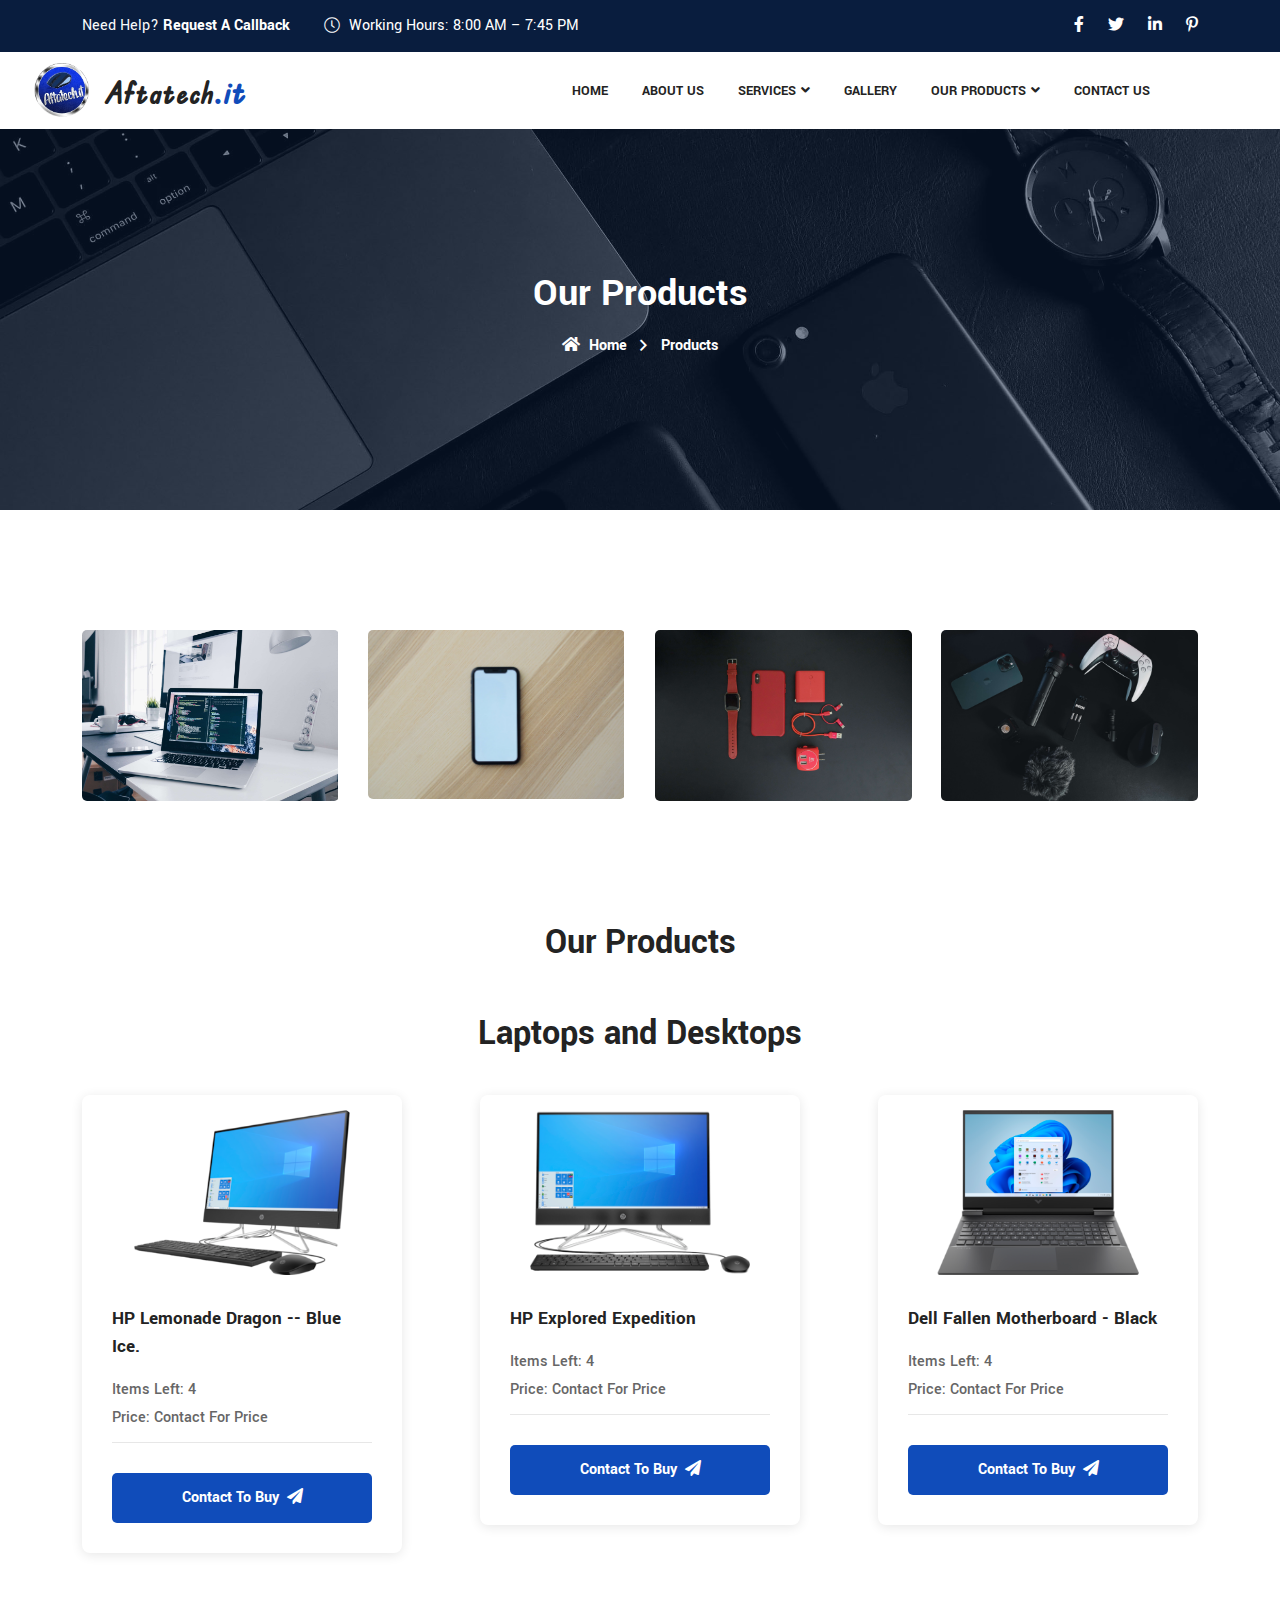
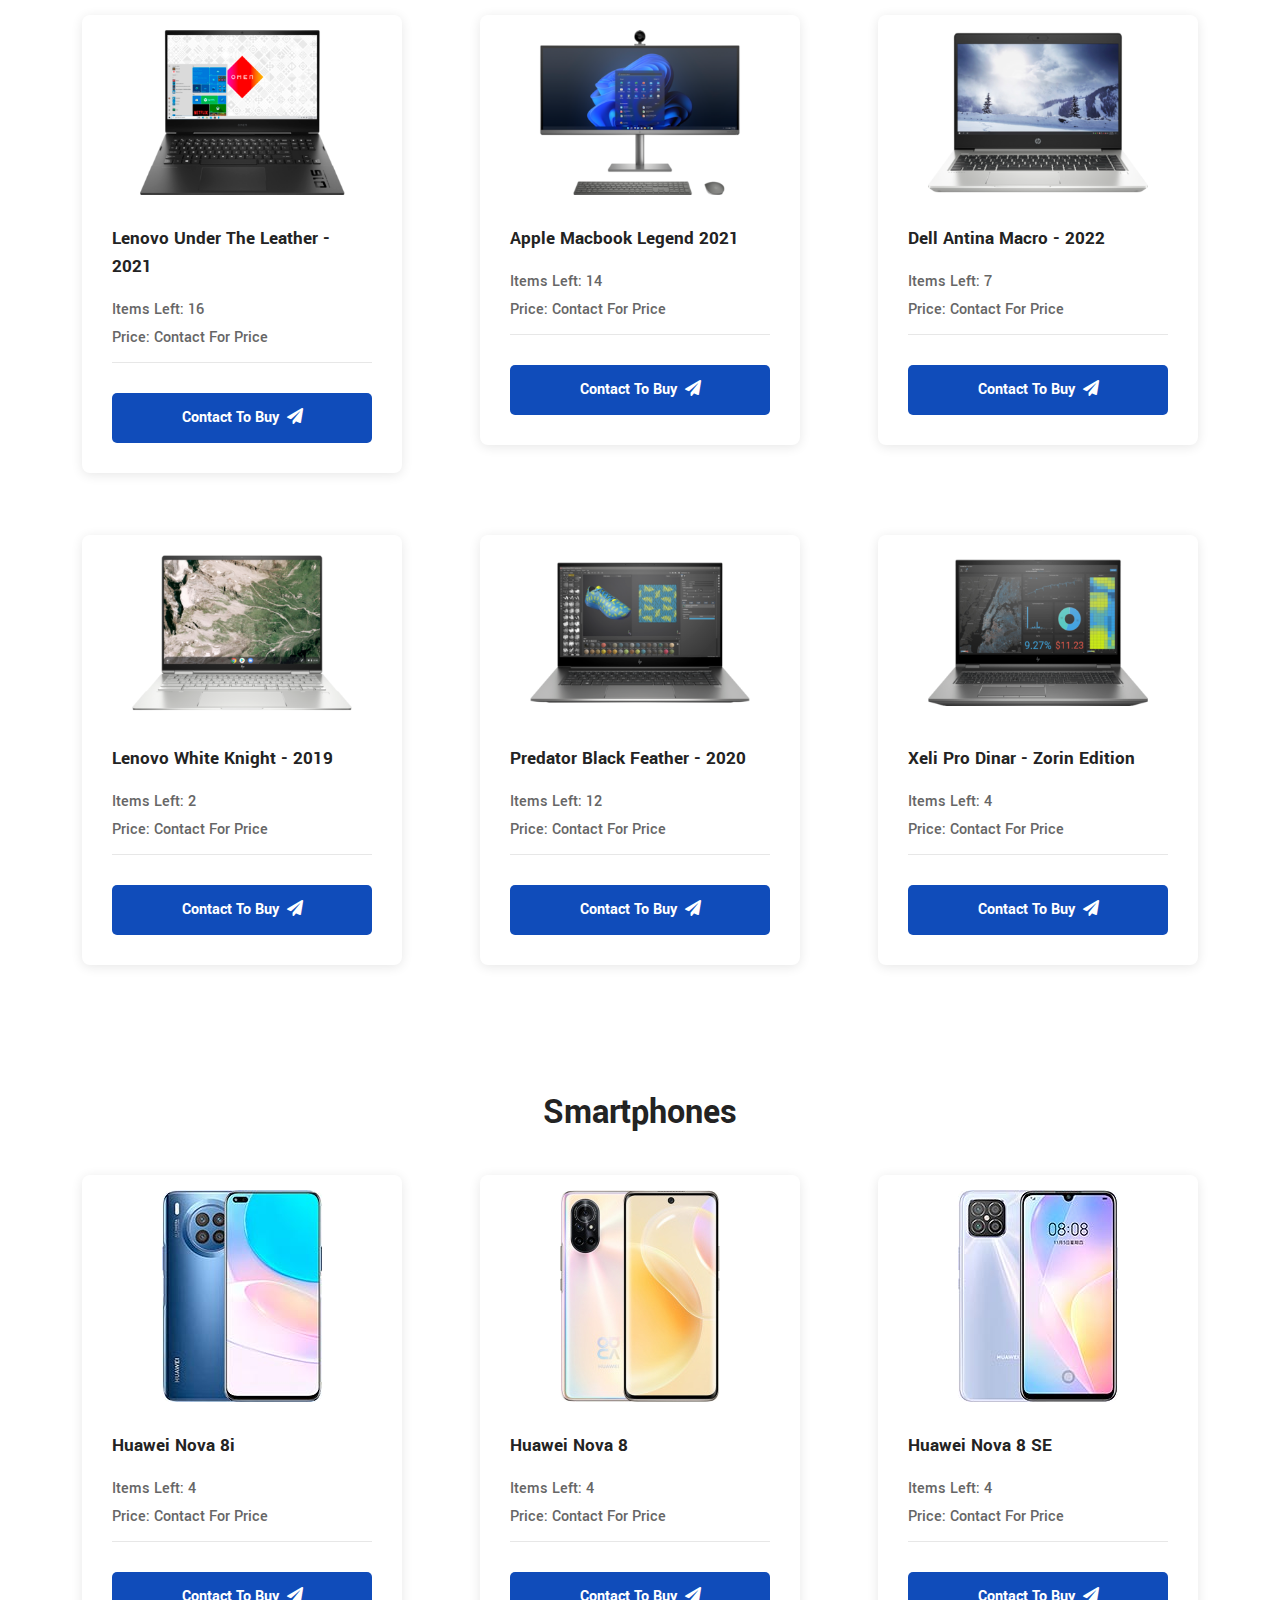
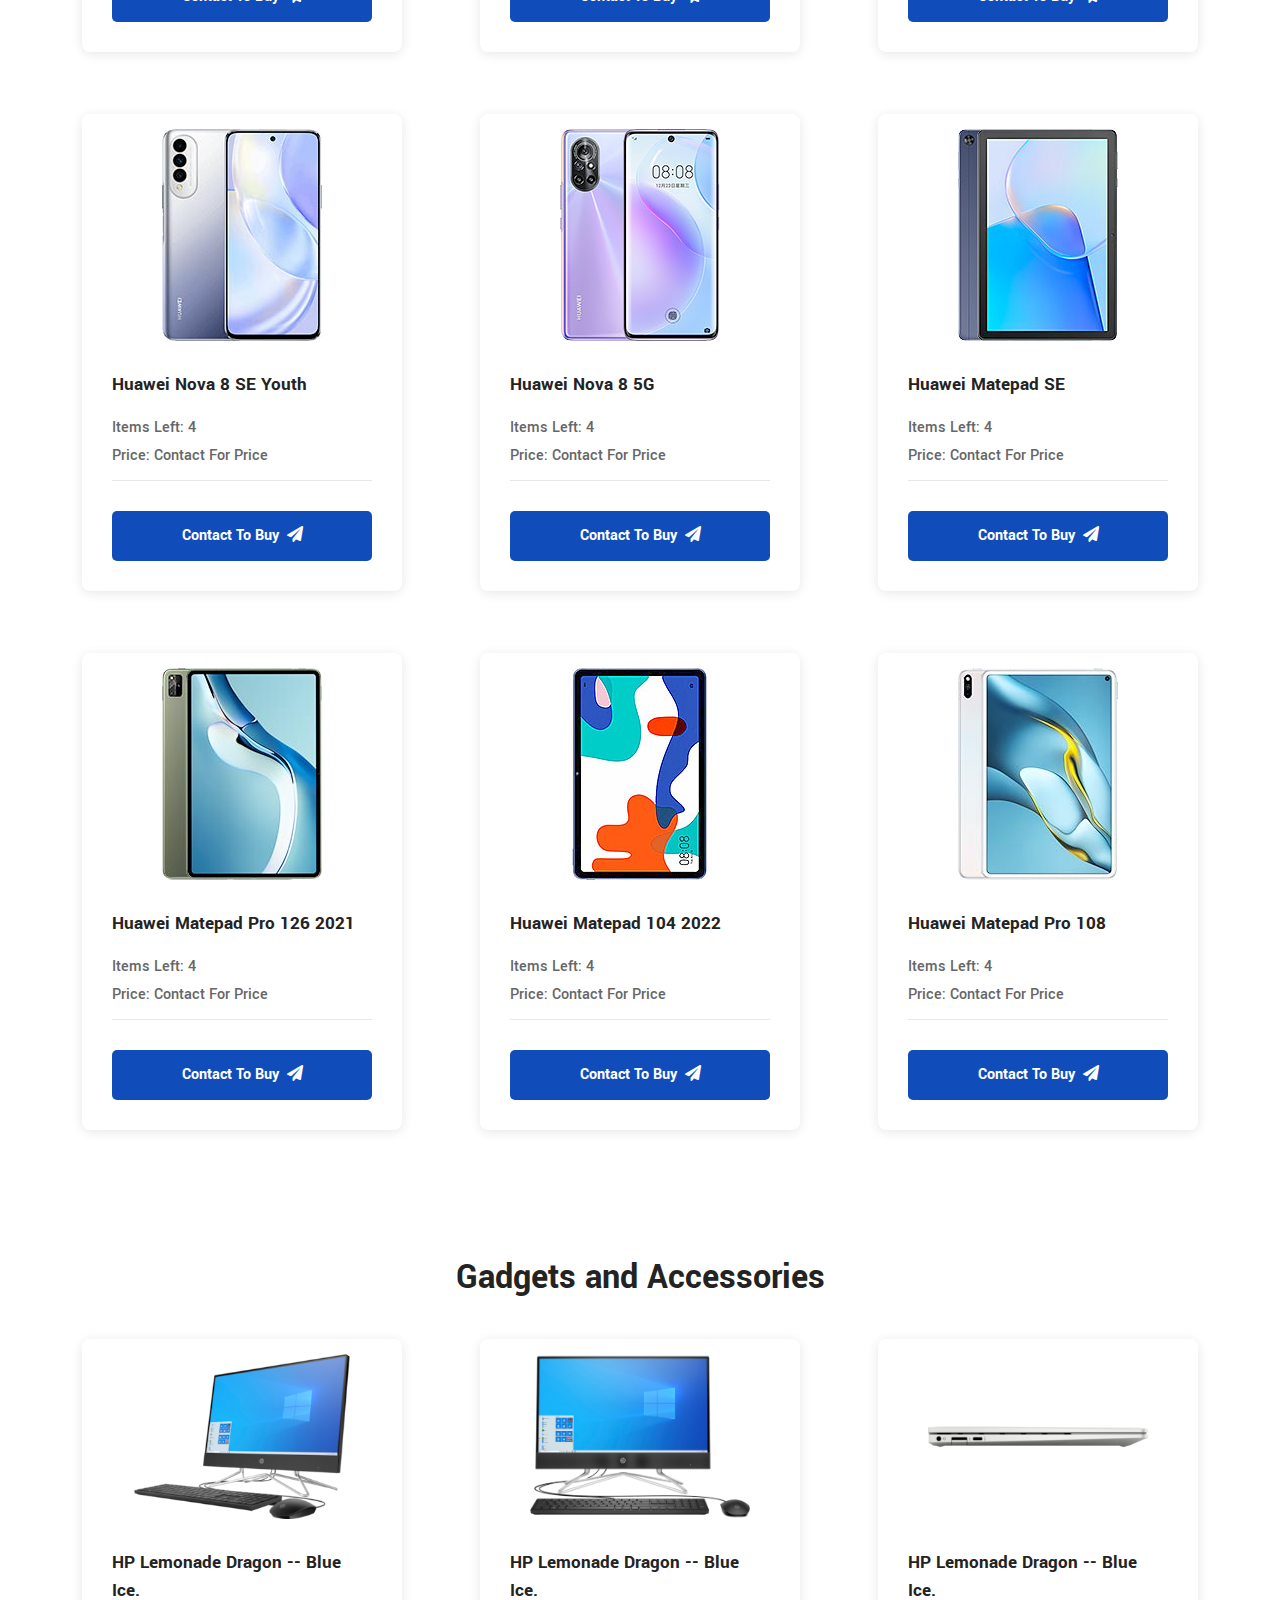
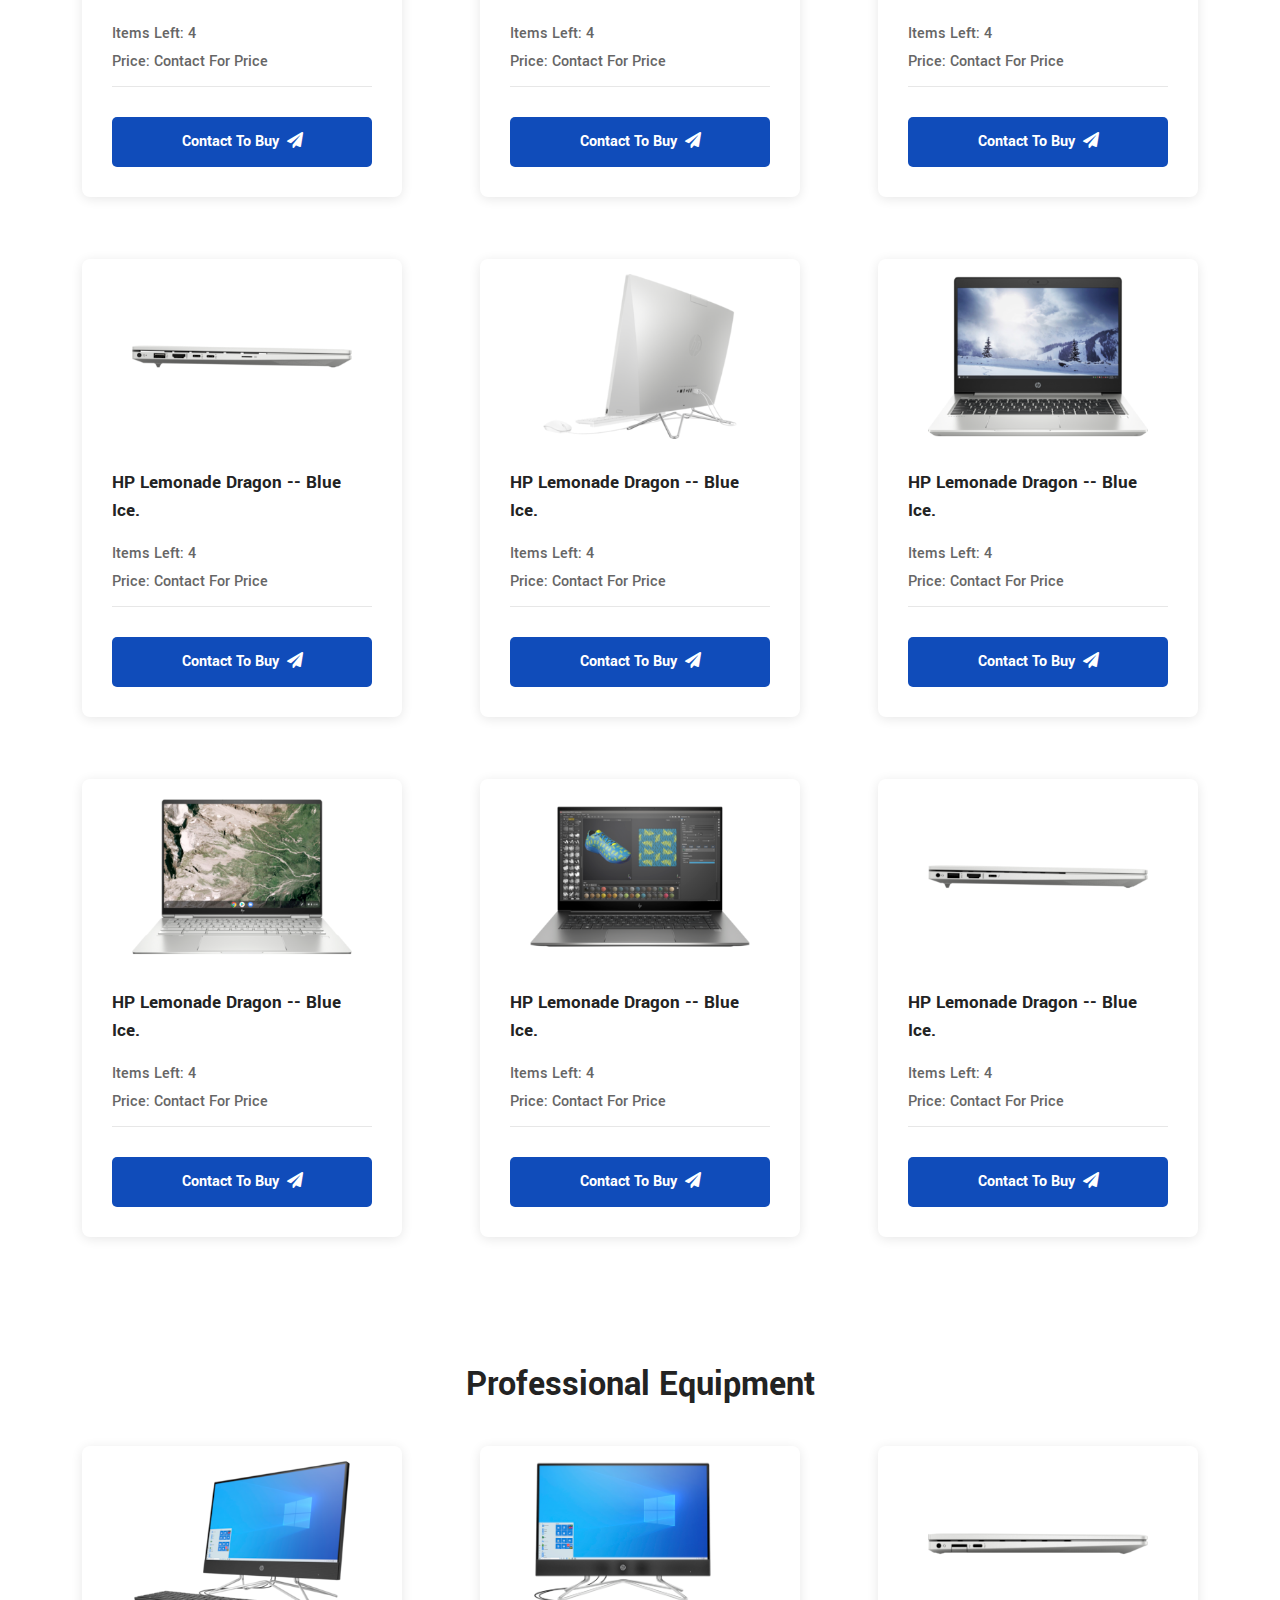
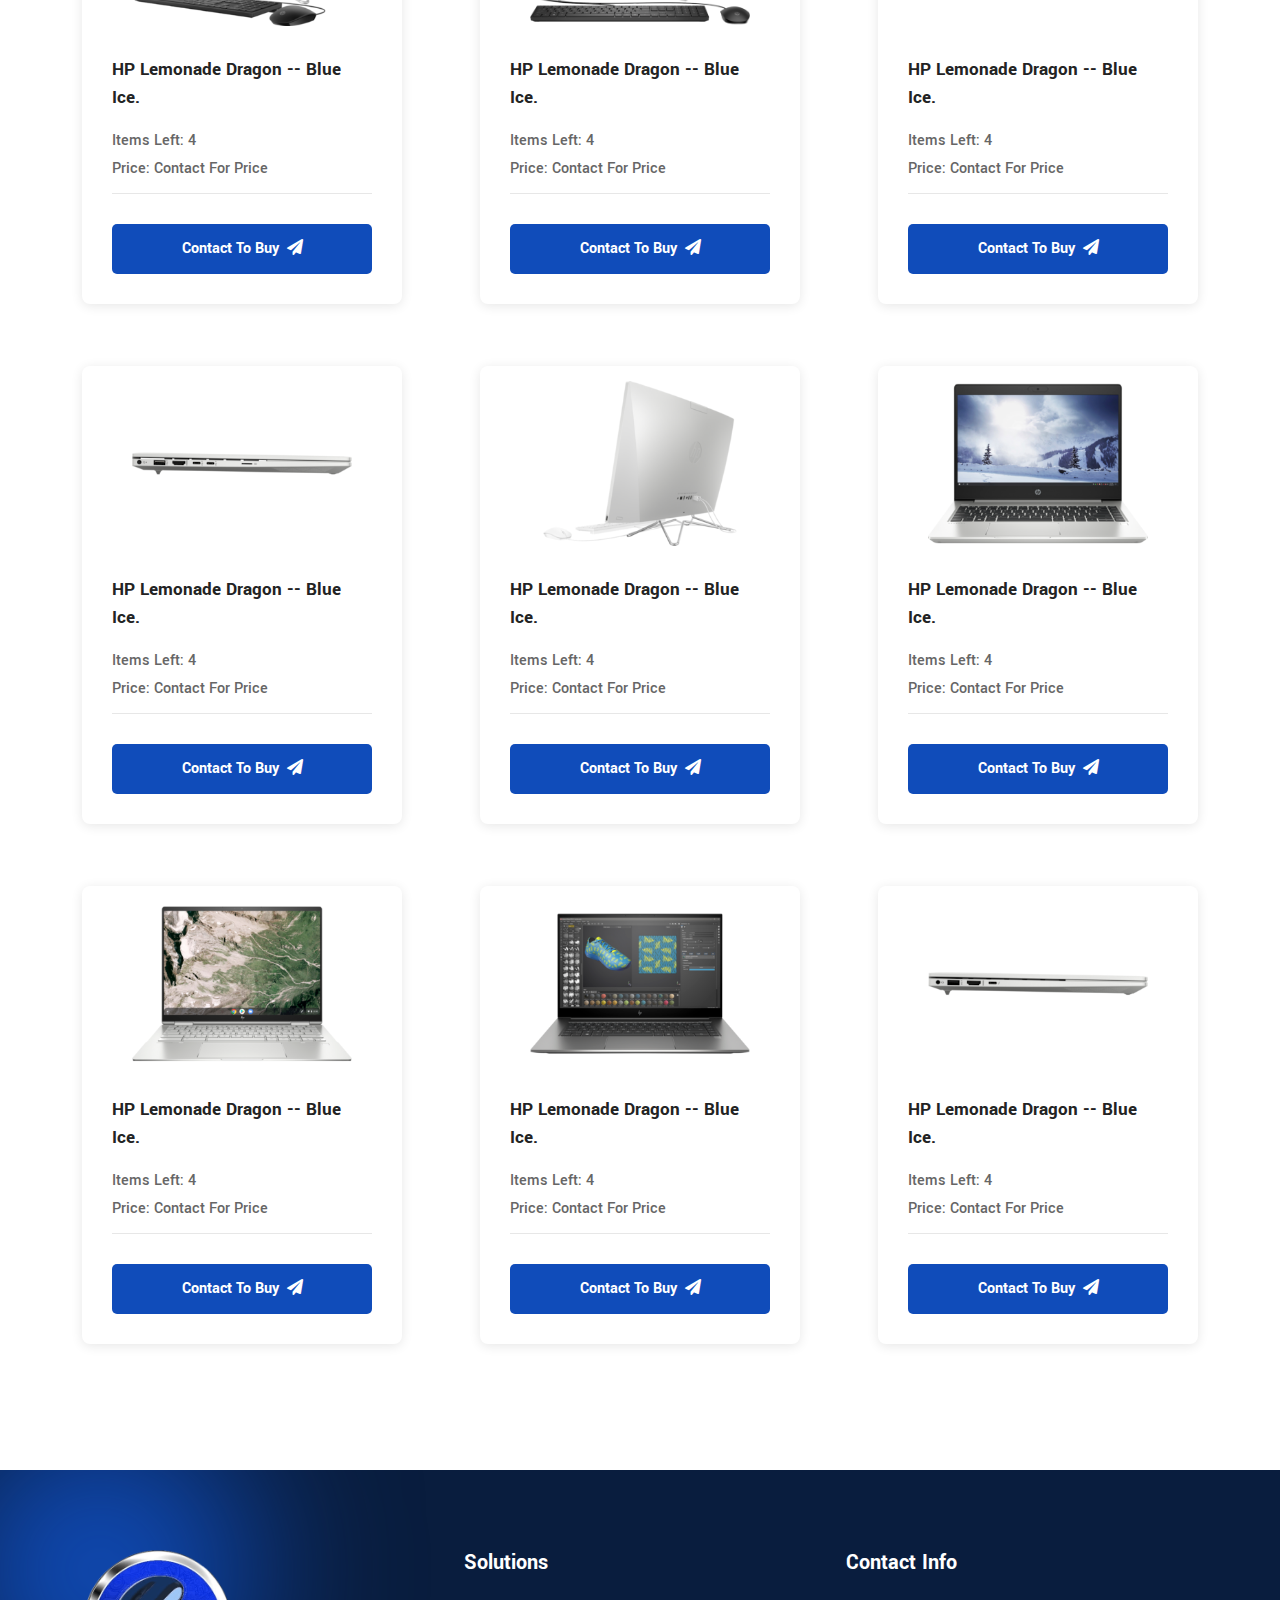
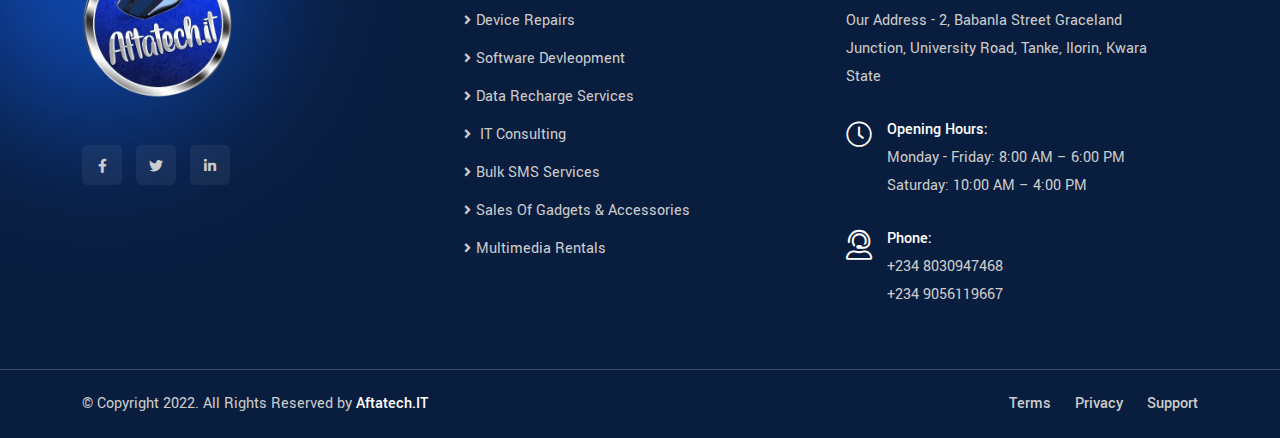
<file: aftatech-products.html>
<!DOCTYPE html>
<html lang="en">

<head>
    <meta charset="utf-8">
    <meta http-equiv="X-UA-Compatible" content="IE=edge">
    <meta name="viewport" content="width=device-width, initial-scale=1">
    <meta name="description" content="Aftatech - IT Consultancy Company">

    <title>Aftatech-IT Solutions</title>

    <link rel="shortcut icon" href="assets/images/Aftatech.png" type="image/x-icon">

    <!-- ========== Start Stylesheet ========== -->
    <link href="assets/css/bootstrap.min.css" rel="stylesheet" />
    <link href="assets/css/font-awesome.min.css" rel="stylesheet" />
    <link href="assets/css/themify-icons.css" rel="stylesheet" />
    <link href="assets/css/elegant-icons.css" rel="stylesheet" />
    <link href="assets/css/flaticon-set.css" rel="stylesheet" />
    <link href="assets/css/magnific-popup.css" rel="stylesheet" />
    <link href="assets/css/swiper-bundle.min.css" rel="stylesheet" />
    <link href="assets/css/animate.css" rel="stylesheet" />
    <link href="assets/css/validnavs.css" rel="stylesheet" />
    <link href="assets/css/helper.css" rel="stylesheet" />
    <link href="assets/css/style.css" rel="stylesheet" type="text/css" />
    <link href="assets/css/aftatech.css" rel="stylesheet" type="text/css" />
    <link href="style.css" rel="stylesheet" type="text/css" />
    <script src="content.js"></script>

</head>

<body>

    <!--[if lte IE 9]>
        <p class="browserupgrade">You are using an <strong>outdated</strong> browser. Please <a href="https://browsehappy.com/">upgrade your browser</a> to improve your experience and security.</p>
    <![endif]-->

    <!-- Preloader Start -->
    <div class="se-pre-con"></div>
    <!-- Preloader Ends -->

    <!-- Start Header Top 
    ============================================= -->
    <div class="top-bar bg-dark text-light top-style-one">
        <div class="container">
            <div class="row align-center">
                <div class="col-xl-8 col-lg-8 info">
                    <ul>
                        <li>
                            Need Help? <a href="tel:+2348030947468">Request A Callback</a>
                        </li>
                        <li>
                            <i class="fal fa-clock"></i> <span>Working Hours: 8:00 AM – 7:45 PM</span>
                        </li>
                    </ul>
                </div>
                <div class="col-xl-4 col-lg-4 text-right item-flex">
                    
                    <div class="social">
                        <ul>
                            <li>
                                <a href="#">
                                    <i class="fab fa-facebook-f"></i>
                                </a>
                            </li>
                            <li>
                                <a href="#">
                                    <i class="fab fa-twitter"></i>
                                </a>
                            </li>
                            <li>
                                <a href="#">
                                    <i class="fab fa-instagram"></i>
                                </a>
                            </li>
                            <li>
                                <a href="#">
                                    <i class="fab fa-pinterest-p"></i>
                                </a>
                            </li>
                        </ul>
                    </div>
                </div>
            </div>
        </div>
    </div>
    <!-- End Header Top -->

    <!-- Header 
    ============================================= -->
    <header>
        <!-- Start Navigation -->
        <nav class="navbar mobile-sidenav small-pad brand-style-bg nav-border attr-border navbar-sticky navbar-default validnavs">

            <!-- Start Top Search -->
            <div class="top-search">
                <div class="container-xl">
                    <div class="input-group">
                        <span class="input-group-addon"><i class="fa fa-search"></i></span>
                        <input type="text" class="form-control" placeholder="Search">
                        <span class="input-group-addon close-search"><i class="fa fa-times"></i></span>
                    </div>
                </div>
            </div>
            <!-- End Top Search -->

            <div class="container-fill pr">            
                

                <div class="row align-center">
                    
                    <!-- Start Header Navigation -->
                    <div class="col-xl-2 col-lg-4 col-md-5 col-sm-4 col-1">
                        <div class="navbar-header">
                            <button type="button" class="navbar-toggle" data-toggle="collapse" data-target="#navbar-menu">
                                <i class="fa fa-bars"></i>
                            </button>
                            <a class="navbar-brand" href="index.html">
                                <div class="d-flex align-center">
                                    <img src="assets/images/Aftatech.png" class="logo me-3 nav-logo" alt="Logo">
                                    <h3 class="logo-text mb-0">Aftatech<span>.it</span></h3>
                                </div>
                                <!-- <div class="logo-scrolled">
                                    <img src="assets/images/Aftatech.png" class="logo logo-scrolled nav-logo" alt="Logo">
                                    <h3 class="logo-text">Aftatech.it</h3>
                                </div> -->
                            </a>
                        </div>
                    </div>
                    <!-- End Header Navigation -->

                    <!-- Collect the nav links, forms, and other content for toggling -->
                    <div class="col-xl-7 col-lg-8 col-md-4 col-sm-4 col-4 nav-link-div">
                        <div class="collapse navbar-collapse" id="navbar-menu">

                            <img src="assets/img/logo.png" alt="Logo">
                            <button type="button" class="navbar-toggle" data-toggle="collapse" data-target="#navbar-menu">
                                <i class="fa fa-times"></i>
                            </button>
                            
                            <ul class="nav navbar-nav navbar-right" data-in="fadeInDown" data-out="fadeOutUp" id="nav-nav">
                                <li class="dropdown">
                                    <a href="index.html#" class="active" >Home</a>
                                </li>
                                <li class="dropdown">
                                    <a href="#" class="">About Us</a>
                                </li>
                                <li class="dropdown">
                                    <a href="aftatech-solutions.html#" class="dropdown-toggle" data-toggle="dropdown" >Services</a>
                                    <ul class="dropdown-menu">
                                        <li><a href="services-details.html">Multimedia Rentals</a></li>
                                        <li><a href="services-details.html">Sale of Gadgets</a></li>
                                        <li><a href="services-details.html">IT Consulting</a></li>
                                        <li><a href="services-details.html">Data Hub and Bulk SMS Services</a></li>
                                        <li><a href="services-details.html">Device Repairs</a></li>
                                        <li><a href="services-details.html">Software Development</a></li>
                                    </ul>
                                </li>
                                <li class="dropdown">
                                    <a href="#" class="dropdown-toggle" data-toggle="dropdown">Our Products</a>
                                    <ul class="dropdown-menu">
                                        <li><a href="aftatech-products.html">Laptops and Phones</a></li>
                                        <li><a href="aftatech-products.html">Gadgets</a></li>
                                        <li><a href="aftatech-products.html">Device Accessories</a></li>
                                        <li><a href="aftatech-products.html">Professional Equipment</a></li>
                                    </ul>
                                </li>
                                <li><a href="contact-us.html">contact us</a></li>
                            </ul>
                        </div>
                    </div>
                    <!-- /.navbar-collapse -->

                    <!-- <div class="col-xl-3 col-lg-2 col-md-3 col-sm-4 col-7">
                        <div class="attr-right d-flex justify-content-between">
                            <!- Start Atribute Navigation ->
                            <div class="attr-nav">
                                <ul>
                                    <li class="search"><a href="#"><i class="far fa-search"></i></a></li>
                                </ul>
                            </div>
                            <!- End Atribute Navigation --

                        </div>
                        
                    </div> -->

                    
                    
                </div>

                <!-- Overlay screen for menu -->
                <div class="overlay-screen"></div>
                <!-- End Overlay screen for menu -->

            </div>   
            
        </nav>
        <!-- End Navigation -->

    </header>
    <!-- End Header -->

     <!-- Start Breadcrumb 
    ============================================= -->
    <div class="breadcrumb-area text-center shadow dark text-light bg-cover" style="background-image: url(assets/images/oliver-pecker-HONJP8DyiSM-unsplash.jpg);">
        <div class="container">
            <div class="row">
                <div class="col-lg-8 offset-lg-2">
                    <h1>Our Products</h1>
                    <nav aria-label="breadcrumb">
                        <ol class="breadcrumb">
                            <li><a href="#"><i class="fas fa-home"></i> Home</a></li>
                            <li class="active">Products</li>
                        </ol>
                      </nav>
                </div>
            </div>
        </div>
    </div>
    <!-- End Breadcrumb -->

    <!-- Start Projects 
    ============================================= -->
    <div class="projects-area default-padding">
        <div class="container">
            <div class="row">
                <div class="col-xl-12">
                    <div class="masonary">
                        <div id="gallery-masonary" class="gallery-items text-center colums-4">
                            <!-- Single Item -->
                            <div class="gallery-item gallery-style-one">
                                <div class="item gallery-mixed-item">
                                    <div class="thumb">
                                        <img src="assets/images/christopher-gower-m_HRfLhgABo-unsplash.jpg" alt="Thumb">
                                    </div>
                                    <div class="content">
                                        <div class="info">
                                            <h4><a href="#laptops">Laptops</a></h4>
                                            <span>Technology</span>
                                        </div>
                                    </div>
                                </div>
                            </div>
                            <!-- End Single Item -->
    
                            <!-- Single Item -->
                            <div class="gallery-item gallery-style-one">
                                <div class="item gallery-mixed-item">
                                    <div class="thumb">
                                        <img src="assets/images/vojtech-bruzek-J82GxqnwKSs-unsplash.jpg" alt="Thumb">
                                    </div>
                                    <div class="content">
                                        <div class="info">
                                            <h4><a href="#phones">Phones</a></h4>
                                            <span>Technology</span>
                                        </div>
                                    </div>
                                </div>
                            </div>
                            <!-- End Single Item -->
    
                            <!-- Single Item -->
                            <div class="gallery-item gallery-style-one">
                                <div class="item gallery-mixed-item">
                                    <div class="thumb">
                                        <img src="assets/images/screen-post-dIdWiMTZdto-unsplash.jpg" alt="Thumb">
                                    </div>
                                    <div class="content">
                                        <div class="info">
                                            <h4><a href="#gadgets">Accessories and Gadgets</a></h4>
                                            <span>Technology</span>
                                        </div>
                                    </div>
                                </div>
                            </div>
                            <!-- End Single Item -->
    
                            <!-- Single Item -->
                            <div class="gallery-item gallery-style-one">
                                <div class="item gallery-mixed-item">
                                    <div class="thumb">
                                        <img src="assets/images/onur-binay-_RpPMkqTTTg-unsplash.jpg" alt="Thumb">
                                    </div>
                                    <div class="content">
                                        <div class="info">
                                            <h4><a href="#equipment">Equipment</a></h4>
                                            <span>Technology</span>
                                        </div>
                                    </div>
                                </div>
                            </div>
                            <!-- Single Item -->
                            <!-- Single Item -->
                            <!-- <div class="gallery-item gallery-style-one">
                                <div class="item gallery-mixed-item">
                                    <div class="thumb">
                                        <img src="assets/images/teemu-paananen-bzdhc5b3Bxs-unsplash.jpg" alt="Thumb">
                                    </div>
                                    <div class="content">
                                        <div class="info">
                                            <h4><a href="project-details.html">Miscellaneous</a></h4>
                                            <span>Technology</span>
                                        </div>
                                    </div>
                                </div>
                            </div> -->
                            <!-- Single Item -->
    
                        </div>
                    </div>
                </div>
            </div>
        </div> 
    </div>
    <!-- End Projects -->

    <div class="blog-area blog-grid mb-5 pb-5">
        <div class="container">
            <div class="blog-item-box">
                <h2 class="text-center mb-5">Our Products</h2>
                <div id="laptops" class="row all-products justify-content-center justify-content-md-between">
                    <h2 class="mb-2 text-center">Laptops and Desktops</h2>
                    <!-- Single Item -->
                    <div class="col-xl-3 col-md-4 col-sm-6 single-item">
                        <div class="blog-style-one">
                            <div class="thumb">
                                <a href="contact-us.html"><img src="assets/products/laptops/c06545784.png" alt="Thumb"></a>
                            </div>
                            <div class="info">
                                <p class="item-title">
                                    <a href="contact-us.html">HP Lemonade Dragon -- Blue Ice.</a>
                                </p>
                                <ul class="details-list">
                                    <li>Items Left: 4</li>
                                    <li>Price: Contact For Price</li>
                                </ul>
                            </div>
                            <div class="author">
                                <button class="product-contact-btn" type="submit"><a href="contact-us.html"> Contact To Buy <i class="fa fa-paper-plane ms-1"></i></a></button>  
                            </div>
                        </div>
                    </div>
                    <div class="col-xl-3 col-md-4 col-sm-6 single-item">
                        <div class="blog-style-one">
                            <div class="thumb">
                                <a href="contact-us.html"><img src="assets/products/laptops/c06545809.png" alt="Thumb"></a>
                            </div>
                            <div class="info">
                                <p class="item-title">
                                    <a href="contact-us.html">HP Explored Expedition</a>
                                </p>
                                <ul class="details-list">
                                    <li>Items Left: 4</li>
                                    <li>Price: Contact For Price</li>
                                </ul>
                            </div>
                            <div class="author">
                                <button class="product-contact-btn" type="submit"><a href="contact-us.html"> Contact To Buy <i class="fa fa-paper-plane ms-1"></i></a></button>  
                            </div>
                        </div>
                    </div>
                    <div class="col-xl-3 col-md-4 col-sm-6 single-item">
                        <div class="blog-style-one">
                            <div class="thumb">
                                <a href="contact-us.html"><img src="assets/products/laptops/c07263741.png" alt="Thumb"></a>
                            </div>
                            <div class="info">
                                <p class="item-title">
                                    <a href="contact-us.html">Dell Fallen Motherboard - Black</a>
                                </p>
                                <ul class="details-list">
                                    <li>Items Left: 4</li>
                                    <li>Price: Contact For Price</li>
                                </ul>
                            </div>
                            <div class="author">
                                <button class="product-contact-btn" type="submit"><a href="contact-us.html"> Contact To Buy <i class="fa fa-paper-plane ms-1"></i></a></button>  
                            </div>
                        </div>
                    </div>
                    <div class="col-xl-3 col-md-4 col-sm-6 single-item">
                        <div class="blog-style-one">
                            <div class="thumb">
                                <a href="contact-us.html"><img src="assets/products/laptops/c07581462.png" alt="Thumb"></a>
                            </div>
                            <div class="info">
                                <p class="item-title">
                                    <a href="contact-us.html">Lenovo Under The Leather - 2021</a>
                                </p>
                                <ul class="details-list">
                                    <li>Items Left: 16</li>
                                    <li>Price: Contact For Price</li>
                                </ul>
                            </div>
                            <div class="author">
                                <button class="product-contact-btn" type="submit"><a href="contact-us.html"> Contact To Buy <i class="fa fa-paper-plane ms-1"></i></a></button>  
                            </div>
                        </div>
                    </div>
                    <div class="col-xl-3 col-md-4 col-sm-6 single-item">
                        <div class="blog-style-one">
                            <div class="thumb">
                                <a href="contact-us.html"><img src="assets/products/laptops/c07846831.png" alt="Thumb"></a>
                            </div>
                            <div class="info">
                                <p class="item-title">
                                    <a href="contact-us.html">Apple Macbook Legend 2021</a>
                                </p>
                                <ul class="details-list">
                                    <li>Items Left: 14</li>
                                    <li>Price: Contact For Price</li>
                                </ul>
                            </div>
                            <div class="author">
                                <button class="product-contact-btn" type="submit"><a href="contact-us.html"> Contact To Buy <i class="fa fa-paper-plane ms-1"></i></a></button>  
                            </div>
                        </div>
                    </div>
                    <div class="col-xl-3 col-md-4 col-sm-6 single-item">
                        <div class="blog-style-one">
                            <div class="thumb">
                                <a href="contact-us.html"><img src="assets/products/laptops/c06622124.png" alt="Thumb"></a>
                            </div>
                            <div class="info">
                                <p class="item-title">
                                    <a href="contact-us.html">Dell Antina Macro - 2022</a>
                                </p>
                                <ul class="details-list">
                                    <li>Items Left: 7</li>
                                    <li>Price: Contact For Price</li>
                                </ul>
                            </div>
                            <div class="author">
                                <button class="product-contact-btn" type="submit"><a href="contact-us.html"> Contact To Buy <i class="fa fa-paper-plane ms-1"></i></a></button>  
                            </div>
                        </div>
                    </div>
                    <div class="col-xl-3 col-md-4 col-sm-6 single-item">
                        <div class="blog-style-one">
                            <div class="thumb">
                                <a href="contact-us.html"><img src="assets/products/laptops/c06642041.png" alt="Thumb"></a>
                            </div>
                            <div class="info">
                                <p class="item-title">
                                    <a href="contact-us.html">Lenovo White Knight - 2019</a>
                                </p>
                                <ul class="details-list">
                                    <li>Items Left: 2</li>
                                    <li>Price: Contact For Price</li>
                                </ul>
                            </div>
                            <div class="author">
                                <button class="product-contact-btn" type="submit"><a href="contact-us.html"> Contact To Buy <i class="fa fa-paper-plane ms-1"></i></a></button>  
                            </div>
                        </div>
                    </div>
                    <div class="col-xl-3 col-md-4 col-sm-6 single-item">
                        <div class="blog-style-one">
                            <div class="thumb">
                                <a href="contact-us.html"><img src="assets/products/laptops/c06724597.png" alt="Thumb"></a>
                            </div>
                            <div class="info">
                                <p class="item-title">
                                    <a href="contact-us.html">Predator Black Feather - 2020</a>
                                </p>
                                <ul class="details-list">
                                    <li>Items Left: 12</li>
                                    <li>Price: Contact For Price</li>
                                </ul>
                            </div>
                            <div class="author">
                                <button class="product-contact-btn" type="submit"><a href="contact-us.html"> Contact To Buy <i class="fa fa-paper-plane ms-1"></i></a></button>  
                            </div>
                        </div>
                    </div>
                    <div class="col-xl-3 col-md-4 col-sm-6 single-item">
                        <div class="blog-style-one">
                            <div class="thumb">
                                <a href="contact-us.html"><img src="assets/products/laptops/c06754480.png" alt="Thumb"></a>
                            </div>
                            <div class="info">
                                <p class="item-title">
                                    <a href="contact-us.html">Xeli Pro Dinar - Zorin Edition</a>
                                </p>
                                <ul class="details-list">
                                    <li>Items Left: 4</li>
                                    <li>Price: Contact For Price</li>
                                </ul>
                            </div>
                            <div class="author">
                                <button class="product-contact-btn" type="submit"><a href="contact-us.html"> Contact To Buy <i class="fa fa-paper-plane ms-1"></i></a></button>  
                            </div>
                        </div>
                    </div>
                </div>
                <div id="phones" class="row all-products justify-content-center justify-content-md-between mt-5 pt-5">
                    <h2 class="mb-2 text-center">Smartphones</h2>
                    <!-- Single Item -->
                    <div class="col-xl-3 col-md-4 col-sm-6 single-item">
                        <div class="blog-style-one">
                            <div class="thumb">
                                <a href="contact-us.html"><img src="assets/products/phone/huawei-nova-8i.jpeg" alt="Thumb"></a>
                            </div>
                            <div class="info">
                                <p class="item-title">
                                    <a href="contact-us.html">Huawei Nova 8i</a>
                                </p>
                                <ul class="details-list">
                                    <li>Items Left: 4</li>
                                    <li>Price: Contact For Price</li>
                                </ul>
                            </div>
                            <div class="author">
                                <button class="product-contact-btn" type="submit"><a href="contact-us.html"> Contact To Buy <i class="fa fa-paper-plane ms-1"></i></a></button>  
                            </div>
                        </div>
                    </div>
                    <div class="col-xl-3 col-md-4 col-sm-6 single-item">
                        <div class="blog-style-one">
                            <div class="thumb">
                                <a href="contact-us.html"><img src="assets/products/phone/huawei-nova-8.jpeg" alt="Thumb"></a>
                            </div>
                            <div class="info">
                                <p class="item-title">
                                    <a href="contact-us.html">Huawei Nova 8</a>
                                </p>
                                <ul class="details-list">
                                    <li>Items Left: 4</li>
                                    <li>Price: Contact For Price</li>
                                </ul>
                            </div>
                            <div class="author">
                                <button class="product-contact-btn" type="submit"><a href="contact-us.html"> Contact To Buy <i class="fa fa-paper-plane ms-1"></i></a></button>  
                            </div>
                        </div>
                    </div>
                    <div class="col-xl-3 col-md-4 col-sm-6 single-item">
                        <div class="blog-style-one">
                            <div class="thumb">
                                <a href="contact-us.html"><img src="assets/products/phone/huawei-nova-8-se.jpeg" alt="Thumb"></a>
                            </div>
                            <div class="info">
                                <p class="item-title">
                                    <a href="contact-us.html">Huawei Nova 8 SE</a>
                                </p>
                                <ul class="details-list">
                                    <li>Items Left: 4</li>
                                    <li>Price: Contact For Price</li>
                                </ul>
                            </div>
                            <div class="author">
                                <button class="product-contact-btn" type="submit"><a href="contact-us.html"> Contact To Buy <i class="fa fa-paper-plane ms-1"></i></a></button>  
                            </div>
                        </div>
                    </div>
                    <div class="col-xl-3 col-md-4 col-sm-6 single-item">
                        <div class="blog-style-one">
                            <div class="thumb">
                                <a href="contact-us.html"><img src="assets/products/phone/huawei-nova-8-se-youth.jpeg" alt="Thumb"></a>
                            </div>
                            <div class="info">
                                <p class="item-title">
                                    <a href="contact-us.html">Huawei Nova 8 SE Youth</a>
                                </p>
                                <ul class="details-list">
                                    <li>Items Left: 4</li>
                                    <li>Price: Contact For Price</li>
                                </ul>
                            </div>
                            <div class="author">
                                <button class="product-contact-btn" type="submit"><a href="contact-us.html"> Contact To Buy <i class="fa fa-paper-plane ms-1"></i></a></button>  
                            </div>
                        </div>
                    </div>
                    <div class="col-xl-3 col-md-4 col-sm-6 single-item">
                        <div class="blog-style-one">
                            <div class="thumb">
                                <a href="contact-us.html"><img src="assets/products/phone/huawei-nova-8-5g.jpeg" alt="Thumb"></a>
                            </div>
                            <div class="info">
                                <p class="item-title">
                                    <a href="contact-us.html">Huawei Nova 8 5G</a>
                                </p>
                                <ul class="details-list">
                                    <li>Items Left: 4</li>
                                    <li>Price: Contact For Price</li>
                                </ul>
                            </div>
                            <div class="author">
                                <button class="product-contact-btn" type="submit"><a href="contact-us.html"> Contact To Buy <i class="fa fa-paper-plane ms-1"></i></a></button>  
                            </div>
                        </div>
                    </div>
                    <div class="col-xl-3 col-md-4 col-sm-6 single-item">
                        <div class="blog-style-one">
                            <div class="thumb">
                                <a href="contact-us.html"><img src="assets/products/phone/huawei-matepad-se.jpeg" alt="Thumb"></a>
                            </div>
                            <div class="info">
                                <p class="item-title">
                                    <a href="contact-us.html">Huawei Matepad SE</a>
                                </p>
                                <ul class="details-list">
                                    <li>Items Left: 4</li>
                                    <li>Price: Contact For Price</li>
                                </ul>
                            </div>
                            <div class="author">
                                <button class="product-contact-btn" type="submit"><a href="contact-us.html"> Contact To Buy <i class="fa fa-paper-plane ms-1"></i></a></button>  
                            </div>
                        </div>
                    </div>
                    <div class="col-xl-3 col-md-4 col-sm-6 single-item">
                        <div class="blog-style-one">
                            <div class="thumb">
                                <a href="contact-us.html"><img src="assets/products/phone/huawei-matepad-pro-126-2021-new.jpeg" alt="Thumb"></a>
                            </div>
                            <div class="info">
                                <p class="item-title">
                                    <a href="contact-us.html">Huawei Matepad Pro 126 2021</a>
                                </p>
                                <ul class="details-list">
                                    <li>Items Left: 4</li>
                                    <li>Price: Contact For Price</li>
                                </ul>
                            </div>
                            <div class="author">
                                <button class="product-contact-btn" type="submit"><a href="contact-us.html"> Contact To Buy <i class="fa fa-paper-plane ms-1"></i></a></button>  
                            </div>
                        </div>
                    </div>
                    <div class="col-xl-3 col-md-4 col-sm-6 single-item">
                        <div class="blog-style-one">
                            <div class="thumb">
                                <a href="contact-us.html"><img src="assets/products/phone/huawei-matepad-104-2022.jpeg" alt="Thumb"></a>
                            </div>
                            <div class="info">
                                <p class="item-title">
                                    <a href="contact-us.html">Huawei Matepad 104 2022</a>
                                </p>
                                <ul class="details-list">
                                    <li>Items Left: 4</li>
                                    <li>Price: Contact For Price</li>
                                </ul>
                            </div>
                            <div class="author">
                                <button class="product-contact-btn" type="submit"><a href="contact-us.html"> Contact To Buy <i class="fa fa-paper-plane ms-1"></i></a></button>  
                            </div>
                        </div>
                    </div>
                    <div class="col-xl-3 col-md-4 col-sm-6 single-item">
                        <div class="blog-style-one">
                            <div class="thumb">
                                <a href="contact-us.html"><img src="assets/products/phone/huawei-matepad-pro-108-2021-new.jpeg" alt="Thumb"></a>
                            </div>
                            <div class="info">
                                <p class="item-title">
                                    <a href="contact-us.html">Huawei Matepad Pro 108</a>
                                </p>
                                <ul class="details-list">
                                    <li>Items Left: 4</li>
                                    <li>Price: Contact For Price</li>
                                </ul>
                            </div>
                            <div class="author">
                                <button class="product-contact-btn" type="submit"><a href="contact-us.html"> Contact To Buy <i class="fa fa-paper-plane ms-1"></i></a></button>  
                            </div>
                        </div>
                    </div>
                </div>
                <div id="gadgets" class="row all-products justify-content-center justify-content-md-between mt-5 pt-5">
                    <h2 class="mb-2 text-center">Gadgets and Accessories</h2>
                    <!-- Single Item -->
                    <div class="col-xl-3 col-md-4 col-sm-6 single-item">
                        <div class="blog-style-one">
                            <div class="thumb">
                                <a href="contact-us.html"><img src="assets/products/laptops/c06545784.png" alt="Thumb"></a>
                            </div>
                            <div class="info">
                                <p class="item-title">
                                    <a href="contact-us.html">HP Lemonade Dragon -- Blue Ice.</a>
                                </p>
                                <ul class="details-list">
                                    <li>Items Left: 4</li>
                                    <li>Price: Contact For Price</li>
                                </ul>
                            </div>
                            <div class="author">
                                <button class="product-contact-btn" type="submit"><a href="contact-us.html"> Contact To Buy <i class="fa fa-paper-plane ms-1"></i></a></button>  
                            </div>
                        </div>
                    </div>
                    <div class="col-xl-3 col-md-4 col-sm-6 single-item">
                        <div class="blog-style-one">
                            <div class="thumb">
                                <a href="contact-us.html"><img src="assets/products/laptops/c06545809.png" alt="Thumb"></a>
                            </div>
                            <div class="info">
                                <p class="item-title">
                                    <a href="contact-us.html">HP Lemonade Dragon -- Blue Ice.</a>
                                </p>
                                <ul class="details-list">
                                    <li>Items Left: 4</li>
                                    <li>Price: Contact For Price</li>
                                </ul>
                            </div>
                            <div class="author">
                                <button class="product-contact-btn" type="submit"><a href="contact-us.html"> Contact To Buy <i class="fa fa-paper-plane ms-1"></i></a></button>  
                            </div>
                        </div>
                    </div>
                    <div class="col-xl-3 col-md-4 col-sm-6 single-item">
                        <div class="blog-style-one">
                            <div class="thumb">
                                <a href="contact-us.html"><img src="assets/products/laptops/c06565650.png" alt="Thumb"></a>
                            </div>
                            <div class="info">
                                <p class="item-title">
                                    <a href="contact-us.html">HP Lemonade Dragon -- Blue Ice.</a>
                                </p>
                                <ul class="details-list">
                                    <li>Items Left: 4</li>
                                    <li>Price: Contact For Price</li>
                                </ul>
                            </div>
                            <div class="author">
                                <button class="product-contact-btn" type="submit"><a href="contact-us.html"> Contact To Buy <i class="fa fa-paper-plane ms-1"></i></a></button>  
                            </div>
                        </div>
                    </div>
                    <div class="col-xl-3 col-md-4 col-sm-6 single-item">
                        <div class="blog-style-one">
                            <div class="thumb">
                                <a href="contact-us.html"><img src="assets/products/laptops/c06586688.png" alt="Thumb"></a>
                            </div>
                            <div class="info">
                                <p class="item-title">
                                    <a href="contact-us.html">HP Lemonade Dragon -- Blue Ice.</a>
                                </p>
                                <ul class="details-list">
                                    <li>Items Left: 4</li>
                                    <li>Price: Contact For Price</li>
                                </ul>
                            </div>
                            <div class="author">
                                <button class="product-contact-btn" type="submit"><a href="contact-us.html"> Contact To Buy <i class="fa fa-paper-plane ms-1"></i></a></button>  
                            </div>
                        </div>
                    </div>
                    <div class="col-xl-3 col-md-4 col-sm-6 single-item">
                        <div class="blog-style-one">
                            <div class="thumb">
                                <a href="contact-us.html"><img src="assets/products/laptops/c06612716.png" alt="Thumb"></a>
                            </div>
                            <div class="info">
                                <p class="item-title">
                                    <a href="contact-us.html">HP Lemonade Dragon -- Blue Ice.</a>
                                </p>
                                <ul class="details-list">
                                    <li>Items Left: 4</li>
                                    <li>Price: Contact For Price</li>
                                </ul>
                            </div>
                            <div class="author">
                                <button class="product-contact-btn" type="submit"><a href="contact-us.html"> Contact To Buy <i class="fa fa-paper-plane ms-1"></i></a></button>  
                            </div>
                        </div>
                    </div>
                    <div class="col-xl-3 col-md-4 col-sm-6 single-item">
                        <div class="blog-style-one">
                            <div class="thumb">
                                <a href="contact-us.html"><img src="assets/products/laptops/c06622124.png" alt="Thumb"></a>
                            </div>
                            <div class="info">
                                <p class="item-title">
                                    <a href="contact-us.html">HP Lemonade Dragon -- Blue Ice.</a>
                                </p>
                                <ul class="details-list">
                                    <li>Items Left: 4</li>
                                    <li>Price: Contact For Price</li>
                                </ul>
                            </div>
                            <div class="author">
                                <button class="product-contact-btn" type="submit"><a href="contact-us.html"> Contact To Buy <i class="fa fa-paper-plane ms-1"></i></a></button>  
                            </div>
                        </div>
                    </div>
                    <div class="col-xl-3 col-md-4 col-sm-6 single-item">
                        <div class="blog-style-one">
                            <div class="thumb">
                                <a href="contact-us.html"><img src="assets/products/laptops/c06642041.png" alt="Thumb"></a>
                            </div>
                            <div class="info">
                                <p class="item-title">
                                    <a href="contact-us.html">HP Lemonade Dragon -- Blue Ice.</a>
                                </p>
                                <ul class="details-list">
                                    <li>Items Left: 4</li>
                                    <li>Price: Contact For Price</li>
                                </ul>
                            </div>
                            <div class="author">
                                <button class="product-contact-btn" type="submit"><a href="contact-us.html"> Contact To Buy <i class="fa fa-paper-plane ms-1"></i></a></button>  
                            </div>
                        </div>
                    </div>
                    <div class="col-xl-3 col-md-4 col-sm-6 single-item">
                        <div class="blog-style-one">
                            <div class="thumb">
                                <a href="contact-us.html"><img src="assets/products/laptops/c06724597.png" alt="Thumb"></a>
                            </div>
                            <div class="info">
                                <p class="item-title">
                                    <a href="contact-us.html">HP Lemonade Dragon -- Blue Ice.</a>
                                </p>
                                <ul class="details-list">
                                    <li>Items Left: 4</li>
                                    <li>Price: Contact For Price</li>
                                </ul>
                            </div>
                            <div class="author">
                                <button class="product-contact-btn" type="submit"><a href="contact-us.html"> Contact To Buy <i class="fa fa-paper-plane ms-1"></i></a></button>  
                            </div>
                        </div>
                    </div>
                    <div class="col-xl-3 col-md-4 col-sm-6 single-item">
                        <div class="blog-style-one">
                            <div class="thumb">
                                <a href="contact-us.html"><img src="assets/products/laptops/c06972410.png" alt="Thumb"></a>
                            </div>
                            <div class="info">
                                <p class="item-title">
                                    <a href="contact-us.html">HP Lemonade Dragon -- Blue Ice.</a>
                                </p>
                                <ul class="details-list">
                                    <li>Items Left: 4</li>
                                    <li>Price: Contact For Price</li>
                                </ul>
                            </div>
                            <div class="author">
                                <button class="product-contact-btn" type="submit"><a href="contact-us.html"> Contact To Buy <i class="fa fa-paper-plane ms-1"></i></a></button>  
                            </div>
                        </div>
                    </div>
                </div>
                <div id="equipment" class="row all-products justify-content-center justify-content-md-between mt-5 pt-5">
                    <h2 class="mb-2 text-center">Professional Equipment</h2>
                    <!-- Single Item -->
                    <div class="col-xl-3 col-md-4 col-sm-6 single-item">
                        <div class="blog-style-one">
                            <div class="thumb">
                                <a href="contact-us.html"><img src="assets/products/laptops/c06545784.png" alt="Thumb"></a>
                            </div>
                            <div class="info">
                                <p class="item-title">
                                    <a href="contact-us.html">HP Lemonade Dragon -- Blue Ice.</a>
                                </p>
                                <ul class="details-list">
                                    <li>Items Left: 4</li>
                                    <li>Price: Contact For Price</li>
                                </ul>
                            </div>
                            <div class="author">
                                <button class="product-contact-btn" type="submit"><a href="contact-us.html"> Contact To Buy <i class="fa fa-paper-plane ms-1"></i></a></button>  
                            </div>
                        </div>
                    </div>
                    <div class="col-xl-3 col-md-4 col-sm-6 single-item">
                        <div class="blog-style-one">
                            <div class="thumb">
                                <a href="contact-us.html"><img src="assets/products/laptops/c06545809.png" alt="Thumb"></a>
                            </div>
                            <div class="info">
                                <p class="item-title">
                                    <a href="contact-us.html">HP Lemonade Dragon -- Blue Ice.</a>
                                </p>
                                <ul class="details-list">
                                    <li>Items Left: 4</li>
                                    <li>Price: Contact For Price</li>
                                </ul>
                            </div>
                            <div class="author">
                                <button class="product-contact-btn" type="submit"><a href="contact-us.html"> Contact To Buy <i class="fa fa-paper-plane ms-1"></i></a></button>  
                            </div>
                        </div>
                    </div>
                    <div class="col-xl-3 col-md-4 col-sm-6 single-item">
                        <div class="blog-style-one">
                            <div class="thumb">
                                <a href="contact-us.html"><img src="assets/products/laptops/c06565650.png" alt="Thumb"></a>
                            </div>
                            <div class="info">
                                <p class="item-title">
                                    <a href="contact-us.html">HP Lemonade Dragon -- Blue Ice.</a>
                                </p>
                                <ul class="details-list">
                                    <li>Items Left: 4</li>
                                    <li>Price: Contact For Price</li>
                                </ul>
                            </div>
                            <div class="author">
                                <button class="product-contact-btn" type="submit"><a href="contact-us.html"> Contact To Buy <i class="fa fa-paper-plane ms-1"></i></a></button>  
                            </div>
                        </div>
                    </div>
                    <div class="col-xl-3 col-md-4 col-sm-6 single-item">
                        <div class="blog-style-one">
                            <div class="thumb">
                                <a href="contact-us.html"><img src="assets/products/laptops/c06586688.png" alt="Thumb"></a>
                            </div>
                            <div class="info">
                                <p class="item-title">
                                    <a href="contact-us.html">HP Lemonade Dragon -- Blue Ice.</a>
                                </p>
                                <ul class="details-list">
                                    <li>Items Left: 4</li>
                                    <li>Price: Contact For Price</li>
                                </ul>
                            </div>
                            <div class="author">
                                <button class="product-contact-btn" type="submit"><a href="contact-us.html"> Contact To Buy <i class="fa fa-paper-plane ms-1"></i></a></button>  
                            </div>
                        </div>
                    </div>
                    <div class="col-xl-3 col-md-4 col-sm-6 single-item">
                        <div class="blog-style-one">
                            <div class="thumb">
                                <a href="contact-us.html"><img src="assets/products/laptops/c06612716.png" alt="Thumb"></a>
                            </div>
                            <div class="info">
                                <p class="item-title">
                                    <a href="contact-us.html">HP Lemonade Dragon -- Blue Ice.</a>
                                </p>
                                <ul class="details-list">
                                    <li>Items Left: 4</li>
                                    <li>Price: Contact For Price</li>
                                </ul>
                            </div>
                            <div class="author">
                                <button class="product-contact-btn" type="submit"><a href="contact-us.html"> Contact To Buy <i class="fa fa-paper-plane ms-1"></i></a></button>  
                            </div>
                        </div>
                    </div>
                    <div class="col-xl-3 col-md-4 col-sm-6 single-item">
                        <div class="blog-style-one">
                            <div class="thumb">
                                <a href="contact-us.html"><img src="assets/products/laptops/c06622124.png" alt="Thumb"></a>
                            </div>
                            <div class="info">
                                <p class="item-title">
                                    <a href="contact-us.html">HP Lemonade Dragon -- Blue Ice.</a>
                                </p>
                                <ul class="details-list">
                                    <li>Items Left: 4</li>
                                    <li>Price: Contact For Price</li>
                                </ul>
                            </div>
                            <div class="author">
                                <button class="product-contact-btn" type="submit"><a href="contact-us.html"> Contact To Buy <i class="fa fa-paper-plane ms-1"></i></a></button>  
                            </div>
                        </div>
                    </div>
                    <div class="col-xl-3 col-md-4 col-sm-6 single-item">
                        <div class="blog-style-one">
                            <div class="thumb">
                                <a href="contact-us.html"><img src="assets/products/laptops/c06642041.png" alt="Thumb"></a>
                            </div>
                            <div class="info">
                                <p class="item-title">
                                    <a href="contact-us.html">HP Lemonade Dragon -- Blue Ice.</a>
                                </p>
                                <ul class="details-list">
                                    <li>Items Left: 4</li>
                                    <li>Price: Contact For Price</li>
                                </ul>
                            </div>
                            <div class="author">
                                <button class="product-contact-btn" type="submit"><a href="contact-us.html"> Contact To Buy <i class="fa fa-paper-plane ms-1"></i></a></button>  
                            </div>
                        </div>
                    </div>
                    <div class="col-xl-3 col-md-4 col-sm-6 single-item">
                        <div class="blog-style-one">
                            <div class="thumb">
                                <a href="contact-us.html"><img src="assets/products/laptops/c06724597.png" alt="Thumb"></a>
                            </div>
                            <div class="info">
                                <p class="item-title">
                                    <a href="contact-us.html">HP Lemonade Dragon -- Blue Ice.</a>
                                </p>
                                <ul class="details-list">
                                    <li>Items Left: 4</li>
                                    <li>Price: Contact For Price</li>
                                </ul>
                            </div>
                            <div class="author">
                                <button class="product-contact-btn" type="submit"><a href="contact-us.html"> Contact To Buy <i class="fa fa-paper-plane ms-1"></i></a></button>  
                            </div>
                        </div>
                    </div>
                    <div class="col-xl-3 col-md-4 col-sm-6 single-item">
                        <div class="blog-style-one">
                            <div class="thumb">
                                <a href="contact-us.html"><img src="assets/products/laptops/c06972410.png" alt="Thumb"></a>
                            </div>
                            <div class="info">
                                <p class="item-title">
                                    <a href="contact-us.html">HP Lemonade Dragon -- Blue Ice.</a>
                                </p>
                                <ul class="details-list">
                                    <li>Items Left: 4</li>
                                    <li>Price: Contact For Price</li>
                                </ul>
                            </div>
                            <div class="author">
                                <button class="product-contact-btn" type="submit"><a href="contact-us.html"> Contact To Buy <i class="fa fa-paper-plane ms-1"></i></a></button>  
                            </div>
                        </div>
                    </div>
                </div>
            </div>
            <!-- Pagination -->
            <div class="row">
                <div class="col-md-12 pagi-area text-center">
                    <nav aria-label="navigation">
                        <!-- <ul class="pagination">
                            <li class="page-item"><a class="page-link" href="blog-3-colum.html"><i class="fas fa-angle-double-left"></i></a></li>
                            <li class="page-item active"><a class="page-link" href="blog-3-colum.html">1</a></li>
                            <li class="page-item"><a class="page-link" href="blog-3-colum.html">2</a></li>
                            <li class="page-item"><a class="page-link" href="blog-3-colum.html">3</a></li>
                            <li class="page-item"><a class="page-link" href="blog-3-colum.html"><i class="fas fa-angle-double-right"></i></a></li> -->
                        </ul>
                    </nav>
                </div>
            </div>
            <!-- End Pagination -->
        </div>
    </div>

    <!-- Start Footer 
    ============================================= -->
    <footer id="footer" class="bg-dark text-light">
    </footer>
    <!-- End Footer -->
    
    <!-- jQuery Frameworks
    ============================================= -->
    <script src="assets/js/jquery-3.6.0.min.js"></script>
    <script src="assets/js/bootstrap.bundle.min.js"></script>
    <script src="assets/js/jquery.appear.js"></script>
    <script src="assets/js/jquery.easing.min.js"></script>
    <script src="assets/js/jquery.magnific-popup.min.js"></script>
    <script src="assets/js/modernizr.custom.13711.js"></script>
    <script src="assets/js/swiper-bundle.min.js"></script>
    <script src="assets/js/wow.min.js"></script>
    <script src="assets/js/progress-bar.min.js"></script>
    <script src="assets/js/circle-progress.js"></script>
    <script src="assets/js/isotope.pkgd.min.js"></script>
    <script src="assets/js/imagesloaded.pkgd.min.js"></script>
    <script src="assets/js/jquery.nice-select.min.js"></script>
    <script src="assets/js/count-to.js"></script>
    <script src="assets/js/jquery.scrolla.min.js"></script>
    <script src="assets/js/YTPlayer.min.js"></script>
    <script src="assets/js/TweenMax.min.js"></script>
    <script src="assets/js/validnavs.js"></script>
    <script src="assets/js/main.js"></script>

</body>
</html>
</file>
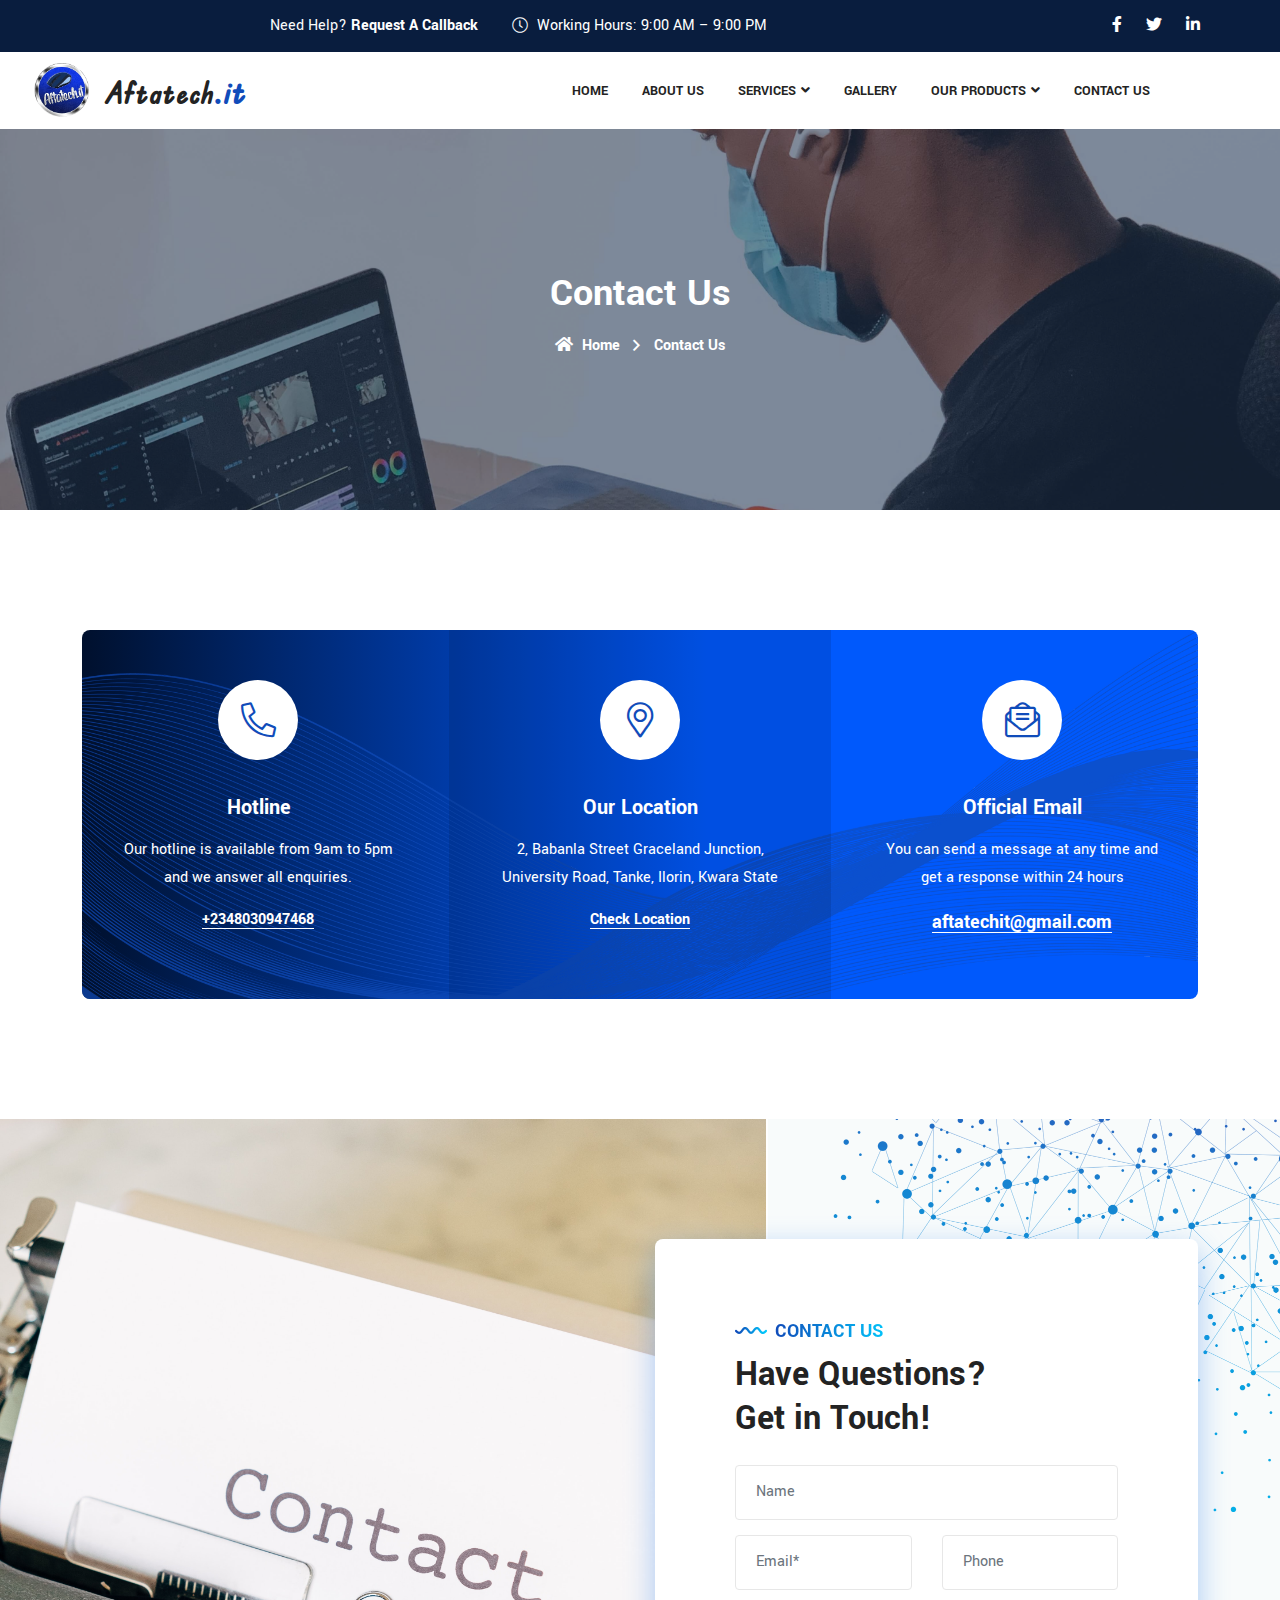
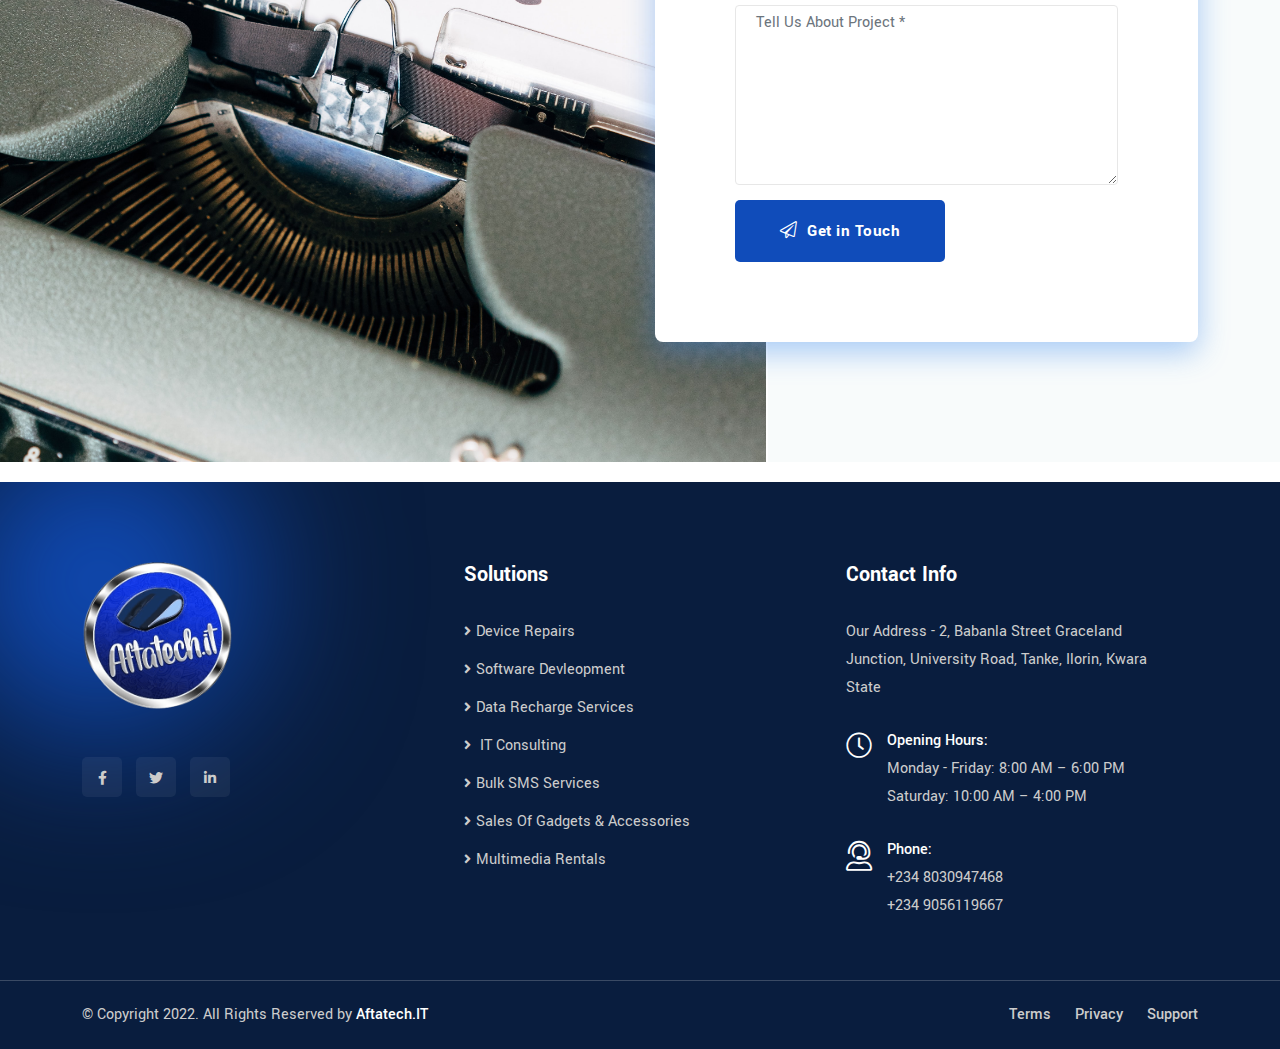
<file: contact-us.html>
<!DOCTYPE html>
<html lang="en">

<head>
    <!-- ========== Meta Tags ========== -->
    <meta charset="utf-8">
    <meta http-equiv="X-UA-Compatible" content="IE=edge">
    <meta name="viewport" content="width=device-width, initial-scale=1">
    <meta name="description" content="Aftatech - It Solutions Company">

    <!-- ========== Page Title ========== -->
    <title>Aftatech - IT Solutions Company</title>

    <!-- ========== Favicon Icon ========== -->
    <link rel="shortcut icon" href="assets/images/Aftatech.png" type="image/x-icon">

    <!-- ========== Start Stylesheet ========== -->
    <link href="assets/css/bootstrap.min.css" rel="stylesheet" />
    <link href="assets/css/font-awesome.min.css" rel="stylesheet" />
    <link href="assets/css/themify-icons.css" rel="stylesheet" />
    <link href="assets/css/elegant-icons.css" rel="stylesheet" />
    <link href="assets/css/flaticon-set.css" rel="stylesheet" />
    <link href="assets/css/magnific-popup.css" rel="stylesheet" />
    <link href="assets/css/swiper-bundle.min.css" rel="stylesheet" />
    <link href="assets/css/animate.css" rel="stylesheet" />
    <link href="assets/css/validnavs.css" rel="stylesheet" />
    <link href="assets/css/helper.css" rel="stylesheet" />
    <link href="assets/css/style.css" rel="stylesheet" />
    <link href="style.css" rel="stylesheet">
    <!-- <script src="content.js"></script> -->
    <!-- ========== End Stylesheet ========== -->

</head>

<body>

    <!--[if lte IE 9]>
        <p class="browserupgrade">You are using an <strong>outdated</strong> browser. Please <a href="https://browsehappy.com/">upgrade your browser</a> to improve your experience and security.</p>
    <![endif]-->


    <!-- Start Header Top 
    ============================================= -->
    <div class="top-bar bg-dark text-light top-style-one">
        <div class="container-fill pr">
            <div class="row align-center">
                <div class="col-xl-7 offset-xl-2 col-lg-8 info">
                    <ul>
                        <li>
                            Need Help? <a href="tel:+2348030947468">Request A Callback</a>
                        </li>
                        <li>
                            <i class="fal fa-clock"></i> <span>Working Hours: 9:00 AM – 9:00 PM</span>
                        </li>
                    </ul>
                </div>
                <div class="col-xl-3 col-lg-4 text-right item-flex">
                    
                    <div class="social">
                        <ul>
                            <li>
                                <a href="#">
                                    <i class="fab fa-facebook-f"></i>
                                </a>
                            </li>
                            <li>
                                <a href="#">
                                    <i class="fab fa-twitter"></i>
                                </a>
                            </li>
                            <li>
                                <a href="#">
                                    <i class="fab fa-instagram"></i>
                                </a>
                            </li>
                            
                            </li>
                        </ul>
                    </div>
                </div>
            </div>
        </div>
    </div>
    <!-- End Header Top -->

    <!-- Header 
    ============================================= -->
    <header>

    <nav class="navbar mobile-sidenav small-pad brand-style-bg nav-border attr-border navbar-sticky navbar-default validnavs">

        <!-- Start Top Search -->
        <div class="top-search">
            <div class="container-xl">
                <div class="input-group">
                    <span class="input-group-addon"><i class="fa fa-search"></i></span>
                    <input type="text" class="form-control" placeholder="Search">
                    <span class="input-group-addon close-search"><i class="fa fa-times"></i></span>
                </div>
            </div>
        </div>
        <!-- End Top Search -->

        <div class="container-fill pr">            
            

            <div class="row align-center">
                
                <!-- Start Header Navigation -->
                <div class="col-xl-2 col-lg-4 col-md-5 col-sm-4 col-1">
                    <div class="navbar-header">
                        <button type="button" class="navbar-toggle" data-toggle="collapse" data-target="#navbar-menu">
                            <i class="fa fa-bars"></i>
                        </button>
                        <a class="navbar-brand" href="index.html">
                            <div class="d-flex align-center">
                                <img src="assets/images/Aftatech.png" class="logo me-3 nav-logo" alt="Logo">
                                <h3 class="logo-text mb-0">Aftatech<span>.it</span></h3>
                            </div>
                        </a>
                    </div>
                </div>
                <!-- End Header Navigation -->

                <!-- Collect the nav links, forms, and other content for toggling -->
                <div class="col-xl-7 col-lg-8 col-md-4 col-sm-4 col-4 nav-link-div">
                    <div class="collapse navbar-collapse" id="navbar-menu">

                        <img src="assets/img/logo.png" alt="Logo">
                        <button type="button" class="navbar-toggle" data-toggle="collapse" data-target="#navbar-menu">
                            <i class="fa fa-times"></i>
                        </button>
                        
                        <ul class="nav navbar-nav navbar-right" data-in="fadeInDown" data-out="fadeOutUp" id="nav-nav">
                            <li class="dropdown">
                                <a href="index.html#" class="active" >Home</a>
                            </li>
                            <li class="dropdown">
                                <a href="index.html#about-us" class="">About Us</a>
                            </li>
                            <li class="dropdown">
                                <a href="aftatech-solutions.html#" class="dropdown-toggle" data-toggle="dropdown" >Services</a>
                                <ul class="dropdown-menu">
                                    <li><a href="multimedia-rentals.html">Multimedia Rentals</a></li>
                                    <li><a href="gadgets-sales.html">Sale of Gadgets</a></li>
                                    <li><a href="it-consulting.html">IT Consulting</a></li>
                                    <li><a href="data-hub-and-sms-site.html">Data Hub and Bulk SMS Services</a></li>
                                    <li><a href="device-repairs.html">Device Repairs</a></li>
                                    <li><a href="software-development.html">Software Development</a></li>
                                </ul>
                            </li>
                            <li class="dropdown">
                                <a href="gallery.html" class="">Gallery</a>
                            </li>
                            <li class="dropdown">
                                <a href="aftatech-products.html" class="dropdown-toggle" data-toggle="dropdown">Our Products</a>
                                <ul class="dropdown-menu">
                                    <li><a href="aftatech-products.html#laptops">Laptops and Desktops</a></li>
                                    <li><a href="aftatech-products.html#phones">Phones</a></li>
                                    <li><a href="aftatech-products.html#gadgets">Gadgets and Accessories</a></li>
                                    <li><a href="aftatech-products.html#equipment">Professional Equipment</a></li>
                                </ul>
                            </li>
                            <li><a href="contact-us.html">contact us</a></li>
                        </ul>
                    </div>
                </div>
                <!-- /.navbar-collapse -->
                
            </div>

            <!-- Overlay screen for menu -->
            <div class="overlay-screen"></div>
            <!-- End Overlay screen for menu -->

        </div>   
        
    </nav>

    </header>
    <!-- End Header -->

     <!-- Start Breadcrumb 
    ============================================= -->
    <div class="breadcrumb-area text-center shadow dark text-light bg-cover" style="background-image: url(assets/images/emmanuel-ikwuegbu-tpTFuvXLNFI-unsplash.jpg);">
        <div class="container">
            <div class="row">
                <div class="col-lg-8 offset-lg-2">
                    <h1>Contact Us</h1>
                    <nav aria-label="breadcrumb">
                        <ol class="breadcrumb">
                            <li><a href="#"><i class="fas fa-home"></i> Home</a></li>
                            <li class="active">Contact Us</li>
                        </ol>
                      </nav>
                </div>
            </div>
        </div>
    </div>
    <!-- End Breadcrumb -->

    <!-- Start Contact Us 
    ============================================= -->
    <div class="contact-area default-padding">
        <div class="container">
            <div class="contact-style-two-items text-center bg-gradient text-light">
                <!-- Shape -->
                <div class="shape-left-top" style="background-image: url(assets/img/shape/25.png);"></div>
                <!-- Shape -->
                <div class="row">
                    <!-- Single Item -->
                    <div class="col-lg-4 contact-style-two">
                        <div class="item">
                            <i class="fas fa-phone-alt"></i>
                            <h4 class="title">Hotline</h4>
                            <p>
                                Our hotline is available from 9am to 5pm and we answer all enquiries.
                            </p>
                            <a href="tel:+2348030947468">+2348030947468</a>
                        </div>
                    </div>
                    <!-- End Single Item -->
                    <!-- Single Item -->
                    <div class="col-lg-4 contact-style-two">
                        <div class="item">
                            <i class="fas fa-map-marker-alt"></i>
                            <h4 class="title">Our Location</h4>
                            <p>
                                2, Babanla Street Graceland Junction, University Road, Tanke, Ilorin, Kwara State
                            </p>
                            <a class="smooth-menu" href="#contact">Check Location</a>
                        </div>
                    </div>
                    <!-- End Single Item -->
                    <!-- Single Item -->
                    <div class="col-lg-4 contact-style-two">
                        <div class="item">
                            <i class="fas fa-envelope-open-text"></i>
                            <h4 class="title">Official Email</h4>
                            <p>
                                You can send a message at any time and get a response within 24 hours
                            </p>
                            <h4><a href="mailto:aftatechit@gmail.com">aftatechit@gmail.com</a></h4>
                        </div>
                    </div>
                    <!-- End Single Item -->
                </div>
            </div>
        </div>
    </div>
    <!-- End Contact -->

    <!-- Start Contact Form 
    ============================================= -->
    <div id="contact" class="contact-form-area default-padding bg-gray overflow-hidden mb-20">
        <!-- Shape -->
        <div class="shape-right-bottom-large" style="background-image: url(assets/img/shape/16.png);"></div>
        <!-- Shape -->
        <div class="google-maps">
            <img src="assets/img/markus-winkler-q3QPw37J6Xs-unsplash.jpg">
        </div>
        <div class="container">
            <!-- Contact Form -->
            <div class="row">
                <div class="col-xl-6 offset-xl-6 col-lg-7 offset-lg-5">
                    <div class="form">
                        <h4 class="sub-heading">Contact Us</h4>
                        <h2 class="heading">Have Questions? <br> Get in Touch!</h2>
                        <form action="" method="POST" class="contact-form contact-form"> <!--https://validthemes.online/themeforest/crysa/assets/mail/contact.php-->
                            <div class="row">
                                <div class="col-lg-12">
                                    <div class="form-group">
                                        <input class="form-control" id="name" name="name" placeholder="Name" type="text">
                                        <span class="alert-error"></span>
                                    </div>
                                </div>
                            </div>
                            <div class="row">
                                <div class="col-lg-6">
                                    <div class="form-group">
                                        <input class="form-control" id="email" name="email" placeholder="Email*" type="email">
                                        <span class="alert-error"></span>
                                    </div>
                                </div>
                                <div class="col-lg-6">
                                    <div class="form-group">
                                        <input class="form-control" id="phone" name="phone" placeholder="Phone" type="text">
                                        <span class="alert-error"></span>
                                    </div>
                                </div>
                            </div>
                            <div class="row">
                                <div class="col-lg-12">
                                    <div class="form-group comments">
                                        <textarea class="form-control" id="comments" name="comments" placeholder="Tell Us About Project *"></textarea>
                                    </div>
                                </div>
                            </div>
                            <div class="row">
                                <div class="col-lg-12">
                                    <button type="submit" name="submit" id="submit">
                                        <i class="fa fa-paper-plane"></i> Get in Touch
                                    </button>
                                </div>
                            </div>
                            <!-- Alert Message -->
                            <div class="col-lg-12 alert-notification">
                                <div id="message" class="alert-msg"></div>
                            </div>
                        </form>
                    </div>
                </div>
            </div>
            <!-- End Contact Form -->


        </div>
    </div>
    <!-- End Contact Form -->

     <!-- Start Footer 
    ============================================= -->
    <footer id="footer" class="bg-dark text-light">
        <div class="container-fluid container-lg">
            <div class="f-items">
                <div class="row">
                    <div class="col-md-4 item">
                        <div class="f-item about">
                            <img class="logo" src="assets/images/Aftatech.png" alt="Logo">
                            <p>
                                
                            </p>
                            <ul class="social">
                                <li>
                                    <a href="https://www.facebook.com/AFTATECH/"><i class="fab fa-facebook-f"></i></a>
                                </li>
                                <li>
                                    <a href="https://twitter.com/AFTATECHIT?t=lt2ytEFJn3D-vAmO2gcRrQ&s=09"><i class="fab fa-twitter"></i></a>
                                </li>
                                <li>
                                    <a href="#"><i class="fab fa-instagram"></i></a>
                                </li>
                            
                            </ul>
                        </div>
                    </div>
                    <div class="col-md-4 item">
                        <div class="f-item link">
                            <h4 class="widget-title">Solutions</h4>
                            <ul>
                                <li>
                                    <a href="device-repairs.html#"><i class="fas fa-angle-right"></i>Device Repairs</a>
                                </li>
                                <li>
                                    <a href="software-development.html#"><i class="fas fa-angle-right"></i>Software Devleopment</a>
                                </li>
                                <li>
                                    <a href="data-hub-and-sms-site.html"><i class="fas fa-angle-right"></i>Data Recharge Services</a>
                                </li>
                                <li>
                                    <a href="it-consulting.html#"><i class="fas fa-angle-right"></i> IT Consulting</a>
                                </li>
                                <li>
                                    <a href="data-hub-and-sms-site.html"><i class="fas fa-angle-right"></i>Bulk SMS Services</a>
                                </li>
                                <li>
                                    <a href="gadgets-sales.html"><i class="fas fa-angle-right"></i>Sales Of Gadgets & Accessories</a>
                                </li>
                                <li>
                                    <a href="multimedia-rentals.html"><i class="fas fa-angle-right"></i>Multimedia Rentals</a>
                                </li>

                            </ul>
                        </div>
                    </div>
                    <div class="col-md-4 item">
                        <div class="f-item contact-widget">
                            <h4 class="widget-title">Contact Info</h4>
                            <div class="address">
                                <ul>
                                    <li>
                                        Our Address - 2, Babanla Street Graceland Junction, University Road, Tanke, Ilorin, Kwara State
                                    </li>
                                    <li>
                                        <div class="icon">
                                            <i class="fal fa-clock"></i>
                                        </div>
                                        <div class="content">
                                            <strong>Opening Hours:</strong>
                                            Monday - Friday:    8:00 AM – 6:00 PM
                                            Saturday:    10:00 AM – 4:00 PM
                                        </div>
                                    </li>
                                    <li>
                                        <div class="icon">
                                            <i class="fal fa-user-headset"></i>
                                        </div>
                                        <div class="content">
                                            <strong>Phone:</strong>
                                            <a href="tel:2348030947468">+234 8030947468</a><br>
                                            <a href="tel:2349056119667">+234 9056119667</a>
                                        </div>
                                    </li>
                                </ul>
                            </div>
                        </div>
                    </div>
                
                </div>
            </div>
        </div>
        <!-- Start Footer Bottom -->
        <div class="footer-bottom">
            <div class="container">
                <div class="footer-bottom-box">
                    <div class="row">
                        <div class="col-lg-6">
                            <p>&copy; Copyright 2022. All Rights Reserved by <a href="#">Aftatech.IT</a></p>
                        </div>
                        <div class="col-lg-6 text-right">
                            <ul>
                                <li>
                                    <a href="about-us.html">Terms</a>
                                </li>
                                <li>
                                    <a href="about-us.html">Privacy</a>
                                </li>
                                <li>
                                    <a href="about-us.html">Support</a>
                                </li>
                            </ul>
                        </div>
                    </div>
                </div>
            </div>
        </div>
    </footer>
    <!-- End Footer -->
    </footer>
    <!-- End Footer -->
    
    <!-- jQuery Frameworks
    ============================================= -->
    <script src="assets/js/jquery-3.6.0.min.js"></script>
    <script src="assets/js/bootstrap.bundle.min.js"></script>
    <script src="assets/js/jquery.appear.js"></script>
    <script src="assets/js/jquery.easing.min.js"></script>
    <script src="assets/js/jquery.magnific-popup.min.js"></script>
    <script src="assets/js/modernizr.custom.13711.js"></script>
    <script src="assets/js/swiper-bundle.min.js"></script>
    <script src="assets/js/wow.min.js"></script>
    <script src="assets/js/progress-bar.min.js"></script>
    <script src="assets/js/circle-progress.js"></script>
    <script src="assets/js/isotope.pkgd.min.js"></script>
    <script src="assets/js/imagesloaded.pkgd.min.js"></script>
    <script src="assets/js/jquery.nice-select.min.js"></script>
    <script src="assets/js/count-to.js"></script>
    <script src="assets/js/jquery.scrolla.min.js"></script>
    <script src="assets/js/YTPlayer.min.js"></script>
    <script src="assets/js/TweenMax.min.js"></script>
    <script src="assets/js/validnavs.js"></script>
    <script src="assets/js/main.js"></script>

</body>

</html>
</file>
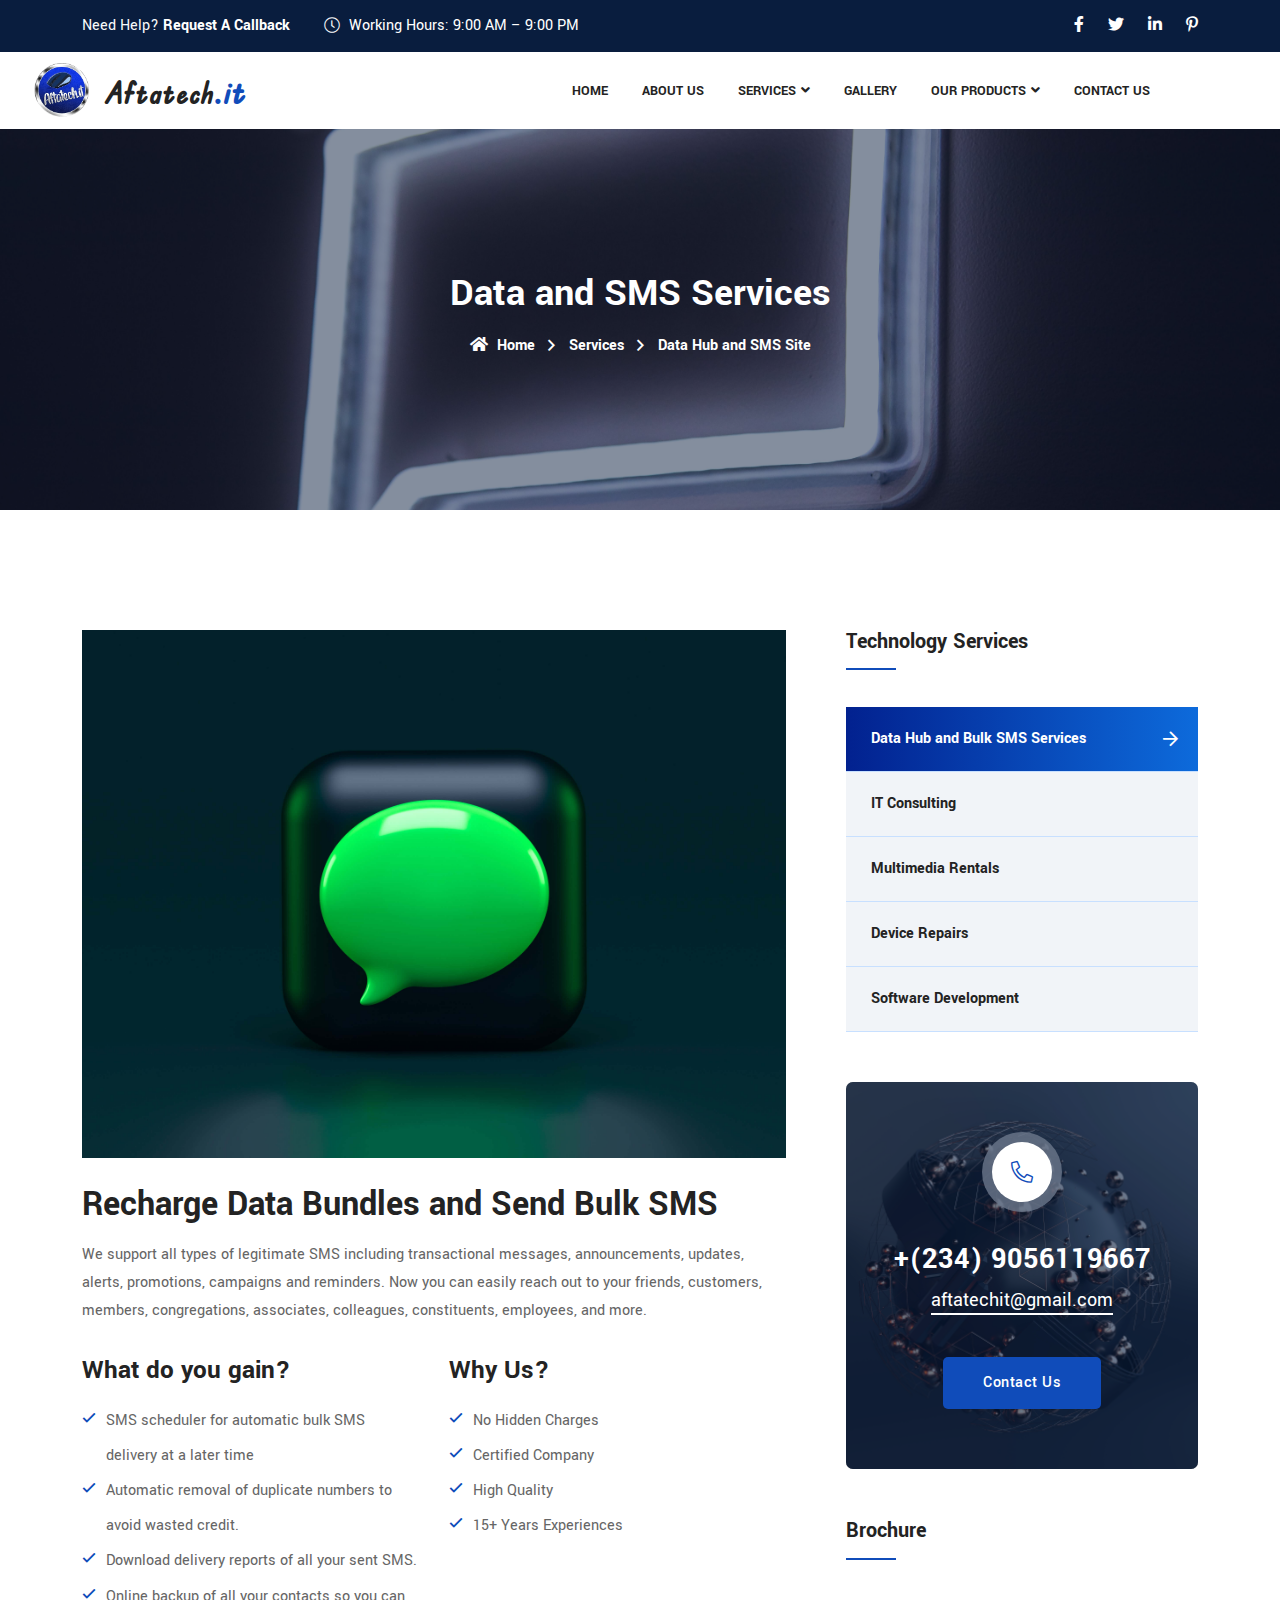
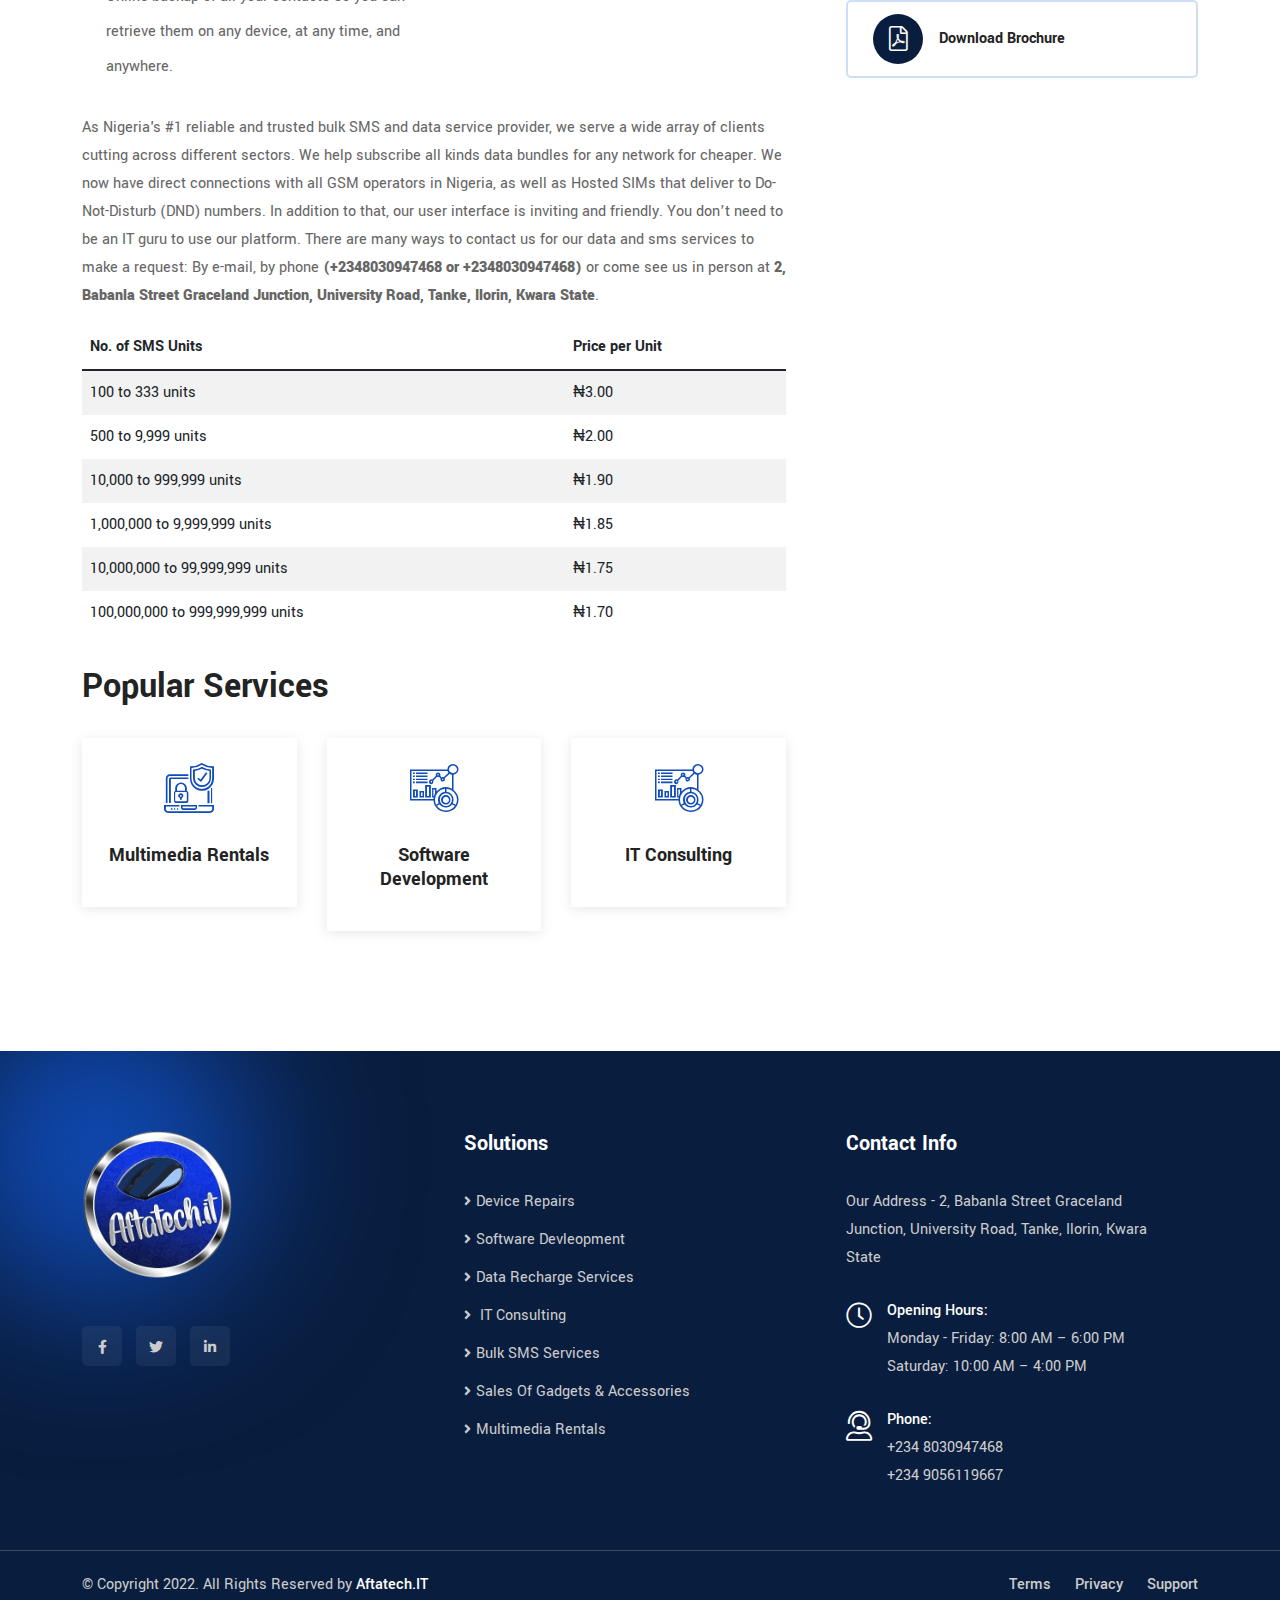
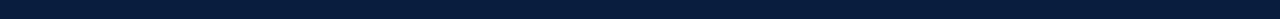
<file: data-hub-and-sms-site.html>
<!DOCTYPE html>
<html lang="en">
<head>
    <!-- ========== Meta Tags ========== -->
    <meta charset="utf-8">
    <meta http-equiv="X-UA-Compatible" content="IE=edge">
    <meta name="viewport" content="width=device-width, initial-scale=1">
    <meta name="description" content="Aftatech - It Solution Template">

    <!-- ========== Page Title ========== -->
    <title>Aftatech | Data Hub and Bulk SMS Services</title>

    <!-- ========== Favicon Icon ========== -->
    <link rel="shortcut icon" href="assets/images/Aftatech.png" type="image/x-icon">

    <!-- ========== Start Stylesheet ========== -->
    <link href="assets/css/bootstrap.min.css" rel="stylesheet" />
    <link href="assets/css/font-awesome.min.css" rel="stylesheet" />
    <link href="assets/css/themify-icons.css" rel="stylesheet" />
    <link href="assets/css/elegant-icons.css" rel="stylesheet" />
    <link href="assets/css/flaticon-set.css" rel="stylesheet" />
    <link href="assets/css/magnific-popup.css" rel="stylesheet" />
    <link href="assets/css/swiper-bundle.min.css" rel="stylesheet" />
    <link href="assets/css/animate.css" rel="stylesheet" />
    <link href="assets/css/validnavs.css" rel="stylesheet" />
    <link href="assets/css/helper.css" rel="stylesheet" />
    <link href="assets/css/style.css" rel="stylesheet" />
    <link href="style.css" rel="stylesheet">
    <!-- <script src="content.js"></script> -->
    <!-- ========== End Stylesheet ========== -->

</head>

<body>

    <!-- Preloader Start -->
    <div class="se-pre-con"></div>
    <!-- Preloader Ends -->

    <!-- Start Header Top 
    ============================================= -->
    <div class="top-bar bg-dark text-light top-style-one">
        <div class="container">
            <div class="row align-center">
                <div class="col-xl-8 col-lg-8 info">
                    <ul>
                        <li>
                            Need Help? <a href="tel:+2348030947468">Request A Callback</a>
                        </li>
                        <li>
                            <i class="fal fa-clock"></i> <span>Working Hours: 9:00 AM – 9:00 PM</span>
                        </li>
                    </ul>
                </div>
                <div class="col-xl-4 col-lg-4 text-right item-flex">
                    
                    <div class="social">
                        <ul>
                            <li>
                                <a href="#">
                                    <i class="fab fa-facebook-f"></i>
                                </a>
                            </li>
                            <li>
                                <a href="#">
                                    <i class="fab fa-twitter"></i>
                                </a>
                            </li>
                            <li>
                                <a href="#">
                                    <i class="fab fa-instagram"></i>
                                </a>
                            </li>
                            <li>
                                <a href="#">
                                    <i class="fab fa-pinterest-p"></i>
                                </a>
                            </li>
                        </ul>
                    </div>
                </div>
            </div>
        </div>
    </div>
    <!-- End Header Top -->

    <!-- Header 
    ============================================= -->
    <header>

        <nav class="navbar mobile-sidenav small-pad brand-style-bg nav-border attr-border navbar-sticky navbar-default validnavs">

            <!-- Start Top Search -->
            <div class="top-search">
                <div class="container-xl">
                    <div class="input-group">
                        <span class="input-group-addon"><i class="fa fa-search"></i></span>
                        <input type="text" class="form-control" placeholder="Search">
                        <span class="input-group-addon close-search"><i class="fa fa-times"></i></span>
                    </div>
                </div>
            </div>
            <!-- End Top Search -->

            <div class="container-fill pr">            
                

                <div class="row align-center">
                    
                    <!-- Start Header Navigation -->
                    <div class="col-xl-2 col-lg-4 col-md-5 col-sm-4 col-1">
                        <div class="navbar-header">
                            <button type="button" class="navbar-toggle" data-toggle="collapse" data-target="#navbar-menu">
                                <i class="fa fa-bars"></i>
                            </button>
                            <a class="navbar-brand" href="index.html">
                                <div class="d-flex align-center">
                                    <img src="assets/images/Aftatech.png" class="logo me-3 nav-logo" alt="Logo">
                                    <h3 class="logo-text mb-0">Aftatech<span>.it</span></h3>
                                </div>
                            </a>
                        </div>
                    </div>
                    <!-- End Header Navigation -->

                    <!-- Collect the nav links, forms, and other content for toggling -->
                    <div class="col-xl-7 col-lg-8 col-md-4 col-sm-4 col-4 nav-link-div">
                        <div class="collapse navbar-collapse" id="navbar-menu">

                            <img src="assets/img/logo.png" alt="Logo">
                            <button type="button" class="navbar-toggle" data-toggle="collapse" data-target="#navbar-menu">
                                <i class="fa fa-times"></i>
                            </button>
                            
                            <ul class="nav navbar-nav navbar-right" data-in="fadeInDown" data-out="fadeOutUp" id="nav-nav">
                                <li class="dropdown">
                                    <a href="index.html#" class="active" >Home</a>
                                </li>
                                <li class="dropdown">
                                    <a href="index.html#about-us" class="">About Us</a>
                                </li>
                                <li class="dropdown">
                                    <a href="aftatech-solutions.html#" class="dropdown-toggle" data-toggle="dropdown" >Services</a>
                                    <ul class="dropdown-menu">
                                        <li><a href="multimedia-rentals.html">Multimedia Rentals</a></li>
                                        <li><a href="gadgets-sales.html">Sale of Gadgets</a></li>
                                        <li><a href="it-consulting.html">IT Consulting</a></li>
                                        <li><a href="data-hub-and-sms-site.html">Data Hub and Bulk SMS Services</a></li>
                                        <li><a href="device-repairs.html">Device Repairs</a></li>
                                        <li><a href="software-development.html">Software Development</a></li>
                                    </ul>
                                </li>
                                <li class="dropdown">
                                    <a href="gallery.html" class="">Gallery</a>
                                </li>
                                <li class="dropdown">
                                    <a href="aftatech-products.html" class="dropdown-toggle" data-toggle="dropdown">Our Products</a>
                                    <ul class="dropdown-menu">
                                        <li><a href="aftatech-products.html#laptops">Laptops and Desktops</a></li>
                                        <li><a href="aftatech-products.html#phones">Phones</a></li>
                                        <li><a href="aftatech-products.html#gadgets">Gadgets and Accessories</a></li>
                                        <li><a href="aftatech-products.html#equipment">Professional Equipment</a></li>
                                    </ul>
                                </li>
                                <li><a href="contact-us.html">contact us</a></li>
                            </ul>
                        </div>
                    </div>
                    <!-- /.navbar-collapse -->
                    
                </div>

                <!-- Overlay screen for menu -->
                <div class="overlay-screen"></div>
                <!-- End Overlay screen for menu -->

            </div>   
            
        </nav>

    </header>
    <!-- End Header -->

     <!-- Start Breadcrumb 
    ============================================= -->
    <div class="breadcrumb-area text-center shadow dark text-light bg-cover" style="background-image: url(assets/images/jason-leung-mZNRsYE9Qi4-unsplash.jpg);">
        <div class="container">
            <div class="row">
                <div class="col-lg-8 offset-lg-2">
                    <h1>Data and SMS Services</h1>
                    <nav aria-label="breadcrumb">
                        <ol class="breadcrumb">
                            <li><a href="#"><i class="fas fa-home"></i> Home</a></li>
                            <li class=""><a href="aftatech-solutions.html">Services</a></li>
                            <li class="active">Data Hub and SMS Site</li>
                        </ol>
                      </nav>
                </div>
            </div>
        </div>
    </div>
    <!-- End Breadcrumb -->

    <!-- Star Services Details Area
    ============================================= -->
    <div class="services-details-area default-padding">
        <div class="container">
            <div class="services-details-items">
                <div class="row">
                    
                    <div class="col-xl-8 col-lg-7 pr-45 pr-md-15 pr-xs-15 services-single-content">
                        <div class="thumb">
                            <img src="assets/images/alexander-shatov-PEJtZfT6C1Q-unsplash.jpg" alt="Thumb">
                        </div>
                        <h2>Recharge Data Bundles and Send Bulk SMS</h2>
                        <p>
                            We support all types of legitimate SMS including transactional messages, announcements, updates, alerts, promotions, campaigns and reminders. Now you can easily reach out to your friends, customers, members, congregations, associates, colleagues, constituents, employees, and more.
                        </p>
                        <div class="features">
                            <div class="row">
                                <div class="col-lg-6 col-md-6">
                                    <div class="content">
                                        <h3>What do you gain?</h3>
                                        <ul>
                                            <li>SMS scheduler for automatic bulk SMS delivery at a later time</li>
                                            <li>Automatic removal of duplicate numbers to avoid wasted credit.</li>
                                            <li>Download delivery reports of all your sent SMS.</li>
                                            <li>Online backup of all your contacts so you can retrieve them on any device, at any time, and anywhere.</li>
                                        </ul>
                                    </div>
                                </div>
                                <div class="col-lg-6 col-md-6">
                                    <div class="content">
                                        <h3>Why Us?</h3>
                                        <ul>
                                            <li>No Hidden Charges</li>
                                            <li>Certified Company</li>
                                            <li>High Quality</li>
                                            <li>15+ Years Experiences</li>
                                        </ul>
                                    </div>
                                </div>
                            </div>
                        </div>
                        <p>
                            As Nigeria's #1 reliable and trusted bulk SMS and data service provider, we serve a wide array of clients cutting across different sectors. 
                            We help subscribe all kinds data bundles for any network for cheaper. We now have direct connections with all GSM operators in Nigeria, as well as Hosted SIMs that deliver to Do-Not-Disturb (DND) numbers. 
                            In addition to that, our user interface is inviting and friendly. You don’t need to be an IT guru to use our platform. 
                            There are many ways to contact us for our data and sms services to make a request: By e-mail, by phone <strong>(+2348030947468 or +2348030947468)</strong> or come see us in person at <strong>2, Babanla Street Graceland Junction, University Road, Tanke, Ilorin, Kwara State</strong>.
                        </p>
                        <table class="table table-striped table-bordered">
                            <thead>
                                <tr class="table-heading">
                                    <th>No. of SMS Units</th>
                                    <th>Price per Unit</th>
                                </tr>
                            </thead>
                            <tbody>
                                <tr>
                                    <td>100 to 333 units</td>
                                    <td>₦3.00</td>
                                </tr>
                                        <tr>
                                    <td>500 to 9,999 units</td>
                                    <td>₦2.00</td>
                                </tr>
                                        <tr>
                                    <td>10,000 to 999,999 units</td>
                                    <td>₦1.90</td>
                                </tr>
                                        <tr>
                                    <td>1,000,000 to 9,999,999 units</td>
                                    <td>₦1.85</td>
                                </tr>
                                        <tr>
                                    <td>10,000,000 to 99,999,999 units</td>
                                    <td>₦1.75</td>
                                </tr>
                                        <tr>
                                    <td>100,000,000 to 999,999,999 units</td>
                                    <td>₦1.70</td>
                                </tr>
                            </tbody>
                        </table>
                        <div class="services-more">
                            <h2>Popular Services</h2>
                            <div class="row">
                                <div class="col-md-6 col-lg-4">
                                    <div class="item">
                                        <i class="flaticon-laptop mx-auto d-block w-fit"></i>
                                        <h4 class="text-center"><a href="multimedia-rentals.html">Multimedia Rentals</a></h4>
                                    </div>
                                </div>
                                <div class="col-md-6 col-lg-4">
                                    <div class="item">
                                        <i class="flaticon-dashboard mx-auto d-block w-fit"></i>
                                        <h4 class="text-center"><a href="software-development.html">Software Development</a></h4>
                                    </div>
                                </div>
                                <div class="col-md-6 col-lg-4">
                                    <div class="item">
                                        <i class="flaticon-dashboard mx-auto d-block w-fit"></i>
                                        <h4 class="text-center"><a href="it-consulting.html">IT Consulting</a></h4>
                                    </div>
                                </div>
                            </div>
                        </div>
                    </div>

                    <div class="col-xl-4 col-lg-5 mt-md-50 mt-xs-50 services-sidebar">
                        <!-- Single Widget -->
                        <div class="single-widget services-list-widget">
                            <h4 class="widget-title">Technology Services</h4>
                            <div class="content">
                                <ul>
                                    <li class="current-item"><a href="#">Data Hub and Bulk SMS Services</a></li>
                                    <li><a href="it-consulting.html">IT Consulting</a></li>
                                    <li><a href="multimedia-rentals.html">Multimedia Rentals</a></li>
                                    <li><a href="device-repairs.html">Device Repairs</a></li>
                                    <li><a href="software-development.html">Software Development</a></li>
                                </ul>
                            </div>
                        </div>
                        <!-- End Single Widget -->
                        <div class="single-widget quick-contact-widget text-light" style="background-image: url(assets/images/tech1\ \(5\).jpg);">
                            <div class="content">
                                <i class="fas fa-phone-alt"></i>
                                <h2>+(234) 9056119667</h2>
                                <h4><a href="mailto:aftatechit@gmail.com">aftatechit@gmail.com</a></h4>
                                <a class="btn mt-30 btn-sm btn-theme" href="contact-us.html">Contact Us</a>
                            </div>
                        </div>
                        <!-- Single Widget -->
                        <div class="single-widget widget-brochure">
                            <h4 class="widget-title">Brochure</h4>
                            <ul>
                                <li><a href="#"><i class="fas fa-file-pdf"></i> Download Brochure </a></li>
                                <!-- <li><a href="#"><i class="fas fa-file-pdf"></i> Company Details </a></li> -->
                            </ul>
                        </div>
                    </div>
                </div>
            </div>
        </div>
    </div>
    <!-- End Services Details Area -->

    <!-- Start Footer 
    ============================================= -->
    <footer id="footer" class="bg-dark text-light">
        <div class="container-fluid container-lg">
            <div class="f-items">
                <div class="row">
                    <div class="col-md-4 item">
                        <div class="f-item about">
                            <img class="logo" src="assets/images/Aftatech.png" alt="Logo">
                            <p>
                                
                            </p>
                            <ul class="social">
                                <li>
                                    <a href="https://www.facebook.com/AFTATECH/"><i class="fab fa-facebook-f"></i></a>
                                </li>
                                <li>
                                    <a href="https://twitter.com/AFTATECHIT?t=lt2ytEFJn3D-vAmO2gcRrQ&s=09"><i class="fab fa-twitter"></i></a>
                                </li>
                                <li>
                                    <a href="#"><i class="fab fa-instagram"></i></a>
                                </li>
                            
                            </ul>
                        </div>
                    </div>
                    <div class="col-md-4 item">
                        <div class="f-item link">
                            <h4 class="widget-title">Solutions</h4>
                            <ul>
                                <li>
                                    <a href="device-repairs.html#"><i class="fas fa-angle-right"></i>Device Repairs</a>
                                </li>
                                <li>
                                    <a href="software-development.html#"><i class="fas fa-angle-right"></i>Software Devleopment</a>
                                </li>
                                <li>
                                    <a href="data-hub-and-sms-site.html"><i class="fas fa-angle-right"></i>Data Recharge Services</a>
                                </li>
                                <li>
                                    <a href="it-consulting.html#"><i class="fas fa-angle-right"></i> IT Consulting</a>
                                </li>
                                <li>
                                    <a href="data-hub-and-sms-site.html"><i class="fas fa-angle-right"></i>Bulk SMS Services</a>
                                </li>
                                <li>
                                    <a href="gadgets-sales.html"><i class="fas fa-angle-right"></i>Sales Of Gadgets & Accessories</a>
                                </li>
                                <li>
                                    <a href="multimedia-rentals.html"><i class="fas fa-angle-right"></i>Multimedia Rentals</a>
                                </li>

                            </ul>
                        </div>
                    </div>
                    <div class="col-md-4 item">
                        <div class="f-item contact-widget">
                            <h4 class="widget-title">Contact Info</h4>
                            <div class="address">
                                <ul>
                                    <li>
                                        Our Address - 2, Babanla Street Graceland Junction, University Road, Tanke, Ilorin, Kwara State
                                    </li>
                                    <li>
                                        <div class="icon">
                                            <i class="fal fa-clock"></i>
                                        </div>
                                        <div class="content">
                                            <strong>Opening Hours:</strong>
                                            Monday - Friday:    8:00 AM – 6:00 PM
                                            Saturday:    10:00 AM – 4:00 PM
                                        </div>
                                    </li>
                                    <li>
                                        <div class="icon">
                                            <i class="fal fa-user-headset"></i>
                                        </div>
                                        <div class="content">
                                            <strong>Phone:</strong>
                                            <a href="tel:2348030947468">+234 8030947468</a><br>
                                            <a href="tel:2349056119667">+234 9056119667</a>
                                        </div>
                                    </li>
                                </ul>
                            </div>
                        </div>
                    </div>
                
                </div>
            </div>
        </div>
        <!-- Start Footer Bottom -->
        <div class="footer-bottom">
            <div class="container">
                <div class="footer-bottom-box">
                    <div class="row">
                        <div class="col-lg-6">
                            <p>&copy; Copyright 2022. All Rights Reserved by <a href="#">Aftatech.IT</a></p>
                        </div>
                        <div class="col-lg-6 text-right">
                            <ul>
                                <li>
                                    <a href="about-us.html">Terms</a>
                                </li>
                                <li>
                                    <a href="about-us.html">Privacy</a>
                                </li>
                                <li>
                                    <a href="about-us.html">Support</a>
                                </li>
                            </ul>
                        </div>
                    </div>
                </div>
            </div>
        </div>
    </footer>
    <!-- End Footer -->
    
    <!-- jQuery Frameworks
    ============================================= -->
    <script src="assets/js/jquery-3.6.0.min.js"></script>
    <script src="assets/js/bootstrap.bundle.min.js"></script>
    <script src="assets/js/jquery.appear.js"></script>
    <script src="assets/js/jquery.easing.min.js"></script>
    <script src="assets/js/jquery.magnific-popup.min.js"></script>
    <script src="assets/js/modernizr.custom.13711.js"></script>
    <script src="assets/js/swiper-bundle.min.js"></script>
    <script src="assets/js/wow.min.js"></script>
    <script src="assets/js/progress-bar.min.js"></script>
    <script src="assets/js/circle-progress.js"></script>
    <script src="assets/js/isotope.pkgd.min.js"></script>
    <script src="assets/js/imagesloaded.pkgd.min.js"></script>
    <script src="assets/js/jquery.nice-select.min.js"></script>
    <script src="assets/js/count-to.js"></script>
    <script src="assets/js/jquery.scrolla.min.js"></script>
    <script src="assets/js/YTPlayer.min.js"></script>
    <script src="assets/js/TweenMax.min.js"></script>
    <script src="assets/js/validnavs.js"></script>
    <script src="assets/js/main.js"></script>

</body>

</html>
</file>
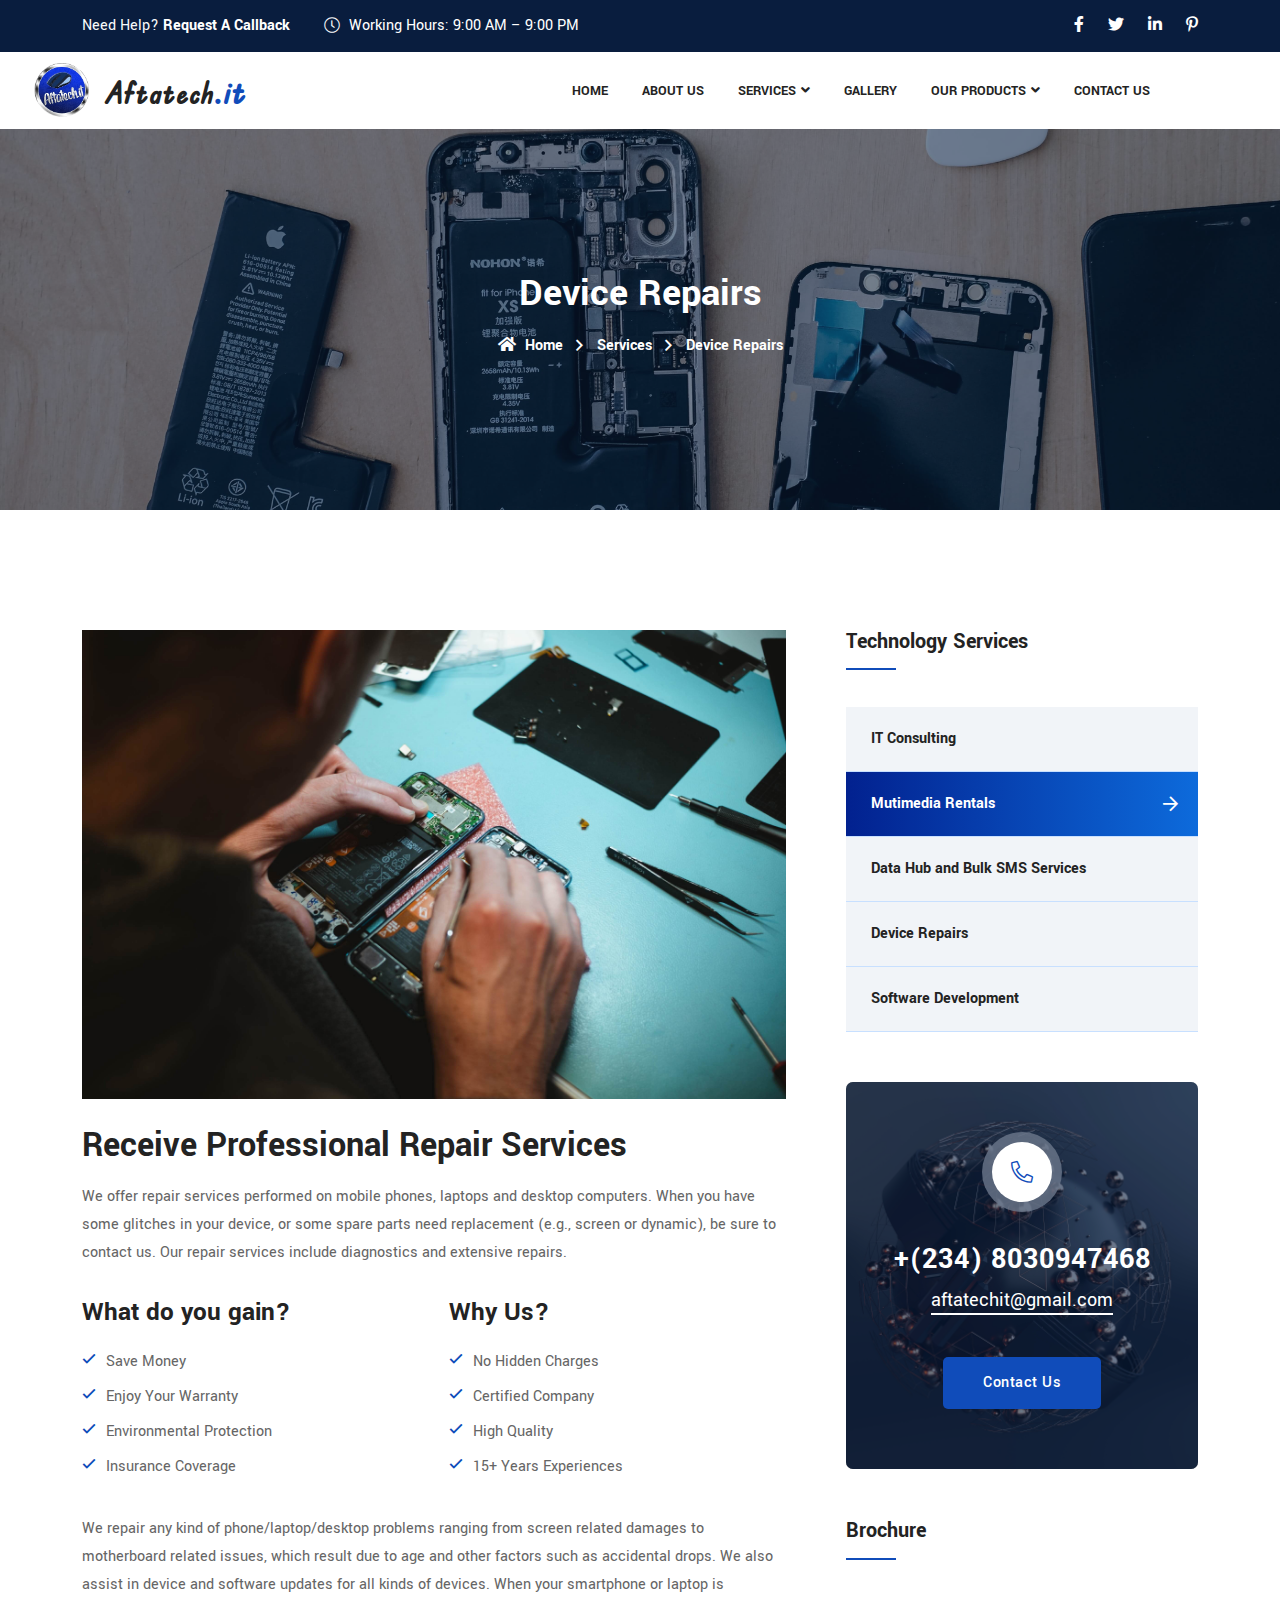
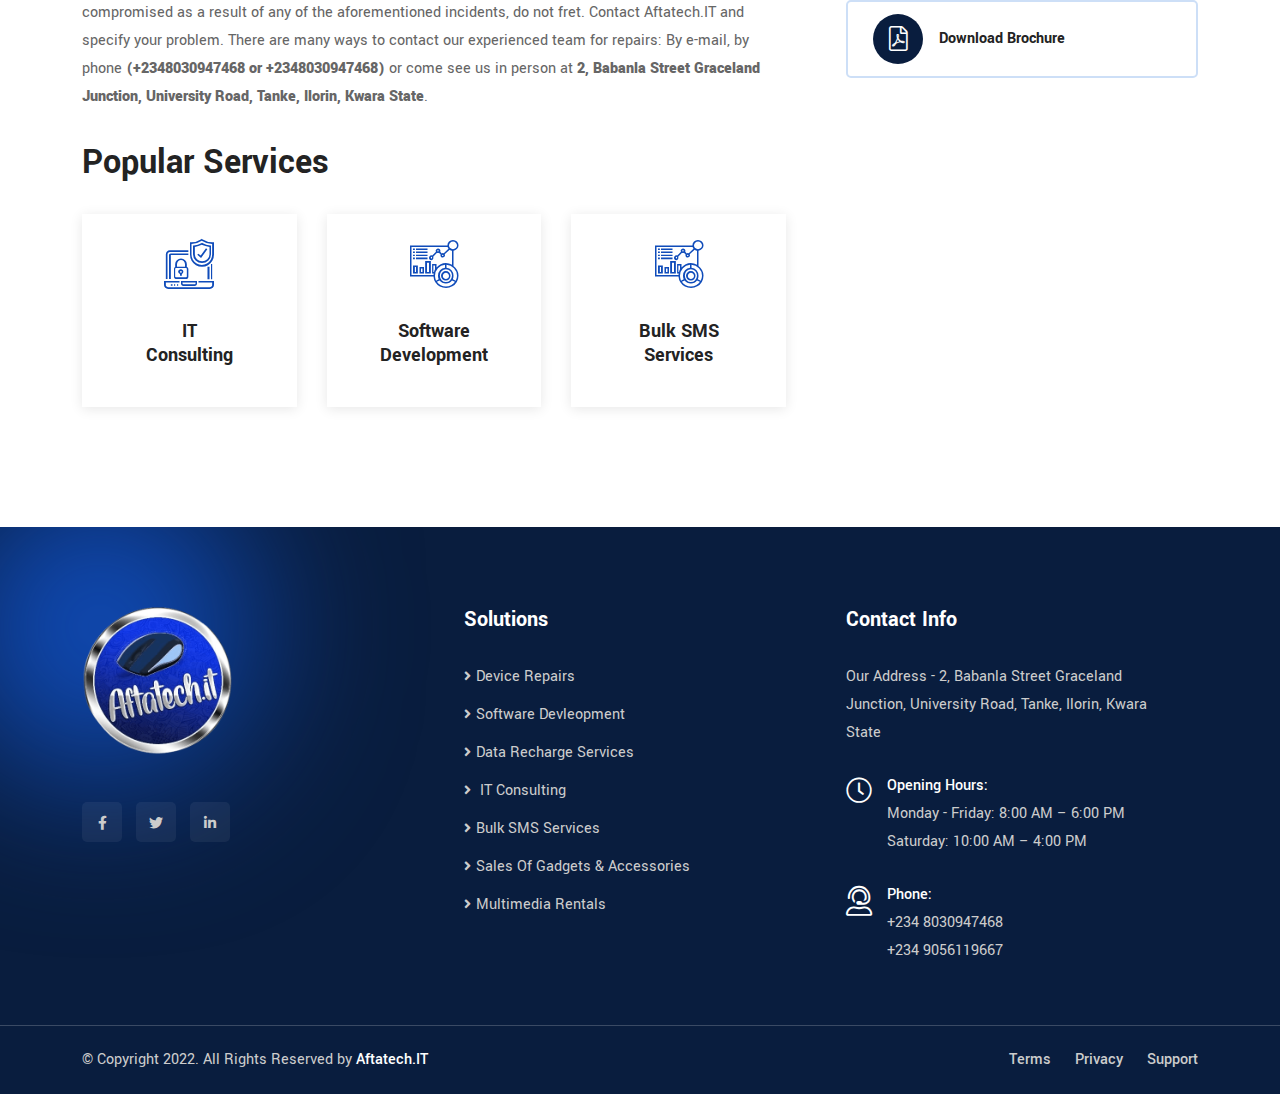
<file: device-repairs.html>
<!DOCTYPE html>
<html lang="en">
<head>
    <!-- ========== Meta Tags ========== -->
    <meta charset="utf-8">
    <meta http-equiv="X-UA-Compatible" content="IE=edge">
    <meta name="viewport" content="width=device-width, initial-scale=1">
    <meta name="description" content="Aftatech - It Solution Template">

    <!-- ========== Page Title ========== -->
    <title>Aftatech | Device Repairs</title>

    <!-- ========== Favicon Icon ========== -->
    <link rel="shortcut icon" href="assets/images/Aftatech.png" type="image/x-icon">

    <!-- ========== Start Stylesheet ========== -->
    <link href="assets/css/bootstrap.min.css" rel="stylesheet" />
    <link href="assets/css/font-awesome.min.css" rel="stylesheet" />
    <link href="assets/css/themify-icons.css" rel="stylesheet" />
    <link href="assets/css/elegant-icons.css" rel="stylesheet" />
    <link href="assets/css/flaticon-set.css" rel="stylesheet" />
    <link href="assets/css/magnific-popup.css" rel="stylesheet" />
    <link href="assets/css/swiper-bundle.min.css" rel="stylesheet" />
    <link href="assets/css/animate.css" rel="stylesheet" />
    <link href="assets/css/validnavs.css" rel="stylesheet" />
    <link href="assets/css/helper.css" rel="stylesheet" />
    <link href="assets/css/style.css" rel="stylesheet" />
    <link href="style.css" rel="stylesheet">
    <!-- <script src="content.js"></script> -->
    <!-- ========== End Stylesheet ========== -->

</head>

<body>

    <!-- Preloader Start -->
    <div class="se-pre-con"></div>
    <!-- Preloader Ends -->

    <!-- Start Header Top 
    ============================================= -->
    <div class="top-bar bg-dark text-light top-style-one">
        <div class="container">
            <div class="row align-center">
                <div class="col-xl-8 col-lg-8 info">
                    <ul>
                        <li>
                            Need Help? <a href="tel:+2348030947468">Request A Callback</a>
                        </li>
                        <li>
                            <i class="fal fa-clock"></i> <span>Working Hours: 9:00 AM – 9:00 PM</span>
                        </li>
                    </ul>
                </div>
                <div class="col-xl-4 col-lg-4 text-right item-flex">
                    
                    <div class="social">
                        <ul>
                            <li>
                                <a href="#">
                                    <i class="fab fa-facebook-f"></i>
                                </a>
                            </li>
                            <li>
                                <a href="#">
                                    <i class="fab fa-twitter"></i>
                                </a>
                            </li>
                            <li>
                                <a href="#">
                                    <i class="fab fa-instagram"></i>
                                </a>
                            </li>
                            <li>
                                <a href="#">
                                    <i class="fab fa-pinterest-p"></i>
                                </a>
                            </li>
                        </ul>
                    </div>
                </div>
            </div>
        </div>
    </div>
    <!-- End Header Top -->

    <!-- Header 
    ============================================= -->
    <header>
        <nav class="navbar mobile-sidenav small-pad brand-style-bg nav-border attr-border navbar-sticky navbar-default validnavs">

            <!-- Start Top Search -->
            <div class="top-search">
                <div class="container-xl">
                    <div class="input-group">
                        <span class="input-group-addon"><i class="fa fa-search"></i></span>
                        <input type="text" class="form-control" placeholder="Search">
                        <span class="input-group-addon close-search"><i class="fa fa-times"></i></span>
                    </div>
                </div>
            </div>
            <!-- End Top Search -->

            <div class="container-fill pr">            
                

                <div class="row align-center">
                    
                    <!-- Start Header Navigation -->
                    <div class="col-xl-2 col-lg-4 col-md-5 col-sm-4 col-1">
                        <div class="navbar-header">
                            <button type="button" class="navbar-toggle" data-toggle="collapse" data-target="#navbar-menu">
                                <i class="fa fa-bars"></i>
                            </button>
                            <a class="navbar-brand" href="index.html">
                                <div class="d-flex align-center">
                                    <img src="assets/images/Aftatech.png" class="logo me-3 nav-logo" alt="Logo">
                                    <h3 class="logo-text mb-0">Aftatech<span>.it</span></h3>
                                </div>
                            </a>
                        </div>
                    </div>
                    <!-- End Header Navigation -->

                    <!-- Collect the nav links, forms, and other content for toggling -->
                    <div class="col-xl-7 col-lg-8 col-md-4 col-sm-4 col-4 nav-link-div">
                        <div class="collapse navbar-collapse" id="navbar-menu">

                            <img src="assets/img/logo.png" alt="Logo">
                            <button type="button" class="navbar-toggle" data-toggle="collapse" data-target="#navbar-menu">
                                <i class="fa fa-times"></i>
                            </button>
                            
                            <ul class="nav navbar-nav navbar-right" data-in="fadeInDown" data-out="fadeOutUp" id="nav-nav">
                                <li class="dropdown">
                                    <a href="index.html#" class="active" >Home</a>
                                </li>
                                <li class="dropdown">
                                    <a href="index.html#about-us" class="">About Us</a>
                                </li>
                                <li class="dropdown">
                                    <a href="aftatech-solutions.html#" class="dropdown-toggle" data-toggle="dropdown" >Services</a>
                                    <ul class="dropdown-menu">
                                        <li><a href="multimedia-rentals.html">Multimedia Rentals</a></li>
                                        <li><a href="gadgets-sales.html">Sale of Gadgets</a></li>
                                        <li><a href="it-consulting.html">IT Consulting</a></li>
                                        <li><a href="data-hub-and-sms-site.html">Data Hub and Bulk SMS Services</a></li>
                                        <li><a href="device-repairs.html">Device Repairs</a></li>
                                        <li><a href="software-development.html">Software Development</a></li>
                                    </ul>
                                </li>
                                <li class="dropdown">
                                    <a href="gallery.html" class="">Gallery</a>
                                </li>
                                <li class="dropdown">
                                    <a href="aftatech-products.html" class="dropdown-toggle" data-toggle="dropdown">Our Products</a>
                                    <ul class="dropdown-menu">
                                        <li><a href="aftatech-products.html#laptops">Laptops and Desktops</a></li>
                                        <li><a href="aftatech-products.html#phones">Phones</a></li>
                                        <li><a href="aftatech-products.html#gadgets">Gadgets and Accessories</a></li>
                                        <li><a href="aftatech-products.html#equipment">Professional Equipment</a></li>
                                    </ul>
                                </li>
                                <li><a href="contact-us.html">contact us</a></li>
                            </ul>
                        </div>
                    </div>
                    <!-- /.navbar-collapse -->
                    
                </div>

                <!-- Overlay screen for menu -->
                <div class="overlay-screen"></div>
                <!-- End Overlay screen for menu -->

            </div>   
            
        </nav>
    </header>
    <!-- End Header -->

     <!-- Start Breadcrumb 
    ============================================= -->
    <div class="breadcrumb-area text-center shadow dark text-light bg-cover" style="background-image: url(assets/images/insung-yoon-dRUqU4RpeOE-unsplash.jpg);">
        <div class="container">
            <div class="row">
                <div class="col-lg-8 offset-lg-2">
                    <h1>Device Repairs</h1>
                    <nav aria-label="breadcrumb">
                        <ol class="breadcrumb">
                            <li><a href="#"><i class="fas fa-home"></i> Home</a></li>
                            <li class=""><a href="aftatech-solutions.html">Services</a></li>
                            <li class="active">Device Repairs</li>
                        </ol>
                      </nav>
                </div>
            </div>
        </div>
    </div>
    <!-- End Breadcrumb -->

    <!-- Star Services Details Area
    ============================================= -->
    <div class="services-details-area default-padding">
        <div class="container">
            <div class="services-details-items">
                <div class="row">
                    
                    <div class="col-xl-8 col-lg-7 pr-45 pr-md-15 pr-xs-15 services-single-content">
                        <div class="thumb">
                            <img src="assets/images/kilian-seiler-PZLgTUAhxMM-unsplash.jpg" alt="Thumb">
                        </div>
                        <h2>Receive Professional Repair Services</h2>
                        <p>
                            We offer repair services performed on mobile phones, laptops and desktop computers. When you have some glitches in your device, or some spare parts need replacement (e.g., screen or dynamic), be sure to contact us. Our repair services include diagnostics and extensive repairs.
                        </p>
                        <div class="features">
                            <div class="row">
                                <div class="col-lg-6 col-md-6">
                                    <div class="content">
                                        <h3>What do you gain?</h3>
                                        <ul>
                                            <li>Save Money</li>
                                            <li>Enjoy Your Warranty</li>
                                            <li>Environmental Protection</li>
                                            <li>Insurance Coverage</li>
                                        </ul>
                                    </div>
                                </div>
                                <div class="col-lg-6 col-md-6">
                                    <div class="content">
                                        <h3>Why Us?</h3>
                                        <ul>
                                            <li>No Hidden Charges</li>
                                            <li>Certified Company</li>
                                            <li>High Quality</li>
                                            <li>15+ Years Experiences</li>
                                        </ul>
                                    </div>
                                </div>
                            </div>
                        </div>
                        <p>
                            We repair any kind of phone/laptop/desktop problems ranging from screen related damages to motherboard related issues, which result due to age and other factors such as accidental drops. We also assist in device and software updates for all kinds of devices. When your smartphone or laptop is compromised as a result of any of the aforementioned incidents, do not fret. Contact Aftatech.IT and specify your problem. There are many ways to contact our experienced team for repairs: By e-mail, by phone <strong>(+2348030947468 or +2348030947468)</strong> or come see us in person at <strong>2, Babanla Street Graceland Junction, University Road, Tanke, Ilorin, Kwara State</strong>.
                        </p>
                        <div class="services-more">
                            <h2>Popular Services</h2>
                            <div class="row">
                                <div class="col-md-6 col-lg-4">
                                    <div class="item">
                                        <i class="flaticon-laptop mx-auto d-block w-fit"></i>
                                        <h4 class="text-center"><a href="it-consulting.html">IT <br>Consulting</a></h4>
                                    </div>
                                </div>
                                <div class="col-md-6 col-lg-4">
                                    <div class="item">
                                        <i class="flaticon-dashboard mx-auto d-block w-fit"></i>
                                        <h4 class="text-center"><a href="software-development.html">Software Development</a></h4>
                                    </div>
                                </div>
                                <div class="col-md-6 col-lg-4">
                                    <div class="item">
                                        <i class="flaticon-dashboard mx-auto d-block w-fit"></i>
                                        <h4 class="text-center"><a href="data-hub-and-sms-site.html">Bulk SMS <br>Services</a></h4>
                                    </div>
                                </div>
                            </div>
                        </div>
                    </div>

                    <div class="col-xl-4 col-lg-5 mt-md-50 mt-xs-50 services-sidebar">
                        <!-- Single Widget -->
                        <div class="single-widget services-list-widget">
                            <h4 class="widget-title">Technology Services</h4>
                            <div class="content">
                                <ul>
                                    <li><a href="it-consulting.html">IT Consulting</a></li>
                                    <li class="current-item"><a href="#">Mutimedia Rentals</a></li>
                                    <li><a href="dh-and-bsms-services.html">Data Hub and Bulk SMS Services</a></li>
                                    <li><a href="device-repairs.html">Device Repairs</a></li>
                                    <li><a href="software-development.html">Software Development</a></li>
                                </ul>
                            </div>
                        </div>
                        <!-- End Single Widget -->
                        <div class="single-widget quick-contact-widget text-light" style="background-image: url(assets/images/tech1\ \(5\).jpg);">
                            <div class="content">
                                <i class="fas fa-phone-alt"></i>
                                <h2>+(234) 8030947468</h2>
                                <h4><a href="mailto:aftatechit@gmail.com">aftatechit@gmail.com</a></h4>
                                <a class="btn mt-30 btn-sm btn-theme" href="contact-us.html">Contact Us</a>
                            </div>
                        </div>
                        <!-- Single Widget -->
                        <div class="single-widget widget-brochure">
                            <h4 class="widget-title">Brochure</h4>
                            <ul>
                                <li><a href="#"><i class="fas fa-file-pdf"></i> Download Brochure </a></li>
                                <!-- <li><a href="#"><i class="fas fa-file-pdf"></i> Company Details </a></li> -->
                            </ul>
                        </div>
                    </div>
                </div>
            </div>
        </div>
    </div>
    <!-- End Services Details Area -->

    <!-- Start Footer 
    ============================================= -->
    <footer id="footer" class="bg-dark text-light">
        <div class="container-fluid container-lg">
            <div class="f-items">
                <div class="row">
                    <div class="col-md-4 item">
                        <div class="f-item about">
                            <img class="logo" src="assets/images/Aftatech.png" alt="Logo">
                            <p>
                                
                            </p>
                            <ul class="social">
                                <li>
                                    <a href="https://www.facebook.com/AFTATECH/"><i class="fab fa-facebook-f"></i></a>
                                </li>
                                <li>
                                    <a href="https://twitter.com/AFTATECHIT?t=lt2ytEFJn3D-vAmO2gcRrQ&s=09"><i class="fab fa-twitter"></i></a>
                                </li>
                                <li>
                                    <a href="#"><i class="fab fa-instagram"></i></a>
                                </li>
                            
                            </ul>
                        </div>
                    </div>
                    <div class="col-md-4 item">
                        <div class="f-item link">
                            <h4 class="widget-title">Solutions</h4>
                            <ul>
                                <li>
                                    <a href="device-repairs.html#"><i class="fas fa-angle-right"></i>Device Repairs</a>
                                </li>
                                <li>
                                    <a href="software-development.html#"><i class="fas fa-angle-right"></i>Software Devleopment</a>
                                </li>
                                <li>
                                    <a href="data-hub-and-sms-site.html"><i class="fas fa-angle-right"></i>Data Recharge Services</a>
                                </li>
                                <li>
                                    <a href="it-consulting.html#"><i class="fas fa-angle-right"></i> IT Consulting</a>
                                </li>
                                <li>
                                    <a href="data-hub-and-sms-site.html"><i class="fas fa-angle-right"></i>Bulk SMS Services</a>
                                </li>
                                <li>
                                    <a href="gadgets-sales.html"><i class="fas fa-angle-right"></i>Sales Of Gadgets & Accessories</a>
                                </li>
                                <li>
                                    <a href="multimedia-rentals.html"><i class="fas fa-angle-right"></i>Multimedia Rentals</a>
                                </li>

                            </ul>
                        </div>
                    </div>
                    <div class="col-md-4 item">
                        <div class="f-item contact-widget">
                            <h4 class="widget-title">Contact Info</h4>
                            <div class="address">
                                <ul>
                                    <li>
                                        Our Address - 2, Babanla Street Graceland Junction, University Road, Tanke, Ilorin, Kwara State
                                    </li>
                                    <li>
                                        <div class="icon">
                                            <i class="fal fa-clock"></i>
                                        </div>
                                        <div class="content">
                                            <strong>Opening Hours:</strong>
                                            Monday - Friday:    8:00 AM – 6:00 PM
                                            Saturday:    10:00 AM – 4:00 PM
                                        </div>
                                    </li>
                                    <li>
                                        <div class="icon">
                                            <i class="fal fa-user-headset"></i>
                                        </div>
                                        <div class="content">
                                            <strong>Phone:</strong>
                                            <a href="tel:2348030947468">+234 8030947468</a><br>
                                            <a href="tel:2349056119667">+234 9056119667</a>
                                        </div>
                                    </li>
                                </ul>
                            </div>
                        </div>
                    </div>
                
                </div>
            </div>
        </div>
        <!-- Start Footer Bottom -->
        <div class="footer-bottom">
            <div class="container">
                <div class="footer-bottom-box">
                    <div class="row">
                        <div class="col-lg-6">
                            <p>&copy; Copyright 2022. All Rights Reserved by <a href="#">Aftatech.IT</a></p>
                        </div>
                        <div class="col-lg-6 text-right">
                            <ul>
                                <li>
                                    <a href="about-us.html">Terms</a>
                                </li>
                                <li>
                                    <a href="about-us.html">Privacy</a>
                                </li>
                                <li>
                                    <a href="about-us.html">Support</a>
                                </li>
                            </ul>
                        </div>
                    </div>
                </div>
            </div>
        </div>
    </footer>
    <!-- End Footer -->
    
    <!-- jQuery Frameworks
    ============================================= -->
    <script src="assets/js/jquery-3.6.0.min.js"></script>
    <script src="assets/js/bootstrap.bundle.min.js"></script>
    <script src="assets/js/jquery.appear.js"></script>
    <script src="assets/js/jquery.easing.min.js"></script>
    <script src="assets/js/jquery.magnific-popup.min.js"></script>
    <script src="assets/js/modernizr.custom.13711.js"></script>
    <script src="assets/js/swiper-bundle.min.js"></script>
    <script src="assets/js/wow.min.js"></script>
    <script src="assets/js/progress-bar.min.js"></script>
    <script src="assets/js/circle-progress.js"></script>
    <script src="assets/js/isotope.pkgd.min.js"></script>
    <script src="assets/js/imagesloaded.pkgd.min.js"></script>
    <script src="assets/js/jquery.nice-select.min.js"></script>
    <script src="assets/js/count-to.js"></script>
    <script src="assets/js/jquery.scrolla.min.js"></script>
    <script src="assets/js/YTPlayer.min.js"></script>
    <script src="assets/js/TweenMax.min.js"></script>
    <script src="assets/js/validnavs.js"></script>
    <script src="assets/js/main.js"></script>

</body>
</html>
</file>
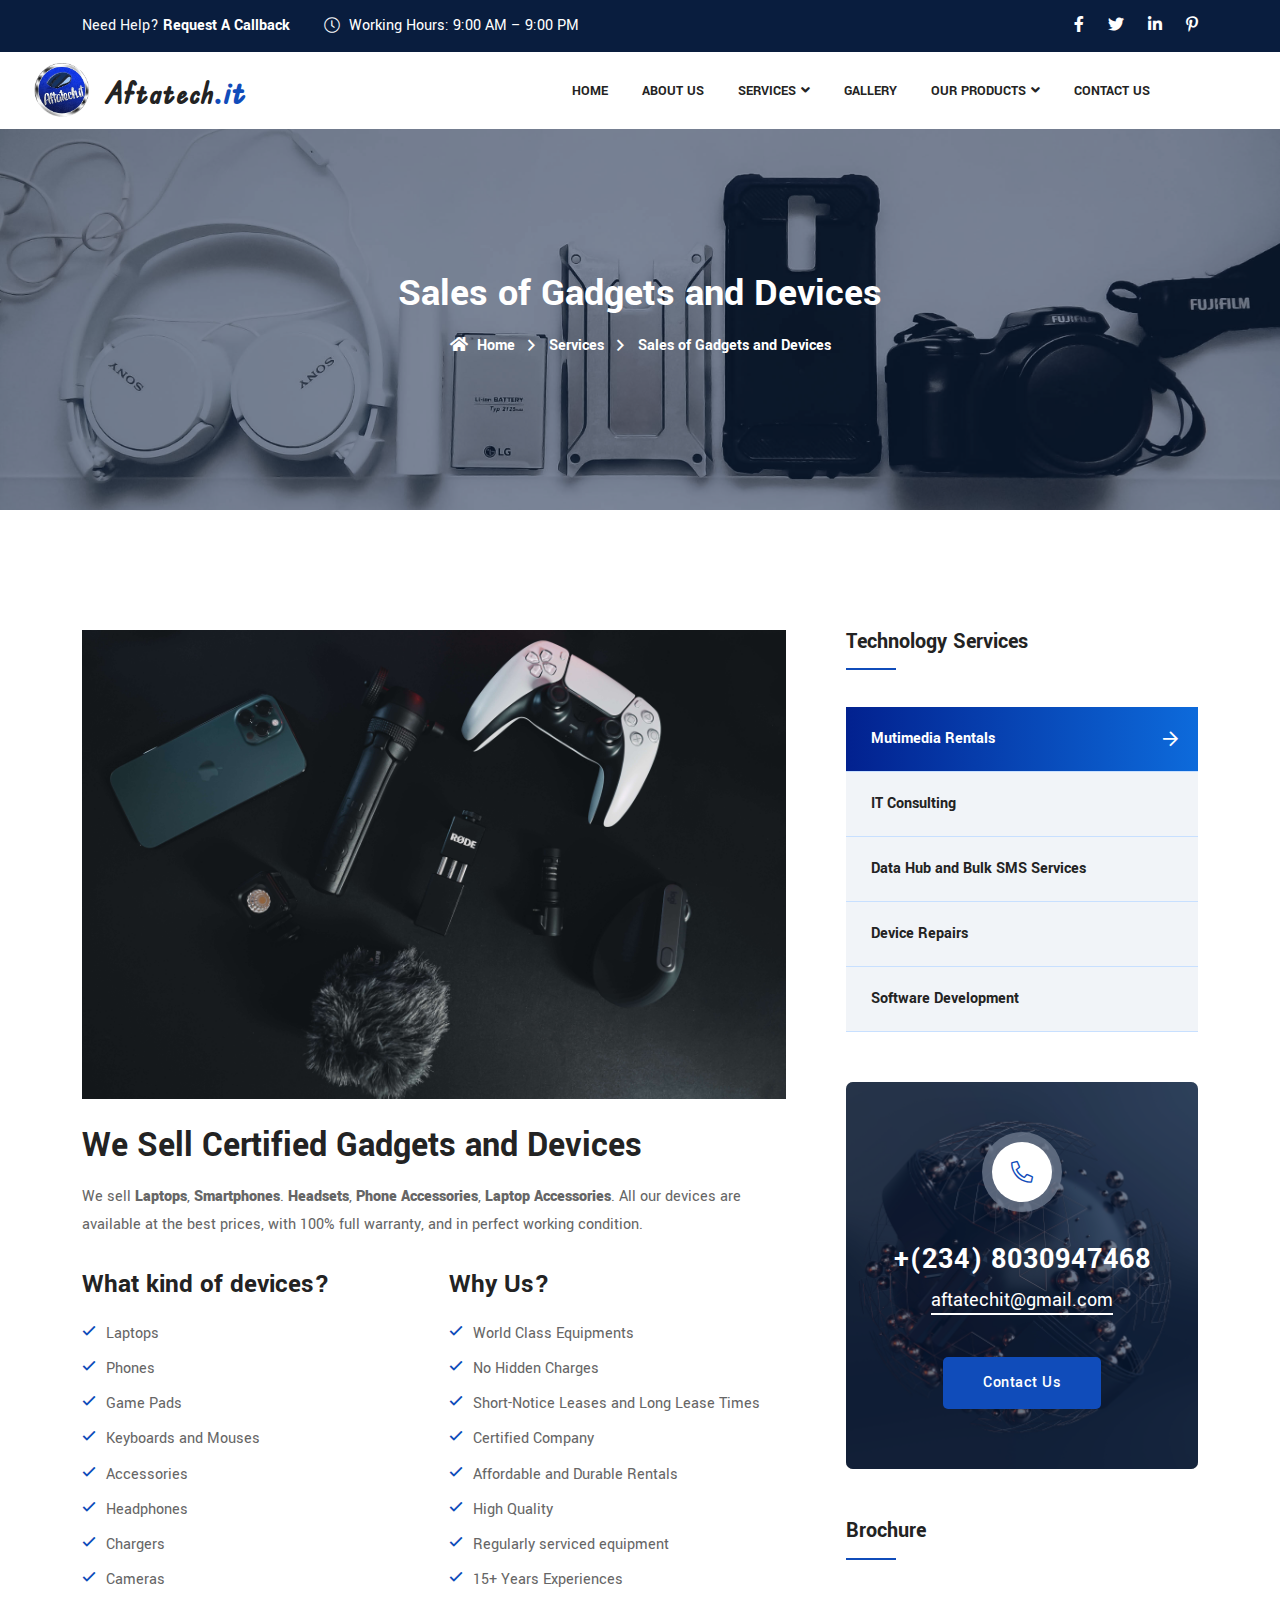
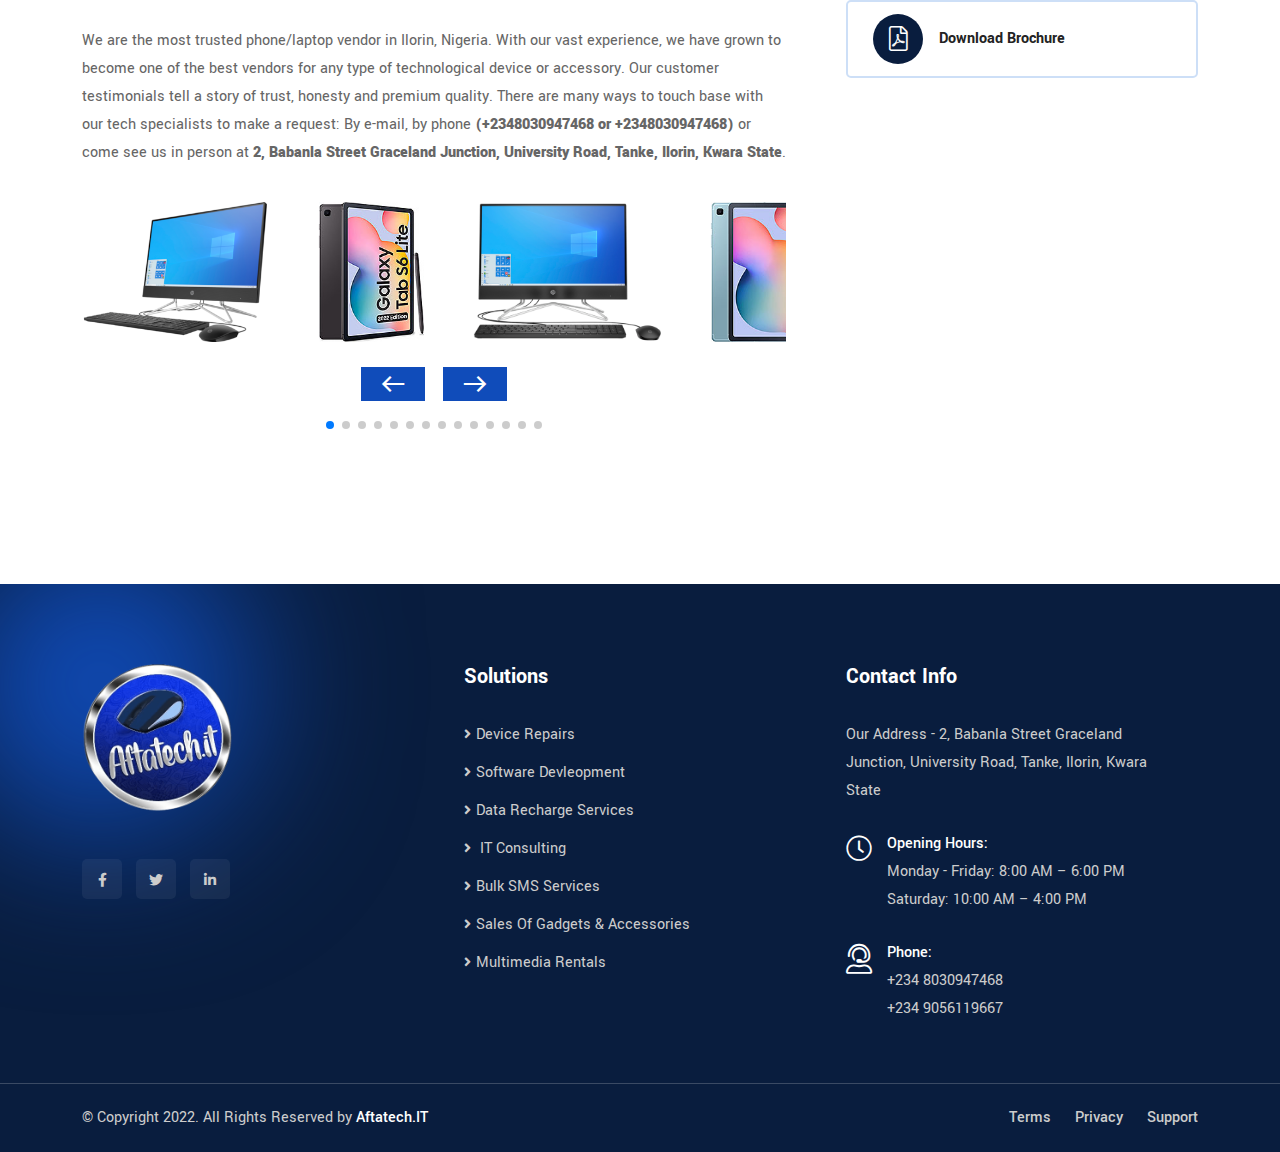
<file: gadgets-sales.html>
<!DOCTYPE html>
<html lang="en">
<head>
    <!-- ========== Meta Tags ========== -->
    <meta charset="utf-8">
    <meta http-equiv="X-UA-Compatible" content="IE=edge">
    <meta name="viewport" content="width=device-width, initial-scale=1">
    <meta name="description" content="Aftatech - IT Solutions Company">

    <!-- ========== Page Title ========== -->
    <title>Our Multimedia Rentals</title>

    <!-- ========== Favicon Icon ========== -->
    <link rel="shortcut icon" href="assets/images/Aftatech.png" type="image/x-icon">

    <!-- ========== Start Stylesheet ========== -->
    <link href="assets/css/bootstrap.min.css" rel="stylesheet" />
    <link href="assets/css/font-awesome.min.css" rel="stylesheet" />
    <link href="assets/css/themify-icons.css" rel="stylesheet" />
    <link href="assets/css/elegant-icons.css" rel="stylesheet" />
    <link href="assets/css/flaticon-set.css" rel="stylesheet" />
    <link href="assets/css/magnific-popup.css" rel="stylesheet" />
    <link href="assets/css/swiper-bundle.min.css" rel="stylesheet" />
    <link href="assets/css/animate.css" rel="stylesheet" />
    <link href="assets/css/validnavs.css" rel="stylesheet" />
    <link href="assets/css/helper.css" rel="stylesheet" />
    <link href="assets/css/style.css" rel="stylesheet" />
    <link href="style.css" rel="stylesheet">
    <!-- <script src="content.js"></script> -->
    <!-- ========== End Stylesheet ========== -->

</head>

<body>

    <!-- Preloader Start -->
    <div class="se-pre-con"></div>
    <!-- Preloader Ends -->

    <!-- Start Header Top 
    ============================================= -->
    <div class="top-bar bg-dark text-light top-style-one">
        <div class="container">
            <div class="row align-center">
                <div class="col-xl-8 col-lg-8 info">
                    <ul>
                        <li>
                            Need Help? <a href="tel:+2348030947468">Request A Callback</a>
                        </li>
                        <li>
                            <i class="fal fa-clock"></i> <span>Working Hours: 9:00 AM – 9:00 PM</span>
                        </li>
                    </ul>
                </div>
                <div class="col-xl-4 col-lg-4 text-right item-flex">
                    
                    <div class="social">
                        <ul>
                            <li>
                                <a href="#">
                                    <i class="fab fa-facebook-f"></i>
                                </a>
                            </li>
                            <li>
                                <a href="#">
                                    <i class="fab fa-twitter"></i>
                                </a>
                            </li>
                            <li>
                                <a href="#">
                                    <i class="fab fa-instagram"></i>
                                </a>
                            </li>
                            <li>
                                <a href="#">
                                    <i class="fab fa-pinterest-p"></i>
                                </a>
                            </li>
                        </ul>
                    </div>
                </div>
            </div>
        </div>
    </div>
    <!-- End Header Top -->

    <!-- Header 
    ============================================= -->
    <header>
        <nav class="navbar mobile-sidenav small-pad brand-style-bg nav-border attr-border navbar-sticky navbar-default validnavs">

            <!-- Start Top Search -->
            <div class="top-search">
                <div class="container-xl">
                    <div class="input-group">
                        <span class="input-group-addon"><i class="fa fa-search"></i></span>
                        <input type="text" class="form-control" placeholder="Search">
                        <span class="input-group-addon close-search"><i class="fa fa-times"></i></span>
                    </div>
                </div>
            </div>
            <!-- End Top Search -->

            <div class="container-fill pr">            
                

                <div class="row align-center">
                    
                    <!-- Start Header Navigation -->
                    <div class="col-xl-2 col-lg-4 col-md-5 col-sm-4 col-1">
                        <div class="navbar-header">
                            <button type="button" class="navbar-toggle" data-toggle="collapse" data-target="#navbar-menu">
                                <i class="fa fa-bars"></i>
                            </button>
                            <a class="navbar-brand" href="index.html">
                                <div class="d-flex align-center">
                                    <img src="assets/images/Aftatech.png" class="logo me-3 nav-logo" alt="Logo">
                                    <h3 class="logo-text mb-0">Aftatech<span>.it</span></h3>
                                </div>
                            </a>
                        </div>
                    </div>
                    <!-- End Header Navigation -->

                    <!-- Collect the nav links, forms, and other content for toggling -->
                    <div class="col-xl-7 col-lg-8 col-md-4 col-sm-4 col-4 nav-link-div">
                        <div class="collapse navbar-collapse" id="navbar-menu">

                            <img src="assets/img/logo.png" alt="Logo">
                            <button type="button" class="navbar-toggle" data-toggle="collapse" data-target="#navbar-menu">
                                <i class="fa fa-times"></i>
                            </button>
                            
                            <ul class="nav navbar-nav navbar-right" data-in="fadeInDown" data-out="fadeOutUp" id="nav-nav">
                                <li class="dropdown">
                                    <a href="index.html#" class="active" >Home</a>
                                </li>
                                <li class="dropdown">
                                    <a href="index.html#about-us" class="">About Us</a>
                                </li>
                                <li class="dropdown">
                                    <a href="aftatech-solutions.html#" class="dropdown-toggle" data-toggle="dropdown" >Services</a>
                                    <ul class="dropdown-menu">
                                        <li><a href="multimedia-rentals.html">Multimedia Rentals</a></li>
                                        <li><a href="gadgets-sales.html">Sale of Gadgets</a></li>
                                        <li><a href="it-consulting.html">IT Consulting</a></li>
                                        <li><a href="data-hub-and-sms-site.html">Data Hub and Bulk SMS Services</a></li>
                                        <li><a href="device-repairs.html">Device Repairs</a></li>
                                        <li><a href="software-development.html">Software Development</a></li>
                                    </ul>
                                </li>
                                <li class="dropdown">
                                    <a href="gallery.html" class="">Gallery</a>
                                </li>
                                <li class="dropdown">
                                    <a href="aftatech-products.html" class="dropdown-toggle" data-toggle="dropdown">Our Products</a>
                                    <ul class="dropdown-menu">
                                        <li><a href="aftatech-products.html#laptops">Laptops and Desktops</a></li>
                                        <li><a href="aftatech-products.html#phones">Phones</a></li>
                                        <li><a href="aftatech-products.html#gadgets">Gadgets and Accessories</a></li>
                                        <li><a href="aftatech-products.html#equipment">Professional Equipment</a></li>
                                    </ul>
                                </li>
                                <li><a href="contact-us.html">contact us</a></li>
                            </ul>
                        </div>
                    </div>
                    <!-- /.navbar-collapse -->
                    
                </div>

                <!-- Overlay screen for menu -->
                <div class="overlay-screen"></div>
                <!-- End Overlay screen for menu -->

            </div>   
            
        </nav>
    </header>
    <!-- End Header -->

     <!-- Start Breadcrumb 
    ============================================= -->
    <div class="breadcrumb-area text-center shadow dark text-light bg-cover" style="background-image: url(assets/images/ady-teenagerinro-sQ0xXxQdfeY-unsplash.jpg);">
        <div class="container">
            <div class="row">
                <div class="col-lg-8 offset-lg-2">
                    <h1>Sales of Gadgets and Devices</h1>
                    <nav aria-label="breadcrumb">
                        <ol class="breadcrumb">
                            <li><a href="#"><i class="fas fa-home"></i> Home</a></li>
                            <li class=""><a href="aftatech-solutions.html">Services</a></li>
                            <li class="active">Sales of Gadgets and Devices</li>
                        </ol>
                      </nav>
                </div>
            </div>
        </div>
    </div>
    <!-- End Breadcrumb -->

    <!-- Star Services Details Area
    ============================================= -->
    <div class="services-details-area default-padding">
        <div class="container">
            <div class="services-details-items">
                <div class="row">
                    
                    <div class="col-xl-8 col-lg-7 pr-45 pr-md-15 pr-xs-15 services-single-content">
                        <div class="thumb">
                            <img src="assets/images/onur-binay-_RpPMkqTTTg-unsplash.jpg" alt="Thumb">
                        </div>
                        <h2>We Sell Certified Gadgets and Devices</h2>
                        <p>
                            We sell <strong>Laptops</strong>, <strong>Smartphones</strong>. <strong>Headsets</strong>, <strong>Phone Accessories</strong>, <strong>Laptop Accessories</strong>. All our devices are available at the best prices, with 100% full warranty, and in perfect working condition.
                        </p>
                        <div class="features">
                            <div class="row">
                                <div class="col-lg-6 col-md-6">
                                    <div class="content">
                                        <h3>What kind of devices?</h3>
                                        <ul>
                                            <li>Laptops</li>
                                            <li>Phones</li>
                                            <li>Game Pads </li>
                                            <li>Keyboards and Mouses</li>
                                            <li>Accessories</li>
                                            <li>Headphones</li>
                                            <li>Chargers</li>
                                            <li>Cameras</li>
                                        </ul>
                                    </div>
                                </div>
                                <div class="col-lg-6 col-md-6">
                                    <div class="content">
                                        <h3>Why Us?</h3>
                                        <ul>
                                            <li>World Class Equipments</li>
                                            <li>No Hidden Charges</li>
                                            <li>Short-Notice Leases and Long Lease Times</li>
                                            <li>Certified Company</li>
                                            <li>Affordable and Durable Rentals</li>
                                            <li>High Quality</li>
                                            <li>Regularly serviced equipment</li>
                                            <li>15+ Years Experiences</li>
                                        </ul>
                                    </div>
                                </div>
                            </div>
                        </div>
                        <p>
                            We are the most trusted phone/laptop vendor in Ilorin, Nigeria. With our vast experience, we have grown to become one of the best vendors for any type of technological device or accessory. Our customer testimonials tell a story of trust, honesty and premium quality. There are many ways to touch base with our tech specialists to make a request: By e-mail, by phone <strong>(+2348030947468 or +2348030947468)</strong> or come see us in person at <strong>2, Babanla Street Graceland Junction, University Road, Tanke, Ilorin, Kwara State</strong>.
                        </p>
                        <div class="service-images">
                            <style>
                                .service-images-swiper .swiper-slide img {
                                    height: 140px
                                }
                            </style>
                            <div class="swiper service-images-swiper">
                                <div class="swiper-wrapper">
                                    <div class="swiper-slide">
                                        <img src="assets/products/laptops/c06545784.png">
                                    </div>
                                    <div class="swiper-slide">
                                        <img src="assets/products/phone/galaxy-tab-s6-lite-2022-lte-sm-p619-.jpeg">
                                    </div>
                                    <div class="swiper-slide">
                                        <img src="assets/products/laptops/c06545809.png">
                                    </div>
                                    <div class="swiper-slide">
                                        <img src="assets/products/phone/galaxy-tab-s6-lite.jpeg">
                                    </div>
                                    <div class="swiper-slide">
                                        <img src="assets/products/laptops/c06565650.png">
                                    </div>
                                    <div class="swiper-slide">
                                        <img src="assets/products/phone/huawei-enjoy-20-se.jpeg">
                                    </div>
                                    <div class="swiper-slide">
                                        <img src="assets/products/laptops/c06586688.png">
                                    </div>
                                    <div class="swiper-slide">
                                        <img src="assets/products/phone/huawei-enjoy-20e.jpeg">
                                    </div>
                                    <div class="swiper-slide">
                                        <img src="assets/products/laptops/c06612716.png">
                                    </div>
                                    <div class="swiper-slide">
                                        <img src="assets/products/phone/huawei-gt-runner.jpeg">
                                    </div>
                                    <div class="swiper-slide">
                                        <img src="assets/products/laptops/c06622124.png">
                                    </div>
                                    <div class="swiper-slide">
                                        <img src="assets/products/phone/huawei-mate-40.jpeg">
                                    </div>
                                    <div class="swiper-slide">
                                        <img src="assets/products/laptops/c06642041.png">
                                    </div>
                                    <div class="swiper-slide">
                                        <img src="assets/products/phone/huawei-mate-x2-new.jpeg">
                                    </div>
                                </div>
                                <div class="service-images-nav">
                                    <div class="swiper-nav-prev">
                                        <span class="material-symbols-outlined">west</span>
                                    </div>
                                    <div class="swiper-nav-next">
                                        <span class="material-symbols-outlined">east</span>
                                    </div>
                                </div>

                                <div class="swiper-pagination"></div>
                            </div>
                        </div>
                        <!-- <div class="services-more">
                            <h2>Popular Services</h2>
                            <div class="row">
                                <div class="col-md-6 col-lg-4">
                                    <div class="item">
                                        <i class="flaticon-laptop mx-auto d-block w-fit"></i>
                                        <h4 class="text-center"><a href="device-repairs.html">Device Repairs</a></h4>
                                    </div>
                                </div>
                                <div class="col-md-6 col-lg-4">
                                    <div class="item">
                                        <i class="flaticon-dashboard mx-auto d-block w-fit"></i>
                                        <h4 class="text-center"><a href="software-development.html">Data Hub</a></h4>
                                    </div>
                                </div>
                                <div class="col-md-6 col-lg-4">
                                    <div class="item">
                                        <i class="flaticon-dashboard mx-auto d-block w-fit"></i>
                                        <h4 class="text-center"><a href="software-development.html">IT Consulting</a></h4>
                                    </div>
                                </div>
                            </div>
                        </div> -->
                    </div>

                    <div class="col-xl-4 col-lg-5 mt-md-50 mt-xs-50 services-sidebar">
                        <!-- Single Widget -->
                        <div class="single-widget services-list-widget">
                            <h4 class="widget-title">Technology Services</h4>
                            <div class="content">
                                <ul>
                                    <li class="current-item"><a href="#">Mutimedia Rentals</a></li>
                                    <li><a href="it-consulting.html">IT Consulting</a></li>
                                    <li><a href="data-hub-and-sms-site.html">Data Hub and Bulk SMS Services</a></li>
                                    <li><a href="device-repairs.html">Device Repairs</a></li>
                                    <li><a href="software-development.html">Software Development</a></li>
                                </ul>
                            </div>
                        </div>
                        <!-- End Single Widget -->
                        <div class="single-widget quick-contact-widget text-light" style="background-image: url(assets/images/tech1\ \(5\).jpg);">
                            <div class="content">
                                <i class="fas fa-phone-alt"></i>
                                <h2>+(234) 8030947468</h2>
                                <h4><a href="mailto:aftatechit@gmail.com">aftatechit@gmail.com</a></h4>
                                <a class="btn mt-30 btn-sm btn-theme" href="contact-us.html">Contact Us</a>
                            </div>
                        </div>
                        <!-- Single Widget -->
                        <div class="single-widget widget-brochure">
                            <h4 class="widget-title">Brochure</h4>
                            <ul>
                                <li><a href="#"><i class="fas fa-file-pdf"></i> Download Brochure </a></li>
                                <!-- <li><a href="#"><i class="fas fa-file-pdf"></i> Company Details </a></li> -->
                            </ul>
                        </div>
                    </div>
                </div>
            </div>
        </div>
    </div>
    <!-- End Services Details Area -->

    <!-- Start Footer 
    ============================================= -->
    <footer id="footer" class="bg-dark text-light">
        <div class="container-fluid container-lg">
            <div class="f-items">
                <div class="row">
                    <div class="col-md-4 item">
                        <div class="f-item about">
                            <img class="logo" src="assets/images/Aftatech.png" alt="Logo">
                            <p>
                                
                            </p>
                            <ul class="social">
                                <li>
                                    <a href="https://www.facebook.com/AFTATECH/"><i class="fab fa-facebook-f"></i></a>
                                </li>
                                <li>
                                    <a href="https://twitter.com/AFTATECHIT?t=lt2ytEFJn3D-vAmO2gcRrQ&s=09"><i class="fab fa-twitter"></i></a>
                                </li>
                                <li>
                                    <a href="#"><i class="fab fa-instagram"></i></a>
                                </li>
                            
                            </ul>
                        </div>
                    </div>
                    <div class="col-md-4 item">
                        <div class="f-item link">
                            <h4 class="widget-title">Solutions</h4>
                            <ul>
                                <li>
                                    <a href="device-repairs.html#"><i class="fas fa-angle-right"></i>Device Repairs</a>
                                </li>
                                <li>
                                    <a href="software-development.html#"><i class="fas fa-angle-right"></i>Software Devleopment</a>
                                </li>
                                <li>
                                    <a href="data-hub-and-sms-site.html"><i class="fas fa-angle-right"></i>Data Recharge Services</a>
                                </li>
                                <li>
                                    <a href="it-consulting.html#"><i class="fas fa-angle-right"></i> IT Consulting</a>
                                </li>
                                <li>
                                    <a href="data-hub-and-sms-site.html"><i class="fas fa-angle-right"></i>Bulk SMS Services</a>
                                </li>
                                <li>
                                    <a href="gadgets-sales.html"><i class="fas fa-angle-right"></i>Sales Of Gadgets & Accessories</a>
                                </li>
                                <li>
                                    <a href="multimedia-rentals.html"><i class="fas fa-angle-right"></i>Multimedia Rentals</a>
                                </li>

                            </ul>
                        </div>
                    </div>
                    <div class="col-md-4 item">
                        <div class="f-item contact-widget">
                            <h4 class="widget-title">Contact Info</h4>
                            <div class="address">
                                <ul>
                                    <li>
                                        Our Address - 2, Babanla Street Graceland Junction, University Road, Tanke, Ilorin, Kwara State
                                    </li>
                                    <li>
                                        <div class="icon">
                                            <i class="fal fa-clock"></i>
                                        </div>
                                        <div class="content">
                                            <strong>Opening Hours:</strong>
                                            Monday - Friday:    8:00 AM – 6:00 PM
                                            Saturday:    10:00 AM – 4:00 PM
                                        </div>
                                    </li>
                                    <li>
                                        <div class="icon">
                                            <i class="fal fa-user-headset"></i>
                                        </div>
                                        <div class="content">
                                            <strong>Phone:</strong>
                                            <a href="tel:2348030947468">+234 8030947468</a><br>
                                            <a href="tel:2349056119667">+234 9056119667</a>
                                        </div>
                                    </li>
                                </ul>
                            </div>
                        </div>
                    </div>
                
                </div>
            </div>
        </div>
        <!-- Start Footer Bottom -->
        <div class="footer-bottom">
            <div class="container">
                <div class="footer-bottom-box">
                    <div class="row">
                        <div class="col-lg-6">
                            <p>&copy; Copyright 2022. All Rights Reserved by <a href="#">Aftatech.IT</a></p>
                        </div>
                        <div class="col-lg-6 text-right">
                            <ul>
                                <li>
                                    <a href="about-us.html">Terms</a>
                                </li>
                                <li>
                                    <a href="about-us.html">Privacy</a>
                                </li>
                                <li>
                                    <a href="about-us.html">Support</a>
                                </li>
                            </ul>
                        </div>
                    </div>
                </div>
            </div>
        </div>
    </footer>
    <!-- End Footer -->
    
    <!-- jQuery Frameworks
    ============================================= -->
    <script src="assets/js/jquery-3.6.0.min.js"></script>
    <script src="assets/js/bootstrap.bundle.min.js"></script>
    <script src="assets/js/jquery.appear.js"></script>
    <script src="assets/js/jquery.easing.min.js"></script>
    <script src="assets/js/jquery.magnific-popup.min.js"></script>
    <script src="assets/js/modernizr.custom.13711.js"></script>
    <script src="assets/js/swiper-bundle.min.js"></script>
    <script src="assets/js/wow.min.js"></script>
    <script src="assets/js/progress-bar.min.js"></script>
    <script src="assets/js/circle-progress.js"></script>
    <script src="assets/js/isotope.pkgd.min.js"></script>
    <script src="assets/js/imagesloaded.pkgd.min.js"></script>
    <script src="assets/js/jquery.nice-select.min.js"></script>
    <script src="assets/js/count-to.js"></script>
    <script src="assets/js/jquery.scrolla.min.js"></script>
    <script src="assets/js/YTPlayer.min.js"></script>
    <script src="assets/js/TweenMax.min.js"></script>
    <script src="assets/js/validnavs.js"></script>
    <script src="assets/js/main.js"></script>
    <script src="custom.js"></script>

</body>
</html>
</file>
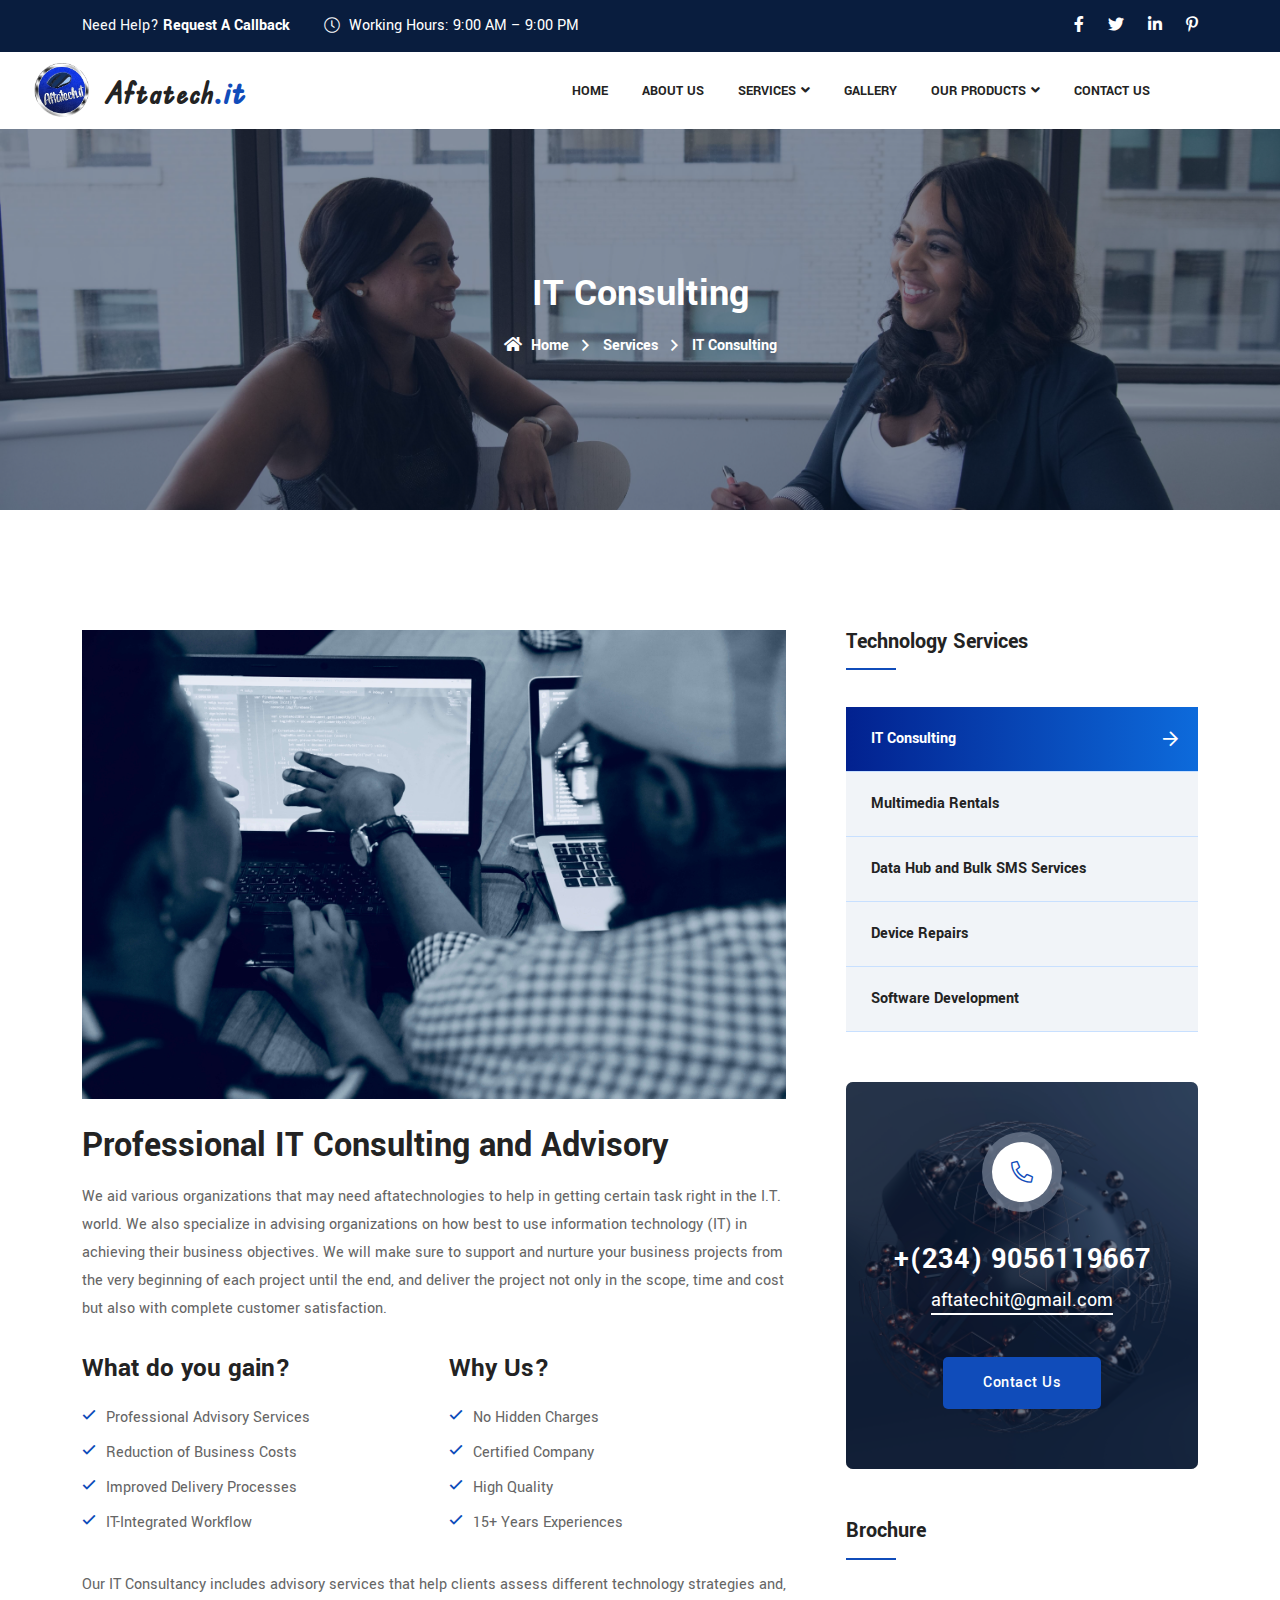
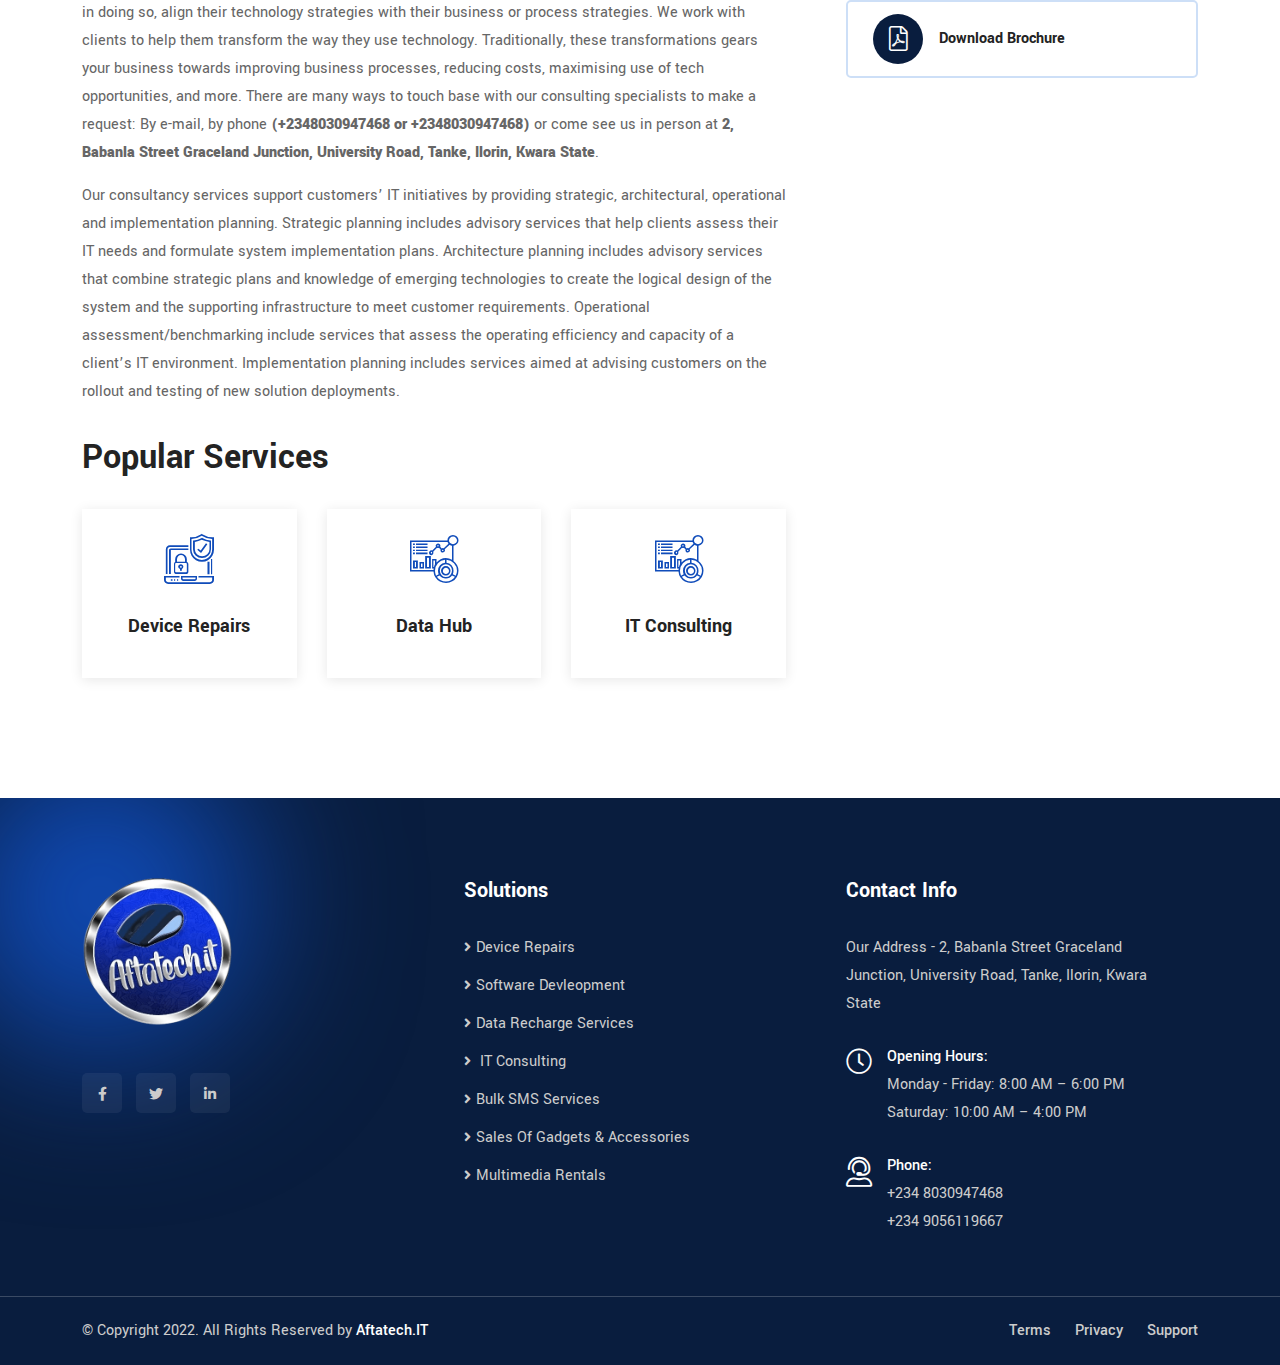
<file: it-consulting.html>
<!DOCTYPE html>
<html lang="en">
<head>
    <!-- ========== Meta Tags ========== -->
    <meta charset="utf-8">
    <meta http-equiv="X-UA-Compatible" content="IE=edge">
    <meta name="viewport" content="width=device-width, initial-scale=1">
    <meta name="description" content="Aftatech - It Solution Template">

    <!-- ========== Page Title ========== -->
    <title>Aftatech | IT Consulting</title>

    <!-- ========== Favicon Icon ========== -->
    <link rel="shortcut icon" href="assets/images/Aftatech.png" type="image/x-icon">

    <!-- ========== Start Stylesheet ========== -->
    <link href="assets/css/bootstrap.min.css" rel="stylesheet" />
    <link href="assets/css/font-awesome.min.css" rel="stylesheet" />
    <link href="assets/css/themify-icons.css" rel="stylesheet" />
    <link href="assets/css/elegant-icons.css" rel="stylesheet" />
    <link href="assets/css/flaticon-set.css" rel="stylesheet" />
    <link href="assets/css/magnific-popup.css" rel="stylesheet" />
    <link href="assets/css/swiper-bundle.min.css" rel="stylesheet" />
    <link href="assets/css/animate.css" rel="stylesheet" />
    <link href="assets/css/validnavs.css" rel="stylesheet" />
    <link href="assets/css/helper.css" rel="stylesheet" />
    <link href="assets/css/style.css" rel="stylesheet" />
    <link href="style.css" rel="stylesheet">
    <!-- <script src="content.js"></script> -->
    <!-- ========== End Stylesheet ========== -->

</head>

<body>

    <!-- Preloader Start -->
    <div class="se-pre-con"></div>
    <!-- Preloader Ends -->

    <!-- Start Header Top 
    ============================================= -->
    <div class="top-bar bg-dark text-light top-style-one">
        <div class="container">
            <div class="row align-center">
                <div class="col-xl-8 col-lg-8 info">
                    <ul>
                        <li>
                            Need Help? <a href="tel:+2348030947468">Request A Callback</a>
                        </li>
                        <li>
                            <i class="fal fa-clock"></i> <span>Working Hours: 9:00 AM – 9:00 PM</span>
                        </li>
                    </ul>
                </div>
                <div class="col-xl-4 col-lg-4 text-right item-flex">
                    
                    <div class="social">
                        <ul>
                            <li>
                                <a href="#">
                                    <i class="fab fa-facebook-f"></i>
                                </a>
                            </li>
                            <li>
                                <a href="#">
                                    <i class="fab fa-twitter"></i>
                                </a>
                            </li>
                            <li>
                                <a href="#">
                                    <i class="fab fa-instagram"></i>
                                </a>
                            </li>
                            <li>
                                <a href="#">
                                    <i class="fab fa-pinterest-p"></i>
                                </a>
                            </li>
                        </ul>
                    </div>
                </div>
            </div>
        </div>
    </div>
    <!-- End Header Top -->

    <!-- Header 
    ============================================= -->
    <header>
        <nav class="navbar mobile-sidenav small-pad brand-style-bg nav-border attr-border navbar-sticky navbar-default validnavs">

            <!-- Start Top Search -->
            <div class="top-search">
                <div class="container-xl">
                    <div class="input-group">
                        <span class="input-group-addon"><i class="fa fa-search"></i></span>
                        <input type="text" class="form-control" placeholder="Search">
                        <span class="input-group-addon close-search"><i class="fa fa-times"></i></span>
                    </div>
                </div>
            </div>
            <!-- End Top Search -->

            <div class="container-fill pr">            
                

                <div class="row align-center">
                    
                    <!-- Start Header Navigation -->
                    <div class="col-xl-2 col-lg-4 col-md-5 col-sm-4 col-1">
                        <div class="navbar-header">
                            <button type="button" class="navbar-toggle" data-toggle="collapse" data-target="#navbar-menu">
                                <i class="fa fa-bars"></i>
                            </button>
                            <a class="navbar-brand" href="index.html">
                                <div class="d-flex align-center">
                                    <img src="assets/images/Aftatech.png" class="logo me-3 nav-logo" alt="Logo">
                                    <h3 class="logo-text mb-0">Aftatech<span>.it</span></h3>
                                </div>
                            </a>
                        </div>
                    </div>
                    <!-- End Header Navigation -->

                    <!-- Collect the nav links, forms, and other content for toggling -->
                    <div class="col-xl-7 col-lg-8 col-md-4 col-sm-4 col-4 nav-link-div">
                        <div class="collapse navbar-collapse" id="navbar-menu">

                            <img src="assets/img/logo.png" alt="Logo">
                            <button type="button" class="navbar-toggle" data-toggle="collapse" data-target="#navbar-menu">
                                <i class="fa fa-times"></i>
                            </button>
                            
                            <ul class="nav navbar-nav navbar-right" data-in="fadeInDown" data-out="fadeOutUp" id="nav-nav">
                                <li class="dropdown">
                                    <a href="index.html#" class="active" >Home</a>
                                </li>
                                <li class="dropdown">
                                    <a href="index.html#about-us" class="">About Us</a>
                                </li>
                                <li class="dropdown">
                                    <a href="aftatech-solutions.html#" class="dropdown-toggle" data-toggle="dropdown" >Services</a>
                                    <ul class="dropdown-menu">
                                        <li><a href="multimedia-rentals.html">Multimedia Rentals</a></li>
                                        <li><a href="gadgets-sales.html">Sale of Gadgets</a></li>
                                        <li><a href="it-consulting.html">IT Consulting</a></li>
                                        <li><a href="data-hub-and-sms-site.html">Data Hub and Bulk SMS Services</a></li>
                                        <li><a href="device-repairs.html">Device Repairs</a></li>
                                        <li><a href="software-development.html">Software Development</a></li>
                                    </ul>
                                </li>
                                <li class="dropdown">
                                    <a href="gallery.html" class="">Gallery</a>
                                </li>
                                <li class="dropdown">
                                    <a href="aftatech-products.html" class="dropdown-toggle" data-toggle="dropdown">Our Products</a>
                                    <ul class="dropdown-menu">
                                        <li><a href="aftatech-products.html#laptops">Laptops and Desktops</a></li>
                                        <li><a href="aftatech-products.html#phones">Phones</a></li>
                                        <li><a href="aftatech-products.html#gadgets">Gadgets and Accessories</a></li>
                                        <li><a href="aftatech-products.html#equipment">Professional Equipment</a></li>
                                    </ul>
                                </li>
                                <li><a href="contact-us.html">contact us</a></li>
                            </ul>
                        </div>
                    </div>
                    <!-- /.navbar-collapse -->
                    
                </div>

                <!-- Overlay screen for menu -->
                <div class="overlay-screen"></div>
                <!-- End Overlay screen for menu -->

            </div>   
            
        </nav>
    </header>
    <!-- End Header -->

     <!-- Start Breadcrumb 
    ============================================= -->
    <div class="breadcrumb-area text-center shadow dark text-light bg-cover" style="background-image: url(assets/images/christina-wocintechchat-com-4PU-OC8sW98-unsplash.jpg);">
        <div class="container">
            <div class="row">
                <div class="col-lg-8 offset-lg-2">
                    <h1>IT Consulting</h1>
                    <nav aria-label="breadcrumb">
                        <ol class="breadcrumb">
                            <li><a href="#"><i class="fas fa-home"></i> Home</a></li>
                            <li class=""><a href="aftatech-solutions.html">Services</a></li>
                            <li class="active">IT Consulting</li>
                        </ol>
                      </nav>
                </div>
            </div>
        </div>
    </div>
    <!-- End Breadcrumb -->

    <!-- Star Services Details Area
    ============================================= -->
    <div class="services-details-area default-padding">
        <div class="container">
            <div class="services-details-items">
                <div class="row">
                    
                    <div class="col-xl-8 col-lg-7 pr-45 pr-md-15 pr-xs-15 services-single-content">
                        <div class="thumb">
                            <img src="assets/images/mars-sector-6-BVr3XaBiWLU-unsplash.jpg" alt="Thumb">
                        </div>
                        <h2>Professional IT Consulting and Advisory</h2>
                        <p>
                            We aid various organizations that may need aftatechnologies to help in getting certain task right in the I.T. world. We also specialize in advising organizations on how best to use information technology (IT) in achieving their business objectives. We will make sure to support and nurture your business projects from the very beginning of each project until the end, and deliver the project not only in the scope, time and cost but also with complete customer satisfaction.
                        </p>
                        <div class="features">
                            <div class="row">
                                <div class="col-lg-6 col-md-6">
                                    <div class="content">
                                        <h3>What do you gain?</h3>
                                        <ul>
                                            <li>Professional Advisory Services</li>
                                            <li>Reduction of Business Costs</li>
                                            <li>Improved Delivery Processes</li>
                                            <li>IT-Integrated Workflow</li>
                                        </ul>
                                    </div>
                                </div>
                                <div class="col-lg-6 col-md-6">
                                    <div class="content">
                                        <h3>Why Us?</h3>
                                        <ul>
                                            <li>No Hidden Charges</li>
                                            <li>Certified Company</li>
                                            <li>High Quality</li>
                                            <li>15+ Years Experiences</li>
                                        </ul>
                                    </div>
                                </div>
                            </div>
                        </div>
                        <p>
                            Our IT Consultancy includes advisory services that help clients assess different technology strategies and, in doing so, align their technology strategies with their business or process strategies. We work with clients to help them transform the way they use technology. Traditionally, these transformations gears your business towards improving business processes, reducing costs, maximising use of tech opportunities, and more. There are many ways to touch base with our consulting specialists to make a request: By e-mail, by phone <strong>(+2348030947468 or +2348030947468)</strong> or come see us in person at <strong>2, Babanla Street Graceland Junction, University Road, Tanke, Ilorin, Kwara State</strong>.
                        </p>
                        <p>
                            Our consultancy services support customers’ IT initiatives by providing strategic, architectural, operational and implementation planning. Strategic planning includes advisory services that help clients assess their IT needs and formulate system implementation plans. Architecture planning includes advisory services that combine strategic plans and knowledge of emerging technologies to create the logical design of the system and the supporting infrastructure to meet customer requirements. Operational assessment/benchmarking include services that assess the operating efficiency and capacity of a client’s IT environment. Implementation planning includes services aimed at advising customers on the rollout and testing of new solution deployments.
                        </p>
                        <div class="services-more">
                            <h2>Popular Services</h2>
                            <div class="row">
                                <div class="col-md-6 col-lg-4">
                                    <div class="item">
                                        <i class="flaticon-laptop mx-auto d-block w-fit"></i>
                                        <h4 class="text-center"><a href="device-repairs.html">Device Repairs</a></h4>
                                    </div>
                                </div>
                                <div class="col-md-6 col-lg-4">
                                    <div class="item">
                                        <i class="flaticon-dashboard mx-auto d-block w-fit"></i>
                                        <h4 class="text-center"><a href="data-hub-and-sms-site.html">Data Hub</a></h4>
                                    </div>
                                </div>
                                <div class="col-md-6 col-lg-4">
                                    <div class="item">
                                        <i class="flaticon-dashboard mx-auto d-block w-fit"></i>
                                        <h4 class="text-center"><a href="it-consulting.html">IT Consulting</a></h4>
                                    </div>
                                </div>
                            </div>
                        </div>
                    </div>

                    <div class="col-xl-4 col-lg-5 mt-md-50 mt-xs-50 services-sidebar">
                        <!-- Single Widget -->
                        <div class="single-widget services-list-widget">
                            <h4 class="widget-title">Technology Services</h4>
                            <div class="content">
                                <ul>
                                    <li class="current-item"><a href="#">IT Consulting</a></li>
                                    <li><a href="multimedia-rentals.html">Multimedia Rentals</a></li>
                                    <li><a href="data-hub-and-sms-site.html">Data Hub and Bulk SMS Services</a></li>
                                    <li><a href="device-repairs.html">Device Repairs</a></li>
                                    <li><a href="software-development.html">Software Development</a></li>
                                </ul>
                            </div>
                        </div>
                        <!-- End Single Widget -->
                        <div class="single-widget quick-contact-widget text-light" style="background-image: url(assets/images/tech1\ \(5\).jpg);">
                            <div class="content">
                                <i class="fas fa-phone-alt"></i>
                                <h2>+(234) 9056119667</h2>
                                <h4><a href="mailto:aftatechit@gmail.com">aftatechit@gmail.com</a></h4>
                                <a class="btn mt-30 btn-sm btn-theme" href="contact-us.html">Contact Us</a>
                            </div>
                        </div>
                        <!-- Single Widget -->
                        <div class="single-widget widget-brochure">
                            <h4 class="widget-title">Brochure</h4>
                            <ul>
                                <li><a href="#"><i class="fas fa-file-pdf"></i> Download Brochure </a></li>
                                <!-- <li><a href="#"><i class="fas fa-file-pdf"></i> Company Details </a></li> -->
                            </ul>
                        </div>
                    </div>
                </div>
            </div>
        </div>
    </div>
    <!-- End Services Details Area -->

    <!-- Start Footer 
    ============================================= -->
    <footer id="footer" class="bg-dark text-light">
        <div class="container-fluid container-lg">
            <div class="f-items">
                <div class="row">
                    <div class="col-md-4 item">
                        <div class="f-item about">
                            <img class="logo" src="assets/images/Aftatech.png" alt="Logo">
                            <p>
                                
                            </p>
                            <ul class="social">
                                <li>
                                    <a href="https://www.facebook.com/AFTATECH/"><i class="fab fa-facebook-f"></i></a>
                                </li>
                                <li>
                                    <a href="https://twitter.com/AFTATECHIT?t=lt2ytEFJn3D-vAmO2gcRrQ&s=09"><i class="fab fa-twitter"></i></a>
                                </li>
                                <li>
                                    <a href="#"><i class="fab fa-instagram"></i></a>
                                </li>
                            
                            </ul>
                        </div>
                    </div>
                    <div class="col-md-4 item">
                        <div class="f-item link">
                            <h4 class="widget-title">Solutions</h4>
                            <ul>
                                <li>
                                    <a href="device-repairs.html#"><i class="fas fa-angle-right"></i>Device Repairs</a>
                                </li>
                                <li>
                                    <a href="software-development.html#"><i class="fas fa-angle-right"></i>Software Devleopment</a>
                                </li>
                                <li>
                                    <a href="data-hub-and-sms-site.html"><i class="fas fa-angle-right"></i>Data Recharge Services</a>
                                </li>
                                <li>
                                    <a href="it-consulting.html#"><i class="fas fa-angle-right"></i> IT Consulting</a>
                                </li>
                                <li>
                                    <a href="data-hub-and-sms-site.html"><i class="fas fa-angle-right"></i>Bulk SMS Services</a>
                                </li>
                                <li>
                                    <a href="gadgets-sales.html"><i class="fas fa-angle-right"></i>Sales Of Gadgets & Accessories</a>
                                </li>
                                <li>
                                    <a href="multimedia-rentals.html"><i class="fas fa-angle-right"></i>Multimedia Rentals</a>
                                </li>

                            </ul>
                        </div>
                    </div>
                    <div class="col-md-4 item">
                        <div class="f-item contact-widget">
                            <h4 class="widget-title">Contact Info</h4>
                            <div class="address">
                                <ul>
                                    <li>
                                        Our Address - 2, Babanla Street Graceland Junction, University Road, Tanke, Ilorin, Kwara State
                                    </li>
                                    <li>
                                        <div class="icon">
                                            <i class="fal fa-clock"></i>
                                        </div>
                                        <div class="content">
                                            <strong>Opening Hours:</strong>
                                            Monday - Friday:    8:00 AM – 6:00 PM
                                            Saturday:    10:00 AM – 4:00 PM
                                        </div>
                                    </li>
                                    <li>
                                        <div class="icon">
                                            <i class="fal fa-user-headset"></i>
                                        </div>
                                        <div class="content">
                                            <strong>Phone:</strong>
                                            <a href="tel:2348030947468">+234 8030947468</a><br>
                                            <a href="tel:2349056119667">+234 9056119667</a>
                                        </div>
                                    </li>
                                </ul>
                            </div>
                        </div>
                    </div>
                
                </div>
            </div>
        </div>
        <!-- Start Footer Bottom -->
        <div class="footer-bottom">
            <div class="container">
                <div class="footer-bottom-box">
                    <div class="row">
                        <div class="col-lg-6">
                            <p>&copy; Copyright 2022. All Rights Reserved by <a href="#">Aftatech.IT</a></p>
                        </div>
                        <div class="col-lg-6 text-right">
                            <ul>
                                <li>
                                    <a href="about-us.html">Terms</a>
                                </li>
                                <li>
                                    <a href="about-us.html">Privacy</a>
                                </li>
                                <li>
                                    <a href="about-us.html">Support</a>
                                </li>
                            </ul>
                        </div>
                    </div>
                </div>
            </div>
        </div>
    </footer>
    <!-- End Footer -->
    
    <!-- jQuery Frameworks
    ============================================= -->
    <script src="assets/js/jquery-3.6.0.min.js"></script>
    <script src="assets/js/bootstrap.bundle.min.js"></script>
    <script src="assets/js/jquery.appear.js"></script>
    <script src="assets/js/jquery.easing.min.js"></script>
    <script src="assets/js/jquery.magnific-popup.min.js"></script>
    <script src="assets/js/modernizr.custom.13711.js"></script>
    <script src="assets/js/swiper-bundle.min.js"></script>
    <script src="assets/js/wow.min.js"></script>
    <script src="assets/js/progress-bar.min.js"></script>
    <script src="assets/js/circle-progress.js"></script>
    <script src="assets/js/isotope.pkgd.min.js"></script>
    <script src="assets/js/imagesloaded.pkgd.min.js"></script>
    <script src="assets/js/jquery.nice-select.min.js"></script>
    <script src="assets/js/count-to.js"></script>
    <script src="assets/js/jquery.scrolla.min.js"></script>
    <script src="assets/js/YTPlayer.min.js"></script>
    <script src="assets/js/TweenMax.min.js"></script>
    <script src="assets/js/validnavs.js"></script>
    <script src="assets/js/main.js"></script>

</body>
</html>
</file>
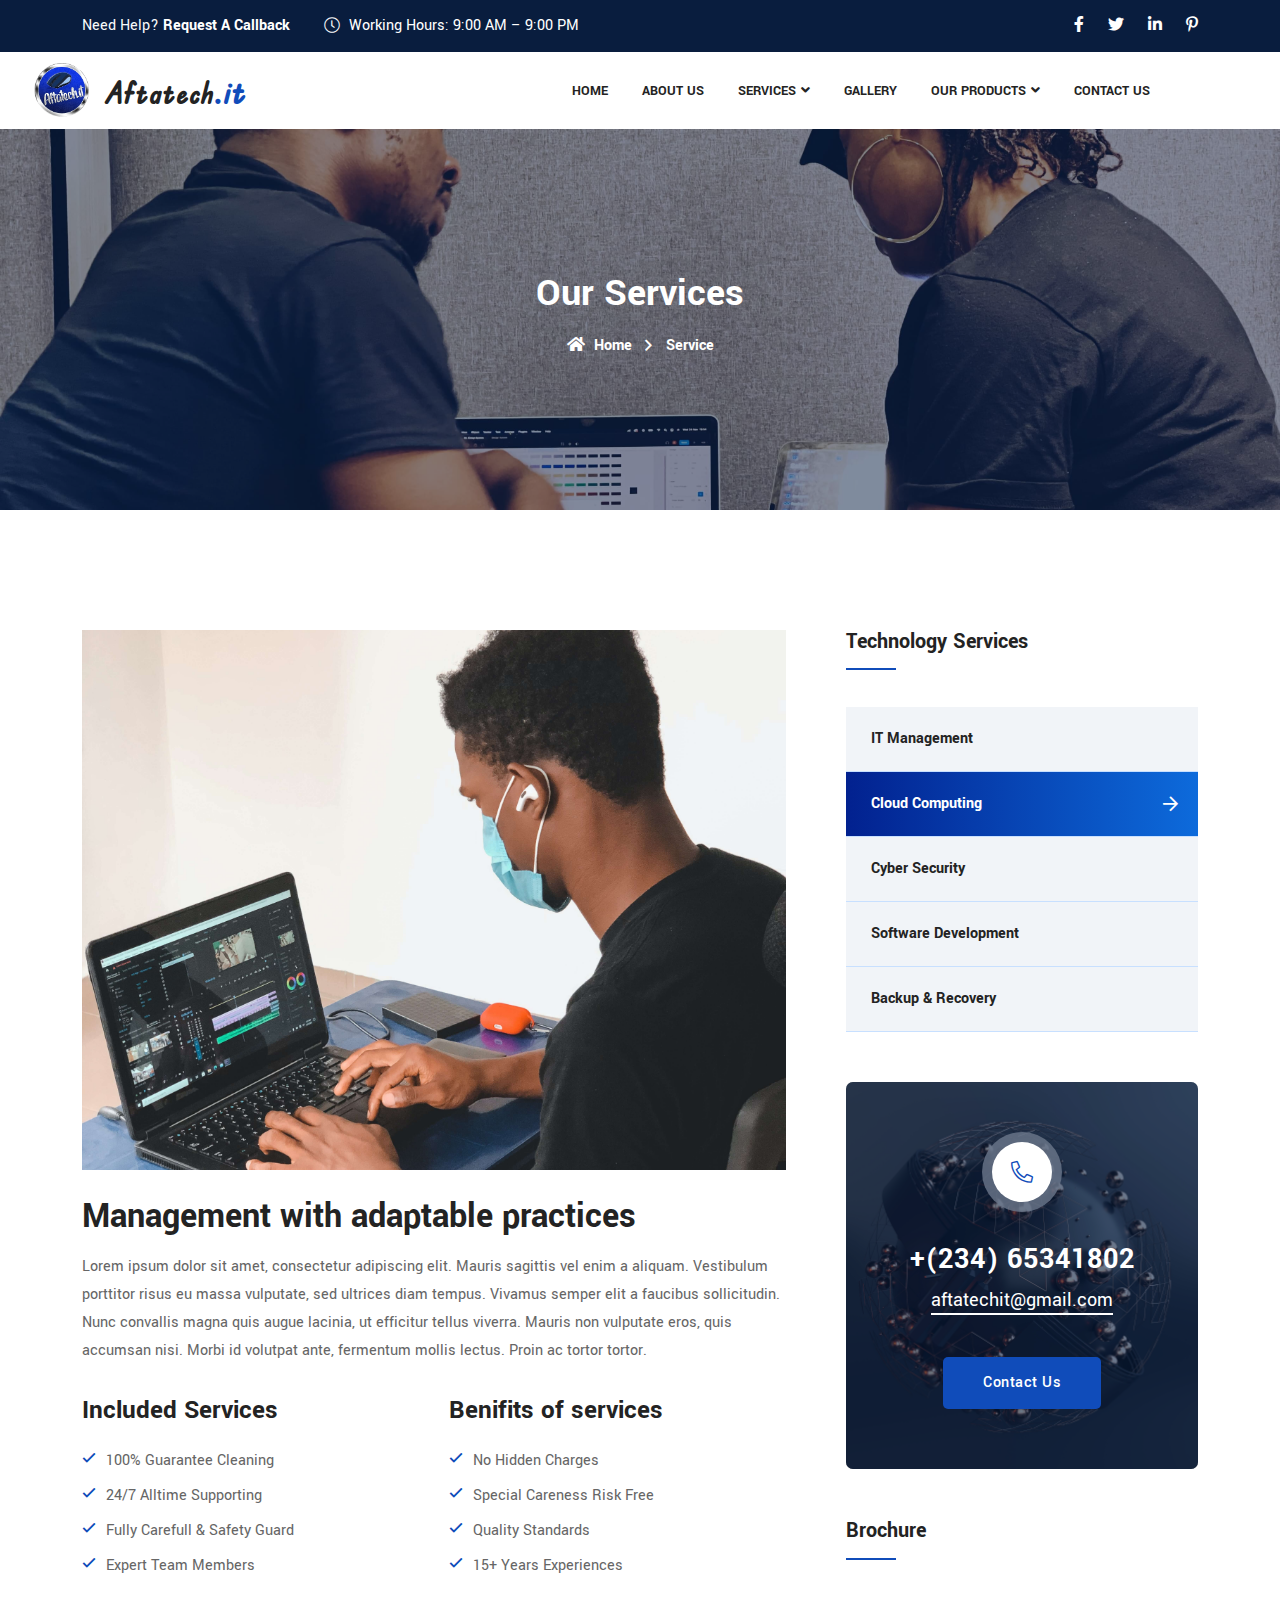
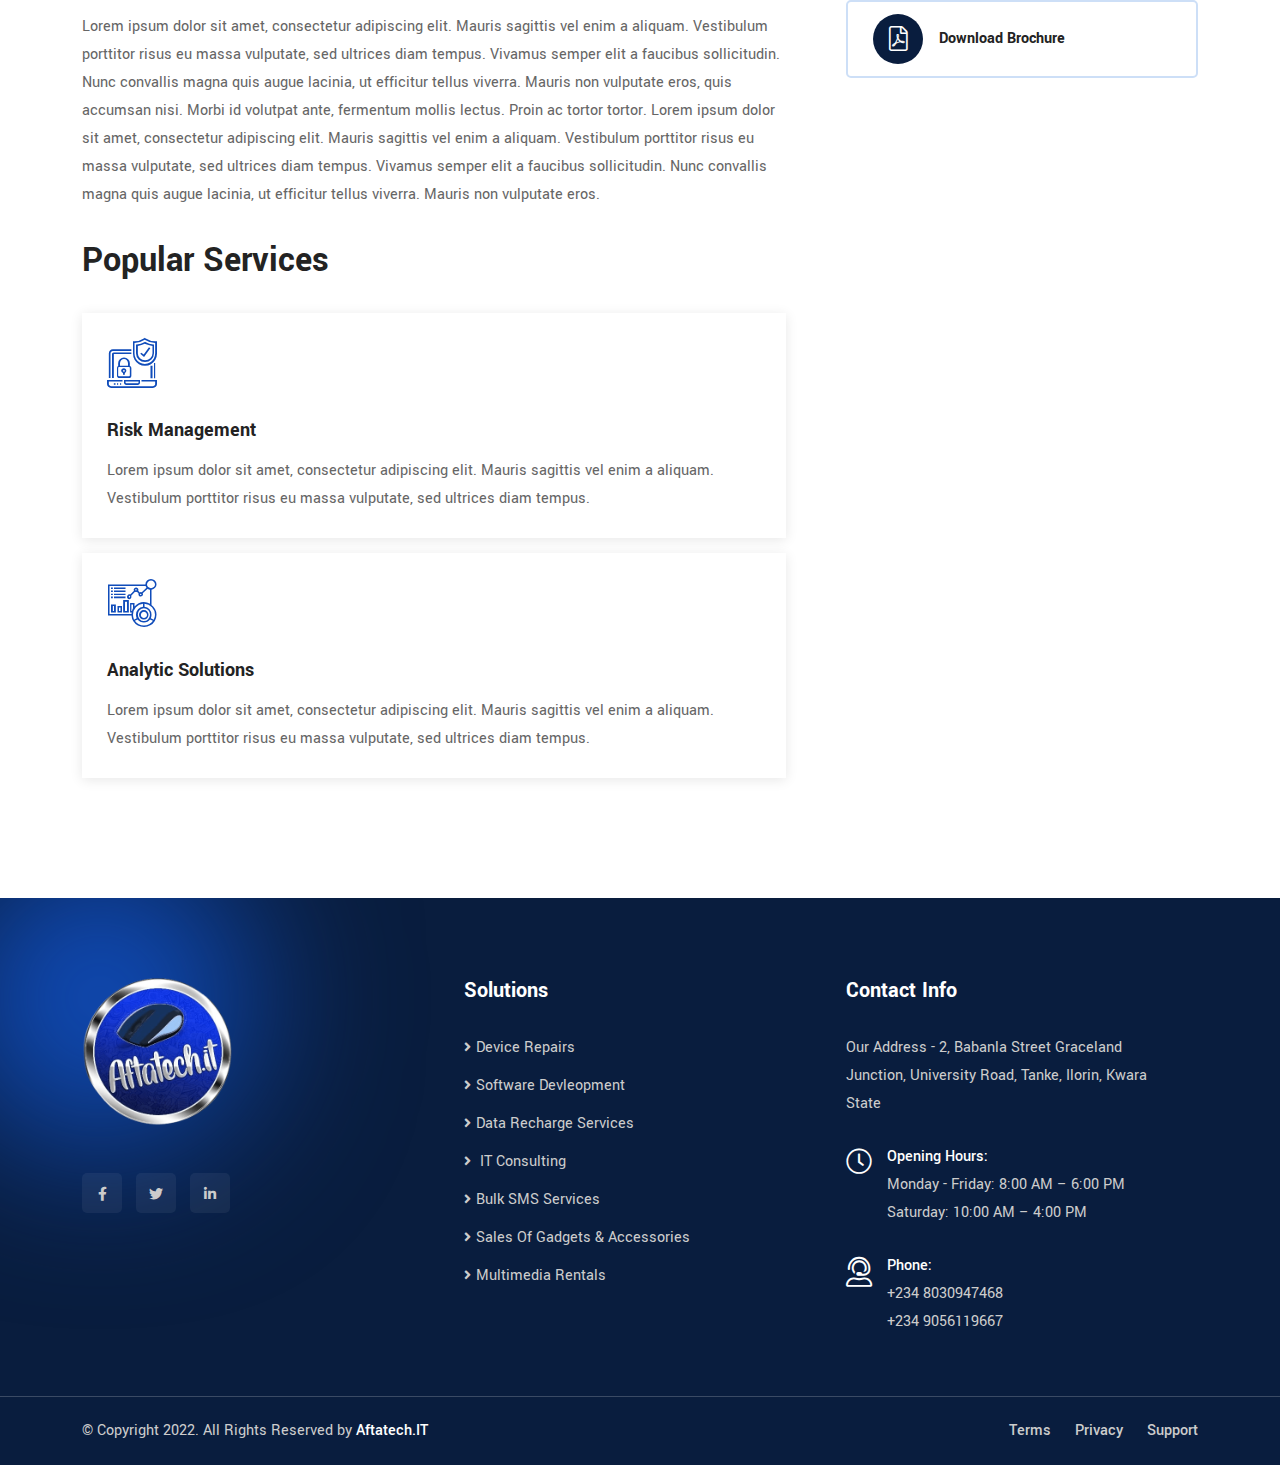
<file: services-details.html>
<!DOCTYPE html>
<html lang="en">

<head>
    <!-- ========== Meta Tags ========== -->
    <meta charset="utf-8">
    <meta http-equiv="X-UA-Compatible" content="IE=edge">
    <meta name="viewport" content="width=device-width, initial-scale=1">
    <meta name="description" content="Aftatech - IT Solutions Company">

    <!-- ========== Page Title ========== -->
    <title>Aftatech-service</title>

    <!-- ========== Favicon Icon ========== -->
    <link rel="shortcut icon" href="assets/images/Aftatech.png" type="image/x-icon">

    <!-- ========== Start Stylesheet ========== -->
    <link href="assets/css/bootstrap.min.css" rel="stylesheet" />
    <link href="assets/css/font-awesome.min.css" rel="stylesheet" />
    <link href="assets/css/themify-icons.css" rel="stylesheet" />
    <link href="assets/css/elegant-icons.css" rel="stylesheet" />
    <link href="assets/css/flaticon-set.css" rel="stylesheet" />
    <link href="assets/css/magnific-popup.css" rel="stylesheet" />
    <link href="assets/css/swiper-bundle.min.css" rel="stylesheet" />
    <link href="assets/css/animate.css" rel="stylesheet" />
    <link href="assets/css/validnavs.css" rel="stylesheet" />
    <link href="assets/css/helper.css" rel="stylesheet" />
    <link href="assets/css/style.css" rel="stylesheet" />
    <link href="style.css" rel="stylesheet">
    <!-- <script src="content.js"></script> -->
    <!-- ========== End Stylesheet ========== -->

</head>

<body>

    <!--[if lte IE 9]>
        <p class="browserupgrade">You are using an <strong>outdated</strong> browser. Please <a href="https://browsehappy.com/">upgrade your browser</a> to improve your experience and security.</p>
    <![endif]-->

    <!-- Preloader Start -->
    <div class="se-pre-con"></div>
    <!-- Preloader Ends -->

    <!-- Start Header Top 
    ============================================= -->
    <div class="top-bar bg-dark text-light top-style-one">
        <div class="container">
            <div class="row align-center">
                <div class="col-xl-8 col-lg-8 info">
                    <ul>
                        <li>
                            Need Help? <a href="tel:+2348030947468">Request A Callback</a>
                        </li>
                        <li>
                            <i class="fal fa-clock"></i> <span>Working Hours: 9:00 AM – 9:00 PM</span>
                        </li>
                    </ul>
                </div>
                <div class="col-xl-4 col-lg-4 text-right item-flex">
                    
                    <div class="social">
                        <ul>
                            <li>
                                <a href="#">
                                    <i class="fab fa-facebook-f"></i>
                                </a>
                            </li>
                            <li>
                                <a href="#">
                                    <i class="fab fa-twitter"></i>
                                </a>
                            </li>
                            <li>
                                <a href="#">
                                    <i class="fab fa-instagram"></i>
                                </a>
                            </li>
                            <li>
                                <a href="#">
                                    <i class="fab fa-pinterest-p"></i>
                                </a>
                            </li>
                        </ul>
                    </div>
                </div>
            </div>
        </div>
    </div>
    <!-- End Header Top -->

    <!-- Header 
    ============================================= -->
    <header>
        <nav class="navbar mobile-sidenav small-pad brand-style-bg nav-border attr-border navbar-sticky navbar-default validnavs">

            <!-- Start Top Search -->
            <div class="top-search">
                <div class="container-xl">
                    <div class="input-group">
                        <span class="input-group-addon"><i class="fa fa-search"></i></span>
                        <input type="text" class="form-control" placeholder="Search">
                        <span class="input-group-addon close-search"><i class="fa fa-times"></i></span>
                    </div>
                </div>
            </div>
            <!-- End Top Search -->

            <div class="container-fill pr">            
                

                <div class="row align-center">
                    
                    <!-- Start Header Navigation -->
                    <div class="col-xl-2 col-lg-4 col-md-5 col-sm-4 col-1">
                        <div class="navbar-header">
                            <button type="button" class="navbar-toggle" data-toggle="collapse" data-target="#navbar-menu">
                                <i class="fa fa-bars"></i>
                            </button>
                            <a class="navbar-brand" href="index.html">
                                <div class="d-flex align-center">
                                    <img src="assets/images/Aftatech.png" class="logo me-3 nav-logo" alt="Logo">
                                    <h3 class="logo-text mb-0">Aftatech<span>.it</span></h3>
                                </div>
                            </a>
                        </div>
                    </div>
                    <!-- End Header Navigation -->

                    <!-- Collect the nav links, forms, and other content for toggling -->
                    <div class="col-xl-7 col-lg-8 col-md-4 col-sm-4 col-4 nav-link-div">
                        <div class="collapse navbar-collapse" id="navbar-menu">

                            <img src="assets/img/logo.png" alt="Logo">
                            <button type="button" class="navbar-toggle" data-toggle="collapse" data-target="#navbar-menu">
                                <i class="fa fa-times"></i>
                            </button>
                            
                            <ul class="nav navbar-nav navbar-right" data-in="fadeInDown" data-out="fadeOutUp" id="nav-nav">
                                <li class="dropdown">
                                    <a href="index.html#" class="active" >Home</a>
                                </li>
                                <li class="dropdown">
                                    <a href="index.html#about-us" class="">About Us</a>
                                </li>
                                <li class="dropdown">
                                    <a href="aftatech-solutions.html#" class="dropdown-toggle" data-toggle="dropdown" >Services</a>
                                    <ul class="dropdown-menu">
                                        <li><a href="multimedia-rentals.html">Multimedia Rentals</a></li>
                                        <li><a href="gadgets-sales.html">Sale of Gadgets</a></li>
                                        <li><a href="it-consulting.html">IT Consulting</a></li>
                                        <li><a href="data-hub-and-sms-site.html">Data Hub and Bulk SMS Services</a></li>
                                        <li><a href="device-repairs.html">Device Repairs</a></li>
                                        <li><a href="software-development.html">Software Development</a></li>
                                    </ul>
                                </li>
                                <li class="dropdown">
                                    <a href="gallery.html" class="">Gallery</a>
                                </li>
                                <li class="dropdown">
                                    <a href="aftatech-products.html" class="dropdown-toggle" data-toggle="dropdown">Our Products</a>
                                    <ul class="dropdown-menu">
                                        <li><a href="aftatech-products.html#laptops">Laptops and Desktops</a></li>
                                        <li><a href="aftatech-products.html#phones">Phones</a></li>
                                        <li><a href="aftatech-products.html#gadgets">Gadgets and Accessories</a></li>
                                        <li><a href="aftatech-products.html#equipment">Professional Equipment</a></li>
                                    </ul>
                                </li>
                                <li><a href="contact-us.html">contact us</a></li>
                            </ul>
                        </div>
                    </div>
                    <!-- /.navbar-collapse -->
                    
                </div>

                <!-- Overlay screen for menu -->
                <div class="overlay-screen"></div>
                <!-- End Overlay screen for menu -->

            </div>   
            
        </nav>
    </header>
    <!-- End Header -->

     <!-- Start Breadcrumb 
    ============================================= -->
    <div class="breadcrumb-area text-center shadow dark text-light bg-cover" style="background-image: url(assets/images/cut-in-a-moment-T4QfHGrqT5k-unsplash.jpg);">
        <div class="container">
            <div class="row">
                <div class="col-lg-8 offset-lg-2">
                    <h1>Our Services</h1>
                    <nav aria-label="breadcrumb">
                        <ol class="breadcrumb">
                            <li><a href="#"><i class="fas fa-home"></i> Home</a></li>
                            <li class="active">Service</li>
                        </ol>
                      </nav>
                </div>
            </div>
        </div>
    </div>
    <!-- End Breadcrumb -->

    <!-- Star Services Details Area
    ============================================= -->
    <div class="services-details-area default-padding">
        <div class="container">
            <div class="services-details-items">
                <div class="row">
                    
                    <div class="col-xl-8 col-lg-7 pr-45 pr-md-15 pr-xs-15 services-single-content">
                        <div class="thumb">
                            <img src="assets/images/emmanuel-ikwuegbu-tpTFuvXLNFI-unsplash.jpg" alt="Thumb">
                        </div>
                        <h2>Management with adaptable practices</h2>
                        <p>
                            Lorem ipsum dolor sit amet, consectetur adipiscing elit. Mauris sagittis vel enim a aliquam. Vestibulum porttitor risus eu massa vulputate, sed ultrices diam tempus. Vivamus semper elit a faucibus sollicitudin. Nunc convallis magna quis augue lacinia, ut efficitur tellus viverra. Mauris non vulputate eros, quis accumsan nisi. Morbi id volutpat ante, fermentum mollis lectus. Proin ac tortor tortor.
                        </p>
                        <div class="features">
                            <div class="row">
                                <div class="col-lg-6 col-md-6">
                                    <div class="content">
                                        <h3>Included Services</h3>
                                        <ul>
                                            <li>100% Guarantee Cleaning</li>
                                            <li>24/7 Alltime Supporting</li>
                                            <li>Fully Carefull & Safety Guard</li>
                                            <li>Expert Team Members</li>
                                        </ul>
                                    </div>
                                </div>
                                <div class="col-lg-6 col-md-6">
                                    <div class="content">
                                        <h3>Benifits of services</h3>
                                        <ul>
                                            <li>No Hidden Charges</li>
                                            <li>Special Careness Risk Free</li>
                                            <li>Quality Standards</li>
                                            <li>15+ Years Experiences</li>
                                        </ul>
                                    </div>
                                </div>
                            </div>
                        </div>
                        <p>
                            Lorem ipsum dolor sit amet, consectetur adipiscing elit. Mauris sagittis vel enim a aliquam. Vestibulum porttitor risus eu massa vulputate, sed ultrices diam tempus. Vivamus semper elit a faucibus sollicitudin. Nunc convallis magna quis augue lacinia, ut efficitur tellus viverra. Mauris non vulputate eros, quis accumsan nisi. Morbi id volutpat ante, fermentum mollis lectus. Proin ac tortor tortor. Lorem ipsum dolor sit amet, consectetur adipiscing elit. Mauris sagittis vel enim a aliquam. Vestibulum porttitor risus eu massa vulputate, sed ultrices diam tempus. Vivamus semper elit a faucibus sollicitudin. Nunc convallis magna quis augue lacinia, ut efficitur tellus viverra. Mauris non vulputate eros. 
                        </p>
                        <div class="services-more">
                            <h2>Popular Services</h2>
                            <div class="row">
                                <div class="col-md-6 col-lg-12">
                                    <div class="item">
                                        <i class="flaticon-laptop"></i>
                                        <h4><a href="#">Risk Management</a></h4>
                                        <p>
                                            Lorem ipsum dolor sit amet, consectetur adipiscing elit. Mauris sagittis vel enim a aliquam. Vestibulum porttitor risus eu massa vulputate, sed ultrices diam tempus.
                                        </p>
                                    </div>
                                </div>
                                <div class="col-md-6 col-lg-12">
                                    <div class="item">
                                        <i class="flaticon-dashboard"></i>
                                        <h4><a href="#">Analytic Solutions</a></h4>
                                        <p>
                                            Lorem ipsum dolor sit amet, consectetur adipiscing elit. Mauris sagittis vel enim a aliquam. Vestibulum porttitor risus eu massa vulputate, sed ultrices diam tempus.
                                        </p>
                                    </div>
                                </div>
                            </div>
                        </div>
                    </div>

                    <div class="col-xl-4 col-lg-5 mt-md-50 mt-xs-50 services-sidebar">
                        <!-- Single Widget -->
                        <div class="single-widget services-list-widget">
                            <h4 class="widget-title">Technology Services</h4>
                            <div class="content">
                                <ul>
                                    <li><a href="services-details.html">IT Management</a></li>
                                    <li class="current-item"><a href="services-details.html">Cloud Computing</a></li>
                                    <li><a href="services-details.html">Cyber Security</a></li>
                                    <li><a href="services-details.html">Software Development</a></li>
                                    <li><a href="services-details.html">Backup & Recovery</a></li>
                                </ul>
                            </div>
                        </div>
                        <!-- End Single Widget -->
                        <div class="single-widget quick-contact-widget text-light" style="background-image: url(assets/images/tech1\ \(5\).jpg);">
                            <div class="content">
                                <i class="fas fa-phone-alt"></i>
                                <h2>+(234) 65341802</h2>
                                <h4><a href="mailto:aftatechit@gmail.com">aftatechit@gmail.com</a></h4>
                                <a class="btn mt-30 btn-sm btn-theme" href="contact-us.html">Contact Us</a>
                            </div>
                        </div>
                        <!-- Single Widget -->
                        <div class="single-widget widget-brochure">
                            <h4 class="widget-title">Brochure</h4>
                            <ul>
                                <li><a href="#"><i class="fas fa-file-pdf"></i> Download Brochure </a></li>
                                <!-- <li><a href="#"><i class="fas fa-file-pdf"></i> Company Details </a></li> -->
                            </ul>
                        </div>
                        <!-- End Single Widget -->
                    </div>

                </div>
            </div>
        </div>
    </div>
    <!-- End Services Details Area -->

    <!-- Start Footer 
    ============================================= -->
    <footer id="footer" class="bg-dark text-light">
        <div class="container-fluid container-lg">
            <div class="f-items">
                <div class="row">
                    <div class="col-md-4 item">
                        <div class="f-item about">
                            <img class="logo" src="assets/images/Aftatech.png" alt="Logo">
                            <p>
                                
                            </p>
                            <ul class="social">
                                <li>
                                    <a href="https://www.facebook.com/AFTATECH/"><i class="fab fa-facebook-f"></i></a>
                                </li>
                                <li>
                                    <a href="https://twitter.com/AFTATECHIT?t=lt2ytEFJn3D-vAmO2gcRrQ&s=09"><i class="fab fa-twitter"></i></a>
                                </li>
                                <li>
                                    <a href="#"><i class="fab fa-instagram"></i></a>
                                </li>
                            
                            </ul>
                        </div>
                    </div>
                    <div class="col-md-4 item">
                        <div class="f-item link">
                            <h4 class="widget-title">Solutions</h4>
                            <ul>
                                <li>
                                    <a href="device-repairs.html#"><i class="fas fa-angle-right"></i>Device Repairs</a>
                                </li>
                                <li>
                                    <a href="software-development.html#"><i class="fas fa-angle-right"></i>Software Devleopment</a>
                                </li>
                                <li>
                                    <a href="data-hub-and-sms-site.html"><i class="fas fa-angle-right"></i>Data Recharge Services</a>
                                </li>
                                <li>
                                    <a href="it-consulting.html#"><i class="fas fa-angle-right"></i> IT Consulting</a>
                                </li>
                                <li>
                                    <a href="data-hub-and-sms-site.html"><i class="fas fa-angle-right"></i>Bulk SMS Services</a>
                                </li>
                                <li>
                                    <a href="gadgets-sales.html"><i class="fas fa-angle-right"></i>Sales Of Gadgets & Accessories</a>
                                </li>
                                <li>
                                    <a href="multimedia-rentals.html"><i class="fas fa-angle-right"></i>Multimedia Rentals</a>
                                </li>

                            </ul>
                        </div>
                    </div>
                    <div class="col-md-4 item">
                        <div class="f-item contact-widget">
                            <h4 class="widget-title">Contact Info</h4>
                            <div class="address">
                                <ul>
                                    <li>
                                        Our Address - 2, Babanla Street Graceland Junction, University Road, Tanke, Ilorin, Kwara State
                                    </li>
                                    <li>
                                        <div class="icon">
                                            <i class="fal fa-clock"></i>
                                        </div>
                                        <div class="content">
                                            <strong>Opening Hours:</strong>
                                            Monday - Friday:    8:00 AM – 6:00 PM
                                            Saturday:    10:00 AM – 4:00 PM
                                        </div>
                                    </li>
                                    <li>
                                        <div class="icon">
                                            <i class="fal fa-user-headset"></i>
                                        </div>
                                        <div class="content">
                                            <strong>Phone:</strong>
                                            <a href="tel:2348030947468">+234 8030947468</a><br>
                                            <a href="tel:2349056119667">+234 9056119667</a>
                                        </div>
                                    </li>
                                </ul>
                            </div>
                        </div>
                    </div>
                
                </div>
            </div>
        </div>
        <!-- Start Footer Bottom -->
        <div class="footer-bottom">
            <div class="container">
                <div class="footer-bottom-box">
                    <div class="row">
                        <div class="col-lg-6">
                            <p>&copy; Copyright 2022. All Rights Reserved by <a href="#">Aftatech.IT</a></p>
                        </div>
                        <div class="col-lg-6 text-right">
                            <ul>
                                <li>
                                    <a href="about-us.html">Terms</a>
                                </li>
                                <li>
                                    <a href="about-us.html">Privacy</a>
                                </li>
                                <li>
                                    <a href="about-us.html">Support</a>
                                </li>
                            </ul>
                        </div>
                    </div>
                </div>
            </div>
        </div>
    </footer>
    <!-- End Footer -->
    
    <!-- jQuery Frameworks
    ============================================= -->
    <script src="assets/js/jquery-3.6.0.min.js"></script>
    <script src="assets/js/bootstrap.bundle.min.js"></script>
    <script src="assets/js/jquery.appear.js"></script>
    <script src="assets/js/jquery.easing.min.js"></script>
    <script src="assets/js/jquery.magnific-popup.min.js"></script>
    <script src="assets/js/modernizr.custom.13711.js"></script>
    <script src="assets/js/swiper-bundle.min.js"></script>
    <script src="assets/js/wow.min.js"></script>
    <script src="assets/js/progress-bar.min.js"></script>
    <script src="assets/js/circle-progress.js"></script>
    <script src="assets/js/isotope.pkgd.min.js"></script>
    <script src="assets/js/imagesloaded.pkgd.min.js"></script>
    <script src="assets/js/jquery.nice-select.min.js"></script>
    <script src="assets/js/count-to.js"></script>
    <script src="assets/js/jquery.scrolla.min.js"></script>
    <script src="assets/js/YTPlayer.min.js"></script>
    <script src="assets/js/TweenMax.min.js"></script>
    <script src="assets/js/validnavs.js"></script>
    <script src="assets/js/main.js"></script>

</body>
</html>
</file>
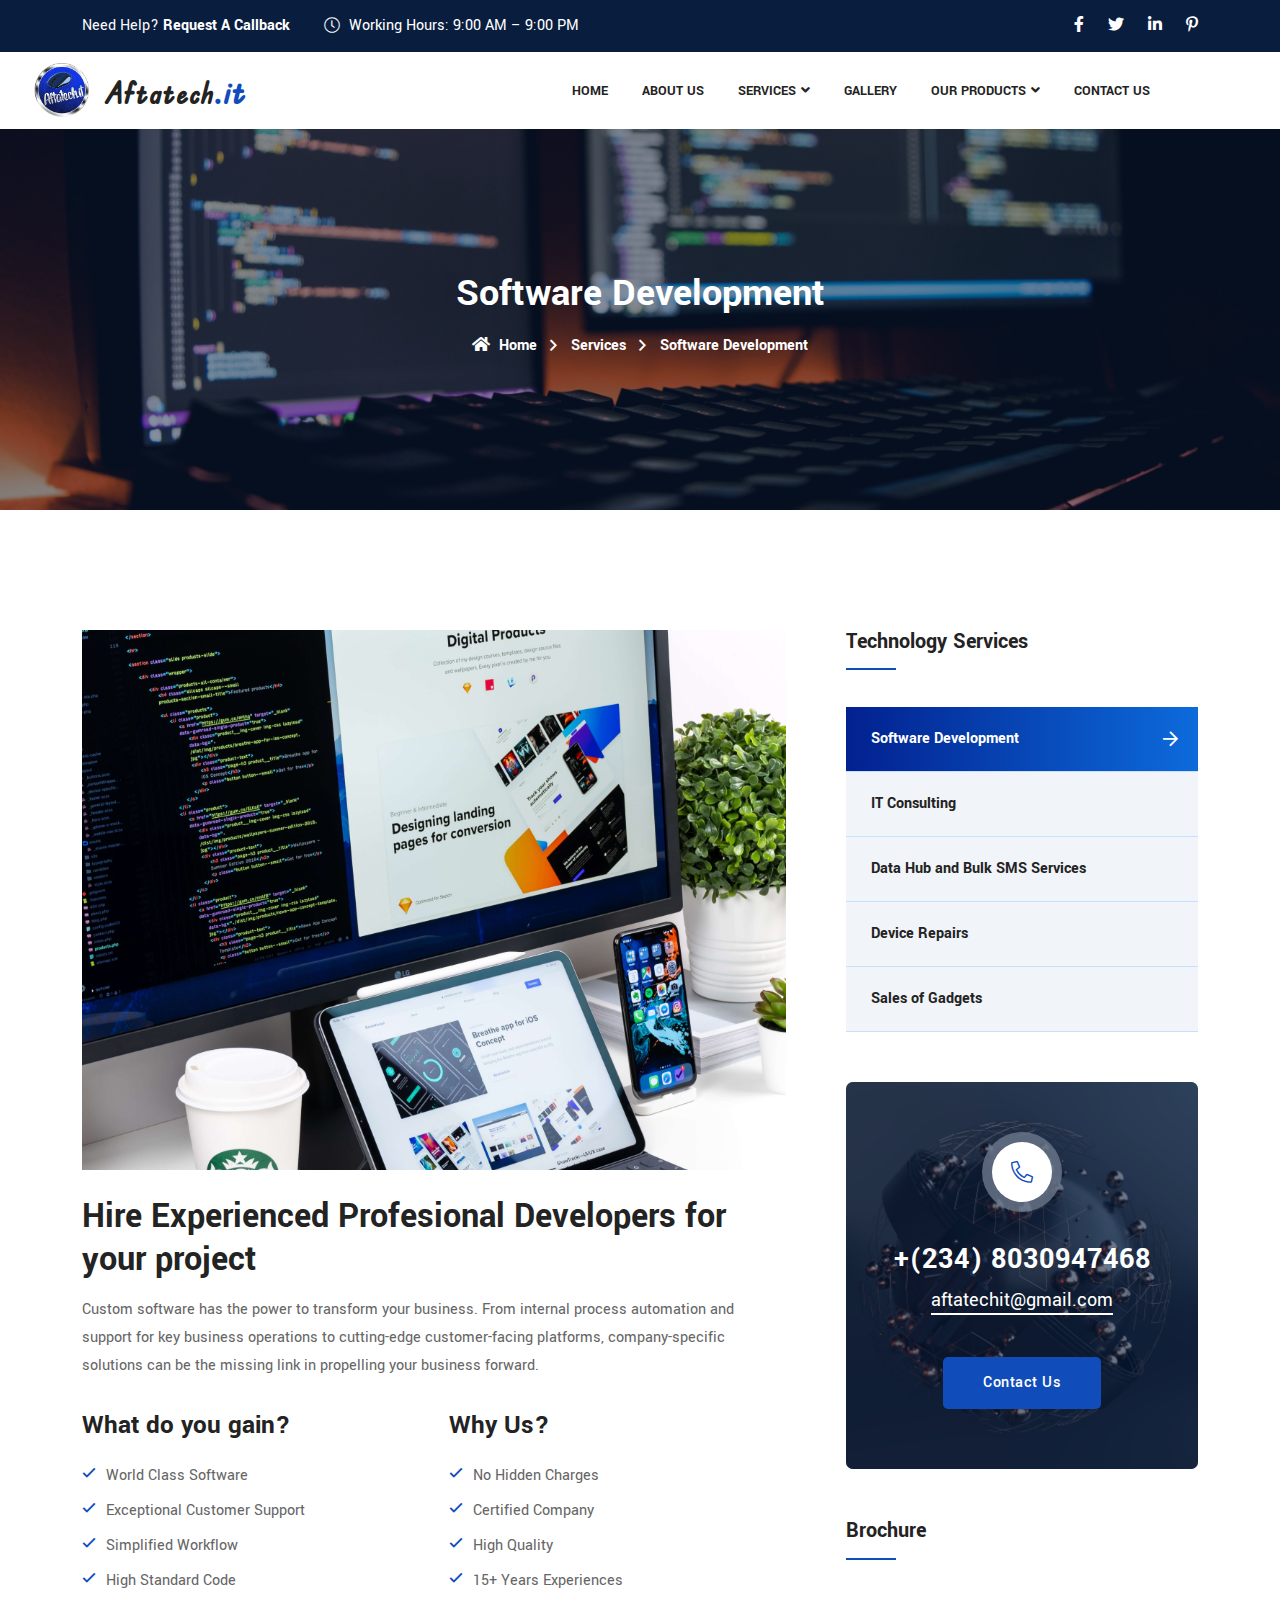
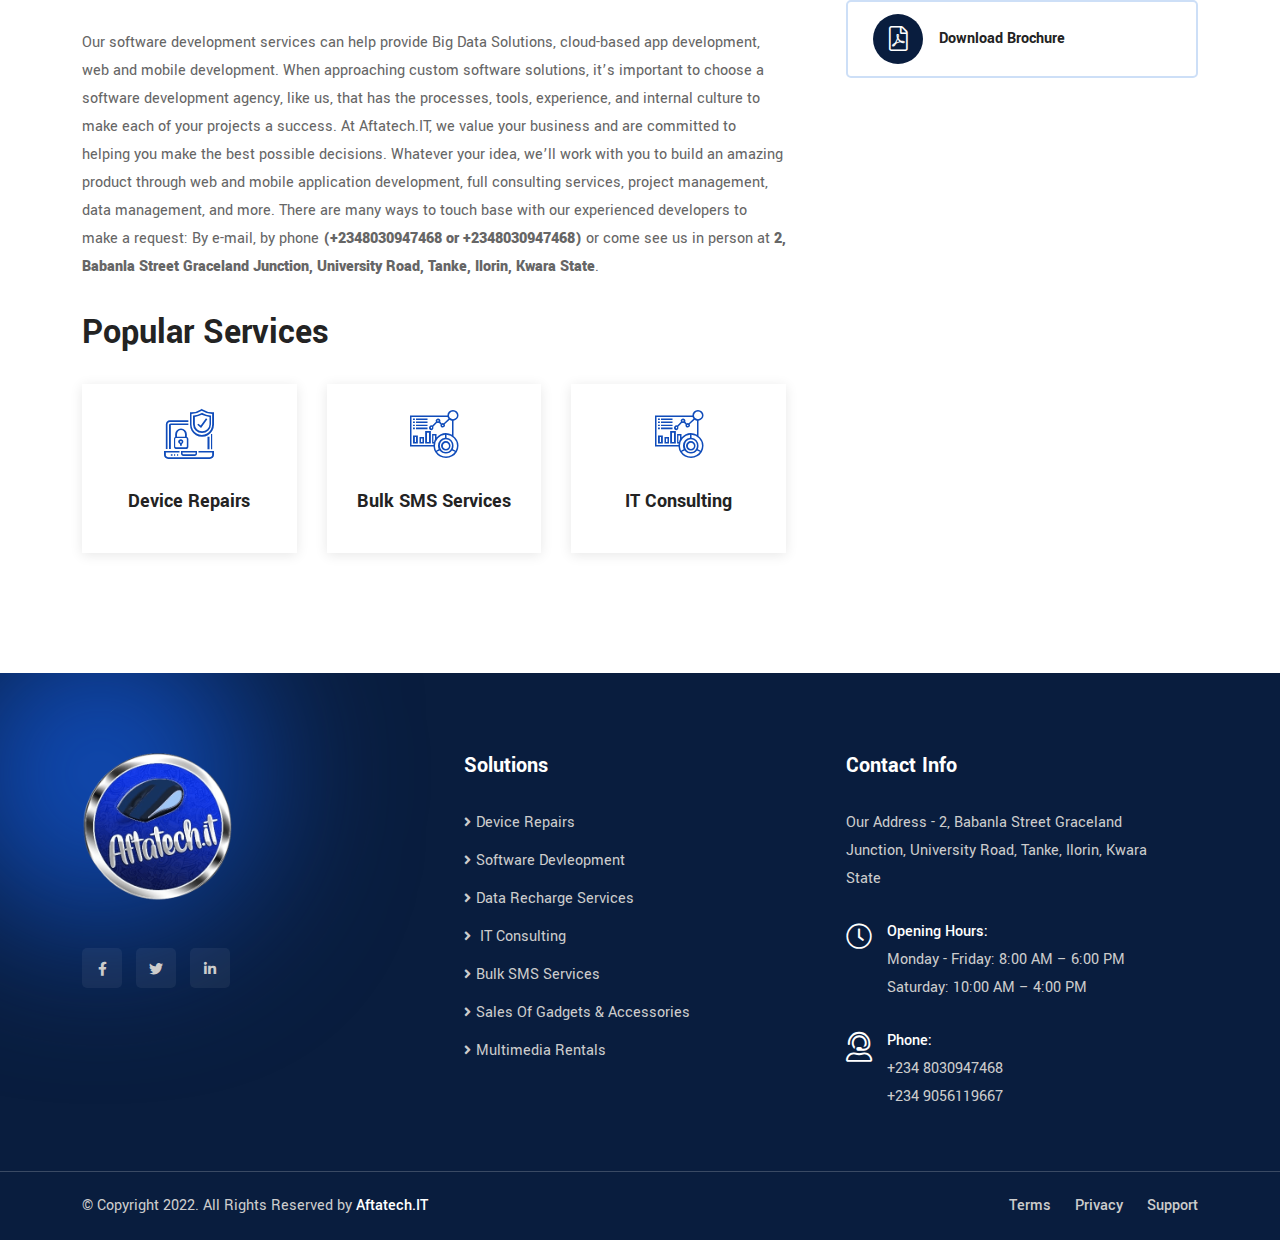
<file: software-development.html>
<!DOCTYPE html>
<html lang="en">
<head>
    <!-- ========== Meta Tags ========== -->
    <meta charset="utf-8">
    <meta http-equiv="X-UA-Compatible" content="IE=edge">
    <meta name="viewport" content="width=device-width, initial-scale=1">
    <meta name="description" content="Aftatech - It Solution Template">

    <!-- ========== Page Title ========== -->
    <title>Aftatech | Software Development</title>

    <!-- ========== Favicon Icon ========== -->
    <link rel="shortcut icon" href="assets/images/Aftatech.png" type="image/x-icon">

    <!-- ========== Start Stylesheet ========== -->
    <link href="assets/css/bootstrap.min.css" rel="stylesheet" />
    <link href="assets/css/font-awesome.min.css" rel="stylesheet" />
    <link href="assets/css/themify-icons.css" rel="stylesheet" />
    <link href="assets/css/elegant-icons.css" rel="stylesheet" />
    <link href="assets/css/flaticon-set.css" rel="stylesheet" />
    <link href="assets/css/magnific-popup.css" rel="stylesheet" />
    <link href="assets/css/swiper-bundle.min.css" rel="stylesheet" />
    <link href="assets/css/animate.css" rel="stylesheet" />
    <link href="assets/css/validnavs.css" rel="stylesheet" />
    <link href="assets/css/helper.css" rel="stylesheet" />
    <link href="assets/css/style.css" rel="stylesheet" />
    <link href="style.css" rel="stylesheet">
    <!-- <script src="content.js"></script> -->
    <!-- ========== End Stylesheet ========== -->

</head>

<body>

    <!-- Preloader Start -->
    <div class="se-pre-con"></div>
    <!-- Preloader Ends -->

    <!-- Start Header Top 
    ============================================= -->
    <div class="top-bar bg-dark text-light top-style-one">
        <div class="container">
            <div class="row align-center">
                <div class="col-xl-8 col-lg-8 info">
                    <ul>
                        <li>
                            Need Help? <a href="tel:+2348030947468">Request A Callback</a>
                        </li>
                        <li>
                            <i class="fal fa-clock"></i> <span>Working Hours: 9:00 AM – 9:00 PM</span>
                        </li>
                    </ul>
                </div>
                <div class="col-xl-4 col-lg-4 text-right item-flex">
                    
                    <div class="social">
                        <ul>
                            <li>
                                <a href="#">
                                    <i class="fab fa-facebook-f"></i>
                                </a>
                            </li>
                            <li>
                                <a href="#">
                                    <i class="fab fa-twitter"></i>
                                </a>
                            </li>
                            <li>
                                <a href="#">
                                    <i class="fab fa-instagram"></i>
                                </a>
                            </li>
                            <li>
                                <a href="#">
                                    <i class="fab fa-pinterest-p"></i>
                                </a>
                            </li>
                        </ul>
                    </div>
                </div>
            </div>
        </div>
    </div>
    <!-- End Header Top -->

    <!-- Header 
    ============================================= -->
    <header>
        <nav class="navbar mobile-sidenav small-pad brand-style-bg nav-border attr-border navbar-sticky navbar-default validnavs">

            <!-- Start Top Search -->
            <div class="top-search">
                <div class="container-xl">
                    <div class="input-group">
                        <span class="input-group-addon"><i class="fa fa-search"></i></span>
                        <input type="text" class="form-control" placeholder="Search">
                        <span class="input-group-addon close-search"><i class="fa fa-times"></i></span>
                    </div>
                </div>
            </div>
            <!-- End Top Search -->

            <div class="container-fill pr">            
                

                <div class="row align-center">
                    
                    <!-- Start Header Navigation -->
                    <div class="col-xl-2 col-lg-4 col-md-5 col-sm-4 col-1">
                        <div class="navbar-header">
                            <button type="button" class="navbar-toggle" data-toggle="collapse" data-target="#navbar-menu">
                                <i class="fa fa-bars"></i>
                            </button>
                            <a class="navbar-brand" href="index.html">
                                <div class="d-flex align-center">
                                    <img src="assets/images/Aftatech.png" class="logo me-3 nav-logo" alt="Logo">
                                    <h3 class="logo-text mb-0">Aftatech<span>.it</span></h3>
                                </div>
                            </a>
                        </div>
                    </div>
                    <!-- End Header Navigation -->

                    <!-- Collect the nav links, forms, and other content for toggling -->
                    <div class="col-xl-7 col-lg-8 col-md-4 col-sm-4 col-4 nav-link-div">
                        <div class="collapse navbar-collapse" id="navbar-menu">

                            <img src="assets/img/logo.png" alt="Logo">
                            <button type="button" class="navbar-toggle" data-toggle="collapse" data-target="#navbar-menu">
                                <i class="fa fa-times"></i>
                            </button>
                            
                            <ul class="nav navbar-nav navbar-right" data-in="fadeInDown" data-out="fadeOutUp" id="nav-nav">
                                <li class="dropdown">
                                    <a href="index.html#" class="active" >Home</a>
                                </li>
                                <li class="dropdown">
                                    <a href="index.html#about-us" class="">About Us</a>
                                </li>
                                <li class="dropdown">
                                    <a href="aftatech-solutions.html#" class="dropdown-toggle" data-toggle="dropdown" >Services</a>
                                    <ul class="dropdown-menu">
                                        <li><a href="multimedia-rentals.html">Multimedia Rentals</a></li>
                                        <li><a href="gadgets-sales.html">Sale of Gadgets</a></li>
                                        <li><a href="it-consulting.html">IT Consulting</a></li>
                                        <li><a href="data-hub-and-sms-site.html">Data Hub and Bulk SMS Services</a></li>
                                        <li><a href="device-repairs.html">Device Repairs</a></li>
                                        <li><a href="software-development.html">Software Development</a></li>
                                    </ul>
                                </li>
                                <li class="dropdown">
                                    <a href="gallery.html" class="">Gallery</a>
                                </li>
                                <li class="dropdown">
                                    <a href="aftatech-products.html" class="dropdown-toggle" data-toggle="dropdown">Our Products</a>
                                    <ul class="dropdown-menu">
                                        <li><a href="aftatech-products.html#laptops">Laptops and Desktops</a></li>
                                        <li><a href="aftatech-products.html#phones">Phones</a></li>
                                        <li><a href="aftatech-products.html#gadgets">Gadgets and Accessories</a></li>
                                        <li><a href="aftatech-products.html#equipment">Professional Equipment</a></li>
                                    </ul>
                                </li>
                                <li><a href="contact-us.html">contact us</a></li>
                            </ul>
                        </div>
                    </div>
                    <!-- /.navbar-collapse -->
                    
                </div>

                <!-- Overlay screen for menu -->
                <div class="overlay-screen"></div>
                <!-- End Overlay screen for menu -->

            </div>   
            
        </nav>
    </header>
    <!-- End Header -->

     <!-- Start Breadcrumb 
    ============================================= -->
    <div class="breadcrumb-area text-center shadow dark text-light bg-cover" style="background-image: url(assets/images/fotis-fotopoulos-DuHKoV44prg-unsplash.jpg);">
        <div class="container">
            <div class="row">
                <div class="col-lg-8 offset-lg-2">
                    <h1>Software Development</h1>
                    <nav aria-label="breadcrumb">
                        <ol class="breadcrumb">
                            <li><a href="#"><i class="fas fa-home"></i> Home</a></li>
                            <li class=""><a href="aftatech-solutions.html">Services</a></li>
                            <li class="active">Software Development</li>
                        </ol>
                      </nav>
                </div>
            </div>
        </div>
    </div>
    <!-- End Breadcrumb -->

    <!-- Star Services Details Area
    ============================================= -->
    <div class="services-details-area default-padding">
        <div class="container">
            <div class="services-details-items">
                <div class="row">
                    
                    <div class="col-xl-8 col-lg-7 pr-45 pr-md-15 pr-xs-15 services-single-content">
                        <div class="thumb">
                            <img src="assets/images/daniel-korpai-pKRNxEguRgM-unsplash.jpg" alt="Thumb">
                        </div>
                        <h2>Hire Experienced Profesional Developers for your project</h2>
                        <p>
                            Custom software has the power to transform your business. From internal process automation and support for key business operations to cutting-edge customer-facing platforms, company-specific solutions can be the missing link in propelling your business forward.
                        </p>
                        <div class="features">
                            <div class="row">
                                <div class="col-lg-6 col-md-6">
                                    <div class="content">
                                        <h3>What do you gain?</h3>
                                        <ul>
                                            <li>World Class Software</li>
                                            <li>Exceptional Customer Support</li>
                                            <li>Simplified Workflow</li>
                                            <li>High Standard Code</li>
                                        </ul>
                                    </div>
                                </div>
                                <div class="col-lg-6 col-md-6">
                                    <div class="content">
                                        <h3>Why Us?</h3>
                                        <ul>
                                            <li>No Hidden Charges</li>
                                            <li>Certified Company</li>
                                            <li>High Quality</li>
                                            <li>15+ Years Experiences</li>
                                        </ul>
                                    </div>
                                </div>
                            </div>
                        </div>
                        <p>
                            Our software development services can help provide Big Data Solutions, cloud-based app development, web and mobile development. When approaching custom software solutions, it’s important to choose a software development agency, like us, that has the processes, tools, experience, and internal culture to make each of your projects a success. At Aftatech.IT, we value your business and are committed to helping you make the best possible decisions.
                            Whatever your idea, we’ll work with you to build an amazing product through web and mobile application development, full consulting services, project management, data management, and more. There are many ways to touch base with our experienced developers to make a request: By e-mail, by phone <strong>(+2348030947468 or +2348030947468)</strong> or come see us in person at <strong>2, Babanla Street Graceland Junction, University Road, Tanke, Ilorin, Kwara State</strong>.
                        </p>
                        <div class="services-more">
                            <h2>Popular Services</h2>
                            <div class="row">
                                <div class="col-md-6 col-lg-4">
                                    <div class="item">
                                        <i class="flaticon-laptop mx-auto d-block w-fit"></i>
                                        <h4 class="text-center"><a href="device-repairs.html">Device Repairs</a></h4>
                                    </div>
                                </div>
                                <div class="col-md-6 col-lg-4">
                                    <div class="item">
                                        <i class="flaticon-dashboard mx-auto d-block w-fit"></i>
                                        <h4 class="text-center"><a href="data-hub-and-sms-site.html">Bulk SMS Services</a></h4>
                                    </div>
                                </div>
                                <div class="col-md-6 col-lg-4">
                                    <div class="item">
                                        <i class="flaticon-dashboard mx-auto d-block w-fit"></i>
                                        <h4 class="text-center"><a href="it-consulting.html">IT Consulting</a></h4>
                                    </div>
                                </div>
                            </div>
                        </div>
                    </div>

                    <div class="col-xl-4 col-lg-5 mt-md-50 mt-xs-50 services-sidebar">
                        <!-- Single Widget -->
                        <div class="single-widget services-list-widget">
                            <h4 class="widget-title">Technology Services</h4>
                            <div class="content">
                                <ul>
                                    <li class="current-item"><a href="#">Software Development</a></li>
                                    <li><a href="it-consulting.html">IT Consulting</a></li>
                                    <li><a href="data-hub-and-sms-site.html">Data Hub and Bulk SMS Services</a></li>
                                    <li><a href="device-repairs.html">Device Repairs</a></li>
                                    <li><a href="gadgets-sales.html">Sales of Gadgets</a></li>
                                </ul>
                            </div>
                        </div>
                        <!-- End Single Widget -->
                        <div class="single-widget quick-contact-widget text-light" style="background-image: url(assets/images/tech1\ \(5\).jpg);">
                            <div class="content">
                                <i class="fas fa-phone-alt"></i>
                                <h2>+(234) 8030947468</h2>
                                <h4><a href="mailto:aftatechit@gmail.com">aftatechit@gmail.com</a></h4>
                                <a class="btn mt-30 btn-sm btn-theme" href="contact-us.html">Contact Us</a>
                            </div>
                        </div>
                        <!-- Single Widget -->
                        <div class="single-widget widget-brochure">
                            <h4 class="widget-title">Brochure</h4>
                            <ul>
                                <li><a href="#"><i class="fas fa-file-pdf"></i> Download Brochure </a></li>
                                <!-- <li><a href="#"><i class="fas fa-file-pdf"></i> Company Details </a></li> -->
                            </ul>
                        </div>
                    </div>
                </div>
            </div>
        </div>
    </div>
    <!-- End Services Details Area -->

    <!-- Start Footer 
    ============================================= -->
    <footer id="footer" class="bg-dark text-light">
        <div class="container-fluid container-lg">
            <div class="f-items">
                <div class="row">
                    <div class="col-md-4 item">
                        <div class="f-item about">
                            <img class="logo" src="assets/images/Aftatech.png" alt="Logo">
                            <p>
                                
                            </p>
                            <ul class="social">
                                <li>
                                    <a href="https://www.facebook.com/AFTATECH/"><i class="fab fa-facebook-f"></i></a>
                                </li>
                                <li>
                                    <a href="https://twitter.com/AFTATECHIT?t=lt2ytEFJn3D-vAmO2gcRrQ&s=09"><i class="fab fa-twitter"></i></a>
                                </li>
                                <li>
                                    <a href="#"><i class="fab fa-instagram"></i></a>
                                </li>
                            
                            </ul>
                        </div>
                    </div>
                    <div class="col-md-4 item">
                        <div class="f-item link">
                            <h4 class="widget-title">Solutions</h4>
                            <ul>
                                <li>
                                    <a href="device-repairs.html#"><i class="fas fa-angle-right"></i>Device Repairs</a>
                                </li>
                                <li>
                                    <a href="software-development.html#"><i class="fas fa-angle-right"></i>Software Devleopment</a>
                                </li>
                                <li>
                                    <a href="data-hub-and-sms-site.html"><i class="fas fa-angle-right"></i>Data Recharge Services</a>
                                </li>
                                <li>
                                    <a href="it-consulting.html#"><i class="fas fa-angle-right"></i> IT Consulting</a>
                                </li>
                                <li>
                                    <a href="data-hub-and-sms-site.html"><i class="fas fa-angle-right"></i>Bulk SMS Services</a>
                                </li>
                                <li>
                                    <a href="gadgets-sales.html"><i class="fas fa-angle-right"></i>Sales Of Gadgets & Accessories</a>
                                </li>
                                <li>
                                    <a href="multimedia-rentals.html"><i class="fas fa-angle-right"></i>Multimedia Rentals</a>
                                </li>

                            </ul>
                        </div>
                    </div>
                    <div class="col-md-4 item">
                        <div class="f-item contact-widget">
                            <h4 class="widget-title">Contact Info</h4>
                            <div class="address">
                                <ul>
                                    <li>
                                        Our Address - 2, Babanla Street Graceland Junction, University Road, Tanke, Ilorin, Kwara State
                                    </li>
                                    <li>
                                        <div class="icon">
                                            <i class="fal fa-clock"></i>
                                        </div>
                                        <div class="content">
                                            <strong>Opening Hours:</strong>
                                            Monday - Friday:    8:00 AM – 6:00 PM
                                            Saturday:    10:00 AM – 4:00 PM
                                        </div>
                                    </li>
                                    <li>
                                        <div class="icon">
                                            <i class="fal fa-user-headset"></i>
                                        </div>
                                        <div class="content">
                                            <strong>Phone:</strong>
                                            <a href="tel:2348030947468">+234 8030947468</a><br>
                                            <a href="tel:2349056119667">+234 9056119667</a>
                                        </div>
                                    </li>
                                </ul>
                            </div>
                        </div>
                    </div>
                
                </div>
            </div>
        </div>
        <!-- Start Footer Bottom -->
        <div class="footer-bottom">
            <div class="container">
                <div class="footer-bottom-box">
                    <div class="row">
                        <div class="col-lg-6">
                            <p>&copy; Copyright 2022. All Rights Reserved by <a href="#">Aftatech.IT</a></p>
                        </div>
                        <div class="col-lg-6 text-right">
                            <ul>
                                <li>
                                    <a href="about-us.html">Terms</a>
                                </li>
                                <li>
                                    <a href="about-us.html">Privacy</a>
                                </li>
                                <li>
                                    <a href="about-us.html">Support</a>
                                </li>
                            </ul>
                        </div>
                    </div>
                </div>
            </div>
        </div>
    </footer>
    <!-- End Footer -->
    
    <!-- jQuery Frameworks
    ============================================= -->
    <script src="assets/js/jquery-3.6.0.min.js"></script>
    <script src="assets/js/bootstrap.bundle.min.js"></script>
    <script src="assets/js/jquery.appear.js"></script>
    <script src="assets/js/jquery.easing.min.js"></script>
    <script src="assets/js/jquery.magnific-popup.min.js"></script>
    <script src="assets/js/modernizr.custom.13711.js"></script>
    <script src="assets/js/swiper-bundle.min.js"></script>
    <script src="assets/js/wow.min.js"></script>
    <script src="assets/js/progress-bar.min.js"></script>
    <script src="assets/js/circle-progress.js"></script>
    <script src="assets/js/isotope.pkgd.min.js"></script>
    <script src="assets/js/imagesloaded.pkgd.min.js"></script>
    <script src="assets/js/jquery.nice-select.min.js"></script>
    <script src="assets/js/count-to.js"></script>
    <script src="assets/js/jquery.scrolla.min.js"></script>
    <script src="assets/js/YTPlayer.min.js"></script>
    <script src="assets/js/TweenMax.min.js"></script>
    <script src="assets/js/validnavs.js"></script>
    <script src="assets/js/main.js"></script>

</body>
</html>
</file>
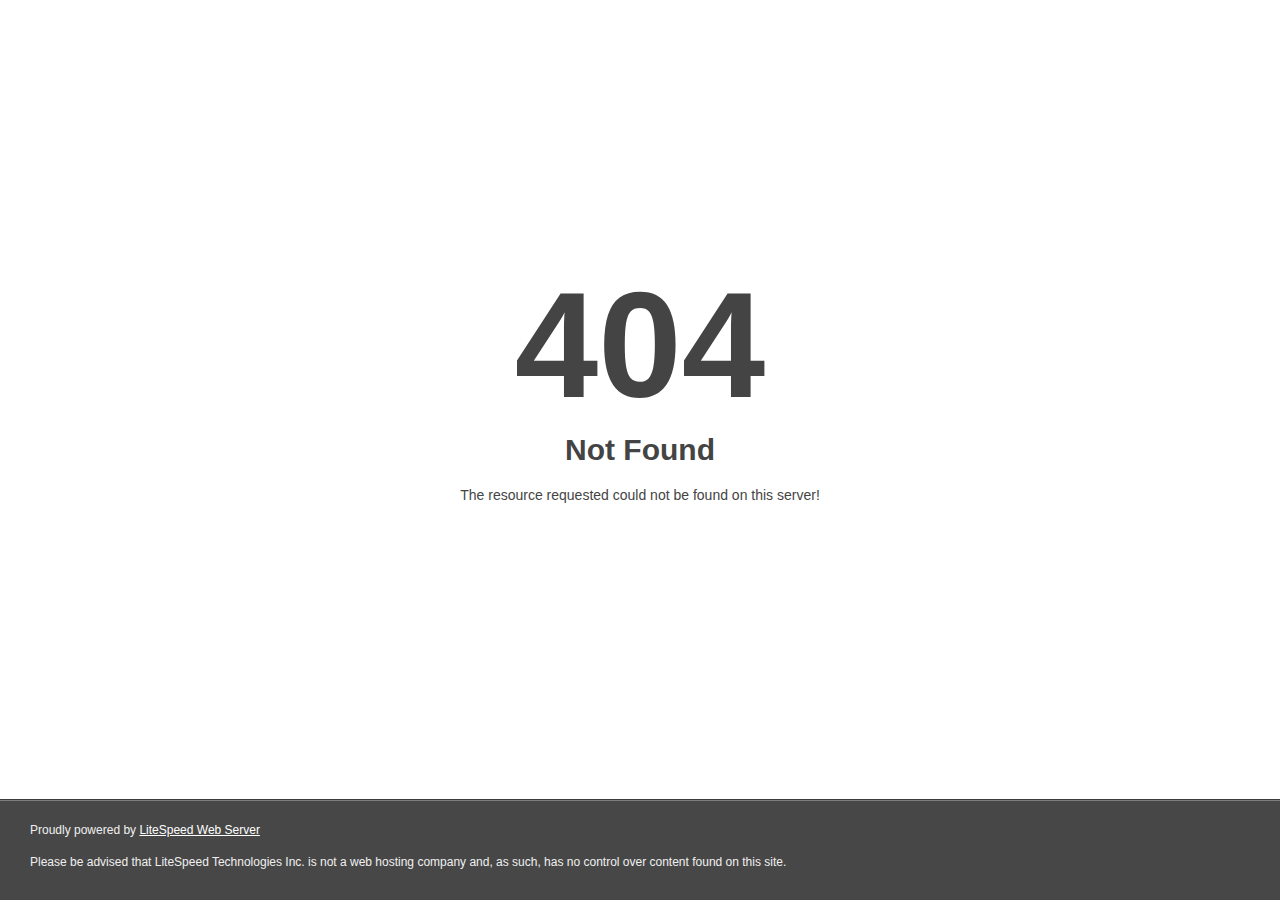
<file: assets/css/ElegantIcons.html>
<!DOCTYPE html>
<html style="height:100%">
<head>
<meta name="viewport" content="width=device-width, initial-scale=1, shrink-to-fit=no" />
<title> 404 Not Found
</title></head>
<body style="color: #444; margin:0;font: normal 14px/20px Arial, Helvetica, sans-serif; height:100%; background-color: #fff;">
<div style="height:auto; min-height:100%; ">     <div style="text-align: center; width:800px; margin-left: -400px; position:absolute; top: 30%; left:50%;">
        <h1 style="margin:0; font-size:150px; line-height:150px; font-weight:bold;">404</h1>
<h2 style="margin-top:20px;font-size: 30px;">Not Found
</h2>
<p>The resource requested could not be found on this server!</p>
</div></div><div style="color:#f0f0f0; font-size:12px;margin:auto;padding:0px 30px 0px 30px;position:relative;clear:both;height:100px;margin-top:-101px;background-color:#474747;border-top: 1px solid rgba(0,0,0,0.15);box-shadow: 0 1px 0 rgba(255, 255, 255, 0.3) inset;">
<br>Proudly powered by  <a style="color:#fff;" href="http://www.litespeedtech.com/error-page">LiteSpeed Web Server</a><p>Please be advised that LiteSpeed Technologies Inc. is not a web hosting company and, as such, has no control over content found on this site.</p></div></body></html>
</file>
<file: assets/css/themify-icons.css>
@font-face {
	font-family: 'themify';
	src:url('../fonts/themify9f24.html?-fvbane');
	src:url('../fonts/themifyd41d.html?#iefix-fvbane') format('embedded-opentype'),
		url('../fonts/themify9f24-2.html?-fvbane') format('woff'),
		url('../fonts/themify9f24-3.html?-fvbane') format('truetype'),
		url('../fonts/themify9f24-4.html?-fvbane#themify') format('svg');
	font-weight: normal;
	font-style: normal;
}

[class^="ti-"], [class*=" ti-"] {
	font-family: 'themify';
	speak: none;
	font-style: normal;
	font-weight: normal;
	font-variant: normal;
	text-transform: none;
	line-height: 1;

	/* Better Font Rendering =========== */
	-webkit-font-smoothing: antialiased;
	-moz-osx-font-smoothing: grayscale;
}

.ti-wand:before {
	content: "\e600";
}
.ti-volume:before {
	content: "\e601";
}
.ti-user:before {
	content: "\e602";
}
.ti-unlock:before {
	content: "\e603";
}
.ti-unlink:before {
	content: "\e604";
}
.ti-trash:before {
	content: "\e605";
}
.ti-thought:before {
	content: "\e606";
}
.ti-target:before {
	content: "\e607";
}
.ti-tag:before {
	content: "\e608";
}
.ti-tablet:before {
	content: "\e609";
}
.ti-star:before {
	content: "\e60a";
}
.ti-spray:before {
	content: "\e60b";
}
.ti-signal:before {
	content: "\e60c";
}
.ti-shopping-cart:before {
	content: "\e60d";
}
.ti-shopping-cart-full:before {
	content: "\e60e";
}
.ti-settings:before {
	content: "\e60f";
}
.ti-search:before {
	content: "\e610";
}
.ti-zoom-in:before {
	content: "\e611";
}
.ti-zoom-out:before {
	content: "\e612";
}
.ti-cut:before {
	content: "\e613";
}
.ti-ruler:before {
	content: "\e614";
}
.ti-ruler-pencil:before {
	content: "\e615";
}
.ti-ruler-alt:before {
	content: "\e616";
}
.ti-bookmark:before {
	content: "\e617";
}
.ti-bookmark-alt:before {
	content: "\e618";
}
.ti-reload:before {
	content: "\e619";
}
.ti-plus:before {
	content: "\e61a";
}
.ti-pin:before {
	content: "\e61b";
}
.ti-pencil:before {
	content: "\e61c";
}
.ti-pencil-alt:before {
	content: "\e61d";
}
.ti-paint-roller:before {
	content: "\e61e";
}
.ti-paint-bucket:before {
	content: "\e61f";
}
.ti-na:before {
	content: "\e620";
}
.ti-mobile:before {
	content: "\e621";
}
.ti-minus:before {
	content: "\e622";
}
.ti-medall:before {
	content: "\e623";
}
.ti-medall-alt:before {
	content: "\e624";
}
.ti-marker:before {
	content: "\e625";
}
.ti-marker-alt:before {
	content: "\e626";
}
.ti-arrow-up:before {
	content: "\e627";
}
.ti-arrow-right:before {
	content: "\e628";
}
.ti-arrow-left:before {
	content: "\e629";
}
.ti-arrow-down:before {
	content: "\e62a";
}
.ti-lock:before {
	content: "\e62b";
}
.ti-location-arrow:before {
	content: "\e62c";
}
.ti-link:before {
	content: "\e62d";
}
.ti-layout:before {
	content: "\e62e";
}
.ti-layers:before {
	content: "\e62f";
}
.ti-layers-alt:before {
	content: "\e630";
}
.ti-key:before {
	content: "\e631";
}
.ti-import:before {
	content: "\e632";
}
.ti-image:before {
	content: "\e633";
}
.ti-heart:before {
	content: "\e634";
}
.ti-heart-broken:before {
	content: "\e635";
}
.ti-hand-stop:before {
	content: "\e636";
}
.ti-hand-open:before {
	content: "\e637";
}
.ti-hand-drag:before {
	content: "\e638";
}
.ti-folder:before {
	content: "\e639";
}
.ti-flag:before {
	content: "\e63a";
}
.ti-flag-alt:before {
	content: "\e63b";
}
.ti-flag-alt-2:before {
	content: "\e63c";
}
.ti-eye:before {
	content: "\e63d";
}
.ti-export:before {
	content: "\e63e";
}
.ti-exchange-vertical:before {
	content: "\e63f";
}
.ti-desktop:before {
	content: "\e640";
}
.ti-cup:before {
	content: "\e641";
}
.ti-crown:before {
	content: "\e642";
}
.ti-comments:before {
	content: "\e643";
}
.ti-comment:before {
	content: "\e644";
}
.ti-comment-alt:before {
	content: "\e645";
}
.ti-close:before {
	content: "\e646";
}
.ti-clip:before {
	content: "\e647";
}
.ti-angle-up:before {
	content: "\e648";
}
.ti-angle-right:before {
	content: "\e649";
}
.ti-angle-left:before {
	content: "\e64a";
}
.ti-angle-down:before {
	content: "\e64b";
}
.ti-check:before {
	content: "\e64c";
}
.ti-check-box:before {
	content: "\e64d";
}
.ti-camera:before {
	content: "\e64e";
}
.ti-announcement:before {
	content: "\e64f";
}
.ti-brush:before {
	content: "\e650";
}
.ti-briefcase:before {
	content: "\e651";
}
.ti-bolt:before {
	content: "\e652";
}
.ti-bolt-alt:before {
	content: "\e653";
}
.ti-blackboard:before {
	content: "\e654";
}
.ti-bag:before {
	content: "\e655";
}
.ti-move:before {
	content: "\e656";
}
.ti-arrows-vertical:before {
	content: "\e657";
}
.ti-arrows-horizontal:before {
	content: "\e658";
}
.ti-fullscreen:before {
	content: "\e659";
}
.ti-arrow-top-right:before {
	content: "\e65a";
}
.ti-arrow-top-left:before {
	content: "\e65b";
}
.ti-arrow-circle-up:before {
	content: "\e65c";
}
.ti-arrow-circle-right:before {
	content: "\e65d";
}
.ti-arrow-circle-left:before {
	content: "\e65e";
}
.ti-arrow-circle-down:before {
	content: "\e65f";
}
.ti-angle-double-up:before {
	content: "\e660";
}
.ti-angle-double-right:before {
	content: "\e661";
}
.ti-angle-double-left:before {
	content: "\e662";
}
.ti-angle-double-down:before {
	content: "\e663";
}
.ti-zip:before {
	content: "\e664";
}
.ti-world:before {
	content: "\e665";
}
.ti-wheelchair:before {
	content: "\e666";
}
.ti-view-list:before {
	content: "\e667";
}
.ti-view-list-alt:before {
	content: "\e668";
}
.ti-view-grid:before {
	content: "\e669";
}
.ti-uppercase:before {
	content: "\e66a";
}
.ti-upload:before {
	content: "\e66b";
}
.ti-underline:before {
	content: "\e66c";
}
.ti-truck:before {
	content: "\e66d";
}
.ti-timer:before {
	content: "\e66e";
}
.ti-ticket:before {
	content: "\e66f";
}
.ti-thumb-up:before {
	content: "\e670";
}
.ti-thumb-down:before {
	content: "\e671";
}
.ti-text:before {
	content: "\e672";
}
.ti-stats-up:before {
	content: "\e673";
}
.ti-stats-down:before {
	content: "\e674";
}
.ti-split-v:before {
	content: "\e675";
}
.ti-split-h:before {
	content: "\e676";
}
.ti-smallcap:before {
	content: "\e677";
}
.ti-shine:before {
	content: "\e678";
}
.ti-shift-right:before {
	content: "\e679";
}
.ti-shift-left:before {
	content: "\e67a";
}
.ti-shield:before {
	content: "\e67b";
}
.ti-notepad:before {
	content: "\e67c";
}
.ti-server:before {
	content: "\e67d";
}
.ti-quote-right:before {
	content: "\e67e";
}
.ti-quote-left:before {
	content: "\e67f";
}
.ti-pulse:before {
	content: "\e680";
}
.ti-printer:before {
	content: "\e681";
}
.ti-power-off:before {
	content: "\e682";
}
.ti-plug:before {
	content: "\e683";
}
.ti-pie-chart:before {
	content: "\e684";
}
.ti-paragraph:before {
	content: "\e685";
}
.ti-panel:before {
	content: "\e686";
}
.ti-package:before {
	content: "\e687";
}
.ti-music:before {
	content: "\e688";
}
.ti-music-alt:before {
	content: "\e689";
}
.ti-mouse:before {
	content: "\e68a";
}
.ti-mouse-alt:before {
	content: "\e68b";
}
.ti-money:before {
	content: "\e68c";
}
.ti-microphone:before {
	content: "\e68d";
}
.ti-menu:before {
	content: "\e68e";
}
.ti-menu-alt:before {
	content: "\e68f";
}
.ti-map:before {
	content: "\e690";
}
.ti-map-alt:before {
	content: "\e691";
}
.ti-loop:before {
	content: "\e692";
}
.ti-location-pin:before {
	content: "\e693";
}
.ti-list:before {
	content: "\e694";
}
.ti-light-bulb:before {
	content: "\e695";
}
.ti-Italic:before {
	content: "\e696";
}
.ti-info:before {
	content: "\e697";
}
.ti-infinite:before {
	content: "\e698";
}
.ti-id-badge:before {
	content: "\e699";
}
.ti-hummer:before {
	content: "\e69a";
}
.ti-home:before {
	content: "\e69b";
}
.ti-help:before {
	content: "\e69c";
}
.ti-headphone:before {
	content: "\e69d";
}
.ti-harddrives:before {
	content: "\e69e";
}
.ti-harddrive:before {
	content: "\e69f";
}
.ti-gift:before {
	content: "\e6a0";
}
.ti-game:before {
	content: "\e6a1";
}
.ti-filter:before {
	content: "\e6a2";
}
.ti-files:before {
	content: "\e6a3";
}
.ti-file:before {
	content: "\e6a4";
}
.ti-eraser:before {
	content: "\e6a5";
}
.ti-envelope:before {
	content: "\e6a6";
}
.ti-download:before {
	content: "\e6a7";
}
.ti-direction:before {
	content: "\e6a8";
}
.ti-direction-alt:before {
	content: "\e6a9";
}
.ti-dashboard:before {
	content: "\e6aa";
}
.ti-control-stop:before {
	content: "\e6ab";
}
.ti-control-shuffle:before {
	content: "\e6ac";
}
.ti-control-play:before {
	content: "\e6ad";
}
.ti-control-pause:before {
	content: "\e6ae";
}
.ti-control-forward:before {
	content: "\e6af";
}
.ti-control-backward:before {
	content: "\e6b0";
}
.ti-cloud:before {
	content: "\e6b1";
}
.ti-cloud-up:before {
	content: "\e6b2";
}
.ti-cloud-down:before {
	content: "\e6b3";
}
.ti-clipboard:before {
	content: "\e6b4";
}
.ti-car:before {
	content: "\e6b5";
}
.ti-calendar:before {
	content: "\e6b6";
}
.ti-book:before {
	content: "\e6b7";
}
.ti-bell:before {
	content: "\e6b8";
}
.ti-basketball:before {
	content: "\e6b9";
}
.ti-bar-chart:before {
	content: "\e6ba";
}
.ti-bar-chart-alt:before {
	content: "\e6bb";
}
.ti-back-right:before {
	content: "\e6bc";
}
.ti-back-left:before {
	content: "\e6bd";
}
.ti-arrows-corner:before {
	content: "\e6be";
}
.ti-archive:before {
	content: "\e6bf";
}
.ti-anchor:before {
	content: "\e6c0";
}
.ti-align-right:before {
	content: "\e6c1";
}
.ti-align-left:before {
	content: "\e6c2";
}
.ti-align-justify:before {
	content: "\e6c3";
}
.ti-align-center:before {
	content: "\e6c4";
}
.ti-alert:before {
	content: "\e6c5";
}
.ti-alarm-clock:before {
	content: "\e6c6";
}
.ti-agenda:before {
	content: "\e6c7";
}
.ti-write:before {
	content: "\e6c8";
}
.ti-window:before {
	content: "\e6c9";
}
.ti-widgetized:before {
	content: "\e6ca";
}
.ti-widget:before {
	content: "\e6cb";
}
.ti-widget-alt:before {
	content: "\e6cc";
}
.ti-wallet:before {
	content: "\e6cd";
}
.ti-video-clapper:before {
	content: "\e6ce";
}
.ti-video-camera:before {
	content: "\e6cf";
}
.ti-vector:before {
	content: "\e6d0";
}
.ti-themify-logo:before {
	content: "\e6d1";
}
.ti-themify-favicon:before {
	content: "\e6d2";
}
.ti-themify-favicon-alt:before {
	content: "\e6d3";
}
.ti-support:before {
	content: "\e6d4";
}
.ti-stamp:before {
	content: "\e6d5";
}
.ti-split-v-alt:before {
	content: "\e6d6";
}
.ti-slice:before {
	content: "\e6d7";
}
.ti-shortcode:before {
	content: "\e6d8";
}
.ti-shift-right-alt:before {
	content: "\e6d9";
}
.ti-shift-left-alt:before {
	content: "\e6da";
}
.ti-ruler-alt-2:before {
	content: "\e6db";
}
.ti-receipt:before {
	content: "\e6dc";
}
.ti-pin2:before {
	content: "\e6dd";
}
.ti-pin-alt:before {
	content: "\e6de";
}
.ti-pencil-alt2:before {
	content: "\e6df";
}
.ti-palette:before {
	content: "\e6e0";
}
.ti-more:before {
	content: "\e6e1";
}
.ti-more-alt:before {
	content: "\e6e2";
}
.ti-microphone-alt:before {
	content: "\e6e3";
}
.ti-magnet:before {
	content: "\e6e4";
}
.ti-line-double:before {
	content: "\e6e5";
}
.ti-line-dotted:before {
	content: "\e6e6";
}
.ti-line-dashed:before {
	content: "\e6e7";
}
.ti-layout-width-full:before {
	content: "\e6e8";
}
.ti-layout-width-default:before {
	content: "\e6e9";
}
.ti-layout-width-default-alt:before {
	content: "\e6ea";
}
.ti-layout-tab:before {
	content: "\e6eb";
}
.ti-layout-tab-window:before {
	content: "\e6ec";
}
.ti-layout-tab-v:before {
	content: "\e6ed";
}
.ti-layout-tab-min:before {
	content: "\e6ee";
}
.ti-layout-slider:before {
	content: "\e6ef";
}
.ti-layout-slider-alt:before {
	content: "\e6f0";
}
.ti-layout-sidebar-right:before {
	content: "\e6f1";
}
.ti-layout-sidebar-none:before {
	content: "\e6f2";
}
.ti-layout-sidebar-left:before {
	content: "\e6f3";
}
.ti-layout-placeholder:before {
	content: "\e6f4";
}
.ti-layout-menu:before {
	content: "\e6f5";
}
.ti-layout-menu-v:before {
	content: "\e6f6";
}
.ti-layout-menu-separated:before {
	content: "\e6f7";
}
.ti-layout-menu-full:before {
	content: "\e6f8";
}
.ti-layout-media-right-alt:before {
	content: "\e6f9";
}
.ti-layout-media-right:before {
	content: "\e6fa";
}
.ti-layout-media-overlay:before {
	content: "\e6fb";
}
.ti-layout-media-overlay-alt:before {
	content: "\e6fc";
}
.ti-layout-media-overlay-alt-2:before {
	content: "\e6fd";
}
.ti-layout-media-left-alt:before {
	content: "\e6fe";
}
.ti-layout-media-left:before {
	content: "\e6ff";
}
.ti-layout-media-center-alt:before {
	content: "\e700";
}
.ti-layout-media-center:before {
	content: "\e701";
}
.ti-layout-list-thumb:before {
	content: "\e702";
}
.ti-layout-list-thumb-alt:before {
	content: "\e703";
}
.ti-layout-list-post:before {
	content: "\e704";
}
.ti-layout-list-large-image:before {
	content: "\e705";
}
.ti-layout-line-solid:before {
	content: "\e706";
}
.ti-layout-grid4:before {
	content: "\e707";
}
.ti-layout-grid3:before {
	content: "\e708";
}
.ti-layout-grid2:before {
	content: "\e709";
}
.ti-layout-grid2-thumb:before {
	content: "\e70a";
}
.ti-layout-cta-right:before {
	content: "\e70b";
}
.ti-layout-cta-left:before {
	content: "\e70c";
}
.ti-layout-cta-center:before {
	content: "\e70d";
}
.ti-layout-cta-btn-right:before {
	content: "\e70e";
}
.ti-layout-cta-btn-left:before {
	content: "\e70f";
}
.ti-layout-column4:before {
	content: "\e710";
}
.ti-layout-column3:before {
	content: "\e711";
}
.ti-layout-column2:before {
	content: "\e712";
}
.ti-layout-accordion-separated:before {
	content: "\e713";
}
.ti-layout-accordion-merged:before {
	content: "\e714";
}
.ti-layout-accordion-list:before {
	content: "\e715";
}
.ti-ink-pen:before {
	content: "\e716";
}
.ti-info-alt:before {
	content: "\e717";
}
.ti-help-alt:before {
	content: "\e718";
}
.ti-headphone-alt:before {
	content: "\e719";
}
.ti-hand-point-up:before {
	content: "\e71a";
}
.ti-hand-point-right:before {
	content: "\e71b";
}
.ti-hand-point-left:before {
	content: "\e71c";
}
.ti-hand-point-down:before {
	content: "\e71d";
}
.ti-gallery:before {
	content: "\e71e";
}
.ti-face-smile:before {
	content: "\e71f";
}
.ti-face-sad:before {
	content: "\e720";
}
.ti-credit-card:before {
	content: "\e721";
}
.ti-control-skip-forward:before {
	content: "\e722";
}
.ti-control-skip-backward:before {
	content: "\e723";
}
.ti-control-record:before {
	content: "\e724";
}
.ti-control-eject:before {
	content: "\e725";
}
.ti-comments-smiley:before {
	content: "\e726";
}
.ti-brush-alt:before {
	content: "\e727";
}
.ti-youtube:before {
	content: "\e728";
}
.ti-vimeo:before {
	content: "\e729";
}
.ti-twitter:before {
	content: "\e72a";
}
.ti-time:before {
	content: "\e72b";
}
.ti-tumblr:before {
	content: "\e72c";
}
.ti-skype:before {
	content: "\e72d";
}
.ti-share:before {
	content: "\e72e";
}
.ti-share-alt:before {
	content: "\e72f";
}
.ti-rocket:before {
	content: "\e730";
}
.ti-pinterest:before {
	content: "\e731";
}
.ti-new-window:before {
	content: "\e732";
}
.ti-microsoft:before {
	content: "\e733";
}
.ti-list-ol:before {
	content: "\e734";
}
.ti-linkedin:before {
	content: "\e735";
}
.ti-layout-sidebar-2:before {
	content: "\e736";
}
.ti-layout-grid4-alt:before {
	content: "\e737";
}
.ti-layout-grid3-alt:before {
	content: "\e738";
}
.ti-layout-grid2-alt:before {
	content: "\e739";
}
.ti-layout-column4-alt:before {
	content: "\e73a";
}
.ti-layout-column3-alt:before {
	content: "\e73b";
}
.ti-layout-column2-alt:before {
	content: "\e73c";
}
.ti-instagram:before {
	content: "\e73d";
}
.ti-google:before {
	content: "\e73e";
}
.ti-github:before {
	content: "\e73f";
}
.ti-flickr:before {
	content: "\e740";
}
.ti-facebook:before {
	content: "\e741";
}
.ti-dropbox:before {
	content: "\e742";
}
.ti-dribbble:before {
	content: "\e743";
}
.ti-apple:before {
	content: "\e744";
}
.ti-android:before {
	content: "\e745";
}
.ti-save:before {
	content: "\e746";
}
.ti-save-alt:before {
	content: "\e747";
}
.ti-yahoo:before {
	content: "\e748";
}
.ti-wordpress:before {
	content: "\e749";
}
.ti-vimeo-alt:before {
	content: "\e74a";
}
.ti-twitter-alt:before {
	content: "\e74b";
}
.ti-tumblr-alt:before {
	content: "\e74c";
}
.ti-trello:before {
	content: "\e74d";
}
.ti-stack-overflow:before {
	content: "\e74e";
}
.ti-soundcloud:before {
	content: "\e74f";
}
.ti-sharethis:before {
	content: "\e750";
}
.ti-sharethis-alt:before {
	content: "\e751";
}
.ti-reddit:before {
	content: "\e752";
}
.ti-pinterest-alt:before {
	content: "\e753";
}
.ti-microsoft-alt:before {
	content: "\e754";
}
.ti-linux:before {
	content: "\e755";
}
.ti-jsfiddle:before {
	content: "\e756";
}
.ti-joomla:before {
	content: "\e757";
}
.ti-html5:before {
	content: "\e758";
}
.ti-flickr-alt:before {
	content: "\e759";
}
.ti-email:before {
	content: "\e75a";
}
.ti-drupal:before {
	content: "\e75b";
}
.ti-dropbox-alt:before {
	content: "\e75c";
}
.ti-css3:before {
	content: "\e75d";
}
.ti-rss:before {
	content: "\e75e";
}
.ti-rss-alt:before {
	content: "\e75f";
}
</file>
<file: assets/css/elegant-icons.css>
@font-face {
	font-family: 'ElegantIcons';
	src:url('../fonts/ElegantIcons.eot');
	src:url('../fonts/ElegantIconsd41d.eot?#iefix') format('embedded-opentype'),
		url('../fonts/ElegantIcons.woff') format('woff'),
		url('../fonts/ElegantIcons.html') format('truetype'),
		url('../fonts/ElegantIcons.svg#ElegantIcons') format('svg');
	font-weight: normal;
	font-style: normal;
}

@media screen and (-webkit-min-device-pixel-ratio:0) {
  @font-face {
    font-family: "ElegantIcons";
    src: url("ElegantIcons.html#ElegantIcons") format("svg");
  }
}

/* Use the following CSS code if you want to use data attributes for inserting your icons */
[data-icon]:before {
	font-family: 'ElegantIcons';
	content: attr(data-icon);
	speak: none;
	font-weight: normal;
	font-variant: normal;
	text-transform: none;
	line-height: 1;
	-webkit-font-smoothing: antialiased;
	-moz-osx-font-smoothing: grayscale;
}

/* Use the following CSS code if you want to have a class per icon */
/*
Instead of a list of all class selectors,
you can use the generic selector below, but it's slower:
[class*="your-class-prefix"] {
*/

.arrow_up, .arrow_down, .arrow_left, .arrow_right, .arrow_left-up, .arrow_right-up, .arrow_right-down, .arrow_left-down, .arrow-up-down, .arrow_up-down_alt, .arrow_left-right_alt, .arrow_left-right, .arrow_expand_alt2, .arrow_expand_alt, .arrow_condense, .arrow_expand, .arrow_move, .arrow_carrot-up, .arrow_carrot-down, .arrow_carrot-left, .arrow_carrot-right, .arrow_carrot-2up, .arrow_carrot-2down, .arrow_carrot-2left, .arrow_carrot-2right, .arrow_carrot-up_alt2, .arrow_carrot-down_alt2, .arrow_carrot-left_alt2, .arrow_carrot-right_alt2, .arrow_carrot-2up_alt2, .arrow_carrot-2down_alt2, .arrow_carrot-2left_alt2, .arrow_carrot-2right_alt2, .arrow_triangle-up, .arrow_triangle-down, .arrow_triangle-left, .arrow_triangle-right, .arrow_triangle-up_alt2, .arrow_triangle-down_alt2, .arrow_triangle-left_alt2, .arrow_triangle-right_alt2, .arrow_back, .icon_minus-06, .icon_plus, .icon_close, .icon_check, .icon_minus_alt2, .icon_plus_alt2, .icon_close_alt2, .icon_check_alt2, .icon_zoom-out_alt, .icon_zoom-in_alt, .icon_search, .icon_box-empty, .icon_box-selected, .icon_minus-box, .icon_plus-box, .icon_box-checked, .icon_circle-empty, .icon_circle-slelected, .icon_stop_alt2, .icon_stop, .icon_pause_alt2, .icon_pause, .icon_menu, .icon_menu-square_alt2, .icon_menu-circle_alt2, .icon_ul, .icon_ol, .icon_adjust-horiz, .icon_adjust-vert, .icon_document_alt, .icon_documents_alt, .icon_pencil, .icon_pencil-edit_alt, .icon_pencil-edit, .icon_folder-alt, .icon_folder-open_alt, .icon_folder-add_alt, .icon_info_alt, .icon_error-oct_alt, .icon_error-circle_alt, .icon_error-triangle_alt, .icon_question_alt2, .icon_question, .icon_comment_alt, .icon_chat_alt, .icon_vol-mute_alt, .icon_volume-low_alt, .icon_volume-high_alt, .icon_quotations, .icon_quotations_alt2, .icon_clock_alt, .icon_lock_alt, .icon_lock-open_alt, .icon_key_alt, .icon_cloud_alt, .icon_cloud-upload_alt, .icon_cloud-download_alt, .icon_image, .icon_images, .icon_lightbulb_alt, .icon_gift_alt, .icon_house_alt, .icon_genius, .icon_mobile, .icon_tablet, .icon_laptop, .icon_desktop, .icon_camera_alt, .icon_mail_alt, .icon_cone_alt, .icon_ribbon_alt, .icon_bag_alt, .icon_creditcard, .icon_cart_alt, .icon_paperclip, .icon_tag_alt, .icon_tags_alt, .icon_trash_alt, .icon_cursor_alt, .icon_mic_alt, .icon_compass_alt, .icon_pin_alt, .icon_pushpin_alt, .icon_map_alt, .icon_drawer_alt, .icon_toolbox_alt, .icon_book_alt, .icon_calendar, .icon_film, .icon_table, .icon_contacts_alt, .icon_headphones, .icon_lifesaver, .icon_piechart, .icon_refresh, .icon_link_alt, .icon_link, .icon_loading, .icon_blocked, .icon_archive_alt, .icon_heart_alt, .icon_star_alt, .icon_star-half_alt, .icon_star, .icon_star-half, .icon_tools, .icon_tool, .icon_cog, .icon_cogs, .arrow_up_alt, .arrow_down_alt, .arrow_left_alt, .arrow_right_alt, .arrow_left-up_alt, .arrow_right-up_alt, .arrow_right-down_alt, .arrow_left-down_alt, .arrow_condense_alt, .arrow_expand_alt3, .arrow_carrot_up_alt, .arrow_carrot-down_alt, .arrow_carrot-left_alt, .arrow_carrot-right_alt, .arrow_carrot-2up_alt, .arrow_carrot-2dwnn_alt, .arrow_carrot-2left_alt, .arrow_carrot-2right_alt, .arrow_triangle-up_alt, .arrow_triangle-down_alt, .arrow_triangle-left_alt, .arrow_triangle-right_alt, .icon_minus_alt, .icon_plus_alt, .icon_close_alt, .icon_check_alt, .icon_zoom-out, .icon_zoom-in, .icon_stop_alt, .icon_menu-square_alt, .icon_menu-circle_alt, .icon_document, .icon_documents, .icon_pencil_alt, .icon_folder, .icon_folder-open, .icon_folder-add, .icon_folder_upload, .icon_folder_download, .icon_info, .icon_error-circle, .icon_error-oct, .icon_error-triangle, .icon_question_alt, .icon_comment, .icon_chat, .icon_vol-mute, .icon_volume-low, .icon_volume-high, .icon_quotations_alt, .icon_clock, .icon_lock, .icon_lock-open, .icon_key, .icon_cloud, .icon_cloud-upload, .icon_cloud-download, .icon_lightbulb, .icon_gift, .icon_house, .icon_camera, .icon_mail, .icon_cone, .icon_ribbon, .icon_bag, .icon_cart, .icon_tag, .icon_tags, .icon_trash, .icon_cursor, .icon_mic, .icon_compass, .icon_pin, .icon_pushpin, .icon_map, .icon_drawer, .icon_toolbox, .icon_book, .icon_contacts, .icon_archive, .icon_heart, .icon_profile, .icon_group, .icon_grid-2x2, .icon_grid-3x3, .icon_music, .icon_pause_alt, .icon_phone, .icon_upload, .icon_download, .social_facebook, .social_twitter, .social_pinterest, .social_googleplus, .social_tumblr, .social_tumbleupon, .social_wordpress, .social_instagram, .social_dribbble, .social_vimeo, .social_linkedin, .social_rss, .social_deviantart, .social_share, .social_myspace, .social_skype, .social_youtube, .social_picassa, .social_googledrive, .social_flickr, .social_blogger, .social_spotify, .social_delicious, .social_facebook_circle, .social_twitter_circle, .social_pinterest_circle, .social_googleplus_circle, .social_tumblr_circle, .social_stumbleupon_circle, .social_wordpress_circle, .social_instagram_circle, .social_dribbble_circle, .social_vimeo_circle, .social_linkedin_circle, .social_rss_circle, .social_deviantart_circle, .social_share_circle, .social_myspace_circle, .social_skype_circle, .social_youtube_circle, .social_picassa_circle, .social_googledrive_alt2, .social_flickr_circle, .social_blogger_circle, .social_spotify_circle, .social_delicious_circle, .social_facebook_square, .social_twitter_square, .social_pinterest_square, .social_googleplus_square, .social_tumblr_square, .social_stumbleupon_square, .social_wordpress_square, .social_instagram_square, .social_dribbble_square, .social_vimeo_square, .social_linkedin_square, .social_rss_square, .social_deviantart_square, .social_share_square, .social_myspace_square, .social_skype_square, .social_youtube_square, .social_picassa_square, .social_googledrive_square, .social_flickr_square, .social_blogger_square, .social_spotify_square, .social_delicious_square, .icon_printer, .icon_calulator, .icon_building, .icon_floppy, .icon_drive, .icon_search-2, .icon_id, .icon_id-2, .icon_puzzle, .icon_like, .icon_dislike, .icon_mug, .icon_currency, .icon_wallet, .icon_pens, .icon_easel, .icon_flowchart, .icon_datareport, .icon_briefcase, .icon_shield, .icon_percent, .icon_globe, .icon_globe-2, .icon_target, .icon_hourglass, .icon_balance, .icon_rook, .icon_printer-alt, .icon_calculator_alt, .icon_building_alt, .icon_floppy_alt, .icon_drive_alt, .icon_search_alt, .icon_id_alt, .icon_id-2_alt, .icon_puzzle_alt, .icon_like_alt, .icon_dislike_alt, .icon_mug_alt, .icon_currency_alt, .icon_wallet_alt, .icon_pens_alt, .icon_easel_alt, .icon_flowchart_alt, .icon_datareport_alt, .icon_briefcase_alt, .icon_shield_alt, .icon_percent_alt, .icon_globe_alt, .icon_clipboard {
	font-family: 'ElegantIcons';
	speak: none;
	font-style: normal;
	font-weight: normal;
	font-variant: normal;
	text-transform: none;
	line-height: 1;
	-webkit-font-smoothing: antialiased;
}
.arrow_up:before {
	content: "\21";
}
.arrow_down:before {
	content: "\22";
}
.arrow_left:before {
	content: "\23";
}
.arrow_right:before {
	content: "\24";
}
.arrow_left-up:before {
	content: "\25";
}
.arrow_right-up:before {
	content: "\26";
}
.arrow_right-down:before {
	content: "\27";
}
.arrow_left-down:before {
	content: "\28";
}
.arrow-up-down:before {
	content: "\29";
}
.arrow_up-down_alt:before {
	content: "\2a";
}
.arrow_left-right_alt:before {
	content: "\2b";
}
.arrow_left-right:before {
	content: "\2c";
}
.arrow_expand_alt2:before {
	content: "\2d";
}
.arrow_expand_alt:before {
	content: "\2e";
}
.arrow_condense:before {
	content: "\2f";
}
.arrow_expand:before {
	content: "\30";
}
.arrow_move:before {
	content: "\31";
}
.arrow_carrot-up:before {
	content: "\32";
}
.arrow_carrot-down:before {
	content: "\33";
}
.arrow_carrot-left:before {
	content: "\34";
}
.arrow_carrot-right:before {
	content: "\35";
}
.arrow_carrot-2up:before {
	content: "\36";
}
.arrow_carrot-2down:before {
	content: "\37";
}
.arrow_carrot-2left:before {
	content: "\38";
}
.arrow_carrot-2right:before {
	content: "\39";
}
.arrow_carrot-up_alt2:before {
	content: "\3a";
}
.arrow_carrot-down_alt2:before {
	content: "\3b";
}
.arrow_carrot-left_alt2:before {
	content: "\3c";
}
.arrow_carrot-right_alt2:before {
	content: "\3d";
}
.arrow_carrot-2up_alt2:before {
	content: "\3e";
}
.arrow_carrot-2down_alt2:before {
	content: "\3f";
}
.arrow_carrot-2left_alt2:before {
	content: "\40";
}
.arrow_carrot-2right_alt2:before {
	content: "\41";
}
.arrow_triangle-up:before {
	content: "\42";
}
.arrow_triangle-down:before {
	content: "\43";
}
.arrow_triangle-left:before {
	content: "\44";
}
.arrow_triangle-right:before {
	content: "\45";
}
.arrow_triangle-up_alt2:before {
	content: "\46";
}
.arrow_triangle-down_alt2:before {
	content: "\47";
}
.arrow_triangle-left_alt2:before {
	content: "\48";
}
.arrow_triangle-right_alt2:before {
	content: "\49";
}
.arrow_back:before {
	content: "\4a";
}
.icon_minus-06:before {
	content: "\4b";
}
.icon_plus:before {
	content: "\4c";
}
.icon_close:before {
	content: "\4d";
}
.icon_check:before {
	content: "\4e";
}
.icon_minus_alt2:before {
	content: "\4f";
}
.icon_plus_alt2:before {
	content: "\50";
}
.icon_close_alt2:before {
	content: "\51";
}
.icon_check_alt2:before {
	content: "\52";
}
.icon_zoom-out_alt:before {
	content: "\53";
}
.icon_zoom-in_alt:before {
	content: "\54";
}
.icon_search:before {
	content: "\55";
}
.icon_box-empty:before {
	content: "\56";
}
.icon_box-selected:before {
	content: "\57";
}
.icon_minus-box:before {
	content: "\58";
}
.icon_plus-box:before {
	content: "\59";
}
.icon_box-checked:before {
	content: "\5a";
}
.icon_circle-empty:before {
	content: "\5b";
}
.icon_circle-slelected:before {
	content: "\5c";
}
.icon_stop_alt2:before {
	content: "\5d";
}
.icon_stop:before {
	content: "\5e";
}
.icon_pause_alt2:before {
	content: "\5f";
}
.icon_pause:before {
	content: "\60";
}
.icon_menu:before {
	content: "\61";
}
.icon_menu-square_alt2:before {
	content: "\62";
}
.icon_menu-circle_alt2:before {
	content: "\63";
}
.icon_ul:before {
	content: "\64";
}
.icon_ol:before {
	content: "\65";
}
.icon_adjust-horiz:before {
	content: "\66";
}
.icon_adjust-vert:before {
	content: "\67";
}
.icon_document_alt:before {
	content: "\68";
}
.icon_documents_alt:before {
	content: "\69";
}
.icon_pencil:before {
	content: "\6a";
}
.icon_pencil-edit_alt:before {
	content: "\6b";
}
.icon_pencil-edit:before {
	content: "\6c";
}
.icon_folder-alt:before {
	content: "\6d";
}
.icon_folder-open_alt:before {
	content: "\6e";
}
.icon_folder-add_alt:before {
	content: "\6f";
}
.icon_info_alt:before {
	content: "\70";
}
.icon_error-oct_alt:before {
	content: "\71";
}
.icon_error-circle_alt:before {
	content: "\72";
}
.icon_error-triangle_alt:before {
	content: "\73";
}
.icon_question_alt2:before {
	content: "\74";
}
.icon_question:before {
	content: "\75";
}
.icon_comment_alt:before {
	content: "\76";
}
.icon_chat_alt:before {
	content: "\77";
}
.icon_vol-mute_alt:before {
	content: "\78";
}
.icon_volume-low_alt:before {
	content: "\79";
}
.icon_volume-high_alt:before {
	content: "\7a";
}
.icon_quotations:before {
	content: "\7b";
}
.icon_quotations_alt2:before {
	content: "\7c";
}
.icon_clock_alt:before {
	content: "\7d";
}
.icon_lock_alt:before {
	content: "\7e";
}
.icon_lock-open_alt:before {
	content: "\e000";
}
.icon_key_alt:before {
	content: "\e001";
}
.icon_cloud_alt:before {
	content: "\e002";
}
.icon_cloud-upload_alt:before {
	content: "\e003";
}
.icon_cloud-download_alt:before {
	content: "\e004";
}
.icon_image:before {
	content: "\e005";
}
.icon_images:before {
	content: "\e006";
}
.icon_lightbulb_alt:before {
	content: "\e007";
}
.icon_gift_alt:before {
	content: "\e008";
}
.icon_house_alt:before {
	content: "\e009";
}
.icon_genius:before {
	content: "\e00a";
}
.icon_mobile:before {
	content: "\e00b";
}
.icon_tablet:before {
	content: "\e00c";
}
.icon_laptop:before {
	content: "\e00d";
}
.icon_desktop:before {
	content: "\e00e";
}
.icon_camera_alt:before {
	content: "\e00f";
}
.icon_mail_alt:before {
	content: "\e010";
}
.icon_cone_alt:before {
	content: "\e011";
}
.icon_ribbon_alt:before {
	content: "\e012";
}
.icon_bag_alt:before {
	content: "\e013";
}
.icon_creditcard:before {
	content: "\e014";
}
.icon_cart_alt:before {
	content: "\e015";
}
.icon_paperclip:before {
	content: "\e016";
}
.icon_tag_alt:before {
	content: "\e017";
}
.icon_tags_alt:before {
	content: "\e018";
}
.icon_trash_alt:before {
	content: "\e019";
}
.icon_cursor_alt:before {
	content: "\e01a";
}
.icon_mic_alt:before {
	content: "\e01b";
}
.icon_compass_alt:before {
	content: "\e01c";
}
.icon_pin_alt:before {
	content: "\e01d";
}
.icon_pushpin_alt:before {
	content: "\e01e";
}
.icon_map_alt:before {
	content: "\e01f";
}
.icon_drawer_alt:before {
	content: "\e020";
}
.icon_toolbox_alt:before {
	content: "\e021";
}
.icon_book_alt:before {
	content: "\e022";
}
.icon_calendar:before {
	content: "\e023";
}
.icon_film:before {
	content: "\e024";
}
.icon_table:before {
	content: "\e025";
}
.icon_contacts_alt:before {
	content: "\e026";
}
.icon_headphones:before {
	content: "\e027";
}
.icon_lifesaver:before {
	content: "\e028";
}
.icon_piechart:before {
	content: "\e029";
}
.icon_refresh:before {
	content: "\e02a";
}
.icon_link_alt:before {
	content: "\e02b";
}
.icon_link:before {
	content: "\e02c";
}
.icon_loading:before {
	content: "\e02d";
}
.icon_blocked:before {
	content: "\e02e";
}
.icon_archive_alt:before {
	content: "\e02f";
}
.icon_heart_alt:before {
	content: "\e030";
}
.icon_star_alt:before {
	content: "\e031";
}
.icon_star-half_alt:before {
	content: "\e032";
}
.icon_star:before {
	content: "\e033";
}
.icon_star-half:before {
	content: "\e034";
}
.icon_tools:before {
	content: "\e035";
}
.icon_tool:before {
	content: "\e036";
}
.icon_cog:before {
	content: "\e037";
}
.icon_cogs:before {
	content: "\e038";
}
.arrow_up_alt:before {
	content: "\e039";
}
.arrow_down_alt:before {
	content: "\e03a";
}
.arrow_left_alt:before {
	content: "\e03b";
}
.arrow_right_alt:before {
	content: "\e03c";
}
.arrow_left-up_alt:before {
	content: "\e03d";
}
.arrow_right-up_alt:before {
	content: "\e03e";
}
.arrow_right-down_alt:before {
	content: "\e03f";
}
.arrow_left-down_alt:before {
	content: "\e040";
}
.arrow_condense_alt:before {
	content: "\e041";
}
.arrow_expand_alt3:before {
	content: "\e042";
}
.arrow_carrot_up_alt:before {
	content: "\e043";
}
.arrow_carrot-down_alt:before {
	content: "\e044";
}
.arrow_carrot-left_alt:before {
	content: "\e045";
}
.arrow_carrot-right_alt:before {
	content: "\e046";
}
.arrow_carrot-2up_alt:before {
	content: "\e047";
}
.arrow_carrot-2dwnn_alt:before {
	content: "\e048";
}
.arrow_carrot-2left_alt:before {
	content: "\e049";
}
.arrow_carrot-2right_alt:before {
	content: "\e04a";
}
.arrow_triangle-up_alt:before {
	content: "\e04b";
}
.arrow_triangle-down_alt:before {
	content: "\e04c";
}
.arrow_triangle-left_alt:before {
	content: "\e04d";
}
.arrow_triangle-right_alt:before {
	content: "\e04e";
}
.icon_minus_alt:before {
	content: "\e04f";
}
.icon_plus_alt:before {
	content: "\e050";
}
.icon_close_alt:before {
	content: "\e051";
}
.icon_check_alt:before {
	content: "\e052";
}
.icon_zoom-out:before {
	content: "\e053";
}
.icon_zoom-in:before {
	content: "\e054";
}
.icon_stop_alt:before {
	content: "\e055";
}
.icon_menu-square_alt:before {
	content: "\e056";
}
.icon_menu-circle_alt:before {
	content: "\e057";
}
.icon_document:before {
	content: "\e058";
}
.icon_documents:before {
	content: "\e059";
}
.icon_pencil_alt:before {
	content: "\e05a";
}
.icon_folder:before {
	content: "\e05b";
}
.icon_folder-open:before {
	content: "\e05c";
}
.icon_folder-add:before {
	content: "\e05d";
}
.icon_folder_upload:before {
	content: "\e05e";
}
.icon_folder_download:before {
	content: "\e05f";
}
.icon_info:before {
	content: "\e060";
}
.icon_error-circle:before {
	content: "\e061";
}
.icon_error-oct:before {
	content: "\e062";
}
.icon_error-triangle:before {
	content: "\e063";
}
.icon_question_alt:before {
	content: "\e064";
}
.icon_comment:before {
	content: "\e065";
}
.icon_chat:before {
	content: "\e066";
}
.icon_vol-mute:before {
	content: "\e067";
}
.icon_volume-low:before {
	content: "\e068";
}
.icon_volume-high:before {
	content: "\e069";
}
.icon_quotations_alt:before {
	content: "\e06a";
}
.icon_clock:before {
	content: "\e06b";
}
.icon_lock:before {
	content: "\e06c";
}
.icon_lock-open:before {
	content: "\e06d";
}
.icon_key:before {
	content: "\e06e";
}
.icon_cloud:before {
	content: "\e06f";
}
.icon_cloud-upload:before {
	content: "\e070";
}
.icon_cloud-download:before {
	content: "\e071";
}
.icon_lightbulb:before {
	content: "\e072";
}
.icon_gift:before {
	content: "\e073";
}
.icon_house:before {
	content: "\e074";
}
.icon_camera:before {
	content: "\e075";
}
.icon_mail:before {
	content: "\e076";
}
.icon_cone:before {
	content: "\e077";
}
.icon_ribbon:before {
	content: "\e078";
}
.icon_bag:before {
	content: "\e079";
}
.icon_cart:before {
	content: "\e07a";
}
.icon_tag:before {
	content: "\e07b";
}
.icon_tags:before {
	content: "\e07c";
}
.icon_trash:before {
	content: "\e07d";
}
.icon_cursor:before {
	content: "\e07e";
}
.icon_mic:before {
	content: "\e07f";
}
.icon_compass:before {
	content: "\e080";
}
.icon_pin:before {
	content: "\e081";
}
.icon_pushpin:before {
	content: "\e082";
}
.icon_map:before {
	content: "\e083";
}
.icon_drawer:before {
	content: "\e084";
}
.icon_toolbox:before {
	content: "\e085";
}
.icon_book:before {
	content: "\e086";
}
.icon_contacts:before {
	content: "\e087";
}
.icon_archive:before {
	content: "\e088";
}
.icon_heart:before {
	content: "\e089";
}
.icon_profile:before {
	content: "\e08a";
}
.icon_group:before {
	content: "\e08b";
}
.icon_grid-2x2:before {
	content: "\e08c";
}
.icon_grid-3x3:before {
	content: "\e08d";
}
.icon_music:before {
	content: "\e08e";
}
.icon_pause_alt:before {
	content: "\e08f";
}
.icon_phone:before {
	content: "\e090";
}
.icon_upload:before {
	content: "\e091";
}
.icon_download:before {
	content: "\e092";
}
.social_facebook:before {
	content: "\e093";
}
.social_twitter:before {
	content: "\e094";
}
.social_pinterest:before {
	content: "\e095";
}
.social_googleplus:before {
	content: "\e096";
}
.social_tumblr:before {
	content: "\e097";
}
.social_tumbleupon:before {
	content: "\e098";
}
.social_wordpress:before {
	content: "\e099";
}
.social_instagram:before {
	content: "\e09a";
}
.social_dribbble:before {
	content: "\e09b";
}
.social_vimeo:before {
	content: "\e09c";
}
.social_linkedin:before {
	content: "\e09d";
}
.social_rss:before {
	content: "\e09e";
}
.social_deviantart:before {
	content: "\e09f";
}
.social_share:before {
	content: "\e0a0";
}
.social_myspace:before {
	content: "\e0a1";
}
.social_skype:before {
	content: "\e0a2";
}
.social_youtube:before {
	content: "\e0a3";
}
.social_picassa:before {
	content: "\e0a4";
}
.social_googledrive:before {
	content: "\e0a5";
}
.social_flickr:before {
	content: "\e0a6";
}
.social_blogger:before {
	content: "\e0a7";
}
.social_spotify:before {
	content: "\e0a8";
}
.social_delicious:before {
	content: "\e0a9";
}
.social_facebook_circle:before {
	content: "\e0aa";
}
.social_twitter_circle:before {
	content: "\e0ab";
}
.social_pinterest_circle:before {
	content: "\e0ac";
}
.social_googleplus_circle:before {
	content: "\e0ad";
}
.social_tumblr_circle:before {
	content: "\e0ae";
}
.social_stumbleupon_circle:before {
	content: "\e0af";
}
.social_wordpress_circle:before {
	content: "\e0b0";
}
.social_instagram_circle:before {
	content: "\e0b1";
}
.social_dribbble_circle:before {
	content: "\e0b2";
}
.social_vimeo_circle:before {
	content: "\e0b3";
}
.social_linkedin_circle:before {
	content: "\e0b4";
}
.social_rss_circle:before {
	content: "\e0b5";
}
.social_deviantart_circle:before {
	content: "\e0b6";
}
.social_share_circle:before {
	content: "\e0b7";
}
.social_myspace_circle:before {
	content: "\e0b8";
}
.social_skype_circle:before {
	content: "\e0b9";
}
.social_youtube_circle:before {
	content: "\e0ba";
}
.social_picassa_circle:before {
	content: "\e0bb";
}
.social_googledrive_alt2:before {
	content: "\e0bc";
}
.social_flickr_circle:before {
	content: "\e0bd";
}
.social_blogger_circle:before {
	content: "\e0be";
}
.social_spotify_circle:before {
	content: "\e0bf";
}
.social_delicious_circle:before {
	content: "\e0c0";
}
.social_facebook_square:before {
	content: "\e0c1";
}
.social_twitter_square:before {
	content: "\e0c2";
}
.social_pinterest_square:before {
	content: "\e0c3";
}
.social_googleplus_square:before {
	content: "\e0c4";
}
.social_tumblr_square:before {
	content: "\e0c5";
}
.social_stumbleupon_square:before {
	content: "\e0c6";
}
.social_wordpress_square:before {
	content: "\e0c7";
}
.social_instagram_square:before {
	content: "\e0c8";
}
.social_dribbble_square:before {
	content: "\e0c9";
}
.social_vimeo_square:before {
	content: "\e0ca";
}
.social_linkedin_square:before {
	content: "\e0cb";
}
.social_rss_square:before {
	content: "\e0cc";
}
.social_deviantart_square:before {
	content: "\e0cd";
}
.social_share_square:before {
	content: "\e0ce";
}
.social_myspace_square:before {
	content: "\e0cf";
}
.social_skype_square:before {
	content: "\e0d0";
}
.social_youtube_square:before {
	content: "\e0d1";
}
.social_picassa_square:before {
	content: "\e0d2";
}
.social_googledrive_square:before {
	content: "\e0d3";
}
.social_flickr_square:before {
	content: "\e0d4";
}
.social_blogger_square:before {
	content: "\e0d5";
}
.social_spotify_square:before {
	content: "\e0d6";
}
.social_delicious_square:before {
	content: "\e0d7";
}
.icon_printer:before {
	content: "\e103";
}
.icon_calulator:before {
	content: "\e0ee";
}
.icon_building:before {
	content: "\e0ef";
}
.icon_floppy:before {
	content: "\e0e8";
}
.icon_drive:before {
	content: "\e0ea";
}
.icon_search-2:before {
	content: "\e101";
}
.icon_id:before {
	content: "\e107";
}
.icon_id-2:before {
	content: "\e108";
}
.icon_puzzle:before {
	content: "\e102";
}
.icon_like:before {
	content: "\e106";
}
.icon_dislike:before {
	content: "\e0eb";
}
.icon_mug:before {
	content: "\e105";
}
.icon_currency:before {
	content: "\e0ed";
}
.icon_wallet:before {
	content: "\e100";
}
.icon_pens:before {
	content: "\e104";
}
.icon_easel:before {
	content: "\e0e9";
}
.icon_flowchart:before {
	content: "\e109";
}
.icon_datareport:before {
	content: "\e0ec";
}
.icon_briefcase:before {
	content: "\e0fe";
}
.icon_shield:before {
	content: "\e0f6";
}
.icon_percent:before {
	content: "\e0fb";
}
.icon_globe:before {
	content: "\e0e2";
}
.icon_globe-2:before {
	content: "\e0e3";
}
.icon_target:before {
	content: "\e0f5";
}
.icon_hourglass:before {
	content: "\e0e1";
}
.icon_balance:before {
	content: "\e0ff";
}
.icon_rook:before {
	content: "\e0f8";
}
.icon_printer-alt:before {
	content: "\e0fa";
}
.icon_calculator_alt:before {
	content: "\e0e7";
}
.icon_building_alt:before {
	content: "\e0fd";
}
.icon_floppy_alt:before {
	content: "\e0e4";
}
.icon_drive_alt:before {
	content: "\e0e5";
}
.icon_search_alt:before {
	content: "\e0f7";
}
.icon_id_alt:before {
	content: "\e0e0";
}
.icon_id-2_alt:before {
	content: "\e0fc";
}
.icon_puzzle_alt:before {
	content: "\e0f9";
}
.icon_like_alt:before {
	content: "\e0dd";
}
.icon_dislike_alt:before {
	content: "\e0f1";
}
.icon_mug_alt:before {
	content: "\e0dc";
}
.icon_currency_alt:before {
	content: "\e0f3";
}
.icon_wallet_alt:before {
	content: "\e0d8";
}
.icon_pens_alt:before {
	content: "\e0db";
}
.icon_easel_alt:before {
	content: "\e0f0";
}
.icon_flowchart_alt:before {
	content: "\e0df";
}
.icon_datareport_alt:before {
	content: "\e0f2";
}
.icon_briefcase_alt:before {
	content: "\e0f4";
}
.icon_shield_alt:before {
	content: "\e0d9";
}
.icon_percent_alt:before {
	content: "\e0da";
}
.icon_globe_alt:before {
	content: "\e0de";
}
.icon_clipboard:before {
	content: "\e0e6";
}


	.glyph {
		float: left;
		text-align: center;
		padding: .75em;
		margin: .4em 1.5em .75em 0;
		width: 6em;
text-shadow: none;
	}
        .glyph_big {
        font-size: 128px;
        color: #59c5dc;
        float: left;
        margin-right: 20px;
        }

        .glyph div { padding-bottom: 10px;}

	.glyph input {
		font-family: consolas, monospace;
		font-size: 12px;
		width: 100%;
		text-align: center;
		border: 0;
		box-shadow: 0 0 0 1px #ccc;
		padding: .2em;
                -moz-border-radius: 5px;
                -webkit-border-radius: 5px;
	}
	.centered {
		margin-left: auto;
		margin-right: auto;
	}
	.glyph .fs1 {
		font-size: 2em;
	}
</file>
<file: assets/css/flaticon-set.css>
/*
    Flaticon icon font: Flaticon
    Creation date: 06/06/2022 00:19
    */

    @font-face {
        font-family: "flaticon";
        src: url("../fonts/flaticon.eot");
        src: url("../fonts/flaticond41d.eot?#iefix") format("embedded-opentype"),
                url("../fonts/flaticon.woff") format("woff"),
                url("../fonts/flaticon.ttf") format("truetype"),
                url("../fonts/flaticon.html#flaticon") format("svg");
        font-weight: normal;
        font-style: normal;
        }
        
        @media screen and (-webkit-min-device-pixel-ratio:0) {
        @font-face {
            font-family: "flaticon";
            src: url("flaticon.html#flaticon") format("svg");
        }
        }
        
        [class^="flaticon-"]:before, [class*=" flaticon-"]:before,
        [class^="flaticon-"]:after, [class*=" flaticon-"]:after {   
        font-family: flaticon;
        speak: none;
        font-style: normal;
        font-weight: normal;
        font-variant: normal;
        text-transform: none;
        line-height: 1;
        
        /* Better Font Rendering =========== */
        -webkit-font-smoothing: antialiased;
        -moz-osx-font-smoothing: grayscale;
        }

.flaticon-cloud:before {
    content: "\f101";
}
.flaticon-support:before {
    content: "\f102";
}
.flaticon-project-management:before {
    content: "\f103";
}
.flaticon-technology:before {
    content: "\f104";
}
.flaticon-data-management:before {
    content: "\f105";
}
.flaticon-innovation:before {
    content: "\f106";
}
.flaticon-technology-1:before {
    content: "\f107";
}
.flaticon-technology-2:before {
    content: "\f108";
}
.flaticon-nanotechnology:before {
    content: "\f109";
}
.flaticon-artificial-intelligence:before {
    content: "\f10a";
}
.flaticon-healthcare:before {
    content: "\f10b";
}
.flaticon-technology-3:before {
    content: "\f10c";
}
.flaticon-technology-4:before {
    content: "\f10d";
}
.flaticon-dashboard:before {
    content: "\f10e";
}
.flaticon-tech-service:before {
    content: "\f10f";
}
.flaticon-creativity:before {
    content: "\f110";
}
.flaticon-car:before {
    content: "\f111";
}
.flaticon-data-processing:before {
    content: "\f112";
}
.flaticon-industrial:before {
    content: "\f113";
}
.flaticon-mail:before {
    content: "\f114";
}
.flaticon-cloud-service:before {
    content: "\f115";
}
.flaticon-wallet:before {
    content: "\f116";
}
.flaticon-internet-connection:before {
    content: "\f117";
}
.flaticon-mobile-banking:before {
    content: "\f118";
}
.flaticon-gadget:before {
    content: "\f119";
}
.flaticon-innovation-1:before {
    content: "\f11a";
}
.flaticon-medical-symbol:before {
    content: "\f11b";
}
.flaticon-virtual-reality-glasses:before {
    content: "\f11c";
}
.flaticon-satellite:before {
    content: "\f11d";
}
.flaticon-mouse:before {
    content: "\f11e";
}
.flaticon-humidifier:before {
    content: "\f11f";
}
.flaticon-autonomous-car:before {
    content: "\f120";
}
.flaticon-brain:before {
    content: "\f121";
}
.flaticon-heart-condition:before {
    content: "\f122";
}
.flaticon-conveyor:before {
    content: "\f123";
}
.flaticon-global-network:before {
    content: "\f124";
}
.flaticon-television:before {
    content: "\f125";
}
.flaticon-internet-of-things:before {
    content: "\f126";
}
.flaticon-innovation-2:before {
    content: "\f127";
}
.flaticon-artificial-intelligence-1:before {
    content: "\f128";
}
.flaticon-virtual-reality:before {
    content: "\f129";
}
.flaticon-observatory:before {
    content: "\f12a";
}
.flaticon-cloud-computing:before {
    content: "\f12b";
}
.flaticon-transformation:before {
    content: "\f12c";
}
.flaticon-smartwatch:before {
    content: "\f12d";
}
.flaticon-server:before {
    content: "\f12e";
}
.flaticon-woman:before {
    content: "\f12f";
}
.flaticon-startup:before {
    content: "\f130";
}
.flaticon-research:before {
    content: "\f131";
}
.flaticon-smart-house:before {
    content: "\f132";
}
.flaticon-smart-city:before {
    content: "\f133";
}
.flaticon-sensor:before {
    content: "\f134";
}
.flaticon-protection:before {
    content: "\f135";
}
.flaticon-tv:before {
    content: "\f136";
}
.flaticon-cloud-sync:before {
    content: "\f137";
}
.flaticon-machine:before {
    content: "\f138";
}
.flaticon-augmented-reality:before {
    content: "\f139";
}
.flaticon-life-insurance:before {
    content: "\f13a";
}
.flaticon-infrastructure:before {
    content: "\f13b";
}
.flaticon-food-delivery:before {
    content: "\f13c";
}
.flaticon-planet-earth:before {
    content: "\f13d";
}
.flaticon-videogame:before {
    content: "\f13e";
}
.flaticon-qr-code:before {
    content: "\f13f";
}
.flaticon-game-control:before {
    content: "\f140";
}
.flaticon-stock-market:before {
    content: "\f141";
}
.flaticon-farm:before {
    content: "\f142";
}
.flaticon-phone-call:before {
    content: "\f143";
}
.flaticon-smart-home:before {
    content: "\f144";
}
.flaticon-infrastructure-1:before {
    content: "\f145";
}
.flaticon-folder:before {
    content: "\f146";
}
.flaticon-mobile-phone:before {
    content: "\f147";
}
.flaticon-chatbot:before {
    content: "\f148";
}
.flaticon-developer:before {
    content: "\f149";
}
.flaticon-voice-assistant:before {
    content: "\f14a";
}
.flaticon-laptop:before {
    content: "\f14b";
}
.flaticon-app:before {
    content: "\f14c";
}
.flaticon-smart-car:before {
    content: "\f14d";
}
.flaticon-printer:before {
    content: "\f14e";
}
.flaticon-vaccum-cleaner:before {
    content: "\f14f";
}
.flaticon-data-management-1:before {
    content: "\f150";
}
.flaticon-cyber-security:before {
    content: "\f151";
}
.flaticon-ar-glasses:before {
    content: "\f152";
}
.flaticon-promotion:before {
    content: "\f153";
}
.flaticon-customer-support:before {
    content: "\f154";
}
.flaticon-robot:before {
    content: "\f155";
}
.flaticon-vr:before {
    content: "\f156";
}
.flaticon-cloud-computing-1:before {
    content: "\f157";
}
.flaticon-chatbot-1:before {
    content: "\f158";
}
.flaticon-servers:before {
    content: "\f159";
}
.flaticon-database-storage:before {
    content: "\f15a";
}
.flaticon-technology-5:before {
    content: "\f15b";
}
.flaticon-battery:before {
    content: "\f15c";
}
.flaticon-nanocrystal:before {
    content: "\f15d";
}
.flaticon-humanoid:before {
    content: "\f15e";
}
.flaticon-laser-cutting-machine:before {
    content: "\f15f";
}
.flaticon-printer-1:before {
    content: "\f160";
}
.flaticon-vr-goggles:before {
    content: "\f161";
}
.flaticon-sensor-1:before {
    content: "\f162";
}
.flaticon-hand-and-trackpad:before {
    content: "\f163";
}
.flaticon-idea:before {
    content: "\f164";
}
.flaticon-camera-remote-control:before {
    content: "\f165";
}
.flaticon-renewable-energy:before {
    content: "\f166";
}
.flaticon-weather:before {
    content: "\f167";
}
.flaticon-smartphone:before {
    content: "\f168";
}
.flaticon-touch-screen-with-hand:before {
    content: "\f169";
}
.flaticon-technology-6:before {
    content: "\f16a";
}
.flaticon-facial-recognition:before {
    content: "\f16b";
}
.flaticon-technology-7:before {
    content: "\f16c";
}
.flaticon-server-1:before {
    content: "\f16d";
}
.flaticon-vr-technology:before {
    content: "\f16e";
}
.flaticon-delivery-truck:before {
    content: "\f16f";
}
.flaticon-software:before {
    content: "\f170";
}
.flaticon-technology-podcast:before {
    content: "\f171";
}
.flaticon-technology-products:before {
    content: "\f172";
}
.flaticon-360:before {
    content: "\f173";
}
.flaticon-goggles:before {
    content: "\f174";
}
.flaticon-startup-1:before {
    content: "\f175";
}
.flaticon-certificate:before {
    content: "\f176";
}
.flaticon-certificate-1:before {
    content: "\f177";
}
.flaticon-certificate-2:before {
    content: "\f178";
}
.flaticon-medal:before {
    content: "\f179";
}
.flaticon-award:before {
    content: "\f17a";
}
.flaticon-award-1:before {
    content: "\f17b";
}
.flaticon-cloud-1:before {
    content: "\f17c";
}
.flaticon-cloud-data:before {
    content: "\f17d";
}
.flaticon-cloud-data-1:before {
    content: "\f17e";
}
.flaticon-cloud-network:before {
    content: "\f17f";
}
.flaticon-migration:before {
    content: "\f180";
}
.flaticon-security:before {
    content: "\f181";
}
.flaticon-shield:before {
    content: "\f182";
}
.flaticon-data-security:before {
    content: "\f183";
}
.flaticon-guard:before {
    content: "\f184";
}
.flaticon-data:before {
    content: "\f185";
}
.flaticon-backup:before {
    content: "\f186";
}
.flaticon-data-recovery:before {
    content: "\f187";
}
.flaticon-data-recovery-1:before {
    content: "\f188";
}
.flaticon-cloud-server:before {
    content: "\f189";
}
.flaticon-database-storage-1:before {
    content: "\f18a";
}
.flaticon-select:before {
    content: "\f18b";
}
.flaticon-select-1:before {
    content: "\f18c";
}
.flaticon-touchscreen:before {
    content: "\f18d";
}
.flaticon-interview:before {
    content: "\f18e";
}
.flaticon-interview-1:before {
    content: "\f18f";
}
.flaticon-online-meeting:before {
    content: "\f190";
}
.flaticon-target:before {
    content: "\f191";
}
.flaticon-plan:before {
    content: "\f192";
}
.flaticon-receipts:before {
    content: "\f193";
}
.flaticon-confirmation:before {
    content: "\f194";
}
.flaticon-confirmation-1:before {
    content: "\f195";
}
.flaticon-confirmation-2:before {
    content: "\f196";
}
.flaticon-firewall:before {
    content: "\f197";
}
.flaticon-firewall-1:before {
    content: "\f198";
}
.flaticon-firewall-2:before {
    content: "\f199";
}
.flaticon-firewall-3:before {
    content: "\f19a";
}
.flaticon-firewall-4:before {
    content: "\f19b";
}
.flaticon-firewall-5:before {
    content: "\f19c";
}
.flaticon-firewall-6:before {
    content: "\f19d";
}
.flaticon-risk:before {
    content: "\f19e";
}
.flaticon-risk-management:before {
    content: "\f19f";
}
.flaticon-checked:before {
    content: "\f1a0";
}
.flaticon-check:before {
    content: "\f1a1";
}
.flaticon-shield-1:before {
    content: "\f1a2";
}
.flaticon-check-1:before {
    content: "\f1a3";
}
.flaticon-right-arrow-angle:before {
    content: "\f1a4";
}
.flaticon-down:before {
    content: "\f1a5";
}
.flaticon-big:before {
    content: "\f1a6";
}
.flaticon-right-arrow:before {
    content: "\f1a7";
}
.flaticon-down-arrow:before {
    content: "\f1a8";
}
.flaticon-right-arrow-1:before {
    content: "\f1a9";
}
</file>
<file: assets/css/validnavs.css>
/* ----------------------------------

Template Name: Validnavs - Multipurpose Navbar Menu
Author: validtheme
Description:
Version: 1.0

-------------------------------------



/* Default for supporting bootstrap */

:root {
	--font-family: 'Yantramanav', sans-serif;
	--fontawesome: "Font Awesome 5 Pro";
	--black: #000000;
	--dark: #091d3e;
	--white: #ffffff; 
	--theme: #104cba; 
	--blue: #3eab8f;
	--color-heading: #232323;
	--color-default: #666666;
	--gradient: linear-gradient(to right, #02218f,  #0e72e3, #02218f);
	--border-color: #e7e7e7;
	--box-shadow: 0px 0px 20px 0px rgba(7, 20, 52, .1);
	--box-shadow-secondary: 0 6px 12px rgba(0, 0, 0, 0.175);
	--box-shadow-extra: 0 5px 50px 0 rgba(0, 0, 0, 0.15);
	--box-shadow-dark: 0px 0px 0px;
}

@media (min-width: 768px) {
	.nav-box .container,
	.nav-box .container-lg,
	.nav-box .container-md,
	.nav-box .container-sm,
	.nav-box .container-xl {
		max-width: 720px;
		width: 720px;
	}
}

@media (min-width: 992px) {
	.nav-box .container,
	.nav-box .container-lg,
	.nav-box .container-md,
	.nav-box .container-sm,
	.nav-box .container-xl {
		max-width: 960px;
		width: 960px;
	}
}

@media (min-width: 1200px) {
	.nav-box .container,
	.nav-box .container-lg,
	.nav-box .container-md,
	.nav-box .container-sm,
	.nav-box .container-xl {
		max-width: 1200px;
		width: 1200px;
	}
}

.navbar .container,
.navbar .container-fluid,
.navbar .container-lg,
.navbar .container-md,
.navbar .container-sm,
.navbar .container-xl {
	display: block;
}

.navbar {
	position: relative;
	padding: 0;
}

.navbar-nav .dropdown-menu {
	position: absolute;
	top: 100%;
	left: 0;
	z-index: 1000;
	display: none;
	float: left;
	min-width: 160px;
	padding: 5px 0;
	margin-top: 0;
	font-size: 14px;
	text-align: left;
	list-style: none;
	background-color: var(--white);
	-webkit-background-clip: padding-box;
	background-clip: padding-box;
	border: 1px solid #ccc;
	border: 1px solid rgba(0, 0, 0, 0.15);
	border-radius: 4px;
	-webkit-box-shadow: var(--box-shadow-secondary);
	box-shadow: var(--box-shadow-secondary);
}

.navbar .navbar-collapse.collapse {
	display: block !important;
	float: left;
	flex: inherit;
}

.navbar .collapse.navbar-collapse.center {
    float: none;
}

.navbar.brand-center .navbar-collapse.collapse {
	width: 100%;
}

.dropdown-toggle::after {
	display: inline;
	margin: 0;
	border: none;
	vertical-align: inherit;
}

.nav {
	padding-left: 0;
	margin-bottom: 0;
	list-style: none;
	display: block;
}

.nav>li {
	position: relative;
	display: inline-block;
}

.navbar-sidebar li {
	display: block;
}

.nav>li>a {
	position: relative;
	display: block;
	padding: 10px 15px;
}

.nav>li>a:hover,
.nav>li>a:focus {
	text-decoration: none;
	background-color: #eee;
}

.nav>li.disabled>a {
	color: #777;
}

.nav>li.disabled>a:hover,
.nav>li.disabled>a:focus {
	color: #777;
	text-decoration: none;
	cursor: not-allowed;
	background-color: transparent;
}

.nav .open>a,
.nav .open>a:hover,
.nav .open>a:focus {
	background-color: #eee;
	border-color: var(--blue);
}

.nav .nav-divider {
	height: 1px;
	margin: 9px 0;
	overflow: hidden;
	background-color: #e5e5e5;
}

.nav>li>a>img {
	max-width: none;
}

.nav-tabs .dropdown-menu {
	margin-top: -1px;
	border-top-left-radius: 0;
	border-top-right-radius: 0;
}

.navbar-brand:hover,
.navbar-brand:focus {
	text-decoration: none;
}

.navbar-brand>img {
	display: block;
	height: 50px;
}

.navbar-common .navbar-brand>img {
	height: 60px;
}

@media only screen and (max-width: 1023px) {
	.navbar-brand>img {
		height: 55px !important;
	}
}

.navbar-toggle {
	position: relative;
}

.navbar-toggle:focus {
	outline: 0;
}

.navbar-toggle .icon-bar {
	display: block;
	width: 22px;
	height: 2px;
	border-radius: 1px;
}

.navbar-toggle .icon-bar+.icon-bar {
	margin-top: 4px;
}

.navbar-brand {
	margin: 0;
	padding: 0;
	display: block;
}

.main-nav-content {
	display: flex;
	flex-wrap: wrap;
	align-items: center;
}

.navbar .attr-right {
	float: right;
	margin-left: 30px;
}

.main-nav-content .collapse {
	float: left;
	flex: inherit;
}

.navbar .attr-right .attr-nav li {
	margin-left: 20px;
}

.navbar .attr-right .attr-nav li.contact {
	position: relative;
	top: 10px;
	padding-left: 30px;
	margin-left: 30px;
}

.navbar.attr-border-full .attr-right .attr-nav li.contact {
	top: 0;
}

.navbar .attr-right .attr-nav li.contact::after {
	position: absolute;
	left: 0;
	top: 50%;
	content: "";
	width: 1px;
	background: #dddddd;
	height: 40px;
	transform: translateY(-50%);
}

.navbar .attr-right .attr-nav li a {
	padding: 30px 0;
	display: block;
}

.navbar .attr-right .attr-nav li.button a {
	padding: 13px 40px !important;
	color: var(--white);
	border-radius: 5px;
	font-size: 16px;
}

.navbar .attr-right .attr-nav li.button a::after {
	position: absolute;
	left: 0;
	top: 0;
	content: "";
	height: 100%;
	width: 100%;
	background-image: var(--gradient);
	z-index: -1;
	border-radius: 5px;
	transition: all 0.35s ease-in-out;
	-webkit-transition: all 0.35s ease-in-out;
	-moz-transition: all 0.35s ease-in-out;
	-ms-transition: all 0.35s ease-in-out;
	-o-transition: all 0.35s ease-in-out;
	background-size: 220% 150%;
}

.navbar .attr-right .attr-nav li.button a:hover::after, 
.navbar .attr-right .attr-nav li.button a:active {
  background-position: -70% 0;
}

.navbar .attr-right .attr-nav li .call {
	display: flex;
	justify-content: right;
}

.navbar .attr-right .attr-nav li .call p {
	margin-bottom: 5px;
	line-height: 1;
	font-size: 14px;
	color: var(--white);
}

.navbar.navbar.no-background .attr-right .attr-nav li .call p {
	color: var(--white);
}

.navbar .attr-right .attr-nav li .call p strong {
	font-weight: 600;
	color: var(--blue);
}

.navbar.navbar.no-background .attr-right .attr-nav li .call p strong {
	color: var(--white);
}

.navbar .attr-right .attr-nav li .call h5 {
	margin: 0;
	font-weight: 600;
	font-size: 20px;
	letter-spacing: 0.6px;
}

.navbar .attr-right .attr-nav li .call h5 a {
	padding: 0 !important;
	color: var(--white);
	display: inline-block;
	text-transform: lowercase;
}

.navbar .attr-right .attr-nav li .call i {
    display: inline-block;
    font-size: 40px;
    margin-right: 15px;
    position: relative;
	color: var(--white);
}

@media (max-width: 1023px) {
	.navbar .attr-right .attr-nav li .call h5 a {
		color: var(--color-heading);
	}
	.navbar.navbar .attr-right .attr-nav li .call p {
		color: var(--color-default) !important;
	}
	.navbar .attr-right .attr-nav li .call i {
		color: var(--theme);
	}
}

@media (max-width: 991px) {
	.navbar .attr-right .attr-nav li.contact {
		display: none;
	}

	.navbar.navbar.no-background .attr-right .attr-nav .side-menu {
		position: relative;
		top: 8px;
	}
}


@media (max-width: 767px) {
	.navbar-nav .open .dropdown-menu {
		position: static;
		float: none;
		width: auto;
		margin-top: 0;
		background-color: transparent;
		border: 0;
		-webkit-box-shadow: none;
		box-shadow: none;
	}
	.navbar-nav .open .dropdown-menu>li>a,
	.navbar-nav .open .dropdown-menu .dropdown-header {
		padding: 5px 15px 5px 25px;
	}
	.navbar-nav .open .dropdown-menu>li>a {
		line-height: 20px;
	}
	.navbar-nav .open .dropdown-menu>li>a:hover,
	.navbar-nav .open .dropdown-menu>li>a:focus {
		background-image: none;
	}
}

.dropup .dropdown-menu,
.navbar-fixed-bottom .dropdown .dropdown-menu {
	top: auto;
	bottom: 100%;
	margin-bottom: 2px;
}

.nav:before,
.nav:after,
.navbar:before,
.navbar:after,
.navbar-header:before,
.navbar-header:after,
.navbar-collapse:before,
.navbar-collapse:after {
	display: table;
	content: " ";
}

.nav:after,
.navbar:after,
.navbar-header:after,
.navbar-collapse:after {
	clear: both;
}


/* * Navbar Main Css * v1.0 */

nav.validnavs .dropdown.megamenu-fw {
	position: static;
}

nav.validnavs .container {
	position: relative;
}

nav.validnavs .megamenu-fw .dropdown-menu {
	left: auto;
}

nav.validnavs .megamenu-content {
	padding: 15px;
	width: 100% !important;
}

nav.validnavs .dropdown.megamenu-fw .dropdown-menu {
	left: 0;
	right: 0;
}


/* Navbar Default */

nav.navbar.validnavs.logo-less .navbar-brand {
	display: none;
}

nav.navbar.validnavs {
	background-color: var(--white);
	border-radius: 0;
	border: none;
	box-shadow: var(--box-shadow);
	-moz-box-shadow: var(--box-shadow);
	-webkit-box-shadow: var(--box-shadow);
	-o-box-shadow: var(--box-shadow);
	margin: 0;
}

nav.navbar.validnavs .navbar-toggle {
	margin: 0;
	background: transparent;
	border: none;
	font-size: 25px;
	padding: 7px 0;
}

nav.navbar.validnavs .navbar-toggle i {
	font-weight: 300;
}

nav.navbar.validnavs ul.nav .dropdown-menu .dropdown-menu {
	top: 0;
	left: 100%;
}

nav.navbar.validnavs ul.nav ul.dropdown-menu>li>a {
	white-space: normal;
}

nav.validnavs.navbar-full .navbar-toggle {
	display: inline-block;
	margin-right: 0;
	position: relative;
	top: 20px;
	font-size: 24px;
	-webkit-transition: all 1s ease-in-out;
	-moz-transition: all 1s ease-in-out;
	-o-transition: all 1s ease-in-out;
	-ms-transition: all 1s ease-in-out;
	transition: all 1s ease-in-out;
}

nav.validnavs.navbar-full .navbar-collapse {
	position: fixed;
	width: 100%;
	height: 100% !important;
	top: 0;
	left: 0;
	padding: 0;
	display: none !important;
	z-index: 9;
}

nav.validnavs.navbar-full .navbar-collapse.in,
nav.validnavs.navbar-full .navbar-collapse.show {
	display: block !important;
}

nav.validnavs.navbar-full .navbar-collapse .nav-full {
	overflow: auto;
}

nav.validnavs.navbar-full .navbar-collapse .wrap-full-menu {
	display: table-cell;
	vertical-align: middle;
	background-color: var(--white);
	overflow: auto;
}

nav.validnavs.navbar-full .navbar-collapse .nav-full::-webkit-scrollbar {
	width: 0;
}

nav.validnavs.navbar-full .navbar-collapse .nav-full::-moz-scrollbar {
	width: 0;
}

nav.validnavs.navbar-full .navbar-collapse .nav-full::-ms-scrollbar {
	width: 0;
}

nav.validnavs.navbar-full .navbar-collapse .nav-full::-o-scrollbar {
	width: 0;
}

nav.validnavs.navbar-full .navbar-collapse ul.nav {
	display: block;
	width: 100%;
	overflow: auto;
}

#navbar-menu {
	-webkit-animation-duration: 0.3s;
	animation-duration: 0.3s;
}

.validnavs .side .widget.social li.facebook a {
	background: #3b5998 none repeat scroll 0 0;
}

.validnavs .side .widget.social li.twitter a {
	background: #1da1f2 none repeat scroll 0 0;
}

.validnavs .side .widget.social li.pinterest a {
	background: #bd081c none repeat scroll 0 0;
}

.validnavs .side .widget.social li.g-plus a {
	background: #db4437 none repeat scroll 0 0;
}

.validnavs .side .widget.social li.linkedin a {
	background: #0077b5 none repeat scroll 0 0;
}

.validnavs .side .widget.social li.dribbble a {
	background: #ea4c89 none repeat scroll 0 0;
}

.validnavs a {
	color: #232323;
	font-weight: 600;
	text-transform: capitalize;
	background: transparent;
}

.validnavs a:focus,
.validnavs a:hover,
.validnavs a.active {
	background: transparent !important;
}

.attr-nav li {
	display: inline-block;
}

.attr-nav>ul>li>a {
	position: relative;
}

.attr-nav>ul>li>a i {
	font-size: 20px;
}

.attr-nav>ul>li>a span.badge {
	background-color: var(--blue);
	height: 20px;
	line-height: 20px;
	padding: 0;
	position: absolute;
	right: -8px;
	text-align: center;
	top: 18px;
	width: 20px;
	border-radius: 50%;
}

.attr-nav>ul li.dropdown ul.dropdown-menu {
	margin-top: 0;
}

.attr-nav>ul>li.dropdown ul.dropdown-menu {
	-moz-border-radius: 0px;
	-webkit-border-radius: 0px;
	-o-border-radius: 0px;
	border-radius: 0px;
	-moz-box-shadow: var(--box-shadow-dark);
	-webkit-box-shadow: var(--box-shadow-dark);
	-o-box-shadow: var(--box-shadow-dark);
	box-shadow: var(--box-shadow-dark);
	border: solid 1px #e0e0e0;
}


/* Drowpdown Cart */

nav.navbar.navbar-default.validnavs li.dropdown ul.dropdown-menu.cart-list {
	padding: 0;
	width: 300px;
}

nav.navbar.navbar-default.validnavs li.dropdown ul.dropdown-menu.cart-list li {
	display: flex;
	border-top: 1px solid var(--border-color);
	padding: 0;
	padding-top: 25px;
	margin: 0;
	margin-top: 25px;
}

nav.navbar.navbar-default.validnavs li.dropdown ul.dropdown-menu.cart-list li a {
	padding: 0;
	margin: 0;
	border: none;
	font-size: 16px;
}

nav.navbar.navbar-default.validnavs li.dropdown ul.dropdown-menu.cart-list li p {
	margin: 0;
	font-size: 13px;
}

nav.navbar.navbar-default.validnavs li.dropdown ul.dropdown-menu.cart-list {
	padding: 25px;
	border: none;
}

nav.navbar.navbar-default.validnavs li.dropdown ul.dropdown-menu.cart-list li:first-child {
	margin: 0;
	padding: 0;
	border: none;
}

nav.navbar.navbar-default.validnavs li.dropdown ul.dropdown-menu.cart-list li img {
	width: 60px;
	border-radius: 5px;
}

nav.navbar.navbar-default.validnavs li.dropdown ul.dropdown-menu.cart-list li h6 {
	margin-bottom: 5px;
	font-weight: 600;
}

nav.navbar.navbar-default.validnavs li.dropdown ul.dropdown-menu.cart-list li .thumb {
	position: relative;
	margin-right: 20px;
}

nav.navbar.navbar-default.validnavs li.dropdown ul.dropdown-menu.cart-list li .remove-product,
nav.navbar.navbar-default.validnavs li.dropdown ul.dropdown-menu.cart-list li .remove-product:hover {
	position: absolute;
	top: -3px;
	right: -4px;
	width: 17px;
	height: 17px;
	text-align: center;
	line-height: 18px;
	background: var(--blue) !important;
	color: var(--white);
	border-radius: 50%;
	font-size: 10px;
}

nav.navbar.navbar-default.validnavs li.dropdown ul.dropdown-menu.cart-list li.total a,
nav.navbar.navbar-default.validnavs li.dropdown ul.dropdown-menu.cart-list li.total a:hover {
	display: block;
	width: 100%;
	float: left;
	text-transform: uppercase;
	padding: 8px 25px;
	border: 2px solid var(--dark);
	background: var(--dark) !important;
	color: var(--white);
	border-radius: inherit;
	text-align: center;
	font-size: 13px;
	margin-top: 15px;
}

nav.navbar.navbar-default.validnavs li.dropdown ul.dropdown-menu.cart-list li.total a:nth-child(3) {
	background: transparent !important;
	color: var(--dark);
	border: 2px solid var(--dark);
	margin-top: 10px;
}

nav.navbar.navbar-default.validnavs li.dropdown ul.dropdown-menu.cart-list li.total {
	display: block;
}

nav.navbar.navbar-default.validnavs li.dropdown ul.dropdown-menu.cart-list li.total span.pull-right {
	display: flex;
	align-items: center;
	justify-content: space-between;
}


/* Top Search */

.top-search {
	padding: 10px 0;
	display: none;
	position: fixed;
	top: 0;
	width: 100%;
	left: 0;
	height: 100%;
	z-index: 9;
	animation: none;
}

.top-search .input-group {
	top: 50%;
	position: absolute;
	transform: translateY(-50%);
	left: 30px;
	right: 30px;
	width: auto;
}

.top-search .container-xl {
	position: relative;
	height: 100%;
}

.navbar .top-search .input-group {
	border-bottom: 2px solid rgba(255, 255, 255, 1);
	z-index: 9;
}

.navbar .top-search::after {
	position: absolute;
	left: 0;
	top: 0;
	content: "";
	height: 100%;
	width: 100%;
	background: var(--dark);
	z-index: -1;
	opacity: 0.9;
}

.top-search input.form-control {
	background-color: transparent;
	border: none;
	-moz-box-shadow: var(--box-shadow-dark);
	-webkit-box-shadow: var(--box-shadow-dark);
	-o-box-shadow: var(--box-shadow-dark);
	box-shadow: var(--box-shadow-dark);
	color: var(--white);
	height: 40px;
	padding: 0 15px;
	border: none !important;
}

.top-search input.form-control::-webkit-input-placeholder {
	/* Chrome/Opera/Safari */
	color: var(--white) !important;
}

.top-search input.form-control::-moz-placeholder {
	/* Firefox 19+ */
	color: var(--white) !important;
}

.top-search input.form-control:-ms-input-placeholder {
	/* IE 10+ */
	color: var(--white) !important;
}

.top-search input.form-control:-moz-placeholder {
	/* Firefox 18- */
	color: var(--white) !important;
}

.top-search .input-group-addon {
	background-color: transparent;
	border: none;
	color: var(--white);
	padding-left: 0;
	padding-right: 0;
	padding: 12px 0;
}

.top-search .input-group-addon.close-search {
	cursor: pointer;
}

.navbar .top-search .container {
	padding: 0 30px;
}

body {
	-webkit-transition: all 0.3s ease-in-out;
	-moz-transition: all 0.3s ease-in-out;
	-o-transition: all 0.3s ease-in-out;
	-ms-transition: all 0.3s ease-in-out;
	transition: all 0.3s ease-in-out;
}

.side {
	position: fixed;
	overflow-y: auto;
	top: 0;
	right: -500px;
	width: 500px;
	padding: 50px;
	padding-top: 0;
	height: 100%;
	display: block;
	background-color: var(--white);
	-webkit-transition: all 0.3s ease-in-out;
	-moz-transition: all 0.3s ease-in-out;
	-o-transition: all 0.3s ease-in-out;
	-ms-transition: all 0.3s ease-in-out;
	transition: all 0.3s ease-in-out;
	z-index: 9;
	box-shadow: 0 15px 40px -5px rgba(0, 0, 0, 0.1);
	overflow-x: hidden;
}

.side .widget .logo {
    position: relative;
    z-index: 1;
    padding: 30px 0;
    margin-bottom: 50px;
}

.side .widget .logo img {
	height: 60px;
}

.side .widget .logo::after {
    position: absolute;
    left: -50px;
    top: 0;
    content: "";
    height: 100%;
    width: 200%;
    background: var(--dark);
    z-index: -1;
}

.side.on {
	right: -16px;
}

body.on-side nav.navbar::after {
    position: fixed;
    left: 0;
    top: 0;
    content: "";
    height: 100%;
    width: 100%;
    background: #000000;
    transition: all 0.35s ease-in-out;
    opacity: 0.6;
}

.side .close-side {
    border-radius: 50%;
    border: 2px solid rgba(255, 255, 255, 0.5);
    float: right;
    font-size: 16px;
    font-weight: 400;
    height: 35px;
    line-height: 34px;
    position: relative;
    text-align: center;
    top: 43px;
    width: 35px;
    z-index: 2;
    color: rgba(255, 255, 255, 0.8);
}

.side .widget.address ul li p {
	text-transform: uppercase;
	font-weight: 900;
	margin-bottom: 0;
	color: var(--dark);
}

.navbar .side .widget h4 {
	display: block;
	font-weight: 600;
	position: relative;
	text-transform: capitalize;
	z-index: 1;
}

.side .widget.address ul li strong {
	font-weight: 400;
}

.side .widget.newsletter form {
	position: relative;
	z-index: 1;
	width: 100%;
}

.side .widget.newsletter form .input-group.stylish-input-group {
	position: relative;
}

.side .widget.newsletter form input,
.side .widget.newsletter form input:focus {
	width: 100%;
	background: transparent;
	padding: 15px;
	color: var(--dark);
	border-radius: inherit;
	border: 1px solid var(--border-color);
	min-height: 60px;
}

.side .widget.newsletter form span.input-group-addon {
	width: 60px;
	position: absolute;
	right: 0;
	border-left: 1px solid var(--border-color);
	min-height: 60px;
	z-index: 9;
}

.side .widget.newsletter form span.input-group-addon button {
	position: absolute;
	height: 57px;
	top: 2px;
	right: 2px;
	width: 56px;
	border: none;
	background: var(--white);
	border-radius: 5px;
	color: var(--dark);
	font-size: 30px;
}

.navbar .side .widget.social li {
	display: inline-block;
}

.navbar .side .widget.social li a {
	color: var(--dark);
	display: inline-block;
	font-weight: 600;
	height: 45px;
	line-height: 45px;
	margin-right: 5px;
	margin-top: 5px;
	padding: 0;
	text-align: center;
	width: 45px;
	border-radius: 50%;
	border: 1px solid var(--border-color);
}

.navbar .side .widget.social li a:hover {
	background: var(--dark) none repeat scroll 0 0 !important;
	color: var(--white);
	border-color: var(--dark);
}

@media (min-width: 1200px) {
	.attr-border .attr-nav {
		position: relative;
		z-index: 1;
		padding-left: 15px;
	}
	.attr-border .attr-nav::after {
		position: absolute;
		left: 0;
		top: 50%;
		content: "";
		transform: translateY(-50%);
		height: 40px;
		width: 1px;
		border-left: 1px solid #dddddd;
		z-index: -1;
	}
	.attr-border.attr-border-full .attr-nav::after {
		height: 100%;
	}
	nav.navbar.validnavs.navbar-fixed.no-background.attr-border .attr-nav::after {
		border-left: 1px solid rgba(255, 255, 255, 0.3);
	}
	nav.navbar.validnavs.navbar-fixed.no-background.attr-border.with-bg .attr-nav::after {
		border-left: 1px solid #e7e7e7;
	}
}

.navbar .attr-right .attr-nav li.side-menu a {
	padding: 9px 20px !important;
	display: block;
	top: 4px;
}

.navbar.navbar-default.attr-border-full .attr-right .attr-nav li.side-menu a {
	top: -5px;
}

.navbar .attr-nav .side-menu span {
	position: absolute;
	right: 0;
	top: 0;
	content: "";
	height: 2px;
	width: 40px;
	background: #232323;
	transition: all 0.35s ease-in-out;
}

.navbar .attr-nav .side-menu a:hover span {
	width: 30px;
}

.navbar .attr-nav .side-menu span:nth-child(2) {
	top: 8px;
	width: 35px;
}

.navbar .attr-nav .side-menu a:hover span:nth-child(2) {
	width: 35px;
}

.navbar .attr-nav .side-menu span:nth-child(3) {
	top: 16px;
	width: 30px;
}

.navbar .attr-nav .side-menu a:hover span:nth-child(3) {
	width: 40px;
}

.body-overlay {
	background: rgba(0, 0, 0, 0.65) none repeat scroll 0 0;
	bottom: 0;
	height: 0;
	left: 0;
	opacity: 0;
	position: fixed;
	right: 0;
	transition: opacity 0.4s ease 0.8s, height 0s ease 1.2s;
	z-index: 490;
}

body.on-side .body-overlay {
	height: 100%;
	transition: height 0s ease 0s, opacity 0.4s ease 0s;
}

body.on-side .body-overlay {
	opacity: 1;
	top: 0;
}

nav.navbar.validnavs ul.nav>li.dropdown>a.dropdown-toggle::after {
	content: "\f107";
	font-family: var(--fontawesome);
	margin-left: 5px;
	margin-top: 2px;
	border: none;
	font-weight: 900;
	transition: all 0.35s ease-in-out;
}

.navbar .side .widget.social {
	margin-top: -15px;
}

.navbar .side .widget li {
	display: block;
	margin-top: 15px;
}

.side .widget {
	position: relative;
	z-index: 1;
	margin-bottom: 50px;
}

.side .widget:last-child {
	margin-bottom: 0;
}

nav.navbar.validnavs.navbar-fixed {
	display: block;
	position: fixed;
	width: 100%;
	z-index: 100;
	box-shadow: var(--box-shadow);
	-moz-box-shadow: var(--box-shadow);
	-webkit-box-shadow: var(--box-shadow);
	-o-box-shadow: var(--box-shadow);
	top: 0;
}

nav.navbar.validnavs.navbar-fixed.nav-box.no-background {
	background: var(--white) none repeat scroll 0 0;
	top: 115px;
	width: auto;
	left: auto;
}

nav.navbar.validnavs.navbar-fixed.nav-box.no-background ul.nav>li>a,
nav.navbar.validnavs.navbar-fixed.nav-box.no-background .attr-nav>ul>li>a {
	color: var(--dark);
}

nav.navbar.validnavs.navbar-fixed.nav-box {
	left: 0;
	top: 0;
	width: 100%;
}

nav.navbar.validnavs.navbar-fixed.no-background {
	display: block;
	position: absolute;
	width: 100%;
	z-index: 100;
	box-shadow: 0 0 0;
	-moz-box-shadow: 0 0 0;
	-webkit-box-shadow: 0 0 0;
	-o-box-shadow: 0 0 0;
}

nav.navbar.validnavs {
	z-index: 100;
	padding: 10px 0;
}

nav.navbar.validnavs.small-pad {
	padding: 5px 0;
}

nav.navbar.validnavs.attr-border-full,
nav.navbar.validnavs.brand-center {
	padding: 0;
}

@media (min-width: 1024px) and (max-width: 1400px) {
	body.wrap-nav-sidebar .wrapper .container {
		width: 100%;
		padding-left: 30px;
		padding-right: 30px;
	}
}

@media (min-width: 1024px) {
	.navbar-transparent.inc-top-bar {
		margin-top: 59px !important;
	}
	.navbar.no-background .attr-nav .side-menu span {
		background-color: var(--white);
	}
	.navbar.no-background.with-bg .attr-nav .side-menu span {
		background-color: var(--color-heading);
	}
	.navbar.no-background .attr-right .attr-nav li .call h5 {
		color: var(--white);
	}
	
	nav.navbar.validnavs.navbar-fixed.no-background.nav-border {
		border-bottom: 1px solid rgba(255, 255, 255, 0.2);
	}

	nav.navbar.brand-style-bg {
		box-shadow: inherit;
	}

	nav.navbar.brand-style-bg.sticked {
		box-shadow: 0px 0px 20px 0px rgba(7, 20, 52, .1);
	}
	
	nav.navbar.validnavs.navbar-fixed.no-background .attr-right .attr-nav li.contact::after {
		background: rgba(255, 255, 255, 0.2);
	}
	/* Custom */
	nav.navbar.validnavs ul.nav .dropdown-menu .dropdown-menu {
		margin-top: -2px;
	}
	.nav-box.no-background .container.nav-container {
		box-shadow: 0 0 10px #cccccc;
		padding: 0 30px;
	}
	nav.navbar.validnavs ul.nav.navbar-right .dropdown-menu {
		right: auto;
	}
	nav.navbar.validnavs ul.nav.navbar-right .dropdown-left .dropdown-menu {
		right: 0;
		left: -100%;
	}
	nav.navbar.validnavs.navbar-default.navbar-fixed.navbar-transparent.inc-topbar {
		margin-top: 65px;
		transition: all 0.35s ease-in-out 0s;
		border-top: 1px solid rgba(255, 255, 255, 0.1);
	}
	nav.navbar.validnavs.navbar-fixed.no-background.top-pad {
		margin-top: 65px;
	}
	nav.navbar.validnavs.navbar-default.navbar-fixed.inc-topbar {
		margin-top: 0;
	}
	.navbar.logo-bg .navbar-brand {
		position: relative;
		z-index: 1;
		padding: 0 30px;
	}
	.navbar.logo-bg .navbar-brand img {
		position: relative;
		top: 12px;
	}
	nav.navbar.validnavs.active-border ul.nav>li>a.active {
		position: relative;
		z-index: 1;
	}
	nav.navbar.validnavs.active-border ul.nav>li>a.active::before {
		top: -2px;
		position: absolute;
		left: 10%;
		content: "";
		height: 0px;
		width: 80%;
		border-bottom: 3px solid var(--blue);
	}
	nav.navbar.validnavs li.dropdown ul.dropdown-menu {
		background: var(--white) none repeat scroll 0 0;
		border: 1px solid transparent;
		border-radius: 2px;
		box-shadow: var(--box-shadow-extra);
		padding: 10px;
		width: 250px;
	}
	nav.navbar.validnavs li.dropdown ul.dropdown-menu.cart-list {
		left: auto;
		min-width: 300px;
		right: 0;
		border: none !important;
		box-shadow: var(--box-shadow-extra);
	}
	nav.navbar.validnavs.navbar-sticky.sticked li.dropdown ul.dropdown-menu.cart-list {
		margin-top: -8px;
	}
	nav.navbar.validnavs li.dropdown ul.dropdown-menu>li a:hover,
	nav.navbar.validnavs li.dropdown ul.dropdown-menu>li a:hover {
		background-color: transparent;
	}
	nav.navbar.validnavs li.dropdown ul.dropdown-menu>li>a {
		padding: 12px 15px;
		color: var(--dark);
		font-weight: 500;
		font-size: 16px;
		text-transform: uppercase;
	}
	nav.navbar.validnavs li.dropdown ul.dropdown-menu>li:last-child>a {
		border-bottom: none;
	}
	nav.navbar.validnavs ul li.dropdown ul.dropdown-menu li a {
		color: var(--dark);
		display: block;
		font-size: 16px;
		margin-bottom: 0;
		padding: 10px 15px !important;
		text-align: left;
		text-transform: capitalize;
		width: 100%;
		font-weight: 400 !important;
	}
	nav.navbar.validnavs ul.navbar-right li.dropdown.dropdown-left ul.dropdown-menu li a {
		text-align: right;
	}
	nav.navbar.validnavs li.dropdown ul.dropdown-menu li.dropdown>a.dropdown-toggle:before {
		font-family: var(--fontawesome);
		font-weight: 900;
		float: right;
		content: "\f105";
		margin-top: 0;
	}
	nav.navbar.validnavs ul.navbar-right li.dropdown ul.dropdown-menu li.dropdown>a.dropdown-toggle:before {
		font-family: var(--fontawesome);
		font-weight: 900;
		float: right;
		content: "\f105";
		margin-top: 0;
	}
	nav.navbar.validnavs ul.navbar-right li.dropdown.dropdown-left ul.dropdown-menu li.dropdown>a.dropdown-toggle:before {
		font-family: var(--fontawesome);
		font-weight: 900;
		float: left;
		content: "\f104";
		margin-top: 0;
	}
	nav.navbar.validnavs li.dropdown ul.dropdown-menu ul.dropdown-menu {
		top: -1px;
	}
	nav.navbar.validnavs ul.dropdown-menu.megamenu-content {
		padding: 0 15px !important;
	}
	nav.navbar.validnavs ul.dropdown-menu.megamenu-content>li {
		padding: 25px 0 20px;
	}
	nav.navbar.validnavs ul.dropdown-menu.megamenu-content.tabbed {
		padding: 0;
	}
	nav.navbar.validnavs ul.dropdown-menu.megamenu-content.tabbed>li {
		padding: 0;
	}
	nav.navbar.validnavs ul.dropdown-menu.megamenu-content .col-menu {
		padding: 0 30px;
		margin: 0 -0.5px;
		border-left: solid 1px #f0f0f0;
		border-right: solid 1px #f0f0f0;
	}
	nav.navbar.validnavs ul.dropdown-menu.megamenu-content .col-menu:first-child {
		border-left: none;
	}
	nav.navbar.validnavs ul.dropdown-menu.megamenu-content .col-menu:last-child {
		border-right: none;
	}
	nav.navbar.validnavs ul.dropdown-menu.megamenu-content .content {
		display: none;
	}
	nav.navbar.validnavs ul.dropdown-menu.megamenu-content .content ul.menu-col li a {
		border-bottom: medium none;
		color: var(--dark);
		display: block;
		font-size: 16px;
		margin-bottom: 0;
		padding: 8px 0;
		text-align: left;
		text-transform: capitalize;
		width: 100%;
	}
	nav.navbar.validnavs ul.dropdown-menu.megamenu-content .content ul.menu-col li a:hover {
		padding-left: 10px;
		color: var(--blue);
	}
	nav.navbar.validnavs.on ul.dropdown-menu.megamenu-content .content {
		display: block !important;
		height: auto !important;
	}
	nav.navbar.validnavs.no-background {
		background-color: transparent;
		border: none;
	}
	nav.navbar.validnavs.navbar-transparent .attr-nav {
		padding-left: 15px;
		margin-left: 30px;
	}
	nav.navbar.validnavs.navbar-transparent.white {
		background-color: rgba(255, 255, 255, 0.3);
		border-bottom: solid 1px #bbb;
	}
	nav.navbar.navbar-inverse.validnavs.navbar-transparent.dark,
	nav.navbar.validnavs.navbar-transparent.dark {
		background-color: rgba(0, 0, 0, 0.3);
		border-bottom: solid 1px #555;
	}
	nav.navbar.validnavs.navbar-transparent.white .attr-nav {
		border-left: solid 1px #bbb;
	}
	nav.navbar.navbar-inverse.validnavs.navbar-transparent.dark .attr-nav,
	nav.navbar.validnavs.navbar-transparent.dark .attr-nav {
		border-left: solid 1px #555;
	}
	nav.navbar.validnavs.no-background.white .attr-nav>ul>li>a,
	nav.navbar.validnavs.navbar-transparent.white .attr-nav>ul>li>a,
	nav.navbar.validnavs.navbar-transparent.white ul.nav>li>a,
	nav.navbar.validnavs.no-background.white ul.nav>li>a {
		color: var(--white);
	}
	nav.navbar.validnavs.navbar-transparent.dark .attr-nav>ul>li>a,
	nav.navbar.validnavs.navbar-transparent.dark ul.nav>li>a {
		color: #eee;
	}
	nav.navbar.validnavs.navbar-fixed.navbar-transparent .logo-scrolled,
	nav.navbar.validnavs.navbar-fixed.no-background .logo-scrolled,
	nav.navbar.validnavs.brand-center .logo-scrolled {
		display: none;
	}
	nav.navbar.validnavs.navbar-fixed.navbar-transparent .logo-display,
	nav.navbar.validnavs.navbar-fixed.no-background .logo-display,
	nav.navbar.validnavs.brand-center .logo-display {
		display: block;
	}
	nav.navbar.validnavs.navbar-fixed .logo-display {
		display: none;
	}
	nav.navbar.validnavs.navbar-fixed .logo-scrolled {
		display: block;
	}
	.attr-nav>ul>li.dropdown ul.dropdown-menu {
		margin-top: 0;
		margin-left: 55px;
		width: 250px;
		left: -250px;
	}
	nav.navbar.validnavs.menu-center .container {
		position: relative;
	}
	nav.navbar.validnavs.menu-center ul.nav.navbar-center {
		float: none;
		margin: 0 auto;
		display: table;
		table-layout: fixed;
	}
	nav.validnavs.navbar-brand-top .navbar-header {
		display: block;
		width: 100%;
		text-align: center;
	}
	nav.validnavs.navbar-brand-top ul.nav>li.dropdown>ul.dropdown-menu {
		margin-top: 0px;
	}
	nav.validnavs.navbar-brand-top ul.nav>li.dropdown.megamenu-fw>ul.dropdown-menu {
		margin-top: 0;
	}
	nav.validnavs.navbar-brand-top .navbar-header .navbar-brand {
		display: inline-block;
		float: none;
		margin: 0;
	}
	nav.validnavs.navbar-brand-top .navbar-collapse {
		text-align: center;
	}
	nav.validnavs.navbar-brand-top ul.nav {
		display: inline-block;
		float: none;
		margin: 0 0 -5px 0;
	}
	nav.validnavs.brand-center .navbar-header {
		display: block;
		width: 100%;
		position: absolute;
		text-align: center;
		top: 0;
		left: 0;
	}
	nav.validnavs.brand-center .navbar-brand {
		display: inline-block;
		float: none;
	}
	nav.validnavs.brand-center.center-side .navbar-brand {
		display: inline-block;
		float: none;
		padding: 15px 0;
	}
	nav.validnavs.brand-center .navbar-collapse {
		text-align: center;
		display: inline-block;
		padding-left: 0;
		padding-right: 0;
	}
	nav.validnavs.brand-center ul.nav>li.dropdown>ul.dropdown-menu {
		margin-top: 0px;
	}
	nav.validnavs.brand-center ul.nav>li.dropdown.megamenu-fw>ul.dropdown-menu {
		margin-top: 0;
	}
	nav.validnavs.brand-center .navbar-collapse .col-half {
		width: 50%;
		float: left;
		display: block;
	}
	nav.validnavs.brand-center .navbar-collapse .col-half.left {
		text-align: right;
		padding-right: 150px;
	}
	nav.validnavs.brand-center .navbar-collapse .col-half.right {
		text-align: left;
		padding-left: 150px;
	}
	nav.validnavs.brand-center ul.nav {
		float: none !important;
		margin-bottom: -5px !important;
		display: inline-block !important;
	}
	nav.validnavs.brand-center ul.nav.navbar-right {
		margin: 0;
	}
	nav.validnavs.brand-center.center-side .navbar-collapse .col-half.left {
		text-align: left;
		padding-right: 100px;
	}
	nav.validnavs.brand-center.center-side .navbar-collapse .col-half.right {
		text-align: right;
		padding-left: 100px;
	}
	body.wrap-nav-sidebar .wrapper {
		padding-left: 320px;
		overflow-x: hidden;
	}
	nav.validnavs.navbar-sidebar {
		position: fixed;
		width: 320px;
		overflow: hidden;
		left: 0;
		padding: 0 0 0 0 !important;
		background: var(--white);
		-moz-box-shadow: 0 0 10px #cccccc;
		-webkit-box-shadow: 0 0 10px #cccccc;
		-o-box-shadow: 0 0 10px #cccccc;
		box-shadow: 0 0 10px #cccccc;
	}
	nav.validnavs.navbar-sidebar.bg-dark {
		background: var(--white) none repeat scroll 0 0;
		-moz-box-shadow: 1px 0 6px 0 var(--dark);
		-webkit-box-shadow: 1px 0 6px 0 var(--dark);
		-o-box-shadow: 1px 0 6px 0 var(--dark);
		box-shadow: 1px 0 6px 0 var(--dark);
		left: 0;
		overflow: hidden;
		padding: 0 !important;
		position: fixed;
		width: 260px;
	}
	nav.validnavs.navbar-sidebar.bg-dark {
		background-color: var(--dark);
	}
	nav.validnavs.navbar-sidebar .scroller {
		width: 280px;
		overflow-y: auto;
		overflow-x: hidden;
	}
	nav.validnavs.navbar-sidebar .scroller::-webkit-scrollbar {
		width: 0
	}
	nav.validnavs.navbar-sidebar .scroller::-moz-scrollbar {
		width: 0
	}
	nav.validnavs.navbar-sidebar .scroller::-ms-scrollbar {
		width: 0
	}
	nav.validnavs.navbar-sidebar .scroller::-o-scrollbar {
		width: 0
	}
	nav.validnavs.navbar-sidebar .container-fluid,
	nav.validnavs.navbar-sidebar .container {
		padding: 0 !important;
	}
	nav.validnavs.navbar-sidebar .navbar-header {
		float: none;
		display: block;
		padding: 10px 25px;
		margin: 50px 0 15px 0 !important;
	}
	nav.validnavs.navbar-sidebar .navbar-collapse {
		padding: 0 !important;
		width: 260px;
	}
	nav.validnavs.navbar-sidebar ul.nav {
		float: none;
		display: block;
		width: 100%;
		padding-left: 15px;
		margin: 0 0 30px 0;
	}
	nav.validnavs.navbar-sidebar.bg-dark ul.nav>li {
		border-bottom: 1px solid var(--dark);
	}
	nav.validnavs.navbar-sidebar ul.nav>li>a {
		padding: 8px 15px !important;
		text-transform: capitalize;
		font-weight: 700;
		font-size: 14px;
	}
	nav.validnavs.navbar-sidebar.bg-dark ul.nav>li>a {
		color: var(--white);
	}
	nav.validnavs.navbar-sidebar ul.nav>li>a:hover {
		color: var(--blue);
	}
	nav.validnavs.navbar-sidebar ul.nav>li.dropdown>a:after {
		float: right;
	}
	nav.validnavs.navbar-sidebar ul.nav li.dropdown ul.dropdown-menu {
		left: 100%;
		top: 0;
		position: relative !important;
		left: 0 !important;
		width: 100% !important;
		height: auto !important;
		background-color: transparent;
		border: none !important;
		padding: 0;
		-moz-box-shadow: var(--box-shadow-dark);
		-webkit-box-shadow: var(--box-shadow-dark);
		-o-box-shadow: var(--box-shadow-dark);
		box-shadow: var(--box-shadow-dark);
	}
	nav.validnavs.navbar-sidebar ul.nav .megamenu-content .col-menu {
		border: none !important;
	}
	nav.validnavs.navbar-sidebar ul.nav>li.dropdown>ul.dropdown-menu {
		margin-bottom: 15px;
	}
	nav.validnavs.navbar-sidebar ul.nav li.dropdown ul.dropdown-menu {
		padding-left: 15px;
		float: none;
		margin-bottom: 0;
	}
	nav.validnavs.navbar-sidebar ul.nav li.dropdown ul.dropdown-menu li a {
		padding: 7px 15px;
		color: var(--dark);
		border: none;
	}
	nav.validnavs.navbar-sidebar ul.nav li.dropdown ul.dropdown-menu ul.dropdown-menu {
		padding-left: 15px;
		margin-top: 0;
	}
	nav.validnavs.navbar-sidebar ul.nav li.dropdown ul.dropdown-menu li.dropdown>a:before {
		font-family: var(--fontawesome);
		content: "\f105";
		float: right;
	}
	nav.validnavs.navbar-sidebar ul.nav li.dropdown.on ul.dropdown-menu li.dropdown.on>a:before {
		content: "\f107";
	}
	nav.validnavs.navbar-sidebar ul.dropdown-menu.megamenu-content>li {
		padding: 0 !important;
	}
	nav.validnavs.navbar-sidebar .dropdown .megamenu-content .col-menu {
		display: block;
		float: none !important;
		padding: 0;
		margin: 0;
		width: 100%;
	}
	nav.validnavs.navbar-sidebar .dropdown .megamenu-content .col-menu .title {
		padding: 10px 0;
		font-weight: 600;
		letter-spacing: 0px;
		margin-bottom: 0;
		cursor: pointer;
		color: var(--dark);
		text-transform: capitalize;
	}
	nav.validnavs.navbar-sidebar .dropdown .megamenu-content .col-menu .title:before {
		font-family: var(--fontawesome);
		content: "\f105";
		float: right;
	}
	nav.validnavs.navbar-sidebar .dropdown .megamenu-content .col-menu.on .title:before {
		content: "\f107";
	}
	nav.validnavs.navbar-sidebar .dropdown .megamenu-content .col-menu {
		border: none;
	}
	nav.validnavs.navbar-sidebar .dropdown .megamenu-content .col-menu .content {
		padding: 0 0 0 15px;
	}
	nav.validnavs.navbar-sidebar .dropdown .megamenu-content .col-menu ul.menu-col li a {
		padding: 3px 0 !important;
	}
	/* Center Menu */
	nav.validnavs.brand-center .navbar-brand {
		position: relative;
		z-index: 1;
		padding: 10px 30px;
	}
	nav.validnavs.brand-center .navbar-brand::before {
		position: absolute;
		left: 50%;
		bottom: -43px;
		content: "";
		border-left: 30px solid transparent;
		border-right: 30px solid transparent;
		border-top: 20px solid var(--dark);
		margin-left: -30px;
	}
	nav.validnavs.dark-layout {
		background-color: var(--dark);
	}
	nav.validnavs.dark-layout ul.nav>li>a {
		color: var(--white);
	}
	nav.validnavs.brand-center .navbar-brand img {
		position: relative;
		top: 10px;
	}
	/* Nav box */
	nav.navbar.validnavs.navbar-fixed.nav-box.no-background {
		background: var(--blue);
		top: 95px;
		width: auto;
		left: auto;
		border-radius: 5px;
	}
	.nav-box.no-background .container.nav-container {
		box-shadow: inherit;
		padding: 0 40px;
	}
	.nav-box.no-background .container.nav-container .attr-nav .side-menu {
		position: relative;
		float: right;
		width: 40px;
		height: 100%;
		margin-left: 16px;
		padding: 27px 0;
	}
	.nav-box.no-background .container.nav-container .attr-nav>ul>li {
		padding: 17px 0;
		font-size: 18px;
	}
	.nav-box.no-background .container.nav-container ul.nav>li>a {
		padding: 28px 15px;
		color: var(--white);
	}
	nav.navbar.validnavs.navbar-fixed.nav-box.no-background ul.nav>li>a,
	nav.navbar.validnavs.navbar-fixed.nav-box.no-background .attr-nav>ul>li>a {
		color: var(--white);
	}
}

@media only screen and (min-width: 768px) and (max-width: 991px) {
	nav.navbar.validnavs.navbar-fixed.inc-top-bar.navbar-transparent {
		margin-top: 100px;
	}
}

@media (max-width: 1023px) {
	a.navbar-brand {
		position: absolute;
		left: 50%;
		transform: translate(-50%, -50%);
		top: 50%;
	}
	nav.navbar.validnavs {
		box-shadow: var(--box-shadow) !important;
		padding: 0;
	}
	nav.navbar.validnavs.navbar-sidebar {
		padding: 25px 0;
	}
	nav.navbar.validnavs.brand-center {
		padding: 30px 0;
	}
	nav.navbar.validnavs.brand-center .logo-display {
		display: none;
	}
	header.adjust-height {
		min-height: 90px;
	}
	nav.navbar.validnavs.navbar-sidebar .scroller {
		width: 100%;
	}
	nav.navbar.validnavs.navbar-sidebar .navbar-brand img {
		height: 50px;
	}
	nav.navbar.validnavs.navbar-sidebar .navbar-toggle {
		margin: 0 15px;
	}
	nav.navbar.validnavs ul.nav>li.dropdown>a.dropdown-toggle::after {
		display: none;
	}
	nav.validnavs.navbar-default.info-topbar .navbar-header {
		display: block !important;
	}
	nav.validnavs.navbar-default.info-topbar ul li a.active::after {
		display: none;
	}
	nav.validnavs.navbar-default.info-topbar ul li a::after {
		display: none;
	}
	nav.navbar.shadow.navbar-inverse.validnavs.navbar-transparent.dark,
	nav.navbar.shadow.validnavs.navbar-transparent.dark {
		background-color: var(--white) !important;
		border-bottom: medium none var(--blue);
	}
	.navbar-default.validnavs.navbar-sidebar.bg-dark .social-share {
		padding: 20px 0;
	}
	.attr-nav>ul li.dropdown ul.dropdown-menu {
		margin-top: 0px !important;
	}
	nav.navbar.validnavs ul.nav li.dropdown>ul.dropdown-menu {
		box-shadow: inherit !important;
	}
	nav.navbar.validnavs ul.nav li.dropdown>ul.dropdown-menu li>a {
		border-bottom: 1px solid var(--border-color) !important;
		font-weight: 700;
	}
	nav.navbar.validnavs ul.nav li.dropdown>ul.dropdown-menu li:hover>a {
		background-color: transparent !important;
		color: var(--blue) !important;
	}
	nav.bg-dark.navbar.validnavs ul.nav li.dropdown>ul.dropdown-menu li a {
		background: transparent none repeat scroll 0 0 !important;
		border-bottom: 1px solid var(--border-color);
		color: var(--dark) !important;
	}
	nav.navbar.validnavs .navbar-collapse.collapse.in,
	nav.navbar.validnavs .navbar-collapse.collapse.show {
		background: var(--white) none repeat scroll 0 0;
		display: block;
		margin-bottom: 30px;
	}
	nav.bg-dark.navbar.validnavs .dropdown .megamenu-content .col-menu .title {
		border-bottom: 1px solid #e0e0e0;
		font-size: 14px;
	}
	nav.navbar.validnavs .navbar-collapse {
		border: none;
		margin-bottom: 0;
	}
	nav.navbar.validnavs.no-full .navbar-collapse {
		max-height: 350px;
		overflow-y: auto !important;
	}
	nav.navbar.validnavs .navbar-collapse.collapse.in,
	nav.navbar.validnavs .navbar-collapse.collapse.show {
		display: block !important;
	}
	nav.navbar.validnavs .navbar-nav {
		float: none !important;
		padding-left: 30px;
		padding-right: 30px;
		margin: 0px;
	}
	nav.navbar.validnavs .navbar-collapse.collapse {
		display: none !important;
	}
	nav.navbar.validnavs.mobile-sidenav .navbar-collapse.collapse.collapse-mobile {
		display: initial !important;
	}
	nav.navbar.validnavs .navbar-nav>li {
		float: none;
		display: block;
	}
	nav.navbar.validnavs li.dropdown a.dropdown-toggle:before {
		font-family: var(--fontawesome);
		font-weight: 900;
		content: "\f105";
		float: right;
		font-size: 16px;
		margin-left: 10px;
	}
	nav.navbar.validnavs li.dropdown.on>a.dropdown-toggle:before {
		content: "\f107";
	}
	nav.navbar.validnavs .navbar-nav>li>a {
		display: block;
		width: 100%;
		border-bottom: solid 1px #e0e0e0;
		padding: 13px 0 !important;
		border-top: solid 1px #e0e0e0;
		margin-bottom: -1px;
	}
	nav.navbar.validnavs .navbar-nav>li:first-child>a {
		border-top: none;
	}
	nav.navbar.validnavs ul.navbar-nav.navbar-left>li:last-child>ul.dropdown-menu {
		border-bottom: solid 1px #e0e0e0;
	}
	nav.navbar.validnavs ul.nav li.dropdown li a.dropdown-toggle {
		float: none !important;
		position: relative;
		display: block;
		width: 100%;
	}
	nav.navbar.validnavs ul.nav li.dropdown ul.dropdown-menu {
		width: 100%;
		position: relative !important;
		background-color: transparent;
		float: none;
		border: none;
		padding: 0 0 0 15px !important;
		margin: 0 0 -1px 0 !important;
		-moz-box-shadow: var(--box-shadow-dark);
		-webkit-box-shadow: var(--box-shadow-dark);
		-o-box-shadow: var(--box-shadow-dark);
		box-shadow: var(--box-shadow-dark);
		-moz-border-radius: var(--box-shadow-dark);
		-webkit-border-radius: var(--box-shadow-dark);
		-o-border-radius: var(--box-shadow-dark);
		border-radius: var(--box-shadow-dark);
	}
	nav.navbar.validnavs ul.nav li.dropdown ul.dropdown-menu>li>a {
		border-bottom: 1px solid #e0e0e0;
		color: var(--dark);
		display: block;
		font-size: 15px;
		font-weight: 700;
		padding: 10px 0;
		text-transform: capitalize;
		width: 100%;
	}
	nav.navbar.validnavs ul.nav ul.dropdown-menu li a:hover,
	nav.navbar.validnavs ul.nav ul.dropdown-menu li a:focus {
		background-color: transparent;
	}
	nav.navbar.validnavs ul.nav ul.dropdown-menu ul.dropdown-menu {
		float: none !important;
		left: 0;
		padding: 0 0 0 15px;
		position: relative;
		background: transparent;
		width: 100%;
	}
	nav.navbar.validnavs ul.nav ul.dropdown-menu li.dropdown.on>ul.dropdown-menu {
		display: inline-block;
		margin-top: -10px;
	}
	nav.navbar.validnavs li.dropdown ul.dropdown-menu li.dropdown>a.dropdown-toggle:after {
		display: none;
	}
	nav.navbar.validnavs .dropdown .megamenu-content .col-menu .title {
		padding: 13px 15px 13px 0;
		line-height: 24px;
		text-transform: none;
		font-weight: 400;
		letter-spacing: 0px;
		margin-bottom: 0;
		cursor: pointer;
		border-bottom: solid 1px #e0e0e0;
		color: var(--dark);
		font-size: 14px;
		font-weight: 700;
		text-transform: uppercase;
	}
	nav.navbar.validnavs .dropdown .megamenu-content .col-menu ul>li>a {
		display: block;
		width: 100%;
		border-bottom: solid 1px #e0e0e0;
		padding: 10px 0;
	}
	nav.navbar.validnavs .dropdown .megamenu-content .col-menu .title::before {
		content: "\f105";
		float: right;
		font-family: var(--fontawesome);
		font-size: 16px;
		font-weight: 900;
		margin-left: 10px;
		position: relative;
		right: -15px;
	}
	nav.navbar.validnavs .dropdown .megamenu-content .col-menu:last-child .title {
		border-bottom: none;
	}
	nav.navbar.validnavs .dropdown .megamenu-content .col-menu.on:last-child .title {
		border-bottom: solid 1px #e0e0e0;
	}
	nav.navbar.validnavs .dropdown .megamenu-content .col-menu:last-child ul.menu-col li:last-child a {
		border-bottom: none;
	}
	nav.navbar.validnavs .dropdown .megamenu-content .col-menu.on .title:before {
		content: "\f107";
	}
	nav.navbar.validnavs .dropdown .megamenu-content .col-menu .content {
		padding: 0 0 0 15px;
	}
	nav.validnavs.brand-center .navbar-collapse {
		display: block;
	}
	nav.validnavs.brand-center ul.nav {
		margin-bottom: 0px !important;
	}
	nav.validnavs.brand-center .navbar-collapse .col-half {
		width: 100%;
		float: none;
		display: block;
	}
	nav.validnavs.brand-center .navbar-collapse .col-half.left {
		margin-bottom: 0;
	}
	nav.validnavs .megamenu-content {
		padding: 0;
	}
	nav.validnavs .megamenu-content .col-menu {
		padding-bottom: 0;
	}
	nav.validnavs .megamenu-content .title {
		cursor: pointer;
		display: block;
		padding: 10px 15px;
		margin-bottom: 0;
		font-weight: normal;
	}
	nav.validnavs .megamenu-content .content {
		display: none;
	}
	.navbar .col-lg-3:last-child {
		position: absolute;
		top: 15px;
		right: 30px;
		width: auto;
	}
	.nav-box .col-lg-3:last-child {
		position: absolute;
		right: 0;
		top: 0;
	}
	.attr-nav>ul {
		padding: 0;
	}
	.attr-nav>ul>li>a {
		padding: 16px 15px 15px;
	}
	.attr-nav>ul>li.dropdown>a.dropdown-toggle:before {
		display: none;
	}
	.attr-nav>ul>li.dropdown ul.dropdown-menu {
		margin-top: 2px;
		margin-left: 55px;
		width: 250px;
		left: -250px;
		border-top: none;
		box-shadow: var(--box-shadow-extra);
	}
	.top-search .container {
		padding: 0 45px;
	}
	nav.validnavs.navbar-full ul.nav {
		margin-left: 0;
	}
	nav.validnavs.navbar-full ul.nav>li>a {
		border: none;
	}
	nav.validnavs.navbar-full .navbar-brand {
		float: left !important;
		padding-left: 0;
	}
	nav.validnavs.navbar-full .navbar-toggle {
		float: right;
		margin-right: 0;
		margin-top: 10px;
		top: 0;
	}
	body>.wrapper {
		-webkit-transition: all 0.3s ease-in-out;
		-moz-transition: all 0.3s ease-in-out;
		-o-transition: all 0.3s ease-in-out;
		-ms-transition: all 0.3s ease-in-out;
		transition: all 0.3s ease-in-out;
	}
	body.side-right>.wrapper {
		margin-left: 280px;
		margin-right: -280px !important;
	}
	nav.navbar.validnavs.navbar-mobile .navbar-collapse {
		position: fixed;
		overflow-y: auto !important;
		overflow-x: hidden !important;
		display: block;
		background: var(--white);
		z-index: 99;
		width: 280px;
		height: 100% !important;
		left: -280px;
		top: 0;
		padding: 0;
		-webkit-transition: all 0.3s ease-in-out;
		-moz-transition: all 0.3s ease-in-out;
		-o-transition: all 0.3s ease-in-out;
		-ms-transition: all 0.3s ease-in-out;
		transition: all 0.3s ease-in-out;
	}
	nav.navbar.validnavs.navbar-mobile .navbar-collapse.in,
	nav.navbar.validnavs.navbar-mobile .navbar-collapse.show {
		left: 0;
	}
	nav.navbar.validnavs.navbar-mobile ul.nav {
		width: 293px;
		padding-right: 0;
		padding-left: 15px;
	}
	nav.navbar.validnavs.navbar-mobile ul.nav>li>a {
		padding: 15px 15px;
	}
	nav.navbar.validnavs.navbar-mobile ul.nav ul.dropdown-menu>li>a {
		padding-right: 15px !important;
		padding-top: 15px !important;
		padding-bottom: 15px !important;
	}
	nav.navbar.validnavs.navbar-mobile ul.nav ul.dropdown-menu .col-menu .title {
		padding-right: 30px !important;
		padding-top: 13px !important;
		padding-bottom: 13px !important;
	}
	nav.navbar.validnavs.navbar-mobile ul.nav ul.dropdown-menu .col-menu ul.menu-col li a {
		padding-top: 13px !important;
		padding-bottom: 13px !important;
	}
	nav.navbar.validnavs.navbar-mobile .navbar-collapse [class*=" col-"] {
		width: 100%;
	}
	nav.navbar.validnavs.navbar-fixed .logo-scrolled {
		display: block !important;
	}
	nav.navbar.validnavs.navbar-fixed .logo {
		display: block !important;
	}
	nav.navbar.validnavs.navbar-fixed .logo-display {
		display: none !important;
	}
	nav.navbar.validnavs.navbar-mobile .tab-menu,
	nav.navbar.validnavs.navbar-mobile .tab-content {
		width: 100%;
		display: block;
	}
}

@media (max-width: 550px) {
	.attr-right {
		display: none !important;
	}
	.side {
		width: 350px;
	}
	nav.navbar.validnavs .navbar-toggle {
		margin: 0 15px;
	}
	nav.navbar.validnavs.brand-center .navbar-toggle {
		margin: 0 15px;
	}
}

@media (max-width: 767px) {
	.attr-nav>ul>li.dropdown ul.dropdown-menu {
		left: -200px;
		right: 0;
	}
	body.side-right>.wrapper {
		margin-left: 280px;
		margin-right: -280px !important;
	}
	.navbar .attr-nav li.button {
		display: none;
	}
	.attr-nav {
		display: none !important;
	}
}

@media (min-width: 1024px) and (max-width: 1199px) {
	.navbar.validnavs.sticked .attr-right .attr-nav li .call i,
	.navbar.validnavs.navbar-sticky .attr-right .attr-nav li .call i {
		color: var(--theme);
	}
	.navbar.validnavs.sticked .attr-right .attr-nav li .call p,
	.navbar.validnavs.navbar-sticky .attr-right .attr-nav li .call p {
		color: var(--color-default);
	}
	.navbar.validnavs.sticked .attr-right .attr-nav li .call h5 a,
	.navbar.validnavs.sticked .attr-right .attr-nav li .call h5,
	.navbar.validnavs.navbar-sticky .attr-right .attr-nav li .call h5 a,
	.navbar.validnavs.navbar-sticky .attr-right .attr-nav li .call h5 {
		color: var(--color-heading);
	}
}

.navbar.validnavs.navbar-common .attr-right .attr-nav li .call i  {
	color: var(--theme);
}
.navbar.validnavs.navbar-common .attr-right .attr-nav li .call p {
	color: var(--color-default);
}
.navbar.validnavs.navbar-common .attr-right .attr-nav li .call h5 a,
.navbar.validnavs.navbar-common .attr-right .attr-nav li .call h5 {
	color: var(--color-heading);
}

@media (min-width: 1024px) and (max-width: 1199px) {
	.navbar.validnavs.navbar-sticky.no-background .attr-right .attr-nav li .call i,
	.navbar.validnavs.navbar-sticky.no-background .attr-right .attr-nav li .call p,
	.navbar.validnavs.navbar-sticky.no-background .attr-right .attr-nav li .call h5 a,
	.navbar.validnavs.navbar-sticky.no-background .attr-right .attr-nav li .call h5 {
		color: var(--white);
	}
}

@media (min-width: 480px) and (max-width: 640px) {
	nav.validnavs.navbar-full ul.nav {
		padding-top: 30px;
		padding-bottom: 30px;
	}
}

@media (min-width: 1024px) {
	nav.navbar ul.nav>li>a {
		padding: 30px 15px;
		font-weight: 600;
		font-size: 15px;
		text-transform: uppercase;
	}
	nav.navbar.attr-border-full ul.nav>li>a,
	nav.navbar.brand-center ul.nav>li>a {
		padding: 40px 15px;
	}
	nav.navbar.attr-border-full .attr-right .attr-nav li a {
		padding: 40px 0;
	}
	nav.navbar.attr-border-full .attr-right .attr-nav>ul>li>a span.badge {
		top: 28px;
	}
	.navbar-toggle {
		display: none;
	}
}

@media only screen and (min-width: 1024px) and (max-width: 1199px) {
	nav.navbar ul.nav>li>a {
		padding: 30px 12px;
	}
	.navbar .attr-right {
		margin-left: 0;
	}
}

nav.validnavs.navbar-full .navbar-toggle i {
	font-size: 18px;
	color: #9a9a9a;
	font-weight: bold;
	transition: 0.3s ease;
}

.navbar-toggle-txt {
	font-size: 13px;
	position: relative;
	top: -3px;
	font-weight: bold;
	color: #9a9a9a;
	transition: 0.3s ease;
}

nav.validnavs.navbar-full .navbar-toggle:hover i,
nav.validnavs.navbar-full .navbar-toggle:hover span {
	color: #222;
	transition: 0.3s ease;
}

.top-search .input-group .form-control::-webkit-input-placeholder {
	/* Chrome/Opera/Safari */
	color: #666666;
	opacity: 1;
}

.top-search .input-group .form-control::-moz-placeholder {
	/* Firefox 19+ */
	color: #666666;
	opacity: 1;
}

.top-search .input-group .form-control::-ms-input-placeholder {
	/* IE 10+ */
	color: #666666;
	opacity: 1;
}

.top-search .input-group .form-control::-moz-placeholder {
	/* Firefox 18- */
	color: #666666;
	opacity: 1;
}

@media only screen and (max-width: 767px) {
	nav.navbar.validnavs.navbar-fixed.nav-box.no-background {
		left: 0;
		top: 0;
		width: 100%;
	}
}

.navbar.nav-full-width .navbar-header .logo-light {
	display: none;
}

@media (min-width: 1200px) {
	.navbar.nav-full-width .navbar-header .logo-regular {
		display: none;
	}
	.navbar.nav-full-width .navbar-header .logo-light {
		display: inline-block;
	}
}

@media only screen and (min-width: 992px) and (max-width: 1023px) {
	.col-lg-3.brand-item {
		width: 100%;
		max-width: 100%;
		flex: inherit;
	}
}


/* Navbar CSS Bootstrap 5 */

.navbar-contents {
	position: relative;
}

nav.navbar.validnavs .navbar-collapse.collapse.collapse-mobile.show {
	position: absolute;
	left: 0;
	width: 100%;
	animation: fadeIn;
	top: 100%;
	border-top: 1px solid var(--border-color);
}


/*. ========= sticky-animation ========== */

@keyframes sticky {
	0% {
		transform: translateY(-100%);
	}
	100% {
		transform: translateY(0%);
	}
}

.sticked {
	position: fixed;
	width: 100%;
	top: 0;
	animation: sticky 2s;
	box-shadow: var(--box-shadow);
	z-index: 9999;
}

nav.navbar.validnavs.pause-sticked,
nav.navbar.validnavs.navbar-fixed {
	animation: inherit;
}

@keyframes fadeIn {
	from {
		opacity: 0;
		transform: translate3d(0, -20%, 0);
	}
	to {
		opacity: 1;
		transform: translate3d(0, 0, 0);
	}
}

@keyframes fadeLeft {
	from {
		opacity: 0;
		transform: translate3d(0, 0, 0, -100%);
	}
	to {
		opacity: 1;
		transform: translate3d(0, 0, 0, 0);
	}
}

nav.navbar.validnavs.mobile-sidenav .navbar-collapse.collapse.collapse-mobile {
	position: fixed;
	left: -485px;
	top: 0;
	width: 400px;
	padding: 30px;
	animation: fadeLeft;
	height: 100%;
	min-height: 100vh;
	background: var(--white) none repeat scroll 0 0;
	overflow-y: scroll;
	-webkit-transition: all 0.3s cubic-bezier(0.785, 0.135, 0.15, 0.86);
	-moz-transition: all 0.3s cubic-bezier(0.785, 0.135, 0.15, 0.86);
	transition: all 0.3s cubic-bezier(0.785, 0.135, 0.15, 0.86);
	z-index: 9999;
}

nav.navbar.validnavs.mobile-sidenav .navbar-collapse.collapse.collapse-mobile ul.nav {
	padding: 0;
}


/* Custom layout. */

@media only screen and (max-width: 399px) {
	nav.navbar.validnavs.mobile-sidenav .navbar-collapse.collapse.collapse-mobile {
		width: 300px;
	}
}

nav.navbar.validnavs.mobile-sidenav .navbar-collapse.collapse.collapse-mobile.show {
	left: 0;
}

.overlay-screen.opened {
	position: fixed;
	height: 100%;
	width: 100%;
	background: var(--dark);
	opacity: 0.6;
	top: 0;
	left: 0;
	transition: all 0.35s ease-in-out;
}

nav.navbar.validnavs .navbar-collapse.collapse img {
	display: none;
	margin-bottom: 30px;
}

nav.navbar.validnavs .navbar-collapse.collapse button {
	position: absolute;
	right: 30px;
	margin: 0;
	height: 35px;
	width: 35px;
	line-height: 32px;
	text-align: center;
	border: 2px solid #dddddd;
	border-radius: 50%;
	color: var(--dark);
	font-size: 16px;
	top: 40px;
	padding: 0;
}

nav.navbar.validnavs .navbar-collapse.collapse button i {
	font-weight: 400;
	font-size: 15px;
}

@media only screen and (max-width: 1023px) {
	nav.navbar.validnavs .navbar-collapse.collapse.show img {
		display: inline-block;
		height: 65px;
	}
}

.navbar.navbar-common .attr-right .attr-nav li.contact {
	margin-left: 0;
}

.navbar.navbar-common .attr-right {
	margin-top: -15px;
	margin-left: 30px !important;
}

@media only screen and (min-width: 992px) and (max-width: 1270px) {

	.attr-nav {
		margin-left: 0;
		padding-left: 0 !important;
		border: none;
	}

	.attr-nav::after {
		display: none;
	}

	.attr-nav li.search {
		display: none;
	}

	.attr-nav li.button {
		margin-left: 0;
	}

	.navbar.navbar-common .attr-right .attr-nav li.contact {
		display: none;
	}

	.navbar.navbar-common .navbar-collapse.collapse {
		padding-right: 0 !important;
	}

	.container-fill.d-flex.justify-content-between.align-items-center .attr-right {
		display: none;
	}

	.navbar.navbar-common .attr-right {
		display: none;
	}
}

@media (min-width: 1023px) {
	.navbar .navbar-collapse.collapse {
		padding: 0 30px;
	}
}

@media (max-width: 1023px) {
	.attr-nav {
		margin-left: -100px;
	}
}

@media only screen and (min-width: 1023px) and (max-width: 1199px) {
	.brand-style-bg .navbar-header {
		margin-right: -50px;
	}
}

nav.navbar.validnavs.navbar-fixed.no-background.nav-border.with-bg {
    background: #ffffff;
    border: none;
}
</file>
<file: assets/css/helper.css>
/* ----------------------------------

CSS Name: Helper
Author: validtheme
Description: This package will help you to manage padding, margin, button, animation, 
             very easily with lots of options.

Version: 1.0


>>> Whats Included:
=======================
	1. Font Weight
    2. Position
    3. Animation
    4. Margin
    5. Padding
    

*/

/*==============================================
	1. Font Weight
================================================*/
.fw-100 {
	font-weight: 100;
}

.fw-200 {
	font-weight: 200;
}

.fw-300 {
	font-weight: 300;
}

.fw-400 {
	font-weight: 400;
}

.fw-500 {
	font-weight: 500;
}

.fw-600 {
	font-weight: 600;
}

.fw-700 {
	font-weight: 700;
}

.fw-800 {
	font-weight: 800;
}

.fw-900 {
	font-weight: 900;
}

/*==============================================
	2. Position
================================================*/
.pos-relative {
	position: relative;
}

.pos-absolute {
	position: absolute;
}

.pos-initial {
	position: initial;
}

.pos-inherit {
	position: inherit;
}

/*==============================================
1. Margin:
   mt = margin-top
   mb = margin-bottom
   ml = margin-left
   mr = margin-right

2. Padding:
   pt = padding-top
   pb = padding-bottom
   pl = padding-left
   pr = padding-right
================================================*/


/* Margin Top */
.mt-5 {
  margin-top: 5px;
}

.mt-10 {
  margin-top: 10px;
}

.mt-15 {
  margin-top: 15px;
}

.mt-20 {
  margin-top: 20px;
}

.mt-25 {
  margin-top: 25px;
}

.mt-30 {
  margin-top: 30px;
}

.mt-35 {
  margin-top: 35px;
}

.mt-40 {
  margin-top: 40px;
}

.mt-45 {
  margin-top: 45px;
}

.mt-50 {
  margin-top: 50px;
}

.mt-55 {
  margin-top: 55px;
}

.mt-60 {
  margin-top: 60px;
}

.mt-65 {
  margin-top: 65px;
}

.mt-70 {
  margin-top: 70px;
}

.mt-75 {
  margin-top: 75px;
}

.mt-80 {
  margin-top: 80px;
}

.mt-85 {
  margin-top: 85px;
}

.mt-90 {
  margin-top: 90px;
}

.mt-95 {
  margin-top: 95px;
}

.mt-100 {
  margin-top: 100px;
}

.mt-105 {
  margin-top: 105px;
}

.mt-110 {
  margin-top: 110px;
}

.mt-115 {
  margin-top: 115px;
}

.mt-120 {
  margin-top: 120px;
}

.mt-125 {
  margin-top: 125px;
}

.mt-130 {
  margin-top: 130px;
}

.mt-135 {
  margin-top: 135px;
}

.mt-140 {
  margin-top: 140px;
}

.mt-145 {
  margin-top: 145px;
}

.mt-150 {
  margin-top: 150px;
}

.mt-155 {
  margin-top: 155px;
}

.mt-160 {
  margin-top: 160px;
}

.mt-165 {
  margin-top: 165px;
}

.mt-170 {
  margin-top: 170px;
}

.mt-175 {
  margin-top: 175px;
}

.mt-180 {
  margin-top: 180px;
}

.mt-185 {
  margin-top: 185px;
}

.mt-190 {
  margin-top: 190px;
}

.mt-195 {
  margin-top: 195px;
}

.mt-200 {
  margin-top: 200px;
}

.mt-205 {
  margin-top: 205px;
}

.mt-210 {
  margin-top: 210px;
}

.mt-215 {
  margin-top: 215px;
}

.mt-220 {
  margin-top: 220px;
}

.mt-225 {
  margin-top: 225px;
}

.mt-230 {
  margin-top: 230px;
}

.mt-235 {
  margin-top: 235px;
}

.mt-240 {
  margin-top: 240px;
}

.mt-245 {
  margin-top: 245px;
}

.mt-250 {
  margin-top: 250px;
}

.mt-255 {
  margin-top: 255px;
}

.mt-260 {
  margin-top: 260px;
}

.mt-265 {
  margin-top: 265px;
}

.mt-270 {
  margin-top: 270px;
}

.mt-275 {
  margin-top: 275px;
}

.mt-280 {
  margin-top: 280px;
}

.mt-285 {
  margin-top: 285px;
}

.mt-290 {
  margin-top: 290px;
}

.mt-295 {
  margin-top: 295px;
}

.mt-300 {
  margin-top: 300px;
}

.mt-305 {
  margin-top: 305px;
}

.mt-310 {
  margin-top: 310px;
}

.mt-315 {
  margin-top: 315px;
}

.mt-320 {
  margin-top: 320px;
}

.mt-325 {
  margin-top: 325px;
}

.mt--5 {
  margin-top: -5px;
}

.mt--10 {
  margin-top: -10px;
}

.mt--15 {
  margin-top: -15px;
}

.mt--20 {
  margin-top: -20px;
}

.mt--25 {
  margin-top: -25px;
}

.mt--30 {
  margin-top: -30px;
}

.mt--35 {
  margin-top: -35px;
}

.mt--40 {
  margin-top: -40px;
}

.mt--45 {
  margin-top: -45px;
}

.mt--50 {
  margin-top: -50px;
}

.mt--55 {
  margin-top: -55px;
}

.mt--60 {
  margin-top: -60px;
}

.mt--65 {
  margin-top: -65px;
}

.mt--70 {
  margin-top: -70px;
}

.mt--75 {
  margin-top: -75px;
}

.mt--80 {
  margin-top: -80px;
}

.mt--85 {
  margin-top: -85px;
}

.mt--90 {
  margin-top: -90px;
}

.mt--95 {
  margin-top: -95px;
}

.mt--100 {
  margin-top: -100px;
}

.mt--105 {
  margin-top: -105px;
}

.mt--110 {
  margin-top: -110px;
}

.mt--115 {
  margin-top: -115px;
}

.mt--120 {
  margin-top: -120px;
}

.mt--125 {
  margin-top: -125px;
}

.mt--130 {
  margin-top: -130px;
}

.mt--135 {
  margin-top: -135px;
}

.mt--140 {
  margin-top: -140px;
}

.mt--145 {
  margin-top: -145px;
}

.mt--150 {
  margin-top: -150px;
}

.mt--155 {
  margin-top: -155px;
}

.mt--160 {
  margin-top: -160px;
}

.mt--165 {
  margin-top: -165px;
}

.mt--170 {
  margin-top: -170px;
}

.mt--175 {
  margin-top: -175px;
}

.mt--180 {
  margin-top: -180px;
}

.mt--185 {
  margin-top: -185px;
}

.mt--190 {
  margin-top: -190px;
}

.mt--195 {
  margin-top: -195px;
}

.mt--200 {
  margin-top: -200px;
}

.mt--205 {
  margin-top: -205px;
}

.mt--210 {
  margin-top: -210px;
}

.mt--215 {
  margin-top: -215px;
}

.mt--220 {
  margin-top: -220px;
}

.mt--225 {
  margin-top: -225px;
}

.mt--230 {
  margin-top: -230px;
}

.mt--235 {
  margin-top: -235px;
}

.mt--240 {
  margin-top: -240px;
}

.mt--245 {
  margin-top: -245px;
}

.mt--250 {
  margin-top: -250px;
}

.mt--255 {
  margin-top: -255px;
}

.mt--260 {
  margin-top: -260px;
}

.mt--265 {
  margin-top: -265px;
}

.mt--270 {
  margin-top: -270px;
}

.mt--275 {
  margin-top: -275px;
}

.mt--280 {
  margin-top: -280px;
}

.mt--285 {
  margin-top: -285px;
}

.mt--290 {
  margin-top: -290px;
}

.mt--295 {
  margin-top: -295px;
}

.mt--300 {
  margin-top: -300px;
}

.mt--305 {
  margin-top: -305px;
}

.mt--310 {
  margin-top: -310px;
}

.mt--315 {
  margin-top: -315px;
}

.mt--320 {
  margin-top: -320px;
}

.mt--325 {
  margin-top: -325px;
}

/* Margin Bottom */
.mb-5 {
  margin-bottom: 5px;
}

.mb-10 {
  margin-bottom: 10px;
}

.mb-15 {
  margin-bottom: 15px;
}

.mb-20 {
  margin-bottom: 20px;
}

.mb-25 {
  margin-bottom: 25px;
}

.mb-30 {
  margin-bottom: 30px;
}

.mb-35 {
  margin-bottom: 35px;
}

.mb-40 {
  margin-bottom: 40px;
}

.mb-45 {
  margin-bottom: 45px;
}

.mb-50 {
  margin-bottom: 50px;
}

.mb-55 {
  margin-bottom: 55px;
}

.mb-60 {
  margin-bottom: 60px;
}

.mb-65 {
  margin-bottom: 65px;
}

.mb-70 {
  margin-bottom: 70px;
}

.mb-75 {
  margin-bottom: 75px;
}

.mb-80 {
  margin-bottom: 80px;
}

.mb-85 {
  margin-bottom: 85px;
}

.mb-90 {
  margin-bottom: 90px;
}

.mb-95 {
  margin-bottom: 95px;
}

.mb-100 {
  margin-bottom: 100px;
}

.mb-105 {
  margin-bottom: 105px;
}

.mb-110 {
  margin-bottom: 110px;
}

.mb-115 {
  margin-bottom: 115px;
}

.mb-120 {
  margin-bottom: 120px;
}

.mb-125 {
  margin-bottom: 125px;
}

.mb-130 {
  margin-bottom: 130px;
}

.mb-135 {
  margin-bottom: 135px;
}

.mb-140 {
  margin-bottom: 140px;
}

.mb-145 {
  margin-bottom: 145px;
}

.mb-150 {
  margin-bottom: 150px;
}

.mb-155 {
  margin-bottom: 155px;
}

.mb-160 {
  margin-bottom: 160px;
}

.mb-165 {
  margin-bottom: 165px;
}

.mb-170 {
  margin-bottom: 170px;
}

.mb-175 {
  margin-bottom: 175px;
}

.mb-180 {
  margin-bottom: 180px;
}

.mb-185 {
  margin-bottom: 185px;
}

.mb-190 {
  margin-bottom: 190px;
}

.mb-195 {
  margin-bottom: 195px;
}

.mb-200 {
  margin-bottom: 200px;
}

.mb-205 {
  margin-bottom: 205px;
}

.mb-210 {
  margin-bottom: 210px;
}

.mb-215 {
  margin-bottom: 215px;
}

.mb-220 {
  margin-bottom: 220px;
}

.mb-225 {
  margin-bottom: 225px;
}

.mb-230 {
  margin-bottom: 230px;
}

.mb-235 {
  margin-bottom: 235px;
}

.mb-240 {
  margin-bottom: 240px;
}

.mb-245 {
  margin-bottom: 245px;
}

.mb-250 {
  margin-bottom: 250px;
}

.mb-255 {
  margin-bottom: 255px;
}

.mb-260 {
  margin-bottom: 260px;
}

.mb-265 {
  margin-bottom: 265px;
}

.mb-270 {
  margin-bottom: 270px;
}

.mb-275 {
  margin-bottom: 275px;
}

.mb-280 {
  margin-bottom: 280px;
}

.mb-285 {
  margin-bottom: 285px;
}

.mb-290 {
  margin-bottom: 290px;
}

.mb-295 {
  margin-bottom: 295px;
}

.mb-300 {
  margin-bottom: 300px;
}

.mb-305 {
  margin-bottom: 305px;
}

.mb-310 {
  margin-bottom: 310px;
}

.mb-315 {
  margin-bottom: 315px;
}

.mb-320 {
  margin-bottom: 320px;
}

.mb-325 {
  margin-bottom: 325px;
}

.mb--5 {
  margin-bottom: -5px;
}

.mb--10 {
  margin-bottom: -10px;
}

.mb--15 {
  margin-bottom: -15px;
}

.mb--20 {
  margin-bottom: -20px;
}

.mb--25 {
  margin-bottom: -25px;
}

.mb--30 {
  margin-bottom: -30px;
}

.mb--35 {
  margin-bottom: -35px;
}

.mb--40 {
  margin-bottom: -40px;
}

.mb--45 {
  margin-bottom: -45px;
}

.mb--50 {
  margin-bottom: -50px;
}

.mb--55 {
  margin-bottom: -55px;
}

.mb--60 {
  margin-bottom: -60px;
}

.mb--65 {
  margin-bottom: -65px;
}

.mb--70 {
  margin-bottom: -70px;
}

.mb--75 {
  margin-bottom: -75px;
}

.mb--80 {
  margin-bottom: -80px;
}

.mb--85 {
  margin-bottom: -85px;
}

.mb--90 {
  margin-bottom: -90px;
}

.mb--95 {
  margin-bottom: -95px;
}

.mb--100 {
  margin-bottom: -100px;
}

.mb--105 {
  margin-bottom: -105px;
}

.mb--110 {
  margin-bottom: -110px;
}

.mb--115 {
  margin-bottom: -115px;
}

.mb--120 {
  margin-bottom: -120px;
}

.mb--125 {
  margin-bottom: -125px;
}

.mb--130 {
  margin-bottom: -130px;
}

.mb--135 {
  margin-bottom: -135px;
}

.mb--140 {
  margin-bottom: -140px;
}

.mb--145 {
  margin-bottom: -145px;
}

.mb--150 {
  margin-bottom: -150px;
}

.mb--155 {
  margin-bottom: -155px;
}

.mb--160 {
  margin-bottom: -160px;
}

.mb--165 {
  margin-bottom: -165px;
}

.mb--170 {
  margin-bottom: -170px;
}

.mb--175 {
  margin-bottom: -175px;
}

.mb--180 {
  margin-bottom: -180px;
}

.mb--185 {
  margin-bottom: -185px;
}

.mb--190 {
  margin-bottom: -190px;
}

.mb--195 {
  margin-bottom: -195px;
}

.mb--200 {
  margin-bottom: -200px;
}

.mb--205 {
  margin-bottom: -205px;
}

.mb--210 {
  margin-bottom: -210px;
}

.mb--215 {
  margin-bottom: -215px;
}

.mb--220 {
  margin-bottom: -220px;
}

.mb--225 {
  margin-bottom: -225px;
}

.mb--230 {
  margin-bottom: -230px;
}

.mb--235 {
  margin-bottom: -235px;
}

.mb--240 {
  margin-bottom: -240px;
}

.mb--245 {
  margin-bottom: -245px;
}

.mb--250 {
  margin-bottom: -250px;
}

.mb--255 {
  margin-bottom: -255px;
}

.mb--260 {
  margin-bottom: -260px;
}

.mb--265 {
  margin-bottom: -265px;
}

.mb--270 {
  margin-bottom: -270px;
}

.mb--275 {
  margin-bottom: -275px;
}

.mb--280 {
  margin-bottom: -280px;
}

.mb--285 {
  margin-bottom: -285px;
}

.mb--290 {
  margin-bottom: -290px;
}

.mb--295 {
  margin-bottom: -295px;
}

.mb--300 {
  margin-bottom: -300px;
}

.mb--305 {
  margin-bottom: -305px;
}

.mb--310 {
  margin-bottom: -310px;
}

.mb--315 {
  margin-bottom: -315px;
}

.mb--320 {
  margin-bottom: -320px;
}

.mb--325 {
  margin-bottom: -325px;
}

/* Margin Left */
.ml-5 {
  margin-left: 5px;
}

.ml-10 {
  margin-left: 10px;
}

.ml-15 {
  margin-left: 15px;
}

.ml-20 {
  margin-left: 20px;
}

.ml-25 {
  margin-left: 25px;
}

.ml-30 {
  margin-left: 30px;
}

.ml-35 {
  margin-left: 35px;
}

.ml-40 {
  margin-left: 40px;
}

.ml-45 {
  margin-left: 45px;
}

.ml-50 {
  margin-left: 50px;
}

.ml-55 {
  margin-left: 55px;
}

.ml-60 {
  margin-left: 60px;
}

.ml-65 {
  margin-left: 65px;
}

.ml-70 {
  margin-left: 70px;
}

.ml-75 {
  margin-left: 75px;
}

.ml-80 {
  margin-left: 80px;
}

.ml-85 {
  margin-left: 85px;
}

.ml-90 {
  margin-left: 90px;
}

.ml-95 {
  margin-left: 95px;
}

.ml-100 {
  margin-left: 100px;
}

.ml-105 {
  margin-left: 105px;
}

.ml-110 {
  margin-left: 110px;
}

.ml-115 {
  margin-left: 115px;
}

.ml-120 {
  margin-left: 120px;
}

.ml-125 {
  margin-left: 125px;
}

.ml-130 {
  margin-left: 130px;
}

.ml-135 {
  margin-left: 135px;
}

.ml-140 {
  margin-left: 140px;
}

.ml-145 {
  margin-left: 145px;
}

.ml-150 {
  margin-left: 150px;
}

.ml-155 {
  margin-left: 155px;
}

.ml-160 {
  margin-left: 160px;
}

.ml-165 {
  margin-left: 165px;
}

.ml-170 {
  margin-left: 170px;
}

.ml-175 {
  margin-left: 175px;
}

.ml-180 {
  margin-left: 180px;
}

.ml-185 {
  margin-left: 185px;
}

.ml-190 {
  margin-left: 190px;
}

.ml-195 {
  margin-left: 195px;
}

.ml-200 {
  margin-left: 200px;
}

.ml-205 {
  margin-left: 205px;
}

.ml-210 {
  margin-left: 210px;
}

.ml-215 {
  margin-left: 215px;
}

.ml-220 {
  margin-left: 220px;
}

.ml-225 {
  margin-left: 225px;
}

.ml-230 {
  margin-left: 230px;
}

.ml-235 {
  margin-left: 235px;
}

.ml-240 {
  margin-left: 240px;
}

.ml-245 {
  margin-left: 245px;
}

.ml-250 {
  margin-left: 250px;
}

.ml-255 {
  margin-left: 255px;
}

.ml-260 {
  margin-left: 260px;
}

.ml-265 {
  margin-left: 265px;
}

.ml-270 {
  margin-left: 270px;
}

.ml-275 {
  margin-left: 275px;
}

.ml-280 {
  margin-left: 280px;
}

.ml-285 {
  margin-left: 285px;
}

.ml-290 {
  margin-left: 290px;
}

.ml-295 {
  margin-left: 295px;
}

.ml-300 {
  margin-left: 300px;
}

.ml-305 {
  margin-left: 305px;
}

.ml-310 {
  margin-left: 310px;
}

.ml-315 {
  margin-left: 315px;
}

.ml-320 {
  margin-left: 320px;
}

.ml-325 {
  margin-left: 325px;
}

/* Margin Right */
.mr-5 {
  margin-right: 5px;
}

.mr-10 {
  margin-right: 10px;
}

.mr-15 {
  margin-right: 15px;
}

.mr-20 {
  margin-right: 20px;
}

.mr-25 {
  margin-right: 25px;
}

.mr-30 {
  margin-right: 30px;
}

.mr-35 {
  margin-right: 35px;
}

.mr-40 {
  margin-right: 40px;
}

.mr-45 {
  margin-right: 45px;
}

.mr-50 {
  margin-right: 50px;
}

.mr-55 {
  margin-right: 55px;
}

.mr-60 {
  margin-right: 60px;
}

.mr-65 {
  margin-right: 65px;
}

.mr-70 {
  margin-right: 70px;
}

.mr-75 {
  margin-right: 75px;
}

.mr-80 {
  margin-right: 80px;
}

.mr-85 {
  margin-right: 85px;
}

.mr-90 {
  margin-right: 90px;
}

.mr-95 {
  margin-right: 95px;
}

.mr-100 {
  margin-right: 100px;
}

.mr-105 {
  margin-right: 105px;
}

.mr-110 {
  margin-right: 110px;
}

.mr-115 {
  margin-right: 115px;
}

.mr-120 {
  margin-right: 120px;
}

.mr-125 {
  margin-right: 125px;
}

.mr-130 {
  margin-right: 130px;
}

.mr-135 {
  margin-right: 135px;
}

.mr-140 {
  margin-right: 140px;
}

.mr-145 {
  margin-right: 145px;
}

.mr-150 {
  margin-right: 150px;
}

.mr-155 {
  margin-right: 155px;
}

.mr-160 {
  margin-right: 160px;
}

.mr-165 {
  margin-right: 165px;
}

.mr-170 {
  margin-right: 170px;
}

.mr-175 {
  margin-right: 175px;
}

.mr-180 {
  margin-right: 180px;
}

.mr-185 {
  margin-right: 185px;
}

.mr-190 {
  margin-right: 190px;
}

.mr-195 {
  margin-right: 195px;
}

.mr-200 {
  margin-right: 200px;
}

.mr-205 {
  margin-right: 205px;
}

.mr-210 {
  margin-right: 210px;
}

.mr-215 {
  margin-right: 215px;
}

.mr-220 {
  margin-right: 220px;
}

.mr-225 {
  margin-right: 225px;
}

.mr-230 {
  margin-right: 230px;
}

.mr-235 {
  margin-right: 235px;
}

.mr-240 {
  margin-right: 240px;
}

.mr-245 {
  margin-right: 245px;
}

.mr-250 {
  margin-right: 250px;
}

.mr-255 {
  margin-right: 255px;
}

.mr-260 {
  margin-right: 260px;
}

.mr-265 {
  margin-right: 265px;
}

.mr-270 {
  margin-right: 270px;
}

.mr-275 {
  margin-right: 275px;
}

.mr-280 {
  margin-right: 280px;
}

.mr-285 {
  margin-right: 285px;
}

.mr-290 {
  margin-right: 290px;
}

.mr-295 {
  margin-right: 295px;
}

.mr-300 {
  margin-right: 300px;
}

.mr-305 {
  margin-right: 305px;
}

.mr-310 {
  margin-right: 310px;
}

.mr-315 {
  margin-right: 315px;
}

.mr-320 {
  margin-right: 320px;
}

.mr-325 {
  margin-right: 325px;
}

/* Margin LG */
@media (min-width: 992px) and (max-width: 1200px) {
  .mt-lg-5 {
    margin-top: 5px;
  }

  .mt-lg-10 {
    margin-top: 10px;
  }

  .mt-lg-15 {
    margin-top: 15px;
  }

  .mt-lg-20 {
    margin-top: 20px;
  }

  .mt-lg-25 {
    margin-top: 25px;
  }

  .mt-lg-30 {
    margin-top: 30px;
  }

  .mt-lg-35 {
    margin-top: 35px;
  }

  .mt-lg-40 {
    margin-top: 40px;
  }

  .mt-lg-45 {
    margin-top: 45px;
  }

  .mt-lg-50 {
    margin-top: 50px;
  }

  .mt-lg-55 {
    margin-top: 55px;
  }

  .mt-lg-60 {
    margin-top: 60px;
  }

  .mt-lg-65 {
    margin-top: 65px;
  }

  .mt-lg-70 {
    margin-top: 70px;
  }

  .mt-lg-75 {
    margin-top: 75px;
  }

  .mt-lg-80 {
    margin-top: 80px;
  }

  .mt-lg-85 {
    margin-top: 85px;
  }

  .mt-lg-90 {
    margin-top: 90px;
  }

  .mt-lg-95 {
    margin-top: 95px;
  }

  .mt-lg-100 {
    margin-top: 100px;
  }

  .mt-lg-105 {
    margin-top: 105px;
  }

  .mt-lg-110 {
    margin-top: 110px;
  }

  .mt-lg-115 {
    margin-top: 115px;
  }

  .mt-lg-120 {
    margin-top: 120px;
  }

  .mt-lg-125 {
    margin-top: 125px;
  }

  .mt-lg-130 {
    margin-top: 130px;
  }

  .mt-lg-135 {
    margin-top: 135px;
  }

  .mt-lg-140 {
    margin-top: 140px;
  }

  .mt-lg-145 {
    margin-top: 145px;
  }

  .mt-lg-150 {
    margin-top: 150px;
  }

  .mt-lg-155 {
    margin-top: 155px;
  }

  .mt-lg-160 {
    margin-top: 160px;
  }

  .mt-lg-165 {
    margin-top: 165px;
  }

  .mt-lg-170 {
    margin-top: 170px;
  }

  .mt-lg-175 {
    margin-top: 175px;
  }

  .mt-lg-180 {
    margin-top: 180px;
  }

  .mt-lg-185 {
    margin-top: 185px;
  }

  .mt-lg-190 {
    margin-top: 190px;
  }

  .mt-lg-195 {
    margin-top: 195px;
  }

  .mt-lg-200 {
    margin-top: 200px;
  }

  .mt-lg-205 {
    margin-top: 205px;
  }

  .mt-lg-210 {
    margin-top: 210px;
  }

  .mt-lg-215 {
    margin-top: 215px;
  }

  .mt-lg-220 {
    margin-top: 220px;
  }

  .mt-lg-225 {
    margin-top: 225px;
  }

  .mt-lg-230 {
    margin-top: 230px;
  }

  .mt-lg-235 {
    margin-top: 235px;
  }

  .mt-lg-240 {
    margin-top: 240px;
  }

  .mt-lg-245 {
    margin-top: 245px;
  }

  .mt-lg-250 {
    margin-top: 250px;
  }

  .mt-lg-255 {
    margin-top: 255px;
  }

  .mt-lg-260 {
    margin-top: 260px;
  }

  .mt-lg-265 {
    margin-top: 265px;
  }

  .mt-lg-270 {
    margin-top: 270px;
  }

  .mt-lg-275 {
    margin-top: 275px;
  }

  .mt-lg-280 {
    margin-top: 280px;
  }

  .mt-lg-285 {
    margin-top: 285px;
  }

  .mt-lg-290 {
    margin-top: 290px;
  }

  .mt-lg-295 {
    margin-top: 295px;
  }

  .mt-lg-300 {
    margin-top: 300px;
  }

  .mt-lg-305 {
    margin-top: 305px;
  }

  .mt-lg-310 {
    margin-top: 310px;
  }

  .mt-lg-315 {
    margin-top: 315px;
  }

  .mt-lg-320 {
    margin-top: 320px;
  }

  .mt-lg-325 {
    margin-top: 325px;
  }

  .mb-lg-5 {
    margin-bottom: 5px;
  }

  .mb-lg-10 {
    margin-bottom: 10px;
  }

  .mb-lg-15 {
    margin-bottom: 15px;
  }

  .mb-lg-20 {
    margin-bottom: 20px;
  }

  .mb-lg-25 {
    margin-bottom: 25px;
  }

  .mb-lg-30 {
    margin-bottom: 30px;
  }

  .mb-lg-35 {
    margin-bottom: 35px;
  }

  .mb-lg-40 {
    margin-bottom: 40px;
  }

  .mb-lg-45 {
    margin-bottom: 45px;
  }

  .mb-lg-50 {
    margin-bottom: 50px;
  }

  .mb-lg-55 {
    margin-bottom: 55px;
  }

  .mb-lg-60 {
    margin-bottom: 60px;
  }

  .mb-lg-65 {
    margin-bottom: 65px;
  }

  .mb-lg-70 {
    margin-bottom: 70px;
  }

  .mb-lg-75 {
    margin-bottom: 75px;
  }

  .mb-lg-80 {
    margin-bottom: 80px;
  }

  .mb-lg-85 {
    margin-bottom: 85px;
  }

  .mb-lg-90 {
    margin-bottom: 90px;
  }

  .mb-lg-95 {
    margin-bottom: 95px;
  }

  .mb-lg-100 {
    margin-bottom: 100px;
  }

  .mb-lg-105 {
    margin-bottom: 105px;
  }

  .mb-lg-110 {
    margin-bottom: 110px;
  }

  .mb-lg-115 {
    margin-bottom: 115px;
  }

  .mb-lg-120 {
    margin-bottom: 120px;
  }

  .mb-lg-125 {
    margin-bottom: 125px;
  }

  .mb-lg-130 {
    margin-bottom: 130px;
  }

  .mb-lg-135 {
    margin-bottom: 135px;
  }

  .mb-lg-140 {
    margin-bottom: 140px;
  }

  .mb-lg-145 {
    margin-bottom: 145px;
  }

  .mb-lg-150 {
    margin-bottom: 150px;
  }

  .mb-lg-155 {
    margin-bottom: 155px;
  }

  .mb-lg-160 {
    margin-bottom: 160px;
  }

  .mb-lg-165 {
    margin-bottom: 165px;
  }

  .mb-lg-170 {
    margin-bottom: 170px;
  }

  .mb-lg-175 {
    margin-bottom: 175px;
  }

  .mb-lg-180 {
    margin-bottom: 180px;
  }

  .mb-lg-185 {
    margin-bottom: 185px;
  }

  .mb-lg-190 {
    margin-bottom: 190px;
  }

  .mb-lg-195 {
    margin-bottom: 195px;
  }

  .mb-lg-200 {
    margin-bottom: 200px;
  }

  .mb-lg-205 {
    margin-bottom: 205px;
  }

  .mb-lg-210 {
    margin-bottom: 210px;
  }

  .mb-lg-215 {
    margin-bottom: 215px;
  }

  .mb-lg-220 {
    margin-bottom: 220px;
  }

  .mb-lg-225 {
    margin-bottom: 225px;
  }

  .mb-lg-230 {
    margin-bottom: 230px;
  }

  .mb-lg-235 {
    margin-bottom: 235px;
  }

  .mb-lg-240 {
    margin-bottom: 240px;
  }

  .mb-lg-245 {
    margin-bottom: 245px;
  }

  .mb-lg-250 {
    margin-bottom: 250px;
  }

  .mb-lg-255 {
    margin-bottom: 255px;
  }

  .mb-lg-260 {
    margin-bottom: 260px;
  }

  .mb-lg-265 {
    margin-bottom: 265px;
  }

  .mb-lg-270 {
    margin-bottom: 270px;
  }

  .mb-lg-275 {
    margin-bottom: 275px;
  }

  .mb-lg-280 {
    margin-bottom: 280px;
  }

  .mb-lg-285 {
    margin-bottom: 285px;
  }

  .mb-lg-290 {
    margin-bottom: 290px;
  }

  .mb-lg-295 {
    margin-bottom: 295px;
  }

  .mb-lg-300 {
    margin-bottom: 300px;
  }

  .mb-lg-305 {
    margin-bottom: 305px;
  }

  .mb-lg-310 {
    margin-bottom: 310px;
  }

  .mb-lg-315 {
    margin-bottom: 315px;
  }

  .mb-lg-320 {
    margin-bottom: 320px;
  }

  .mb-lg-325 {
    margin-bottom: 325px;
  }

  .ml-lg-5 {
    margin-left: 5px;
  }

  .ml-lg-10 {
    margin-left: 10px;
  }

  .ml-lg-15 {
    margin-left: 15px;
  }

  .ml-lg-20 {
    margin-left: 20px;
  }

  .ml-lg-25 {
    margin-left: 25px;
  }

  .ml-lg-30 {
    margin-left: 30px;
  }

  .ml-lg-35 {
    margin-left: 35px;
  }

  .ml-lg-40 {
    margin-left: 40px;
  }

  .ml-lg-45 {
    margin-left: 45px;
  }

  .ml-lg-50 {
    margin-left: 50px;
  }

  .ml-lg-55 {
    margin-left: 55px;
  }

  .ml-lg-60 {
    margin-left: 60px;
  }

  .ml-lg-65 {
    margin-left: 65px;
  }

  .ml-lg-70 {
    margin-left: 70px;
  }

  .ml-lg-75 {
    margin-left: 75px;
  }

  .ml-lg-80 {
    margin-left: 80px;
  }

  .ml-lg-85 {
    margin-left: 85px;
  }

  .ml-lg-90 {
    margin-left: 90px;
  }

  .ml-lg-95 {
    margin-left: 95px;
  }

  .ml-lg-100 {
    margin-left: 100px;
  }

  .ml-lg-105 {
    margin-left: 105px;
  }

  .ml-lg-110 {
    margin-left: 110px;
  }

  .ml-lg-115 {
    margin-left: 115px;
  }

  .ml-lg-120 {
    margin-left: 120px;
  }

  .ml-lg-125 {
    margin-left: 125px;
  }

  .ml-lg-130 {
    margin-left: 130px;
  }

  .ml-lg-135 {
    margin-left: 135px;
  }

  .ml-lg-140 {
    margin-left: 140px;
  }

  .ml-lg-145 {
    margin-left: 145px;
  }

  .ml-lg-150 {
    margin-left: 150px;
  }

  .ml-lg-155 {
    margin-left: 155px;
  }

  .ml-lg-160 {
    margin-left: 160px;
  }

  .ml-lg-165 {
    margin-left: 165px;
  }

  .ml-lg-170 {
    margin-left: 170px;
  }

  .ml-lg-175 {
    margin-left: 175px;
  }

  .ml-lg-180 {
    margin-left: 180px;
  }

  .ml-lg-185 {
    margin-left: 185px;
  }

  .ml-lg-190 {
    margin-left: 190px;
  }

  .ml-lg-195 {
    margin-left: 195px;
  }

  .ml-lg-200 {
    margin-left: 200px;
  }

  .ml-lg-205 {
    margin-left: 205px;
  }

  .ml-lg-210 {
    margin-left: 210px;
  }

  .ml-lg-215 {
    margin-left: 215px;
  }

  .ml-lg-220 {
    margin-left: 220px;
  }

  .ml-lg-225 {
    margin-left: 225px;
  }

  .ml-lg-230 {
    margin-left: 230px;
  }

  .ml-lg-235 {
    margin-left: 235px;
  }

  .ml-lg-240 {
    margin-left: 240px;
  }

  .ml-lg-245 {
    margin-left: 245px;
  }

  .ml-lg-250 {
    margin-left: 250px;
  }

  .ml-lg-255 {
    margin-left: 255px;
  }

  .ml-lg-260 {
    margin-left: 260px;
  }

  .ml-lg-265 {
    margin-left: 265px;
  }

  .ml-lg-270 {
    margin-left: 270px;
  }

  .ml-lg-275 {
    margin-left: 275px;
  }

  .ml-lg-280 {
    margin-left: 280px;
  }

  .ml-lg-285 {
    margin-left: 285px;
  }

  .ml-lg-290 {
    margin-left: 290px;
  }

  .ml-lg-295 {
    margin-left: 295px;
  }

  .ml-lg-300 {
    margin-left: 300px;
  }

  .ml-lg-305 {
    margin-left: 305px;
  }

  .ml-lg-310 {
    margin-left: 310px;
  }

  .ml-lg-315 {
    margin-left: 315px;
  }

  .ml-lg-320 {
    margin-left: 320px;
  }

  .ml-lg-325 {
    margin-left: 325px;
  }

  .mr-lg-5 {
    margin-right: 5px;
  }

  .mr-lg-10 {
    margin-right: 10px;
  }

  .mr-lg-15 {
    margin-right: 15px;
  }

  .mr-lg-20 {
    margin-right: 20px;
  }

  .mr-lg-25 {
    margin-right: 25px;
  }

  .mr-lg-30 {
    margin-right: 30px;
  }

  .mr-lg-35 {
    margin-right: 35px;
  }

  .mr-lg-40 {
    margin-right: 40px;
  }

  .mr-lg-45 {
    margin-right: 45px;
  }

  .mr-lg-50 {
    margin-right: 50px;
  }

  .mr-lg-55 {
    margin-right: 55px;
  }

  .mr-lg-60 {
    margin-right: 60px;
  }

  .mr-lg-65 {
    margin-right: 65px;
  }

  .mr-lg-70 {
    margin-right: 70px;
  }

  .mr-lg-75 {
    margin-right: 75px;
  }

  .mr-lg-80 {
    margin-right: 80px;
  }

  .mr-lg-85 {
    margin-right: 85px;
  }

  .mr-lg-90 {
    margin-right: 90px;
  }

  .mr-lg-95 {
    margin-right: 95px;
  }

  .mr-lg-100 {
    margin-right: 100px;
  }

  .mr-lg-105 {
    margin-right: 105px;
  }

  .mr-lg-110 {
    margin-right: 110px;
  }

  .mr-lg-115 {
    margin-right: 115px;
  }

  .mr-lg-120 {
    margin-right: 120px;
  }

  .mr-lg-125 {
    margin-right: 125px;
  }

  .mr-lg-130 {
    margin-right: 130px;
  }

  .mr-lg-135 {
    margin-right: 135px;
  }

  .mr-lg-140 {
    margin-right: 140px;
  }

  .mr-lg-145 {
    margin-right: 145px;
  }

  .mr-lg-150 {
    margin-right: 150px;
  }

  .mr-lg-155 {
    margin-right: 155px;
  }

  .mr-lg-160 {
    margin-right: 160px;
  }

  .mr-lg-165 {
    margin-right: 165px;
  }

  .mr-lg-170 {
    margin-right: 170px;
  }

  .mr-lg-175 {
    margin-right: 175px;
  }

  .mr-lg-180 {
    margin-right: 180px;
  }

  .mr-lg-185 {
    margin-right: 185px;
  }

  .mr-lg-190 {
    margin-right: 190px;
  }

  .mr-lg-195 {
    margin-right: 195px;
  }

  .mr-lg-200 {
    margin-right: 200px;
  }

  .mr-lg-205 {
    margin-right: 205px;
  }

  .mr-lg-210 {
    margin-right: 210px;
  }

  .mr-lg-215 {
    margin-right: 215px;
  }

  .mr-lg-220 {
    margin-right: 220px;
  }

  .mr-lg-225 {
    margin-right: 225px;
  }

  .mr-lg-230 {
    margin-right: 230px;
  }

  .mr-lg-235 {
    margin-right: 235px;
  }

  .mr-lg-240 {
    margin-right: 240px;
  }

  .mr-lg-245 {
    margin-right: 245px;
  }

  .mr-lg-250 {
    margin-right: 250px;
  }

  .mr-lg-255 {
    margin-right: 255px;
  }

  .mr-lg-260 {
    margin-right: 260px;
  }

  .mr-lg-265 {
    margin-right: 265px;
  }

  .mr-lg-270 {
    margin-right: 270px;
  }

  .mr-lg-275 {
    margin-right: 275px;
  }

  .mr-lg-280 {
    margin-right: 280px;
  }

  .mr-lg-285 {
    margin-right: 285px;
  }

  .mr-lg-290 {
    margin-right: 290px;
  }

  .mr-lg-295 {
    margin-right: 295px;
  }

  .mr-lg-300 {
    margin-right: 300px;
  }

  .mr-lg-305 {
    margin-right: 305px;
  }

  .mr-lg-310 {
    margin-right: 310px;
  }

  .mr-lg-315 {
    margin-right: 315px;
  }

  .mr-lg-320 {
    margin-right: 320px;
  }

  .mr-lg-325 {
    margin-right: 325px;
  }

  .mt-lg--5 {
    margin-top: -5px;
  }

  .mt-lg--10 {
    margin-top: -10px;
  }

  .mt-lg--15 {
    margin-top: -15px;
  }

  .mt-lg--20 {
    margin-top: -20px;
  }

  .mt-lg--25 {
    margin-top: -25px;
  }

  .mt-lg--30 {
    margin-top: -30px;
  }

  .mt-lg--35 {
    margin-top: -35px;
  }

  .mt-lg--40 {
    margin-top: -40px;
  }

  .mt-lg--45 {
    margin-top: -45px;
  }

  .mt-lg--50 {
    margin-top: -50px;
  }

  .mt-lg--55 {
    margin-top: -55px;
  }

  .mt-lg--60 {
    margin-top: -60px;
  }

  .mt-lg--65 {
    margin-top: -65px;
  }

  .mt-lg--70 {
    margin-top: -70px;
  }

  .mt-lg--75 {
    margin-top: -75px;
  }

  .mt-lg--80 {
    margin-top: -80px;
  }

  .mt-lg--85 {
    margin-top: -85px;
  }

  .mt-lg--90 {
    margin-top: -90px;
  }

  .mt-lg--95 {
    margin-top: -95px;
  }

  .mt-lg--100 {
    margin-top: -100px;
  }

  .mt-lg--105 {
    margin-top: -105px;
  }

  .mt-lg--110 {
    margin-top: -110px;
  }

  .mt-lg--115 {
    margin-top: -115px;
  }

  .mt-lg--120 {
    margin-top: -120px;
  }

  .mt-lg--125 {
    margin-top: -125px;
  }

  .mt-lg--130 {
    margin-top: -130px;
  }

  .mt-lg--135 {
    margin-top: -135px;
  }

  .mt-lg--140 {
    margin-top: -140px;
  }

  .mt-lg--145 {
    margin-top: -145px;
  }

  .mt-lg--150 {
    margin-top: -150px;
  }

  .mt-lg--155 {
    margin-top: -155px;
  }

  .mt-lg--160 {
    margin-top: -160px;
  }

  .mt-lg--165 {
    margin-top: -165px;
  }

  .mt-lg--170 {
    margin-top: -170px;
  }

  .mt-lg--175 {
    margin-top: -175px;
  }

  .mt-lg--180 {
    margin-top: -180px;
  }

  .mt-lg--185 {
    margin-top: -185px;
  }

  .mt-lg--190 {
    margin-top: -190px;
  }

  .mt-lg--195 {
    margin-top: -195px;
  }

  .mt-lg--200 {
    margin-top: -200px;
  }

  .mt-lg--205 {
    margin-top: -205px;
  }

  .mt-lg--210 {
    margin-top: -210px;
  }

  .mt-lg--215 {
    margin-top: -215px;
  }

  .mt-lg--220 {
    margin-top: -220px;
  }

  .mt-lg--225 {
    margin-top: -225px;
  }

  .mt-lg--230 {
    margin-top: -230px;
  }

  .mt-lg--235 {
    margin-top: -235px;
  }

  .mt-lg--240 {
    margin-top: -240px;
  }

  .mt-lg--245 {
    margin-top: -245px;
  }

  .mt-lg--250 {
    margin-top: -250px;
  }

  .mt-lg--255 {
    margin-top: -255px;
  }

  .mt-lg--260 {
    margin-top: -260px;
  }

  .mt-lg--265 {
    margin-top: -265px;
  }

  .mt-lg--270 {
    margin-top: -270px;
  }

  .mt-lg--275 {
    margin-top: -275px;
  }

  .mt-lg--280 {
    margin-top: -280px;
  }

  .mt-lg--285 {
    margin-top: -285px;
  }

  .mt-lg--290 {
    margin-top: -290px;
  }

  .mt-lg--295 {
    margin-top: -295px;
  }

  .mt-lg--300 {
    margin-top: -300px;
  }

  .mt-lg--305 {
    margin-top: -305px;
  }

  .mt-lg--310 {
    margin-top: -310px;
  }

  .mt-lg--315 {
    margin-top: -315px;
  }

  .mt-lg--320 {
    margin-top: -320px;
  }

  .mt-lg--325 {
    margin-top: -325px;
  }

  .mb-lg--5 {
    margin-bottom: -5px;
  }

  .mb-lg--10 {
    margin-bottom: -10px;
  }

  .mb-lg--15 {
    margin-bottom: -15px;
  }

  .mb-lg--20 {
    margin-bottom: -20px;
  }

  .mb-lg--25 {
    margin-bottom: -25px;
  }

  .mb-lg--30 {
    margin-bottom: -30px;
  }

  .mb-lg--35 {
    margin-bottom: -35px;
  }

  .mb-lg--40 {
    margin-bottom: -40px;
  }

  .mb-lg--45 {
    margin-bottom: -45px;
  }

  .mb-lg--50 {
    margin-bottom: -50px;
  }

  .mb-lg--55 {
    margin-bottom: -55px;
  }

  .mb-lg--60 {
    margin-bottom: -60px;
  }

  .mb-lg--65 {
    margin-bottom: -65px;
  }

  .mb-lg--70 {
    margin-bottom: -70px;
  }

  .mb-lg--75 {
    margin-bottom: -75px;
  }

  .mb-lg--80 {
    margin-bottom: -80px;
  }

  .mb-lg--85 {
    margin-bottom: -85px;
  }

  .mb-lg--90 {
    margin-bottom: -90px;
  }

  .mb-lg--95 {
    margin-bottom: -95px;
  }

  .mb-lg--100 {
    margin-bottom: -100px;
  }

  .mb-lg--105 {
    margin-bottom: -105px;
  }

  .mb-lg--110 {
    margin-bottom: -110px;
  }

  .mb-lg--115 {
    margin-bottom: -115px;
  }

  .mb-lg--120 {
    margin-bottom: -120px;
  }

  .mb-lg--125 {
    margin-bottom: -125px;
  }

  .mb-lg--130 {
    margin-bottom: -130px;
  }

  .mb-lg--135 {
    margin-bottom: -135px;
  }

  .mb-lg--140 {
    margin-bottom: -140px;
  }

  .mb-lg--145 {
    margin-bottom: -145px;
  }

  .mb-lg--150 {
    margin-bottom: -150px;
  }

  .mb-lg--155 {
    margin-bottom: -155px;
  }

  .mb-lg--160 {
    margin-bottom: -160px;
  }

  .mb-lg--165 {
    margin-bottom: -165px;
  }

  .mb-lg--170 {
    margin-bottom: -170px;
  }

  .mb-lg--175 {
    margin-bottom: -175px;
  }

  .mb-lg--180 {
    margin-bottom: -180px;
  }

  .mb-lg--185 {
    margin-bottom: -185px;
  }

  .mb-lg--190 {
    margin-bottom: -190px;
  }

  .mb-lg--195 {
    margin-bottom: -195px;
  }

  .mb-lg--200 {
    margin-bottom: -200px;
  }

  .mb-lg--205 {
    margin-bottom: -205px;
  }

  .mb-lg--210 {
    margin-bottom: -210px;
  }

  .mb-lg--215 {
    margin-bottom: -215px;
  }

  .mb-lg--220 {
    margin-bottom: -220px;
  }

  .mb-lg--225 {
    margin-bottom: -225px;
  }

  .mb-lg--230 {
    margin-bottom: -230px;
  }

  .mb-lg--235 {
    margin-bottom: -235px;
  }

  .mb-lg--240 {
    margin-bottom: -240px;
  }

  .mb-lg--245 {
    margin-bottom: -245px;
  }

  .mb-lg--250 {
    margin-bottom: -250px;
  }

  .mb-lg--255 {
    margin-bottom: -255px;
  }

  .mb-lg--260 {
    margin-bottom: -260px;
  }

  .mb-lg--265 {
    margin-bottom: -265px;
  }

  .mb-lg--270 {
    margin-bottom: -270px;
  }

  .mb-lg--275 {
    margin-bottom: -275px;
  }

  .mb-lg--280 {
    margin-bottom: -280px;
  }

  .mb-lg--285 {
    margin-bottom: -285px;
  }

  .mb-lg--290 {
    margin-bottom: -290px;
  }

  .mb-lg--295 {
    margin-bottom: -295px;
  }

  .mb-lg--300 {
    margin-bottom: -300px;
  }

  .mb-lg--305 {
    margin-bottom: -305px;
  }

  .mb-lg--310 {
    margin-bottom: -310px;
  }

  .mb-lg--315 {
    margin-bottom: -315px;
  }

  .mb-lg--320 {
    margin-bottom: -320px;
  }

  .mb-lg--325 {
    margin-bottom: -325px;
  }

  .mt-lg-0 {
    margin-top: 0;
  }

  .mb-lg-0 {
    margin-bottom: 0;
  }

  .ml-lg-0 {
    margin-left: 0;
  }

  .mr-lg-0 {
    margin-right: 0;
  }
}
/* Margin MD */
@media (min-width: 768px) and (max-width: 991px) {
  .mt-md-5 {
    margin-top: 5px;
  }

  .mt-md-10 {
    margin-top: 10px;
  }

  .mt-md-15 {
    margin-top: 15px;
  }

  .mt-md-20 {
    margin-top: 20px;
  }

  .mt-md-25 {
    margin-top: 25px;
  }

  .mt-md-30 {
    margin-top: 30px;
  }

  .mt-md-35 {
    margin-top: 35px;
  }

  .mt-md-40 {
    margin-top: 40px;
  }

  .mt-md-45 {
    margin-top: 45px;
  }

  .mt-md-50 {
    margin-top: 50px;
  }

  .mt-md-55 {
    margin-top: 55px;
  }

  .mt-md-60 {
    margin-top: 60px;
  }

  .mt-md-65 {
    margin-top: 65px;
  }

  .mt-md-70 {
    margin-top: 70px;
  }

  .mt-md-75 {
    margin-top: 75px;
  }

  .mt-md-80 {
    margin-top: 80px;
  }

  .mt-md-85 {
    margin-top: 85px;
  }

  .mt-md-90 {
    margin-top: 90px;
  }

  .mt-md-95 {
    margin-top: 95px;
  }

  .mt-md-100 {
    margin-top: 100px;
  }

  .mt-md-105 {
    margin-top: 105px;
  }

  .mt-md-110 {
    margin-top: 110px;
  }

  .mt-md-115 {
    margin-top: 115px;
  }

  .mt-md-120 {
    margin-top: 120px;
  }

  .mt-md-125 {
    margin-top: 125px;
  }

  .mt-md-130 {
    margin-top: 130px;
  }

  .mt-md-135 {
    margin-top: 135px;
  }

  .mt-md-140 {
    margin-top: 140px;
  }

  .mt-md-145 {
    margin-top: 145px;
  }

  .mt-md-150 {
    margin-top: 150px;
  }

  .mt-md-155 {
    margin-top: 155px;
  }

  .mt-md-160 {
    margin-top: 160px;
  }

  .mt-md-165 {
    margin-top: 165px;
  }

  .mt-md-170 {
    margin-top: 170px;
  }

  .mt-md-175 {
    margin-top: 175px;
  }

  .mt-md-180 {
    margin-top: 180px;
  }

  .mt-md-185 {
    margin-top: 185px;
  }

  .mt-md-190 {
    margin-top: 190px;
  }

  .mt-md-195 {
    margin-top: 195px;
  }

  .mt-md-200 {
    margin-top: 200px;
  }

  .mt-md-205 {
    margin-top: 205px;
  }

  .mt-md-210 {
    margin-top: 210px;
  }

  .mt-md-215 {
    margin-top: 215px;
  }

  .mt-md-220 {
    margin-top: 220px;
  }

  .mt-md-225 {
    margin-top: 225px;
  }

  .mt-md-230 {
    margin-top: 230px;
  }

  .mt-md-235 {
    margin-top: 235px;
  }

  .mt-md-240 {
    margin-top: 240px;
  }

  .mt-md-245 {
    margin-top: 245px;
  }

  .mt-md-250 {
    margin-top: 250px;
  }

  .mt-md-255 {
    margin-top: 255px;
  }

  .mt-md-260 {
    margin-top: 260px;
  }

  .mt-md-265 {
    margin-top: 265px;
  }

  .mt-md-270 {
    margin-top: 270px;
  }

  .mt-md-275 {
    margin-top: 275px;
  }

  .mt-md-280 {
    margin-top: 280px;
  }

  .mt-md-285 {
    margin-top: 285px;
  }

  .mt-md-290 {
    margin-top: 290px;
  }

  .mt-md-295 {
    margin-top: 295px;
  }

  .mt-md-300 {
    margin-top: 300px;
  }

  .mt-md-305 {
    margin-top: 305px;
  }

  .mt-md-310 {
    margin-top: 310px;
  }

  .mt-md-315 {
    margin-top: 315px;
  }

  .mt-md-320 {
    margin-top: 320px;
  }

  .mt-md-325 {
    margin-top: 325px;
  }

  .mb-md-5 {
    margin-bottom: 5px;
  }

  .mb-md-10 {
    margin-bottom: 10px;
  }

  .mb-md-15 {
    margin-bottom: 15px;
  }

  .mb-md-20 {
    margin-bottom: 20px;
  }

  .mb-md-25 {
    margin-bottom: 25px;
  }

  .mb-md-30 {
    margin-bottom: 30px;
  }

  .mb-md-35 {
    margin-bottom: 35px;
  }

  .mb-md-40 {
    margin-bottom: 40px;
  }

  .mb-md-45 {
    margin-bottom: 45px;
  }

  .mb-md-50 {
    margin-bottom: 50px;
  }

  .mb-md-55 {
    margin-bottom: 55px;
  }

  .mb-md-60 {
    margin-bottom: 60px;
  }

  .mb-md-65 {
    margin-bottom: 65px;
  }

  .mb-md-70 {
    margin-bottom: 70px;
  }

  .mb-md-75 {
    margin-bottom: 75px;
  }

  .mb-md-80 {
    margin-bottom: 80px;
  }

  .mb-md-85 {
    margin-bottom: 85px;
  }

  .mb-md-90 {
    margin-bottom: 90px;
  }

  .mb-md-95 {
    margin-bottom: 95px;
  }

  .mb-md-100 {
    margin-bottom: 100px;
  }

  .mb-md-105 {
    margin-bottom: 105px;
  }

  .mb-md-110 {
    margin-bottom: 110px;
  }

  .mb-md-115 {
    margin-bottom: 115px;
  }

  .mb-md-120 {
    margin-bottom: 120px;
  }

  .mb-md-125 {
    margin-bottom: 125px;
  }

  .mb-md-130 {
    margin-bottom: 130px;
  }

  .mb-md-135 {
    margin-bottom: 135px;
  }

  .mb-md-140 {
    margin-bottom: 140px;
  }

  .mb-md-145 {
    margin-bottom: 145px;
  }

  .mb-md-150 {
    margin-bottom: 150px;
  }

  .mb-md-155 {
    margin-bottom: 155px;
  }

  .mb-md-160 {
    margin-bottom: 160px;
  }

  .mb-md-165 {
    margin-bottom: 165px;
  }

  .mb-md-170 {
    margin-bottom: 170px;
  }

  .mb-md-175 {
    margin-bottom: 175px;
  }

  .mb-md-180 {
    margin-bottom: 180px;
  }

  .mb-md-185 {
    margin-bottom: 185px;
  }

  .mb-md-190 {
    margin-bottom: 190px;
  }

  .mb-md-195 {
    margin-bottom: 195px;
  }

  .mb-md-200 {
    margin-bottom: 200px;
  }

  .mb-md-205 {
    margin-bottom: 205px;
  }

  .mb-md-210 {
    margin-bottom: 210px;
  }

  .mb-md-215 {
    margin-bottom: 215px;
  }

  .mb-md-220 {
    margin-bottom: 220px;
  }

  .mb-md-225 {
    margin-bottom: 225px;
  }

  .mb-md-230 {
    margin-bottom: 230px;
  }

  .mb-md-235 {
    margin-bottom: 235px;
  }

  .mb-md-240 {
    margin-bottom: 240px;
  }

  .mb-md-245 {
    margin-bottom: 245px;
  }

  .mb-md-250 {
    margin-bottom: 250px;
  }

  .mb-md-255 {
    margin-bottom: 255px;
  }

  .mb-md-260 {
    margin-bottom: 260px;
  }

  .mb-md-265 {
    margin-bottom: 265px;
  }

  .mb-md-270 {
    margin-bottom: 270px;
  }

  .mb-md-275 {
    margin-bottom: 275px;
  }

  .mb-md-280 {
    margin-bottom: 280px;
  }

  .mb-md-285 {
    margin-bottom: 285px;
  }

  .mb-md-290 {
    margin-bottom: 290px;
  }

  .mb-md-295 {
    margin-bottom: 295px;
  }

  .mb-md-300 {
    margin-bottom: 300px;
  }

  .mb-md-305 {
    margin-bottom: 305px;
  }

  .mb-md-310 {
    margin-bottom: 310px;
  }

  .mb-md-315 {
    margin-bottom: 315px;
  }

  .mb-md-320 {
    margin-bottom: 320px;
  }

  .mb-md-325 {
    margin-bottom: 325px;
  }

  .ml-md-5 {
    margin-left: 5px;
  }

  .ml-md-10 {
    margin-left: 10px;
  }

  .ml-md-15 {
    margin-left: 15px;
  }

  .ml-md-20 {
    margin-left: 20px;
  }

  .ml-md-25 {
    margin-left: 25px;
  }

  .ml-md-30 {
    margin-left: 30px;
  }

  .ml-md-35 {
    margin-left: 35px;
  }

  .ml-md-40 {
    margin-left: 40px;
  }

  .ml-md-45 {
    margin-left: 45px;
  }

  .ml-md-50 {
    margin-left: 50px;
  }

  .ml-md-55 {
    margin-left: 55px;
  }

  .ml-md-60 {
    margin-left: 60px;
  }

  .ml-md-65 {
    margin-left: 65px;
  }

  .ml-md-70 {
    margin-left: 70px;
  }

  .ml-md-75 {
    margin-left: 75px;
  }

  .ml-md-80 {
    margin-left: 80px;
  }

  .ml-md-85 {
    margin-left: 85px;
  }

  .ml-md-90 {
    margin-left: 90px;
  }

  .ml-md-95 {
    margin-left: 95px;
  }

  .ml-md-100 {
    margin-left: 100px;
  }

  .ml-md-105 {
    margin-left: 105px;
  }

  .ml-md-110 {
    margin-left: 110px;
  }

  .ml-md-115 {
    margin-left: 115px;
  }

  .ml-md-120 {
    margin-left: 120px;
  }

  .ml-md-125 {
    margin-left: 125px;
  }

  .ml-md-130 {
    margin-left: 130px;
  }

  .ml-md-135 {
    margin-left: 135px;
  }

  .ml-md-140 {
    margin-left: 140px;
  }

  .ml-md-145 {
    margin-left: 145px;
  }

  .ml-md-150 {
    margin-left: 150px;
  }

  .ml-md-155 {
    margin-left: 155px;
  }

  .ml-md-160 {
    margin-left: 160px;
  }

  .ml-md-165 {
    margin-left: 165px;
  }

  .ml-md-170 {
    margin-left: 170px;
  }

  .ml-md-175 {
    margin-left: 175px;
  }

  .ml-md-180 {
    margin-left: 180px;
  }

  .ml-md-185 {
    margin-left: 185px;
  }

  .ml-md-190 {
    margin-left: 190px;
  }

  .ml-md-195 {
    margin-left: 195px;
  }

  .ml-md-200 {
    margin-left: 200px;
  }

  .ml-md-205 {
    margin-left: 205px;
  }

  .ml-md-210 {
    margin-left: 210px;
  }

  .ml-md-215 {
    margin-left: 215px;
  }

  .ml-md-220 {
    margin-left: 220px;
  }

  .ml-md-225 {
    margin-left: 225px;
  }

  .ml-md-230 {
    margin-left: 230px;
  }

  .ml-md-235 {
    margin-left: 235px;
  }

  .ml-md-240 {
    margin-left: 240px;
  }

  .ml-md-245 {
    margin-left: 245px;
  }

  .ml-md-250 {
    margin-left: 250px;
  }

  .ml-md-255 {
    margin-left: 255px;
  }

  .ml-md-260 {
    margin-left: 260px;
  }

  .ml-md-265 {
    margin-left: 265px;
  }

  .ml-md-270 {
    margin-left: 270px;
  }

  .ml-md-275 {
    margin-left: 275px;
  }

  .ml-md-280 {
    margin-left: 280px;
  }

  .ml-md-285 {
    margin-left: 285px;
  }

  .ml-md-290 {
    margin-left: 290px;
  }

  .ml-md-295 {
    margin-left: 295px;
  }

  .ml-md-300 {
    margin-left: 300px;
  }

  .ml-md-305 {
    margin-left: 305px;
  }

  .ml-md-310 {
    margin-left: 310px;
  }

  .ml-md-315 {
    margin-left: 315px;
  }

  .ml-md-320 {
    margin-left: 320px;
  }

  .ml-md-325 {
    margin-left: 325px;
  }

  .mr-md-5 {
    margin-right: 5px;
  }

  .mr-md-10 {
    margin-right: 10px;
  }

  .mr-md-15 {
    margin-right: 15px;
  }

  .mr-md-20 {
    margin-right: 20px;
  }

  .mr-md-25 {
    margin-right: 25px;
  }

  .mr-md-30 {
    margin-right: 30px;
  }

  .mr-md-35 {
    margin-right: 35px;
  }

  .mr-md-40 {
    margin-right: 40px;
  }

  .mr-md-45 {
    margin-right: 45px;
  }

  .mr-md-50 {
    margin-right: 50px;
  }

  .mr-md-55 {
    margin-right: 55px;
  }

  .mr-md-60 {
    margin-right: 60px;
  }

  .mr-md-65 {
    margin-right: 65px;
  }

  .mr-md-70 {
    margin-right: 70px;
  }

  .mr-md-75 {
    margin-right: 75px;
  }

  .mr-md-80 {
    margin-right: 80px;
  }

  .mr-md-85 {
    margin-right: 85px;
  }

  .mr-md-90 {
    margin-right: 90px;
  }

  .mr-md-95 {
    margin-right: 95px;
  }

  .mr-md-100 {
    margin-right: 100px;
  }

  .mr-md-105 {
    margin-right: 105px;
  }

  .mr-md-110 {
    margin-right: 110px;
  }

  .mr-md-115 {
    margin-right: 115px;
  }

  .mr-md-120 {
    margin-right: 120px;
  }

  .mr-md-125 {
    margin-right: 125px;
  }

  .mr-md-130 {
    margin-right: 130px;
  }

  .mr-md-135 {
    margin-right: 135px;
  }

  .mr-md-140 {
    margin-right: 140px;
  }

  .mr-md-145 {
    margin-right: 145px;
  }

  .mr-md-150 {
    margin-right: 150px;
  }

  .mr-md-155 {
    margin-right: 155px;
  }

  .mr-md-160 {
    margin-right: 160px;
  }

  .mr-md-165 {
    margin-right: 165px;
  }

  .mr-md-170 {
    margin-right: 170px;
  }

  .mr-md-175 {
    margin-right: 175px;
  }

  .mr-md-180 {
    margin-right: 180px;
  }

  .mr-md-185 {
    margin-right: 185px;
  }

  .mr-md-190 {
    margin-right: 190px;
  }

  .mr-md-195 {
    margin-right: 195px;
  }

  .mr-md-200 {
    margin-right: 200px;
  }

  .mr-md-205 {
    margin-right: 205px;
  }

  .mr-md-210 {
    margin-right: 210px;
  }

  .mr-md-215 {
    margin-right: 215px;
  }

  .mr-md-220 {
    margin-right: 220px;
  }

  .mr-md-225 {
    margin-right: 225px;
  }

  .mr-md-230 {
    margin-right: 230px;
  }

  .mr-md-235 {
    margin-right: 235px;
  }

  .mr-md-240 {
    margin-right: 240px;
  }

  .mr-md-245 {
    margin-right: 245px;
  }

  .mr-md-250 {
    margin-right: 250px;
  }

  .mr-md-255 {
    margin-right: 255px;
  }

  .mr-md-260 {
    margin-right: 260px;
  }

  .mr-md-265 {
    margin-right: 265px;
  }

  .mr-md-270 {
    margin-right: 270px;
  }

  .mr-md-275 {
    margin-right: 275px;
  }

  .mr-md-280 {
    margin-right: 280px;
  }

  .mr-md-285 {
    margin-right: 285px;
  }

  .mr-md-290 {
    margin-right: 290px;
  }

  .mr-md-295 {
    margin-right: 295px;
  }

  .mr-md-300 {
    margin-right: 300px;
  }

  .mr-md-305 {
    margin-right: 305px;
  }

  .mr-md-310 {
    margin-right: 310px;
  }

  .mr-md-315 {
    margin-right: 315px;
  }

  .mr-md-320 {
    margin-right: 320px;
  }

  .mr-md-325 {
    margin-right: 325px;
  }

  .mt-md--5 {
    margin-top: -5px;
  }

  .mt-md--10 {
    margin-top: -10px;
  }

  .mt-md--15 {
    margin-top: -15px;
  }

  .mt-md--20 {
    margin-top: -20px;
  }

  .mt-md--25 {
    margin-top: -25px;
  }

  .mt-md--30 {
    margin-top: -30px;
  }

  .mt-md--35 {
    margin-top: -35px;
  }

  .mt-md--40 {
    margin-top: -40px;
  }

  .mt-md--45 {
    margin-top: -45px;
  }

  .mt-md--50 {
    margin-top: -50px;
  }

  .mt-md--55 {
    margin-top: -55px;
  }

  .mt-md--60 {
    margin-top: -60px;
  }

  .mt-md--65 {
    margin-top: -65px;
  }

  .mt-md--70 {
    margin-top: -70px;
  }

  .mt-md--75 {
    margin-top: -75px;
  }

  .mt-md--80 {
    margin-top: -80px;
  }

  .mt-md--85 {
    margin-top: -85px;
  }

  .mt-md--90 {
    margin-top: -90px;
  }

  .mt-md--95 {
    margin-top: -95px;
  }

  .mt-md--100 {
    margin-top: -100px;
  }

  .mt-md--105 {
    margin-top: -105px;
  }

  .mt-md--110 {
    margin-top: -110px;
  }

  .mt-md--115 {
    margin-top: -115px;
  }

  .mt-md--120 {
    margin-top: -120px;
  }

  .mt-md--125 {
    margin-top: -125px;
  }

  .mt-md--130 {
    margin-top: -130px;
  }

  .mt-md--135 {
    margin-top: -135px;
  }

  .mt-md--140 {
    margin-top: -140px;
  }

  .mt-md--145 {
    margin-top: -145px;
  }

  .mt-md--150 {
    margin-top: -150px;
  }

  .mt-md--155 {
    margin-top: -155px;
  }

  .mt-md--160 {
    margin-top: -160px;
  }

  .mt-md--165 {
    margin-top: -165px;
  }

  .mt-md--170 {
    margin-top: -170px;
  }

  .mt-md--175 {
    margin-top: -175px;
  }

  .mt-md--180 {
    margin-top: -180px;
  }

  .mt-md--185 {
    margin-top: -185px;
  }

  .mt-md--190 {
    margin-top: -190px;
  }

  .mt-md--195 {
    margin-top: -195px;
  }

  .mt-md--200 {
    margin-top: -200px;
  }

  .mt-md--205 {
    margin-top: -205px;
  }

  .mt-md--210 {
    margin-top: -210px;
  }

  .mt-md--215 {
    margin-top: -215px;
  }

  .mt-md--220 {
    margin-top: -220px;
  }

  .mt-md--225 {
    margin-top: -225px;
  }

  .mt-md--230 {
    margin-top: -230px;
  }

  .mt-md--235 {
    margin-top: -235px;
  }

  .mt-md--240 {
    margin-top: -240px;
  }

  .mt-md--245 {
    margin-top: -245px;
  }

  .mt-md--250 {
    margin-top: -250px;
  }

  .mt-md--255 {
    margin-top: -255px;
  }

  .mt-md--260 {
    margin-top: -260px;
  }

  .mt-md--265 {
    margin-top: -265px;
  }

  .mt-md--270 {
    margin-top: -270px;
  }

  .mt-md--275 {
    margin-top: -275px;
  }

  .mt-md--280 {
    margin-top: -280px;
  }

  .mt-md--285 {
    margin-top: -285px;
  }

  .mt-md--290 {
    margin-top: -290px;
  }

  .mt-md--295 {
    margin-top: -295px;
  }

  .mt-md--300 {
    margin-top: -300px;
  }

  .mt-md--305 {
    margin-top: -305px;
  }

  .mt-md--310 {
    margin-top: -310px;
  }

  .mt-md--315 {
    margin-top: -315px;
  }

  .mt-md--320 {
    margin-top: -320px;
  }

  .mt-md--325 {
    margin-top: -325px;
  }

  .mb-md--5 {
    margin-bottom: -5px;
  }

  .mb-md--10 {
    margin-bottom: -10px;
  }

  .mb-md--15 {
    margin-bottom: -15px;
  }

  .mb-md--20 {
    margin-bottom: -20px;
  }

  .mb-md--25 {
    margin-bottom: -25px;
  }

  .mb-md--30 {
    margin-bottom: -30px;
  }

  .mb-md--35 {
    margin-bottom: -35px;
  }

  .mb-md--40 {
    margin-bottom: -40px;
  }

  .mb-md--45 {
    margin-bottom: -45px;
  }

  .mb-md--50 {
    margin-bottom: -50px;
  }

  .mb-md--55 {
    margin-bottom: -55px;
  }

  .mb-md--60 {
    margin-bottom: -60px;
  }

  .mb-md--65 {
    margin-bottom: -65px;
  }

  .mb-md--70 {
    margin-bottom: -70px;
  }

  .mb-md--75 {
    margin-bottom: -75px;
  }

  .mb-md--80 {
    margin-bottom: -80px;
  }

  .mb-md--85 {
    margin-bottom: -85px;
  }

  .mb-md--90 {
    margin-bottom: -90px;
  }

  .mb-md--95 {
    margin-bottom: -95px;
  }

  .mb-md--100 {
    margin-bottom: -100px;
  }

  .mb-md--105 {
    margin-bottom: -105px;
  }

  .mb-md--110 {
    margin-bottom: -110px;
  }

  .mb-md--115 {
    margin-bottom: -115px;
  }

  .mb-md--120 {
    margin-bottom: -120px;
  }

  .mb-md--125 {
    margin-bottom: -125px;
  }

  .mb-md--130 {
    margin-bottom: -130px;
  }

  .mb-md--135 {
    margin-bottom: -135px;
  }

  .mb-md--140 {
    margin-bottom: -140px;
  }

  .mb-md--145 {
    margin-bottom: -145px;
  }

  .mb-md--150 {
    margin-bottom: -150px;
  }

  .mb-md--155 {
    margin-bottom: -155px;
  }

  .mb-md--160 {
    margin-bottom: -160px;
  }

  .mb-md--165 {
    margin-bottom: -165px;
  }

  .mb-md--170 {
    margin-bottom: -170px;
  }

  .mb-md--175 {
    margin-bottom: -175px;
  }

  .mb-md--180 {
    margin-bottom: -180px;
  }

  .mb-md--185 {
    margin-bottom: -185px;
  }

  .mb-md--190 {
    margin-bottom: -190px;
  }

  .mb-md--195 {
    margin-bottom: -195px;
  }

  .mb-md--200 {
    margin-bottom: -200px;
  }

  .mb-md--205 {
    margin-bottom: -205px;
  }

  .mb-md--210 {
    margin-bottom: -210px;
  }

  .mb-md--215 {
    margin-bottom: -215px;
  }

  .mb-md--220 {
    margin-bottom: -220px;
  }

  .mb-md--225 {
    margin-bottom: -225px;
  }

  .mb-md--230 {
    margin-bottom: -230px;
  }

  .mb-md--235 {
    margin-bottom: -235px;
  }

  .mb-md--240 {
    margin-bottom: -240px;
  }

  .mb-md--245 {
    margin-bottom: -245px;
  }

  .mb-md--250 {
    margin-bottom: -250px;
  }

  .mb-md--255 {
    margin-bottom: -255px;
  }

  .mb-md--260 {
    margin-bottom: -260px;
  }

  .mb-md--265 {
    margin-bottom: -265px;
  }

  .mb-md--270 {
    margin-bottom: -270px;
  }

  .mb-md--275 {
    margin-bottom: -275px;
  }

  .mb-md--280 {
    margin-bottom: -280px;
  }

  .mb-md--285 {
    margin-bottom: -285px;
  }

  .mb-md--290 {
    margin-bottom: -290px;
  }

  .mb-md--295 {
    margin-bottom: -295px;
  }

  .mb-md--300 {
    margin-bottom: -300px;
  }

  .mb-md--305 {
    margin-bottom: -305px;
  }

  .mb-md--310 {
    margin-bottom: -310px;
  }

  .mb-md--315 {
    margin-bottom: -315px;
  }

  .mb-md--320 {
    margin-bottom: -320px;
  }

  .mb-md--325 {
    margin-bottom: -325px;
  }

  .mt-md-0 {
    margin-top: 0;
  }

  .mb-md-0 {
    margin-bottom: 0;
  }

  .ml-md-0 {
    margin-left: 0;
  }

  .mr-md-0 {
    margin-right: 0;
  }
}
/* Margin XS */
@media (max-width: 767px) {
  .mt-xs-5 {
    margin-top: 5px;
  }

  .mt-xs-10 {
    margin-top: 10px;
  }

  .mt-xs-15 {
    margin-top: 15px;
  }

  .mt-xs-20 {
    margin-top: 20px;
  }

  .mt-xs-25 {
    margin-top: 25px;
  }

  .mt-xs-30 {
    margin-top: 30px;
  }

  .mt-xs-35 {
    margin-top: 35px;
  }

  .mt-xs-40 {
    margin-top: 40px;
  }

  .mt-xs-45 {
    margin-top: 45px;
  }

  .mt-xs-50 {
    margin-top: 50px;
  }

  .mt-xs-55 {
    margin-top: 55px;
  }

  .mt-xs-60 {
    margin-top: 60px;
  }

  .mt-xs-65 {
    margin-top: 65px;
  }

  .mt-xs-70 {
    margin-top: 70px;
  }

  .mt-xs-75 {
    margin-top: 75px;
  }

  .mt-xs-80 {
    margin-top: 80px;
  }

  .mt-xs-85 {
    margin-top: 85px;
  }

  .mt-xs-90 {
    margin-top: 90px;
  }

  .mt-xs-95 {
    margin-top: 95px;
  }

  .mt-xs-100 {
    margin-top: 100px;
  }

  .mt-xs-105 {
    margin-top: 105px;
  }

  .mt-xs-110 {
    margin-top: 110px;
  }

  .mt-xs-115 {
    margin-top: 115px;
  }

  .mt-xs-120 {
    margin-top: 120px;
  }

  .mt-xs-125 {
    margin-top: 125px;
  }

  .mt-xs-130 {
    margin-top: 130px;
  }

  .mt-xs-135 {
    margin-top: 135px;
  }

  .mt-xs-140 {
    margin-top: 140px;
  }

  .mt-xs-145 {
    margin-top: 145px;
  }

  .mt-xs-150 {
    margin-top: 150px;
  }

  .mt-xs-155 {
    margin-top: 155px;
  }

  .mt-xs-160 {
    margin-top: 160px;
  }

  .mt-xs-165 {
    margin-top: 165px;
  }

  .mt-xs-170 {
    margin-top: 170px;
  }

  .mt-xs-175 {
    margin-top: 175px;
  }

  .mt-xs-180 {
    margin-top: 180px;
  }

  .mt-xs-185 {
    margin-top: 185px;
  }

  .mt-xs-190 {
    margin-top: 190px;
  }

  .mt-xs-195 {
    margin-top: 195px;
  }

  .mt-xs-200 {
    margin-top: 200px;
  }

  .mt-xs-205 {
    margin-top: 205px;
  }

  .mt-xs-210 {
    margin-top: 210px;
  }

  .mt-xs-215 {
    margin-top: 215px;
  }

  .mt-xs-220 {
    margin-top: 220px;
  }

  .mt-xs-225 {
    margin-top: 225px;
  }

  .mt-xs-230 {
    margin-top: 230px;
  }

  .mt-xs-235 {
    margin-top: 235px;
  }

  .mt-xs-240 {
    margin-top: 240px;
  }

  .mt-xs-245 {
    margin-top: 245px;
  }

  .mt-xs-250 {
    margin-top: 250px;
  }

  .mt-xs-255 {
    margin-top: 255px;
  }

  .mt-xs-260 {
    margin-top: 260px;
  }

  .mt-xs-265 {
    margin-top: 265px;
  }

  .mt-xs-270 {
    margin-top: 270px;
  }

  .mt-xs-275 {
    margin-top: 275px;
  }

  .mt-xs-280 {
    margin-top: 280px;
  }

  .mt-xs-285 {
    margin-top: 285px;
  }

  .mt-xs-290 {
    margin-top: 290px;
  }

  .mt-xs-295 {
    margin-top: 295px;
  }

  .mt-xs-300 {
    margin-top: 300px;
  }

  .mt-xs-305 {
    margin-top: 305px;
  }

  .mt-xs-310 {
    margin-top: 310px;
  }

  .mt-xs-315 {
    margin-top: 315px;
  }

  .mt-xs-320 {
    margin-top: 320px;
  }

  .mt-xs-325 {
    margin-top: 325px;
  }

  .mb-xs-5 {
    margin-bottom: 5px;
  }

  .mb-xs-10 {
    margin-bottom: 10px;
  }

  .mb-xs-15 {
    margin-bottom: 15px;
  }

  .mb-xs-20 {
    margin-bottom: 20px;
  }

  .mb-xs-25 {
    margin-bottom: 25px;
  }

  .mb-xs-30 {
    margin-bottom: 30px;
  }

  .mb-xs-35 {
    margin-bottom: 35px;
  }

  .mb-xs-40 {
    margin-bottom: 40px;
  }

  .mb-xs-45 {
    margin-bottom: 45px;
  }

  .mb-xs-50 {
    margin-bottom: 50px;
  }

  .mb-xs-55 {
    margin-bottom: 55px;
  }

  .mb-xs-60 {
    margin-bottom: 60px;
  }

  .mb-xs-65 {
    margin-bottom: 65px;
  }

  .mb-xs-70 {
    margin-bottom: 70px;
  }

  .mb-xs-75 {
    margin-bottom: 75px;
  }

  .mb-xs-80 {
    margin-bottom: 80px;
  }

  .mb-xs-85 {
    margin-bottom: 85px;
  }

  .mb-xs-90 {
    margin-bottom: 90px;
  }

  .mb-xs-95 {
    margin-bottom: 95px;
  }

  .mb-xs-100 {
    margin-bottom: 100px;
  }

  .mb-xs-105 {
    margin-bottom: 105px;
  }

  .mb-xs-110 {
    margin-bottom: 110px;
  }

  .mb-xs-115 {
    margin-bottom: 115px;
  }

  .mb-xs-120 {
    margin-bottom: 120px;
  }

  .mb-xs-125 {
    margin-bottom: 125px;
  }

  .mb-xs-130 {
    margin-bottom: 130px;
  }

  .mb-xs-135 {
    margin-bottom: 135px;
  }

  .mb-xs-140 {
    margin-bottom: 140px;
  }

  .mb-xs-145 {
    margin-bottom: 145px;
  }

  .mb-xs-150 {
    margin-bottom: 150px;
  }

  .mb-xs-155 {
    margin-bottom: 155px;
  }

  .mb-xs-160 {
    margin-bottom: 160px;
  }

  .mb-xs-165 {
    margin-bottom: 165px;
  }

  .mb-xs-170 {
    margin-bottom: 170px;
  }

  .mb-xs-175 {
    margin-bottom: 175px;
  }

  .mb-xs-180 {
    margin-bottom: 180px;
  }

  .mb-xs-185 {
    margin-bottom: 185px;
  }

  .mb-xs-190 {
    margin-bottom: 190px;
  }

  .mb-xs-195 {
    margin-bottom: 195px;
  }

  .mb-xs-200 {
    margin-bottom: 200px;
  }

  .mb-xs-205 {
    margin-bottom: 205px;
  }

  .mb-xs-210 {
    margin-bottom: 210px;
  }

  .mb-xs-215 {
    margin-bottom: 215px;
  }

  .mb-xs-220 {
    margin-bottom: 220px;
  }

  .mb-xs-225 {
    margin-bottom: 225px;
  }

  .mb-xs-230 {
    margin-bottom: 230px;
  }

  .mb-xs-235 {
    margin-bottom: 235px;
  }

  .mb-xs-240 {
    margin-bottom: 240px;
  }

  .mb-xs-245 {
    margin-bottom: 245px;
  }

  .mb-xs-250 {
    margin-bottom: 250px;
  }

  .mb-xs-255 {
    margin-bottom: 255px;
  }

  .mb-xs-260 {
    margin-bottom: 260px;
  }

  .mb-xs-265 {
    margin-bottom: 265px;
  }

  .mb-xs-270 {
    margin-bottom: 270px;
  }

  .mb-xs-275 {
    margin-bottom: 275px;
  }

  .mb-xs-280 {
    margin-bottom: 280px;
  }

  .mb-xs-285 {
    margin-bottom: 285px;
  }

  .mb-xs-290 {
    margin-bottom: 290px;
  }

  .mb-xs-295 {
    margin-bottom: 295px;
  }

  .mb-xs-300 {
    margin-bottom: 300px;
  }

  .mb-xs-305 {
    margin-bottom: 305px;
  }

  .mb-xs-310 {
    margin-bottom: 310px;
  }

  .mb-xs-315 {
    margin-bottom: 315px;
  }

  .mb-xs-320 {
    margin-bottom: 320px;
  }

  .mb-xs-325 {
    margin-bottom: 325px;
  }

  .ml-xs-5 {
    margin-left: 5px;
  }

  .ml-xs-10 {
    margin-left: 10px;
  }

  .ml-xs-15 {
    margin-left: 15px;
  }

  .ml-xs-20 {
    margin-left: 20px;
  }

  .ml-xs-25 {
    margin-left: 25px;
  }

  .ml-xs-30 {
    margin-left: 30px;
  }

  .ml-xs-35 {
    margin-left: 35px;
  }

  .ml-xs-40 {
    margin-left: 40px;
  }

  .ml-xs-45 {
    margin-left: 45px;
  }

  .ml-xs-50 {
    margin-left: 50px;
  }

  .ml-xs-55 {
    margin-left: 55px;
  }

  .ml-xs-60 {
    margin-left: 60px;
  }

  .ml-xs-65 {
    margin-left: 65px;
  }

  .ml-xs-70 {
    margin-left: 70px;
  }

  .ml-xs-75 {
    margin-left: 75px;
  }

  .ml-xs-80 {
    margin-left: 80px;
  }

  .ml-xs-85 {
    margin-left: 85px;
  }

  .ml-xs-90 {
    margin-left: 90px;
  }

  .ml-xs-95 {
    margin-left: 95px;
  }

  .ml-xs-100 {
    margin-left: 100px;
  }

  .ml-xs-105 {
    margin-left: 105px;
  }

  .ml-xs-110 {
    margin-left: 110px;
  }

  .ml-xs-115 {
    margin-left: 115px;
  }

  .ml-xs-120 {
    margin-left: 120px;
  }

  .ml-xs-125 {
    margin-left: 125px;
  }

  .ml-xs-130 {
    margin-left: 130px;
  }

  .ml-xs-135 {
    margin-left: 135px;
  }

  .ml-xs-140 {
    margin-left: 140px;
  }

  .ml-xs-145 {
    margin-left: 145px;
  }

  .ml-xs-150 {
    margin-left: 150px;
  }

  .ml-xs-155 {
    margin-left: 155px;
  }

  .ml-xs-160 {
    margin-left: 160px;
  }

  .ml-xs-165 {
    margin-left: 165px;
  }

  .ml-xs-170 {
    margin-left: 170px;
  }

  .ml-xs-175 {
    margin-left: 175px;
  }

  .ml-xs-180 {
    margin-left: 180px;
  }

  .ml-xs-185 {
    margin-left: 185px;
  }

  .ml-xs-190 {
    margin-left: 190px;
  }

  .ml-xs-195 {
    margin-left: 195px;
  }

  .ml-xs-200 {
    margin-left: 200px;
  }

  .ml-xs-205 {
    margin-left: 205px;
  }

  .ml-xs-210 {
    margin-left: 210px;
  }

  .ml-xs-215 {
    margin-left: 215px;
  }

  .ml-xs-220 {
    margin-left: 220px;
  }

  .ml-xs-225 {
    margin-left: 225px;
  }

  .ml-xs-230 {
    margin-left: 230px;
  }

  .ml-xs-235 {
    margin-left: 235px;
  }

  .ml-xs-240 {
    margin-left: 240px;
  }

  .ml-xs-245 {
    margin-left: 245px;
  }

  .ml-xs-250 {
    margin-left: 250px;
  }

  .ml-xs-255 {
    margin-left: 255px;
  }

  .ml-xs-260 {
    margin-left: 260px;
  }

  .ml-xs-265 {
    margin-left: 265px;
  }

  .ml-xs-270 {
    margin-left: 270px;
  }

  .ml-xs-275 {
    margin-left: 275px;
  }

  .ml-xs-280 {
    margin-left: 280px;
  }

  .ml-xs-285 {
    margin-left: 285px;
  }

  .ml-xs-290 {
    margin-left: 290px;
  }

  .ml-xs-295 {
    margin-left: 295px;
  }

  .ml-xs-300 {
    margin-left: 300px;
  }

  .ml-xs-305 {
    margin-left: 305px;
  }

  .ml-xs-310 {
    margin-left: 310px;
  }

  .ml-xs-315 {
    margin-left: 315px;
  }

  .ml-xs-320 {
    margin-left: 320px;
  }

  .ml-xs-325 {
    margin-left: 325px;
  }

  .mr-xs-5 {
    margin-right: 5px;
  }

  .mr-xs-10 {
    margin-right: 10px;
  }

  .mr-xs-15 {
    margin-right: 15px;
  }

  .mr-xs-20 {
    margin-right: 20px;
  }

  .mr-xs-25 {
    margin-right: 25px;
  }

  .mr-xs-30 {
    margin-right: 30px;
  }

  .mr-xs-35 {
    margin-right: 35px;
  }

  .mr-xs-40 {
    margin-right: 40px;
  }

  .mr-xs-45 {
    margin-right: 45px;
  }

  .mr-xs-50 {
    margin-right: 50px;
  }

  .mr-xs-55 {
    margin-right: 55px;
  }

  .mr-xs-60 {
    margin-right: 60px;
  }

  .mr-xs-65 {
    margin-right: 65px;
  }

  .mr-xs-70 {
    margin-right: 70px;
  }

  .mr-xs-75 {
    margin-right: 75px;
  }

  .mr-xs-80 {
    margin-right: 80px;
  }

  .mr-xs-85 {
    margin-right: 85px;
  }

  .mr-xs-90 {
    margin-right: 90px;
  }

  .mr-xs-95 {
    margin-right: 95px;
  }

  .mr-xs-100 {
    margin-right: 100px;
  }

  .mr-xs-105 {
    margin-right: 105px;
  }

  .mr-xs-110 {
    margin-right: 110px;
  }

  .mr-xs-115 {
    margin-right: 115px;
  }

  .mr-xs-120 {
    margin-right: 120px;
  }

  .mr-xs-125 {
    margin-right: 125px;
  }

  .mr-xs-130 {
    margin-right: 130px;
  }

  .mr-xs-135 {
    margin-right: 135px;
  }

  .mr-xs-140 {
    margin-right: 140px;
  }

  .mr-xs-145 {
    margin-right: 145px;
  }

  .mr-xs-150 {
    margin-right: 150px;
  }

  .mr-xs-155 {
    margin-right: 155px;
  }

  .mr-xs-160 {
    margin-right: 160px;
  }

  .mr-xs-165 {
    margin-right: 165px;
  }

  .mr-xs-170 {
    margin-right: 170px;
  }

  .mr-xs-175 {
    margin-right: 175px;
  }

  .mr-xs-180 {
    margin-right: 180px;
  }

  .mr-xs-185 {
    margin-right: 185px;
  }

  .mr-xs-190 {
    margin-right: 190px;
  }

  .mr-xs-195 {
    margin-right: 195px;
  }

  .mr-xs-200 {
    margin-right: 200px;
  }

  .mr-xs-205 {
    margin-right: 205px;
  }

  .mr-xs-210 {
    margin-right: 210px;
  }

  .mr-xs-215 {
    margin-right: 215px;
  }

  .mr-xs-220 {
    margin-right: 220px;
  }

  .mr-xs-225 {
    margin-right: 225px;
  }

  .mr-xs-230 {
    margin-right: 230px;
  }

  .mr-xs-235 {
    margin-right: 235px;
  }

  .mr-xs-240 {
    margin-right: 240px;
  }

  .mr-xs-245 {
    margin-right: 245px;
  }

  .mr-xs-250 {
    margin-right: 250px;
  }

  .mr-xs-255 {
    margin-right: 255px;
  }

  .mr-xs-260 {
    margin-right: 260px;
  }

  .mr-xs-265 {
    margin-right: 265px;
  }

  .mr-xs-270 {
    margin-right: 270px;
  }

  .mr-xs-275 {
    margin-right: 275px;
  }

  .mr-xs-280 {
    margin-right: 280px;
  }

  .mr-xs-285 {
    margin-right: 285px;
  }

  .mr-xs-290 {
    margin-right: 290px;
  }

  .mr-xs-295 {
    margin-right: 295px;
  }

  .mr-xs-300 {
    margin-right: 300px;
  }

  .mr-xs-305 {
    margin-right: 305px;
  }

  .mr-xs-310 {
    margin-right: 310px;
  }

  .mr-xs-315 {
    margin-right: 315px;
  }

  .mr-xs-320 {
    margin-right: 320px;
  }

  .mr-xs-325 {
    margin-right: 325px;
  }

  .mt-xs--5 {
    margin-top: -5px;
  }

  .mt-xs--10 {
    margin-top: -10px;
  }

  .mt-xs--15 {
    margin-top: -15px;
  }

  .mt-xs--20 {
    margin-top: -20px;
  }

  .mt-xs--25 {
    margin-top: -25px;
  }

  .mt-xs--30 {
    margin-top: -30px;
  }

  .mt-xs--35 {
    margin-top: -35px;
  }

  .mt-xs--40 {
    margin-top: -40px;
  }

  .mt-xs--45 {
    margin-top: -45px;
  }

  .mt-xs--50 {
    margin-top: -50px;
  }

  .mt-xs--55 {
    margin-top: -55px;
  }

  .mt-xs--60 {
    margin-top: -60px;
  }

  .mt-xs--65 {
    margin-top: -65px;
  }

  .mt-xs--70 {
    margin-top: -70px;
  }

  .mt-xs--75 {
    margin-top: -75px;
  }

  .mt-xs--80 {
    margin-top: -80px;
  }

  .mt-xs--85 {
    margin-top: -85px;
  }

  .mt-xs--90 {
    margin-top: -90px;
  }

  .mt-xs--95 {
    margin-top: -95px;
  }

  .mt-xs--100 {
    margin-top: -100px;
  }

  .mt-xs--105 {
    margin-top: -105px;
  }

  .mt-xs--110 {
    margin-top: -110px;
  }

  .mt-xs--115 {
    margin-top: -115px;
  }

  .mt-xs--120 {
    margin-top: -120px;
  }

  .mt-xs--125 {
    margin-top: -125px;
  }

  .mt-xs--130 {
    margin-top: -130px;
  }

  .mt-xs--135 {
    margin-top: -135px;
  }

  .mt-xs--140 {
    margin-top: -140px;
  }

  .mt-xs--145 {
    margin-top: -145px;
  }

  .mt-xs--150 {
    margin-top: -150px;
  }

  .mt-xs--155 {
    margin-top: -155px;
  }

  .mt-xs--160 {
    margin-top: -160px;
  }

  .mt-xs--165 {
    margin-top: -165px;
  }

  .mt-xs--170 {
    margin-top: -170px;
  }

  .mt-xs--175 {
    margin-top: -175px;
  }

  .mt-xs--180 {
    margin-top: -180px;
  }

  .mt-xs--185 {
    margin-top: -185px;
  }

  .mt-xs--190 {
    margin-top: -190px;
  }

  .mt-xs--195 {
    margin-top: -195px;
  }

  .mt-xs--200 {
    margin-top: -200px;
  }

  .mt-xs--205 {
    margin-top: -205px;
  }

  .mt-xs--210 {
    margin-top: -210px;
  }

  .mt-xs--215 {
    margin-top: -215px;
  }

  .mt-xs--220 {
    margin-top: -220px;
  }

  .mt-xs--225 {
    margin-top: -225px;
  }

  .mt-xs--230 {
    margin-top: -230px;
  }

  .mt-xs--235 {
    margin-top: -235px;
  }

  .mt-xs--240 {
    margin-top: -240px;
  }

  .mt-xs--245 {
    margin-top: -245px;
  }

  .mt-xs--250 {
    margin-top: -250px;
  }

  .mt-xs--255 {
    margin-top: -255px;
  }

  .mt-xs--260 {
    margin-top: -260px;
  }

  .mt-xs--265 {
    margin-top: -265px;
  }

  .mt-xs--270 {
    margin-top: -270px;
  }

  .mt-xs--275 {
    margin-top: -275px;
  }

  .mt-xs--280 {
    margin-top: -280px;
  }

  .mt-xs--285 {
    margin-top: -285px;
  }

  .mt-xs--290 {
    margin-top: -290px;
  }

  .mt-xs--295 {
    margin-top: -295px;
  }

  .mt-xs--300 {
    margin-top: -300px;
  }

  .mt-xs--305 {
    margin-top: -305px;
  }

  .mt-xs--310 {
    margin-top: -310px;
  }

  .mt-xs--315 {
    margin-top: -315px;
  }

  .mt-xs--320 {
    margin-top: -320px;
  }

  .mt-xs--325 {
    margin-top: -325px;
  }

  .mb-xs--5 {
    margin-bottom: -5px;
  }

  .mb-xs--10 {
    margin-bottom: -10px;
  }

  .mb-xs--15 {
    margin-bottom: -15px;
  }

  .mb-xs--20 {
    margin-bottom: -20px;
  }

  .mb-xs--25 {
    margin-bottom: -25px;
  }

  .mb-xs--30 {
    margin-bottom: -30px;
  }

  .mb-xs--35 {
    margin-bottom: -35px;
  }

  .mb-xs--40 {
    margin-bottom: -40px;
  }

  .mb-xs--45 {
    margin-bottom: -45px;
  }

  .mb-xs--50 {
    margin-bottom: -50px;
  }

  .mb-xs--55 {
    margin-bottom: -55px;
  }

  .mb-xs--60 {
    margin-bottom: -60px;
  }

  .mb-xs--65 {
    margin-bottom: -65px;
  }

  .mb-xs--70 {
    margin-bottom: -70px;
  }

  .mb-xs--75 {
    margin-bottom: -75px;
  }

  .mb-xs--80 {
    margin-bottom: -80px;
  }

  .mb-xs--85 {
    margin-bottom: -85px;
  }

  .mb-xs--90 {
    margin-bottom: -90px;
  }

  .mb-xs--95 {
    margin-bottom: -95px;
  }

  .mb-xs--100 {
    margin-bottom: -100px;
  }

  .mb-xs--105 {
    margin-bottom: -105px;
  }

  .mb-xs--110 {
    margin-bottom: -110px;
  }

  .mb-xs--115 {
    margin-bottom: -115px;
  }

  .mb-xs--120 {
    margin-bottom: -120px;
  }

  .mb-xs--125 {
    margin-bottom: -125px;
  }

  .mb-xs--130 {
    margin-bottom: -130px;
  }

  .mb-xs--135 {
    margin-bottom: -135px;
  }

  .mb-xs--140 {
    margin-bottom: -140px;
  }

  .mb-xs--145 {
    margin-bottom: -145px;
  }

  .mb-xs--150 {
    margin-bottom: -150px;
  }

  .mb-xs--155 {
    margin-bottom: -155px;
  }

  .mb-xs--160 {
    margin-bottom: -160px;
  }

  .mb-xs--165 {
    margin-bottom: -165px;
  }

  .mb-xs--170 {
    margin-bottom: -170px;
  }

  .mb-xs--175 {
    margin-bottom: -175px;
  }

  .mb-xs--180 {
    margin-bottom: -180px;
  }

  .mb-xs--185 {
    margin-bottom: -185px;
  }

  .mb-xs--190 {
    margin-bottom: -190px;
  }

  .mb-xs--195 {
    margin-bottom: -195px;
  }

  .mb-xs--200 {
    margin-bottom: -200px;
  }

  .mb-xs--205 {
    margin-bottom: -205px;
  }

  .mb-xs--210 {
    margin-bottom: -210px;
  }

  .mb-xs--215 {
    margin-bottom: -215px;
  }

  .mb-xs--220 {
    margin-bottom: -220px;
  }

  .mb-xs--225 {
    margin-bottom: -225px;
  }

  .mb-xs--230 {
    margin-bottom: -230px;
  }

  .mb-xs--235 {
    margin-bottom: -235px;
  }

  .mb-xs--240 {
    margin-bottom: -240px;
  }

  .mb-xs--245 {
    margin-bottom: -245px;
  }

  .mb-xs--250 {
    margin-bottom: -250px;
  }

  .mb-xs--255 {
    margin-bottom: -255px;
  }

  .mb-xs--260 {
    margin-bottom: -260px;
  }

  .mb-xs--265 {
    margin-bottom: -265px;
  }

  .mb-xs--270 {
    margin-bottom: -270px;
  }

  .mb-xs--275 {
    margin-bottom: -275px;
  }

  .mb-xs--280 {
    margin-bottom: -280px;
  }

  .mb-xs--285 {
    margin-bottom: -285px;
  }

  .mb-xs--290 {
    margin-bottom: -290px;
  }

  .mb-xs--295 {
    margin-bottom: -295px;
  }

  .mb-xs--300 {
    margin-bottom: -300px;
  }

  .mb-xs--305 {
    margin-bottom: -305px;
  }

  .mb-xs--310 {
    margin-bottom: -310px;
  }

  .mb-xs--315 {
    margin-bottom: -315px;
  }

  .mb-xs--320 {
    margin-bottom: -320px;
  }

  .mb-xs--325 {
    margin-bottom: -325px;
  }

  .mt-xs-0 {
    margin-top: 0;
  }

  .mb-xs-0 {
    margin-bottom: 0;
  }

  .ml-xs-0 {
    margin-left: 0;
  }

  .mr-xs-0 {
    margin-right: 0;
  }
}
/* Padding Top */
.pt-5 {
  padding-top: 5px;
}

.pt-10 {
  padding-top: 10px;
}

.pt-15 {
  padding-top: 15px;
}

.pt-20 {
  padding-top: 20px;
}

.pt-25 {
  padding-top: 25px;
}

.pt-30 {
  padding-top: 30px;
}

.pt-35 {
  padding-top: 35px;
}

.pt-40 {
  padding-top: 40px;
}

.pt-45 {
  padding-top: 45px;
}

.pt-50 {
  padding-top: 50px;
}

.pt-55 {
  padding-top: 55px;
}

.pt-60 {
  padding-top: 60px;
}

.pt-65 {
  padding-top: 65px;
}

.pt-70 {
  padding-top: 70px;
}

.pt-75 {
  padding-top: 75px;
}

.pt-80 {
  padding-top: 80px;
}

.pt-85 {
  padding-top: 85px;
}

.pt-90 {
  padding-top: 90px;
}

.pt-95 {
  padding-top: 95px;
}

.pt-100 {
  padding-top: 100px;
}

.pt-105 {
  padding-top: 105px;
}

.pt-110 {
  padding-top: 110px;
}

.pt-115 {
  padding-top: 115px;
}

.pt-120 {
  padding-top: 120px;
}

.pt-125 {
  padding-top: 125px;
}

.pt-130 {
  padding-top: 130px;
}

.pt-135 {
  padding-top: 135px;
}

.pt-140 {
  padding-top: 140px;
}

.pt-145 {
  padding-top: 145px;
}

.pt-150 {
  padding-top: 150px;
}

.pt-155 {
  padding-top: 155px;
}

.pt-160 {
  padding-top: 160px;
}

.pt-165 {
  padding-top: 165px;
}

.pt-170 {
  padding-top: 170px;
}

.pt-175 {
  padding-top: 175px;
}

.pt-180 {
  padding-top: 180px;
}

.pt-185 {
  padding-top: 185px;
}

.pt-190 {
  padding-top: 190px;
}

.pt-195 {
  padding-top: 195px;
}

.pt-200 {
  padding-top: 200px;
}

.pt-205 {
  padding-top: 205px;
}

.pt-210 {
  padding-top: 210px;
}

.pt-215 {
  padding-top: 215px;
}

.pt-220 {
  padding-top: 220px;
}

.pt-225 {
  padding-top: 225px;
}

.pt-230 {
  padding-top: 230px;
}

.pt-235 {
  padding-top: 235px;
}

.pt-240 {
  padding-top: 240px;
}

.pt-245 {
  padding-top: 245px;
}

.pt-250 {
  padding-top: 250px;
}

.pt-255 {
  padding-top: 255px;
}

.pt-260 {
  padding-top: 260px;
}

.pt-265 {
  padding-top: 265px;
}

.pt-270 {
  padding-top: 270px;
}

.pt-275 {
  padding-top: 275px;
}

.pt-280 {
  padding-top: 280px;
}

.pt-285 {
  padding-top: 285px;
}

.pt-290 {
  padding-top: 290px;
}

.pt-295 {
  padding-top: 295px;
}

.pt-300 {
  padding-top: 300px;
}

.pt-305 {
  padding-top: 305px;
}

.pt-310 {
  padding-top: 310px;
}

.pt-315 {
  padding-top: 315px;
}

.pt-320 {
  padding-top: 320px;
}

.pt-325 {
  padding-top: 325px;
}

.pt--5 {
  padding-top: -5px;
}

.pt--10 {
  padding-top: -10px;
}

.pt--15 {
  padding-top: -15px;
}

.pt--20 {
  padding-top: -20px;
}

.pt--25 {
  padding-top: -25px;
}

.pt--30 {
  padding-top: -30px;
}

.pt--35 {
  padding-top: -35px;
}

.pt--40 {
  padding-top: -40px;
}

.pt--45 {
  padding-top: -45px;
}

.pt--50 {
  padding-top: -50px;
}

.pt--55 {
  padding-top: -55px;
}

.pt--60 {
  padding-top: -60px;
}

.pt--65 {
  padding-top: -65px;
}

.pt--70 {
  padding-top: -70px;
}

.pt--75 {
  padding-top: -75px;
}

.pt--80 {
  padding-top: -80px;
}

.pt--85 {
  padding-top: -85px;
}

.pt--90 {
  padding-top: -90px;
}

.pt--95 {
  padding-top: -95px;
}

.pt--100 {
  padding-top: -100px;
}

.pt--105 {
  padding-top: -105px;
}

.pt--110 {
  padding-top: -110px;
}

.pt--115 {
  padding-top: -115px;
}

.pt--120 {
  padding-top: -120px;
}

.pt--125 {
  padding-top: -125px;
}

.pt--130 {
  padding-top: -130px;
}

.pt--135 {
  padding-top: -135px;
}

.pt--140 {
  padding-top: -140px;
}

.pt--145 {
  padding-top: -145px;
}

.pt--150 {
  padding-top: -150px;
}

.pt--155 {
  padding-top: -155px;
}

.pt--160 {
  padding-top: -160px;
}

.pt--165 {
  padding-top: -165px;
}

.pt--170 {
  padding-top: -170px;
}

.pt--175 {
  padding-top: -175px;
}

.pt--180 {
  padding-top: -180px;
}

.pt--185 {
  padding-top: -185px;
}

.pt--190 {
  padding-top: -190px;
}

.pt--195 {
  padding-top: -195px;
}

.pt--200 {
  padding-top: -200px;
}

.pt--205 {
  padding-top: -205px;
}

.pt--210 {
  padding-top: -210px;
}

.pt--215 {
  padding-top: -215px;
}

.pt--220 {
  padding-top: -220px;
}

.pt--225 {
  padding-top: -225px;
}

.pt--230 {
  padding-top: -230px;
}

.pt--235 {
  padding-top: -235px;
}

.pt--240 {
  padding-top: -240px;
}

.pt--245 {
  padding-top: -245px;
}

.pt--250 {
  padding-top: -250px;
}

.pt--255 {
  padding-top: -255px;
}

.pt--260 {
  padding-top: -260px;
}

.pt--265 {
  padding-top: -265px;
}

.pt--270 {
  padding-top: -270px;
}

.pt--275 {
  padding-top: -275px;
}

.pt--280 {
  padding-top: -280px;
}

.pt--285 {
  padding-top: -285px;
}

.pt--290 {
  padding-top: -290px;
}

.pt--295 {
  padding-top: -295px;
}

.pt--300 {
  padding-top: -300px;
}

.pt--305 {
  padding-top: -305px;
}

.pt--310 {
  padding-top: -310px;
}

.pt--315 {
  padding-top: -315px;
}

.pt--320 {
  padding-top: -320px;
}

.pt--325 {
  padding-top: -325px;
}

/* Padding Bottom */
.pb-5 {
  padding-bottom: 5px;
}

.pb-10 {
  padding-bottom: 10px;
}

.pb-15 {
  padding-bottom: 15px;
}

.pb-20 {
  padding-bottom: 20px;
}

.pb-25 {
  padding-bottom: 25px;
}

.pb-30 {
  padding-bottom: 30px;
}

.pb-35 {
  padding-bottom: 35px;
}

.pb-40 {
  padding-bottom: 40px;
}

.pb-45 {
  padding-bottom: 45px;
}

.pb-50 {
  padding-bottom: 50px;
}

.pb-55 {
  padding-bottom: 55px;
}

.pb-60 {
  padding-bottom: 60px;
}

.pb-65 {
  padding-bottom: 65px;
}

.pb-70 {
  padding-bottom: 70px;
}

.pb-75 {
  padding-bottom: 75px;
}

.pb-80 {
  padding-bottom: 80px;
}

.pb-85 {
  padding-bottom: 85px;
}

.pb-90 {
  padding-bottom: 90px;
}

.pb-95 {
  padding-bottom: 95px;
}

.pb-100 {
  padding-bottom: 100px;
}

.pb-105 {
  padding-bottom: 105px;
}

.pb-110 {
  padding-bottom: 110px;
}

.pb-115 {
  padding-bottom: 115px;
}

.pb-120 {
  padding-bottom: 120px;
}

.pb-125 {
  padding-bottom: 125px;
}

.pb-130 {
  padding-bottom: 130px;
}

.pb-135 {
  padding-bottom: 135px;
}

.pb-140 {
  padding-bottom: 140px;
}

.pb-145 {
  padding-bottom: 145px;
}

.pb-150 {
  padding-bottom: 150px;
}

.pb-155 {
  padding-bottom: 155px;
}

.pb-160 {
  padding-bottom: 160px;
}

.pb-165 {
  padding-bottom: 165px;
}

.pb-170 {
  padding-bottom: 170px;
}

.pb-175 {
  padding-bottom: 175px;
}

.pb-180 {
  padding-bottom: 180px;
}

.pb-185 {
  padding-bottom: 185px;
}

.pb-190 {
  padding-bottom: 190px;
}

.pb-195 {
  padding-bottom: 195px;
}

.pb-200 {
  padding-bottom: 200px;
}

.pb-205 {
  padding-bottom: 205px;
}

.pb-210 {
  padding-bottom: 210px;
}

.pb-215 {
  padding-bottom: 215px;
}

.pb-220 {
  padding-bottom: 220px;
}

.pb-225 {
  padding-bottom: 225px;
}

.pb-230 {
  padding-bottom: 230px;
}

.pb-235 {
  padding-bottom: 235px;
}

.pb-240 {
  padding-bottom: 240px;
}

.pb-245 {
  padding-bottom: 245px;
}

.pb-250 {
  padding-bottom: 250px;
}

.pb-255 {
  padding-bottom: 255px;
}

.pb-260 {
  padding-bottom: 260px;
}

.pb-265 {
  padding-bottom: 265px;
}

.pb-270 {
  padding-bottom: 270px;
}

.pb-275 {
  padding-bottom: 275px;
}

.pb-280 {
  padding-bottom: 280px;
}

.pb-285 {
  padding-bottom: 285px;
}

.pb-290 {
  padding-bottom: 290px;
}

.pb-295 {
  padding-bottom: 295px;
}

.pb-300 {
  padding-bottom: 300px;
}

.pb-305 {
  padding-bottom: 305px;
}

.pb-310 {
  padding-bottom: 310px;
}

.pb-315 {
  padding-bottom: 315px;
}

.pb-320 {
  padding-bottom: 320px;
}

.pb-325 {
  padding-bottom: 325px;
}

.pb--5 {
  padding-bottom: -5px;
}

.pb--10 {
  padding-bottom: -10px;
}

.pb--15 {
  padding-bottom: -15px;
}

.pb--20 {
  padding-bottom: -20px;
}

.pb--25 {
  padding-bottom: -25px;
}

.pb--30 {
  padding-bottom: -30px;
}

.pb--35 {
  padding-bottom: -35px;
}

.pb--40 {
  padding-bottom: -40px;
}

.pb--45 {
  padding-bottom: -45px;
}

.pb--50 {
  padding-bottom: -50px;
}

.pb--55 {
  padding-bottom: -55px;
}

.pb--60 {
  padding-bottom: -60px;
}

.pb--65 {
  padding-bottom: -65px;
}

.pb--70 {
  padding-bottom: -70px;
}

.pb--75 {
  padding-bottom: -75px;
}

.pb--80 {
  padding-bottom: -80px;
}

.pb--85 {
  padding-bottom: -85px;
}

.pb--90 {
  padding-bottom: -90px;
}

.pb--95 {
  padding-bottom: -95px;
}

.pb--100 {
  padding-bottom: -100px;
}

.pb--105 {
  padding-bottom: -105px;
}

.pb--110 {
  padding-bottom: -110px;
}

.pb--115 {
  padding-bottom: -115px;
}

.pb--120 {
  padding-bottom: -120px;
}

.pb--125 {
  padding-bottom: -125px;
}

.pb--130 {
  padding-bottom: -130px;
}

.pb--135 {
  padding-bottom: -135px;
}

.pb--140 {
  padding-bottom: -140px;
}

.pb--145 {
  padding-bottom: -145px;
}

.pb--150 {
  padding-bottom: -150px;
}

.pb--155 {
  padding-bottom: -155px;
}

.pb--160 {
  padding-bottom: -160px;
}

.pb--165 {
  padding-bottom: -165px;
}

.pb--170 {
  padding-bottom: -170px;
}

.pb--175 {
  padding-bottom: -175px;
}

.pb--180 {
  padding-bottom: -180px;
}

.pb--185 {
  padding-bottom: -185px;
}

.pb--190 {
  padding-bottom: -190px;
}

.pb--195 {
  padding-bottom: -195px;
}

.pb--200 {
  padding-bottom: -200px;
}

.pb--205 {
  padding-bottom: -205px;
}

.pb--210 {
  padding-bottom: -210px;
}

.pb--215 {
  padding-bottom: -215px;
}

.pb--220 {
  padding-bottom: -220px;
}

.pb--225 {
  padding-bottom: -225px;
}

.pb--230 {
  padding-bottom: -230px;
}

.pb--235 {
  padding-bottom: -235px;
}

.pb--240 {
  padding-bottom: -240px;
}

.pb--245 {
  padding-bottom: -245px;
}

.pb--250 {
  padding-bottom: -250px;
}

.pb--255 {
  padding-bottom: -255px;
}

.pb--260 {
  padding-bottom: -260px;
}

.pb--265 {
  padding-bottom: -265px;
}

.pb--270 {
  padding-bottom: -270px;
}

.pb--275 {
  padding-bottom: -275px;
}

.pb--280 {
  padding-bottom: -280px;
}

.pb--285 {
  padding-bottom: -285px;
}

.pb--290 {
  padding-bottom: -290px;
}

.pb--295 {
  padding-bottom: -295px;
}

.pb--300 {
  padding-bottom: -300px;
}

.pb--305 {
  padding-bottom: -305px;
}

.pb--310 {
  padding-bottom: -310px;
}

.pb--315 {
  padding-bottom: -315px;
}

.pb--320 {
  padding-bottom: -320px;
}

.pb--325 {
  padding-bottom: -325px;
}

/* Padding Left */
.pl-5 {
  padding-left: 5px;
}

.pl-5 {
  padding-left: 5px;
}

.pl-10 {
  padding-left: 10px;
}

.pl-10 {
  padding-left: 10px;
}

.pl-15 {
  padding-left: 15px;
}

.pl-15 {
  padding-left: 15px;
}

.pl-20 {
  padding-left: 20px;
}

.pl-20 {
  padding-left: 20px;
}

.pl-25 {
  padding-left: 25px;
}

.pl-25 {
  padding-left: 25px;
}

.pl-30 {
  padding-left: 30px;
}

.pl-30 {
  padding-left: 30px;
}

.pl-35 {
  padding-left: 35px;
}

.pl-35 {
  padding-left: 35px;
}

.pl-40 {
  padding-left: 40px;
}

.pl-40 {
  padding-left: 40px;
}

.pl-45 {
  padding-left: 45px;
}

.pl-45 {
  padding-left: 45px;
}

.pl-50 {
  padding-left: 50px;
}

.pl-50 {
  padding-left: 50px;
}

.pl-55 {
  padding-left: 55px;
}

.pl-55 {
  padding-left: 55px;
}

.pl-60 {
  padding-left: 60px;
}

.pl-60 {
  padding-left: 60px;
}

.pl-65 {
  padding-left: 65px;
}

.pl-65 {
  padding-left: 65px;
}

.pl-70 {
  padding-left: 70px;
}

.pl-70 {
  padding-left: 70px;
}

.pl-75 {
  padding-left: 75px;
}

.pl-75 {
  padding-left: 75px;
}

.pl-80 {
  padding-left: 80px;
}

.pl-80 {
  padding-left: 80px;
}

.pl-85 {
  padding-left: 85px;
}

.pl-85 {
  padding-left: 85px;
}

.pl-90 {
  padding-left: 90px;
}

.pl-90 {
  padding-left: 90px;
}

.pl-95 {
  padding-left: 95px;
}

.pl-95 {
  padding-left: 95px;
}

.pl-100 {
  padding-left: 100px;
}

.pl-100 {
  padding-left: 100px;
}

.pl-105 {
  padding-left: 105px;
}

.pl-105 {
  padding-left: 105px;
}

.pl-110 {
  padding-left: 110px;
}

.pl-110 {
  padding-left: 110px;
}

.pl-115 {
  padding-left: 115px;
}

.pl-115 {
  padding-left: 115px;
}

.pl-120 {
  padding-left: 120px;
}

.pl-120 {
  padding-left: 120px;
}

.pl-125 {
  padding-left: 125px;
}

.pl-125 {
  padding-left: 125px;
}

.pl-130 {
  padding-left: 130px;
}

.pl-130 {
  padding-left: 130px;
}

.pl-135 {
  padding-left: 135px;
}

.pl-135 {
  padding-left: 135px;
}

.pl-140 {
  padding-left: 140px;
}

.pl-140 {
  padding-left: 140px;
}

.pl-145 {
  padding-left: 145px;
}

.pl-145 {
  padding-left: 145px;
}

.pl-150 {
  padding-left: 150px;
}

.pl-150 {
  padding-left: 150px;
}

.pl-155 {
  padding-left: 155px;
}

.pl-155 {
  padding-left: 155px;
}

.pl-160 {
  padding-left: 160px;
}

.pl-160 {
  padding-left: 160px;
}

.pl-165 {
  padding-left: 165px;
}

.pl-165 {
  padding-left: 165px;
}

.pl-170 {
  padding-left: 170px;
}

.pl-170 {
  padding-left: 170px;
}

.pl-175 {
  padding-left: 175px;
}

.pl-175 {
  padding-left: 175px;
}

.pl-180 {
  padding-left: 180px;
}

.pl-180 {
  padding-left: 180px;
}

.pl-185 {
  padding-left: 185px;
}

.pl-185 {
  padding-left: 185px;
}

.pl-190 {
  padding-left: 190px;
}

.pl-190 {
  padding-left: 190px;
}

.pl-195 {
  padding-left: 195px;
}

.pl-195 {
  padding-left: 195px;
}

.pl-200 {
  padding-left: 200px;
}

.pl-200 {
  padding-left: 200px;
}

.pl-205 {
  padding-left: 205px;
}

.pl-205 {
  padding-left: 205px;
}

.pl-210 {
  padding-left: 210px;
}

.pl-210 {
  padding-left: 210px;
}

.pl-215 {
  padding-left: 215px;
}

.pl-215 {
  padding-left: 215px;
}

.pl-220 {
  padding-left: 220px;
}

.pl-220 {
  padding-left: 220px;
}

.pl-225 {
  padding-left: 225px;
}

.pl-225 {
  padding-left: 225px;
}

.pl-230 {
  padding-left: 230px;
}

.pl-230 {
  padding-left: 230px;
}

.pl-235 {
  padding-left: 235px;
}

.pl-235 {
  padding-left: 235px;
}

.pl-240 {
  padding-left: 240px;
}

.pl-240 {
  padding-left: 240px;
}

.pl-245 {
  padding-left: 245px;
}

.pl-245 {
  padding-left: 245px;
}

.pl-250 {
  padding-left: 250px;
}

.pl-250 {
  padding-left: 250px;
}

.pl-255 {
  padding-left: 255px;
}

.pl-255 {
  padding-left: 255px;
}

.pl-260 {
  padding-left: 260px;
}

.pl-260 {
  padding-left: 260px;
}

.pl-265 {
  padding-left: 265px;
}

.pl-265 {
  padding-left: 265px;
}

.pl-270 {
  padding-left: 270px;
}

.pl-270 {
  padding-left: 270px;
}

.pl-275 {
  padding-left: 275px;
}

.pl-275 {
  padding-left: 275px;
}

.pl-280 {
  padding-left: 280px;
}

.pl-280 {
  padding-left: 280px;
}

.pl-285 {
  padding-left: 285px;
}

.pl-285 {
  padding-left: 285px;
}

.pl-290 {
  padding-left: 290px;
}

.pl-290 {
  padding-left: 290px;
}

.pl-295 {
  padding-left: 295px;
}

.pl-295 {
  padding-left: 295px;
}

.pl-300 {
  padding-left: 300px;
}

.pl-300 {
  padding-left: 300px;
}

.pl-305 {
  padding-left: 305px;
}

.pl-305 {
  padding-left: 305px;
}

.pl-310 {
  padding-left: 310px;
}

.pl-310 {
  padding-left: 310px;
}

.pl-315 {
  padding-left: 315px;
}

.pl-315 {
  padding-left: 315px;
}

.pl-320 {
  padding-left: 320px;
}

.pl-320 {
  padding-left: 320px;
}

.pl-325 {
  padding-left: 325px;
}

.pl-325 {
  padding-left: 325px;
}

/* Padding Right */
.pr-5 {
  padding-right: 5px;
}

.pr-5 {
  padding-right: 5px;
}

.pr-10 {
  padding-right: 10px;
}

.pr-10 {
  padding-right: 10px;
}

.pr-15 {
  padding-right: 15px;
}

.pr-15 {
  padding-right: 15px;
}

.pr-20 {
  padding-right: 20px;
}

.pr-20 {
  padding-right: 20px;
}

.pr-25 {
  padding-right: 25px;
}

.pr-25 {
  padding-right: 25px;
}

.pr-30 {
  padding-right: 30px;
}

.pr-30 {
  padding-right: 30px;
}

.pr-35 {
  padding-right: 35px;
}

.pr-35 {
  padding-right: 35px;
}

.pr-40 {
  padding-right: 40px;
}

.pr-40 {
  padding-right: 40px;
}

.pr-45 {
  padding-right: 45px;
}

.pr-45 {
  padding-right: 45px;
}

.pr-50 {
  padding-right: 50px;
}

.pr-50 {
  padding-right: 50px;
}

.pr-55 {
  padding-right: 55px;
}

.pr-55 {
  padding-right: 55px;
}

.pr-60 {
  padding-right: 60px;
}

.pr-60 {
  padding-right: 60px;
}

.pr-65 {
  padding-right: 65px;
}

.pr-65 {
  padding-right: 65px;
}

.pr-70 {
  padding-right: 70px;
}

.pr-70 {
  padding-right: 70px;
}

.pr-75 {
  padding-right: 75px;
}

.pr-75 {
  padding-right: 75px;
}

.pr-80 {
  padding-right: 80px;
}

.pr-80 {
  padding-right: 80px;
}

.pr-85 {
  padding-right: 85px;
}

.pr-85 {
  padding-right: 85px;
}

.pr-90 {
  padding-right: 90px;
}

.pr-90 {
  padding-right: 90px;
}

.pr-95 {
  padding-right: 95px;
}

.pr-95 {
  padding-right: 95px;
}

.pr-100 {
  padding-right: 100px;
}

.pr-100 {
  padding-right: 100px;
}

.pr-105 {
  padding-right: 105px;
}

.pr-105 {
  padding-right: 105px;
}

.pr-110 {
  padding-right: 110px;
}

.pr-110 {
  padding-right: 110px;
}

.pr-115 {
  padding-right: 115px;
}

.pr-115 {
  padding-right: 115px;
}

.pr-120 {
  padding-right: 120px;
}

.pr-120 {
  padding-right: 120px;
}

.pr-125 {
  padding-right: 125px;
}

.pr-125 {
  padding-right: 125px;
}

.pr-130 {
  padding-right: 130px;
}

.pr-130 {
  padding-right: 130px;
}

.pr-135 {
  padding-right: 135px;
}

.pr-135 {
  padding-right: 135px;
}

.pr-140 {
  padding-right: 140px;
}

.pr-140 {
  padding-right: 140px;
}

.pr-145 {
  padding-right: 145px;
}

.pr-145 {
  padding-right: 145px;
}

.pr-150 {
  padding-right: 150px;
}

.pr-150 {
  padding-right: 150px;
}

.pr-155 {
  padding-right: 155px;
}

.pr-155 {
  padding-right: 155px;
}

.pr-160 {
  padding-right: 160px;
}

.pr-160 {
  padding-right: 160px;
}

.pr-165 {
  padding-right: 165px;
}

.pr-165 {
  padding-right: 165px;
}

.pr-170 {
  padding-right: 170px;
}

.pr-170 {
  padding-right: 170px;
}

.pr-175 {
  padding-right: 175px;
}

.pr-175 {
  padding-right: 175px;
}

.pr-180 {
  padding-right: 180px;
}

.pr-180 {
  padding-right: 180px;
}

.pr-185 {
  padding-right: 185px;
}

.pr-185 {
  padding-right: 185px;
}

.pr-190 {
  padding-right: 190px;
}

.pr-190 {
  padding-right: 190px;
}

.pr-195 {
  padding-right: 195px;
}

.pr-195 {
  padding-right: 195px;
}

.pr-200 {
  padding-right: 200px;
}

.pr-200 {
  padding-right: 200px;
}

.pr-205 {
  padding-right: 205px;
}

.pr-205 {
  padding-right: 205px;
}

.pr-210 {
  padding-right: 210px;
}

.pr-210 {
  padding-right: 210px;
}

.pr-215 {
  padding-right: 215px;
}

.pr-215 {
  padding-right: 215px;
}

.pr-220 {
  padding-right: 220px;
}

.pr-220 {
  padding-right: 220px;
}

.pr-225 {
  padding-right: 225px;
}

.pr-225 {
  padding-right: 225px;
}

.pr-230 {
  padding-right: 230px;
}

.pr-230 {
  padding-right: 230px;
}

.pr-235 {
  padding-right: 235px;
}

.pr-235 {
  padding-right: 235px;
}

.pr-240 {
  padding-right: 240px;
}

.pr-240 {
  padding-right: 240px;
}

.pr-245 {
  padding-right: 245px;
}

.pr-245 {
  padding-right: 245px;
}

.pr-250 {
  padding-right: 250px;
}

.pr-250 {
  padding-right: 250px;
}

.pr-255 {
  padding-right: 255px;
}

.pr-255 {
  padding-right: 255px;
}

.pr-260 {
  padding-right: 260px;
}

.pr-260 {
  padding-right: 260px;
}

.pr-265 {
  padding-right: 265px;
}

.pr-265 {
  padding-right: 265px;
}

.pr-270 {
  padding-right: 270px;
}

.pr-270 {
  padding-right: 270px;
}

.pr-275 {
  padding-right: 275px;
}

.pr-275 {
  padding-right: 275px;
}

.pr-280 {
  padding-right: 280px;
}

.pr-280 {
  padding-right: 280px;
}

.pr-285 {
  padding-right: 285px;
}

.pr-285 {
  padding-right: 285px;
}

.pr-290 {
  padding-right: 290px;
}

.pr-290 {
  padding-right: 290px;
}

.pr-295 {
  padding-right: 295px;
}

.pr-295 {
  padding-right: 295px;
}

.pr-300 {
  padding-right: 300px;
}

.pr-300 {
  padding-right: 300px;
}

.pr-305 {
  padding-right: 305px;
}

.pr-305 {
  padding-right: 305px;
}

.pr-310 {
  padding-right: 310px;
}

.pr-310 {
  padding-right: 310px;
}

.pr-315 {
  padding-right: 315px;
}

.pr-315 {
  padding-right: 315px;
}

.pr-320 {
  padding-right: 320px;
}

.pr-320 {
  padding-right: 320px;
}

.pr-325 {
  padding-right: 325px;
}

.pr-325 {
  padding-right: 325px;
}

/* Padding LG */
@media (min-width: 992px) and (max-width: 1200px) {
  .pt-lg-5 {
    padding-top: 5px;
  }

  .pt-lg-10 {
    padding-top: 10px;
  }

  .pt-lg-15 {
    padding-top: 15px;
  }

  .pt-lg-20 {
    padding-top: 20px;
  }

  .pt-lg-25 {
    padding-top: 25px;
  }

  .pt-lg-30 {
    padding-top: 30px;
  }

  .pt-lg-35 {
    padding-top: 35px;
  }

  .pt-lg-40 {
    padding-top: 40px;
  }

  .pt-lg-45 {
    padding-top: 45px;
  }

  .pt-lg-50 {
    padding-top: 50px;
  }

  .pt-lg-55 {
    padding-top: 55px;
  }

  .pt-lg-60 {
    padding-top: 60px;
  }

  .pt-lg-65 {
    padding-top: 65px;
  }

  .pt-lg-70 {
    padding-top: 70px;
  }

  .pt-lg-75 {
    padding-top: 75px;
  }

  .pt-lg-80 {
    padding-top: 80px;
  }

  .pt-lg-85 {
    padding-top: 85px;
  }

  .pt-lg-90 {
    padding-top: 90px;
  }

  .pt-lg-95 {
    padding-top: 95px;
  }

  .pt-lg-100 {
    padding-top: 100px;
  }

  .pt-lg-105 {
    padding-top: 105px;
  }

  .pt-lg-110 {
    padding-top: 110px;
  }

  .pt-lg-115 {
    padding-top: 115px;
  }

  .pt-lg-120 {
    padding-top: 120px;
  }

  .pt-lg-125 {
    padding-top: 125px;
  }

  .pt-lg-130 {
    padding-top: 130px;
  }

  .pt-lg-135 {
    padding-top: 135px;
  }

  .pt-lg-140 {
    padding-top: 140px;
  }

  .pt-lg-145 {
    padding-top: 145px;
  }

  .pt-lg-150 {
    padding-top: 150px;
  }

  .pt-lg-155 {
    padding-top: 155px;
  }

  .pt-lg-160 {
    padding-top: 160px;
  }

  .pt-lg-165 {
    padding-top: 165px;
  }

  .pt-lg-170 {
    padding-top: 170px;
  }

  .pt-lg-175 {
    padding-top: 175px;
  }

  .pt-lg-180 {
    padding-top: 180px;
  }

  .pt-lg-185 {
    padding-top: 185px;
  }

  .pt-lg-190 {
    padding-top: 190px;
  }

  .pt-lg-195 {
    padding-top: 195px;
  }

  .pt-lg-200 {
    padding-top: 200px;
  }

  .pt-lg-205 {
    padding-top: 205px;
  }

  .pt-lg-210 {
    padding-top: 210px;
  }

  .pt-lg-215 {
    padding-top: 215px;
  }

  .pt-lg-220 {
    padding-top: 220px;
  }

  .pt-lg-225 {
    padding-top: 225px;
  }

  .pt-lg-230 {
    padding-top: 230px;
  }

  .pt-lg-235 {
    padding-top: 235px;
  }

  .pt-lg-240 {
    padding-top: 240px;
  }

  .pt-lg-245 {
    padding-top: 245px;
  }

  .pt-lg-250 {
    padding-top: 250px;
  }

  .pt-lg-255 {
    padding-top: 255px;
  }

  .pt-lg-260 {
    padding-top: 260px;
  }

  .pt-lg-265 {
    padding-top: 265px;
  }

  .pt-lg-270 {
    padding-top: 270px;
  }

  .pt-lg-275 {
    padding-top: 275px;
  }

  .pt-lg-280 {
    padding-top: 280px;
  }

  .pt-lg-285 {
    padding-top: 285px;
  }

  .pt-lg-290 {
    padding-top: 290px;
  }

  .pt-lg-295 {
    padding-top: 295px;
  }

  .pt-lg-300 {
    padding-top: 300px;
  }

  .pt-lg-305 {
    padding-top: 305px;
  }

  .pt-lg-310 {
    padding-top: 310px;
  }

  .pt-lg-315 {
    padding-top: 315px;
  }

  .pt-lg-320 {
    padding-top: 320px;
  }

  .pt-lg-325 {
    padding-top: 325px;
  }

  .pb-lg-5 {
    padding-bottom: 5px;
  }

  .pb-lg-10 {
    padding-bottom: 10px;
  }

  .pb-lg-15 {
    padding-bottom: 15px;
  }

  .pb-lg-20 {
    padding-bottom: 20px;
  }

  .pb-lg-25 {
    padding-bottom: 25px;
  }

  .pb-lg-30 {
    padding-bottom: 30px;
  }

  .pb-lg-35 {
    padding-bottom: 35px;
  }

  .pb-lg-40 {
    padding-bottom: 40px;
  }

  .pb-lg-45 {
    padding-bottom: 45px;
  }

  .pb-lg-50 {
    padding-bottom: 50px;
  }

  .pb-lg-55 {
    padding-bottom: 55px;
  }

  .pb-lg-60 {
    padding-bottom: 60px;
  }

  .pb-lg-65 {
    padding-bottom: 65px;
  }

  .pb-lg-70 {
    padding-bottom: 70px;
  }

  .pb-lg-75 {
    padding-bottom: 75px;
  }

  .pb-lg-80 {
    padding-bottom: 80px;
  }

  .pb-lg-85 {
    padding-bottom: 85px;
  }

  .pb-lg-90 {
    padding-bottom: 90px;
  }

  .pb-lg-95 {
    padding-bottom: 95px;
  }

  .pb-lg-100 {
    padding-bottom: 100px;
  }

  .pb-lg-105 {
    padding-bottom: 105px;
  }

  .pb-lg-110 {
    padding-bottom: 110px;
  }

  .pb-lg-115 {
    padding-bottom: 115px;
  }

  .pb-lg-120 {
    padding-bottom: 120px;
  }

  .pb-lg-125 {
    padding-bottom: 125px;
  }

  .pb-lg-130 {
    padding-bottom: 130px;
  }

  .pb-lg-135 {
    padding-bottom: 135px;
  }

  .pb-lg-140 {
    padding-bottom: 140px;
  }

  .pb-lg-145 {
    padding-bottom: 145px;
  }

  .pb-lg-150 {
    padding-bottom: 150px;
  }

  .pb-lg-155 {
    padding-bottom: 155px;
  }

  .pb-lg-160 {
    padding-bottom: 160px;
  }

  .pb-lg-165 {
    padding-bottom: 165px;
  }

  .pb-lg-170 {
    padding-bottom: 170px;
  }

  .pb-lg-175 {
    padding-bottom: 175px;
  }

  .pb-lg-180 {
    padding-bottom: 180px;
  }

  .pb-lg-185 {
    padding-bottom: 185px;
  }

  .pb-lg-190 {
    padding-bottom: 190px;
  }

  .pb-lg-195 {
    padding-bottom: 195px;
  }

  .pb-lg-200 {
    padding-bottom: 200px;
  }

  .pb-lg-205 {
    padding-bottom: 205px;
  }

  .pb-lg-210 {
    padding-bottom: 210px;
  }

  .pb-lg-215 {
    padding-bottom: 215px;
  }

  .pb-lg-220 {
    padding-bottom: 220px;
  }

  .pb-lg-225 {
    padding-bottom: 225px;
  }

  .pb-lg-230 {
    padding-bottom: 230px;
  }

  .pb-lg-235 {
    padding-bottom: 235px;
  }

  .pb-lg-240 {
    padding-bottom: 240px;
  }

  .pb-lg-245 {
    padding-bottom: 245px;
  }

  .pb-lg-250 {
    padding-bottom: 250px;
  }

  .pb-lg-255 {
    padding-bottom: 255px;
  }

  .pb-lg-260 {
    padding-bottom: 260px;
  }

  .pb-lg-265 {
    padding-bottom: 265px;
  }

  .pb-lg-270 {
    padding-bottom: 270px;
  }

  .pb-lg-275 {
    padding-bottom: 275px;
  }

  .pb-lg-280 {
    padding-bottom: 280px;
  }

  .pb-lg-285 {
    padding-bottom: 285px;
  }

  .pb-lg-290 {
    padding-bottom: 290px;
  }

  .pb-lg-295 {
    padding-bottom: 295px;
  }

  .pb-lg-300 {
    padding-bottom: 300px;
  }

  .pb-lg-305 {
    padding-bottom: 305px;
  }

  .pb-lg-310 {
    padding-bottom: 310px;
  }

  .pb-lg-315 {
    padding-bottom: 315px;
  }

  .pb-lg-320 {
    padding-bottom: 320px;
  }

  .pb-lg-325 {
    padding-bottom: 325px;
  }

  .pl-lg-5 {
    padding-left: 5px;
  }

  .pl-lg-10 {
    padding-left: 10px;
  }

  .pl-lg-15 {
    padding-left: 15px;
  }

  .pl-lg-20 {
    padding-left: 20px;
  }

  .pl-lg-25 {
    padding-left: 25px;
  }

  .pl-lg-30 {
    padding-left: 30px;
  }

  .pl-lg-35 {
    padding-left: 35px;
  }

  .pl-lg-40 {
    padding-left: 40px;
  }

  .pl-lg-45 {
    padding-left: 45px;
  }

  .pl-lg-50 {
    padding-left: 50px;
  }

  .pl-lg-55 {
    padding-left: 55px;
  }

  .pl-lg-60 {
    padding-left: 60px;
  }

  .pl-lg-65 {
    padding-left: 65px;
  }

  .pl-lg-70 {
    padding-left: 70px;
  }

  .pl-lg-75 {
    padding-left: 75px;
  }

  .pl-lg-80 {
    padding-left: 80px;
  }

  .pl-lg-85 {
    padding-left: 85px;
  }

  .pl-lg-90 {
    padding-left: 90px;
  }

  .pl-lg-95 {
    padding-left: 95px;
  }

  .pl-lg-100 {
    padding-left: 100px;
  }

  .pl-lg-105 {
    padding-left: 105px;
  }

  .pl-lg-110 {
    padding-left: 110px;
  }

  .pl-lg-115 {
    padding-left: 115px;
  }

  .pl-lg-120 {
    padding-left: 120px;
  }

  .pl-lg-125 {
    padding-left: 125px;
  }

  .pl-lg-130 {
    padding-left: 130px;
  }

  .pl-lg-135 {
    padding-left: 135px;
  }

  .pl-lg-140 {
    padding-left: 140px;
  }

  .pl-lg-145 {
    padding-left: 145px;
  }

  .pl-lg-150 {
    padding-left: 150px;
  }

  .pl-lg-155 {
    padding-left: 155px;
  }

  .pl-lg-160 {
    padding-left: 160px;
  }

  .pl-lg-165 {
    padding-left: 165px;
  }

  .pl-lg-170 {
    padding-left: 170px;
  }

  .pl-lg-175 {
    padding-left: 175px;
  }

  .pl-lg-180 {
    padding-left: 180px;
  }

  .pl-lg-185 {
    padding-left: 185px;
  }

  .pl-lg-190 {
    padding-left: 190px;
  }

  .pl-lg-195 {
    padding-left: 195px;
  }

  .pl-lg-200 {
    padding-left: 200px;
  }

  .pl-lg-205 {
    padding-left: 205px;
  }

  .pl-lg-210 {
    padding-left: 210px;
  }

  .pl-lg-215 {
    padding-left: 215px;
  }

  .pl-lg-220 {
    padding-left: 220px;
  }

  .pl-lg-225 {
    padding-left: 225px;
  }

  .pl-lg-230 {
    padding-left: 230px;
  }

  .pl-lg-235 {
    padding-left: 235px;
  }

  .pl-lg-240 {
    padding-left: 240px;
  }

  .pl-lg-245 {
    padding-left: 245px;
  }

  .pl-lg-250 {
    padding-left: 250px;
  }

  .pl-lg-255 {
    padding-left: 255px;
  }

  .pl-lg-260 {
    padding-left: 260px;
  }

  .pl-lg-265 {
    padding-left: 265px;
  }

  .pl-lg-270 {
    padding-left: 270px;
  }

  .pl-lg-275 {
    padding-left: 275px;
  }

  .pl-lg-280 {
    padding-left: 280px;
  }

  .pl-lg-285 {
    padding-left: 285px;
  }

  .pl-lg-290 {
    padding-left: 290px;
  }

  .pl-lg-295 {
    padding-left: 295px;
  }

  .pl-lg-300 {
    padding-left: 300px;
  }

  .pl-lg-305 {
    padding-left: 305px;
  }

  .pl-lg-310 {
    padding-left: 310px;
  }

  .pl-lg-315 {
    padding-left: 315px;
  }

  .pl-lg-320 {
    padding-left: 320px;
  }

  .pl-lg-325 {
    padding-left: 325px;
  }

  .pr-lg-5 {
    padding-right: 5px;
  }

  .pr-lg-10 {
    padding-right: 10px;
  }

  .pr-lg-15 {
    padding-right: 15px;
  }

  .pr-lg-20 {
    padding-right: 20px;
  }

  .pr-lg-25 {
    padding-right: 25px;
  }

  .pr-lg-30 {
    padding-right: 30px;
  }

  .pr-lg-35 {
    padding-right: 35px;
  }

  .pr-lg-40 {
    padding-right: 40px;
  }

  .pr-lg-45 {
    padding-right: 45px;
  }

  .pr-lg-50 {
    padding-right: 50px;
  }

  .pr-lg-55 {
    padding-right: 55px;
  }

  .pr-lg-60 {
    padding-right: 60px;
  }

  .pr-lg-65 {
    padding-right: 65px;
  }

  .pr-lg-70 {
    padding-right: 70px;
  }

  .pr-lg-75 {
    padding-right: 75px;
  }

  .pr-lg-80 {
    padding-right: 80px;
  }

  .pr-lg-85 {
    padding-right: 85px;
  }

  .pr-lg-90 {
    padding-right: 90px;
  }

  .pr-lg-95 {
    padding-right: 95px;
  }

  .pr-lg-100 {
    padding-right: 100px;
  }

  .pr-lg-105 {
    padding-right: 105px;
  }

  .pr-lg-110 {
    padding-right: 110px;
  }

  .pr-lg-115 {
    padding-right: 115px;
  }

  .pr-lg-120 {
    padding-right: 120px;
  }

  .pr-lg-125 {
    padding-right: 125px;
  }

  .pr-lg-130 {
    padding-right: 130px;
  }

  .pr-lg-135 {
    padding-right: 135px;
  }

  .pr-lg-140 {
    padding-right: 140px;
  }

  .pr-lg-145 {
    padding-right: 145px;
  }

  .pr-lg-150 {
    padding-right: 150px;
  }

  .pr-lg-155 {
    padding-right: 155px;
  }

  .pr-lg-160 {
    padding-right: 160px;
  }

  .pr-lg-165 {
    padding-right: 165px;
  }

  .pr-lg-170 {
    padding-right: 170px;
  }

  .pr-lg-175 {
    padding-right: 175px;
  }

  .pr-lg-180 {
    padding-right: 180px;
  }

  .pr-lg-185 {
    padding-right: 185px;
  }

  .pr-lg-190 {
    padding-right: 190px;
  }

  .pr-lg-195 {
    padding-right: 195px;
  }

  .pr-lg-200 {
    padding-right: 200px;
  }

  .pr-lg-205 {
    padding-right: 205px;
  }

  .pr-lg-210 {
    padding-right: 210px;
  }

  .pr-lg-215 {
    padding-right: 215px;
  }

  .pr-lg-220 {
    padding-right: 220px;
  }

  .pr-lg-225 {
    padding-right: 225px;
  }

  .pr-lg-230 {
    padding-right: 230px;
  }

  .pr-lg-235 {
    padding-right: 235px;
  }

  .pr-lg-240 {
    padding-right: 240px;
  }

  .pr-lg-245 {
    padding-right: 245px;
  }

  .pr-lg-250 {
    padding-right: 250px;
  }

  .pr-lg-255 {
    padding-right: 255px;
  }

  .pr-lg-260 {
    padding-right: 260px;
  }

  .pr-lg-265 {
    padding-right: 265px;
  }

  .pr-lg-270 {
    padding-right: 270px;
  }

  .pr-lg-275 {
    padding-right: 275px;
  }

  .pr-lg-280 {
    padding-right: 280px;
  }

  .pr-lg-285 {
    padding-right: 285px;
  }

  .pr-lg-290 {
    padding-right: 290px;
  }

  .pr-lg-295 {
    padding-right: 295px;
  }

  .pr-lg-300 {
    padding-right: 300px;
  }

  .pr-lg-305 {
    padding-right: 305px;
  }

  .pr-lg-310 {
    padding-right: 310px;
  }

  .pr-lg-315 {
    padding-right: 315px;
  }

  .pr-lg-320 {
    padding-right: 320px;
  }

  .pr-lg-325 {
    padding-right: 325px;
  }

  .pt-lg--5 {
    padding-top: -5px;
  }

  .pt-lg--10 {
    padding-top: -10px;
  }

  .pt-lg--15 {
    padding-top: -15px;
  }

  .pt-lg--20 {
    padding-top: -20px;
  }

  .pt-lg--25 {
    padding-top: -25px;
  }

  .pt-lg--30 {
    padding-top: -30px;
  }

  .pt-lg--35 {
    padding-top: -35px;
  }

  .pt-lg--40 {
    padding-top: -40px;
  }

  .pt-lg--45 {
    padding-top: -45px;
  }

  .pt-lg--50 {
    padding-top: -50px;
  }

  .pt-lg--55 {
    padding-top: -55px;
  }

  .pt-lg--60 {
    padding-top: -60px;
  }

  .pt-lg--65 {
    padding-top: -65px;
  }

  .pt-lg--70 {
    padding-top: -70px;
  }

  .pt-lg--75 {
    padding-top: -75px;
  }

  .pt-lg--80 {
    padding-top: -80px;
  }

  .pt-lg--85 {
    padding-top: -85px;
  }

  .pt-lg--90 {
    padding-top: -90px;
  }

  .pt-lg--95 {
    padding-top: -95px;
  }

  .pt-lg--100 {
    padding-top: -100px;
  }

  .pt-lg--105 {
    padding-top: -105px;
  }

  .pt-lg--110 {
    padding-top: -110px;
  }

  .pt-lg--115 {
    padding-top: -115px;
  }

  .pt-lg--120 {
    padding-top: -120px;
  }

  .pt-lg--125 {
    padding-top: -125px;
  }

  .pt-lg--130 {
    padding-top: -130px;
  }

  .pt-lg--135 {
    padding-top: -135px;
  }

  .pt-lg--140 {
    padding-top: -140px;
  }

  .pt-lg--145 {
    padding-top: -145px;
  }

  .pt-lg--150 {
    padding-top: -150px;
  }

  .pt-lg--155 {
    padding-top: -155px;
  }

  .pt-lg--160 {
    padding-top: -160px;
  }

  .pt-lg--165 {
    padding-top: -165px;
  }

  .pt-lg--170 {
    padding-top: -170px;
  }

  .pt-lg--175 {
    padding-top: -175px;
  }

  .pt-lg--180 {
    padding-top: -180px;
  }

  .pt-lg--185 {
    padding-top: -185px;
  }

  .pt-lg--190 {
    padding-top: -190px;
  }

  .pt-lg--195 {
    padding-top: -195px;
  }

  .pt-lg--200 {
    padding-top: -200px;
  }

  .pt-lg--205 {
    padding-top: -205px;
  }

  .pt-lg--210 {
    padding-top: -210px;
  }

  .pt-lg--215 {
    padding-top: -215px;
  }

  .pt-lg--220 {
    padding-top: -220px;
  }

  .pt-lg--225 {
    padding-top: -225px;
  }

  .pt-lg--230 {
    padding-top: -230px;
  }

  .pt-lg--235 {
    padding-top: -235px;
  }

  .pt-lg--240 {
    padding-top: -240px;
  }

  .pt-lg--245 {
    padding-top: -245px;
  }

  .pt-lg--250 {
    padding-top: -250px;
  }

  .pt-lg--255 {
    padding-top: -255px;
  }

  .pt-lg--260 {
    padding-top: -260px;
  }

  .pt-lg--265 {
    padding-top: -265px;
  }

  .pt-lg--270 {
    padding-top: -270px;
  }

  .pt-lg--275 {
    padding-top: -275px;
  }

  .pt-lg--280 {
    padding-top: -280px;
  }

  .pt-lg--285 {
    padding-top: -285px;
  }

  .pt-lg--290 {
    padding-top: -290px;
  }

  .pt-lg--295 {
    padding-top: -295px;
  }

  .pt-lg--300 {
    padding-top: -300px;
  }

  .pt-lg--305 {
    padding-top: -305px;
  }

  .pt-lg--310 {
    padding-top: -310px;
  }

  .pt-lg--315 {
    padding-top: -315px;
  }

  .pt-lg--320 {
    padding-top: -320px;
  }

  .pt-lg--325 {
    padding-top: -325px;
  }

  .pb-lg--5 {
    padding-bottom: -5px;
  }

  .pb-lg--10 {
    padding-bottom: -10px;
  }

  .pb-lg--15 {
    padding-bottom: -15px;
  }

  .pb-lg--20 {
    padding-bottom: -20px;
  }

  .pb-lg--25 {
    padding-bottom: -25px;
  }

  .pb-lg--30 {
    padding-bottom: -30px;
  }

  .pb-lg--35 {
    padding-bottom: -35px;
  }

  .pb-lg--40 {
    padding-bottom: -40px;
  }

  .pb-lg--45 {
    padding-bottom: -45px;
  }

  .pb-lg--50 {
    padding-bottom: -50px;
  }

  .pb-lg--55 {
    padding-bottom: -55px;
  }

  .pb-lg--60 {
    padding-bottom: -60px;
  }

  .pb-lg--65 {
    padding-bottom: -65px;
  }

  .pb-lg--70 {
    padding-bottom: -70px;
  }

  .pb-lg--75 {
    padding-bottom: -75px;
  }

  .pb-lg--80 {
    padding-bottom: -80px;
  }

  .pb-lg--85 {
    padding-bottom: -85px;
  }

  .pb-lg--90 {
    padding-bottom: -90px;
  }

  .pb-lg--95 {
    padding-bottom: -95px;
  }

  .pb-lg--100 {
    padding-bottom: -100px;
  }

  .pb-lg--105 {
    padding-bottom: -105px;
  }

  .pb-lg--110 {
    padding-bottom: -110px;
  }

  .pb-lg--115 {
    padding-bottom: -115px;
  }

  .pb-lg--120 {
    padding-bottom: -120px;
  }

  .pb-lg--125 {
    padding-bottom: -125px;
  }

  .pb-lg--130 {
    padding-bottom: -130px;
  }

  .pb-lg--135 {
    padding-bottom: -135px;
  }

  .pb-lg--140 {
    padding-bottom: -140px;
  }

  .pb-lg--145 {
    padding-bottom: -145px;
  }

  .pb-lg--150 {
    padding-bottom: -150px;
  }

  .pb-lg--155 {
    padding-bottom: -155px;
  }

  .pb-lg--160 {
    padding-bottom: -160px;
  }

  .pb-lg--165 {
    padding-bottom: -165px;
  }

  .pb-lg--170 {
    padding-bottom: -170px;
  }

  .pb-lg--175 {
    padding-bottom: -175px;
  }

  .pb-lg--180 {
    padding-bottom: -180px;
  }

  .pb-lg--185 {
    padding-bottom: -185px;
  }

  .pb-lg--190 {
    padding-bottom: -190px;
  }

  .pb-lg--195 {
    padding-bottom: -195px;
  }

  .pb-lg--200 {
    padding-bottom: -200px;
  }

  .pb-lg--205 {
    padding-bottom: -205px;
  }

  .pb-lg--210 {
    padding-bottom: -210px;
  }

  .pb-lg--215 {
    padding-bottom: -215px;
  }

  .pb-lg--220 {
    padding-bottom: -220px;
  }

  .pb-lg--225 {
    padding-bottom: -225px;
  }

  .pb-lg--230 {
    padding-bottom: -230px;
  }

  .pb-lg--235 {
    padding-bottom: -235px;
  }

  .pb-lg--240 {
    padding-bottom: -240px;
  }

  .pb-lg--245 {
    padding-bottom: -245px;
  }

  .pb-lg--250 {
    padding-bottom: -250px;
  }

  .pb-lg--255 {
    padding-bottom: -255px;
  }

  .pb-lg--260 {
    padding-bottom: -260px;
  }

  .pb-lg--265 {
    padding-bottom: -265px;
  }

  .pb-lg--270 {
    padding-bottom: -270px;
  }

  .pb-lg--275 {
    padding-bottom: -275px;
  }

  .pb-lg--280 {
    padding-bottom: -280px;
  }

  .pb-lg--285 {
    padding-bottom: -285px;
  }

  .pb-lg--290 {
    padding-bottom: -290px;
  }

  .pb-lg--295 {
    padding-bottom: -295px;
  }

  .pb-lg--300 {
    padding-bottom: -300px;
  }

  .pb-lg--305 {
    padding-bottom: -305px;
  }

  .pb-lg--310 {
    padding-bottom: -310px;
  }

  .pb-lg--315 {
    padding-bottom: -315px;
  }

  .pb-lg--320 {
    padding-bottom: -320px;
  }

  .pb-lg--325 {
    padding-bottom: -325px;
  }

  .pt-lg-0 {
    padding-top: 0;
  }

  .pb-lg-0 {
    padding-bottom: 0;
  }

  .pl-lg-0 {
    padding-left: 0;
  }

  .pr-lg-0 {
    padding-right: 0;
  }
}
/* Padding MD */
@media (min-width: 768px) and (max-width: 991px) {
  .pt-md-5 {
    padding-top: 5px;
  }

  .pt-md-10 {
    padding-top: 10px;
  }

  .pt-md-15 {
    padding-top: 15px;
  }

  .pt-md-20 {
    padding-top: 20px;
  }

  .pt-md-25 {
    padding-top: 25px;
  }

  .pt-md-30 {
    padding-top: 30px;
  }

  .pt-md-35 {
    padding-top: 35px;
  }

  .pt-md-40 {
    padding-top: 40px;
  }

  .pt-md-45 {
    padding-top: 45px;
  }

  .pt-md-50 {
    padding-top: 50px;
  }

  .pt-md-55 {
    padding-top: 55px;
  }

  .pt-md-60 {
    padding-top: 60px;
  }

  .pt-md-65 {
    padding-top: 65px;
  }

  .pt-md-70 {
    padding-top: 70px;
  }

  .pt-md-75 {
    padding-top: 75px;
  }

  .pt-md-80 {
    padding-top: 80px;
  }

  .pt-md-85 {
    padding-top: 85px;
  }

  .pt-md-90 {
    padding-top: 90px;
  }

  .pt-md-95 {
    padding-top: 95px;
  }

  .pt-md-100 {
    padding-top: 100px;
  }

  .pt-md-105 {
    padding-top: 105px;
  }

  .pt-md-110 {
    padding-top: 110px;
  }

  .pt-md-115 {
    padding-top: 115px;
  }

  .pt-md-120 {
    padding-top: 120px;
  }

  .pt-md-125 {
    padding-top: 125px;
  }

  .pt-md-130 {
    padding-top: 130px;
  }

  .pt-md-135 {
    padding-top: 135px;
  }

  .pt-md-140 {
    padding-top: 140px;
  }

  .pt-md-145 {
    padding-top: 145px;
  }

  .pt-md-150 {
    padding-top: 150px;
  }

  .pt-md-155 {
    padding-top: 155px;
  }

  .pt-md-160 {
    padding-top: 160px;
  }

  .pt-md-165 {
    padding-top: 165px;
  }

  .pt-md-170 {
    padding-top: 170px;
  }

  .pt-md-175 {
    padding-top: 175px;
  }

  .pt-md-180 {
    padding-top: 180px;
  }

  .pt-md-185 {
    padding-top: 185px;
  }

  .pt-md-190 {
    padding-top: 190px;
  }

  .pt-md-195 {
    padding-top: 195px;
  }

  .pt-md-200 {
    padding-top: 200px;
  }

  .pt-md-205 {
    padding-top: 205px;
  }

  .pt-md-210 {
    padding-top: 210px;
  }

  .pt-md-215 {
    padding-top: 215px;
  }

  .pt-md-220 {
    padding-top: 220px;
  }

  .pt-md-225 {
    padding-top: 225px;
  }

  .pt-md-230 {
    padding-top: 230px;
  }

  .pt-md-235 {
    padding-top: 235px;
  }

  .pt-md-240 {
    padding-top: 240px;
  }

  .pt-md-245 {
    padding-top: 245px;
  }

  .pt-md-250 {
    padding-top: 250px;
  }

  .pt-md-255 {
    padding-top: 255px;
  }

  .pt-md-260 {
    padding-top: 260px;
  }

  .pt-md-265 {
    padding-top: 265px;
  }

  .pt-md-270 {
    padding-top: 270px;
  }

  .pt-md-275 {
    padding-top: 275px;
  }

  .pt-md-280 {
    padding-top: 280px;
  }

  .pt-md-285 {
    padding-top: 285px;
  }

  .pt-md-290 {
    padding-top: 290px;
  }

  .pt-md-295 {
    padding-top: 295px;
  }

  .pt-md-300 {
    padding-top: 300px;
  }

  .pt-md-305 {
    padding-top: 305px;
  }

  .pt-md-310 {
    padding-top: 310px;
  }

  .pt-md-315 {
    padding-top: 315px;
  }

  .pt-md-320 {
    padding-top: 320px;
  }

  .pt-md-325 {
    padding-top: 325px;
  }

  .pb-md-5 {
    padding-bottom: 5px;
  }

  .pb-md-10 {
    padding-bottom: 10px;
  }

  .pb-md-15 {
    padding-bottom: 15px;
  }

  .pb-md-20 {
    padding-bottom: 20px;
  }

  .pb-md-25 {
    padding-bottom: 25px;
  }

  .pb-md-30 {
    padding-bottom: 30px;
  }

  .pb-md-35 {
    padding-bottom: 35px;
  }

  .pb-md-40 {
    padding-bottom: 40px;
  }

  .pb-md-45 {
    padding-bottom: 45px;
  }

  .pb-md-50 {
    padding-bottom: 50px;
  }

  .pb-md-55 {
    padding-bottom: 55px;
  }

  .pb-md-60 {
    padding-bottom: 60px;
  }

  .pb-md-65 {
    padding-bottom: 65px;
  }

  .pb-md-70 {
    padding-bottom: 70px;
  }

  .pb-md-75 {
    padding-bottom: 75px;
  }

  .pb-md-80 {
    padding-bottom: 80px;
  }

  .pb-md-85 {
    padding-bottom: 85px;
  }

  .pb-md-90 {
    padding-bottom: 90px;
  }

  .pb-md-95 {
    padding-bottom: 95px;
  }

  .pb-md-100 {
    padding-bottom: 100px;
  }

  .pb-md-105 {
    padding-bottom: 105px;
  }

  .pb-md-110 {
    padding-bottom: 110px;
  }

  .pb-md-115 {
    padding-bottom: 115px;
  }

  .pb-md-120 {
    padding-bottom: 120px;
  }

  .pb-md-125 {
    padding-bottom: 125px;
  }

  .pb-md-130 {
    padding-bottom: 130px;
  }

  .pb-md-135 {
    padding-bottom: 135px;
  }

  .pb-md-140 {
    padding-bottom: 140px;
  }

  .pb-md-145 {
    padding-bottom: 145px;
  }

  .pb-md-150 {
    padding-bottom: 150px;
  }

  .pb-md-155 {
    padding-bottom: 155px;
  }

  .pb-md-160 {
    padding-bottom: 160px;
  }

  .pb-md-165 {
    padding-bottom: 165px;
  }

  .pb-md-170 {
    padding-bottom: 170px;
  }

  .pb-md-175 {
    padding-bottom: 175px;
  }

  .pb-md-180 {
    padding-bottom: 180px;
  }

  .pb-md-185 {
    padding-bottom: 185px;
  }

  .pb-md-190 {
    padding-bottom: 190px;
  }

  .pb-md-195 {
    padding-bottom: 195px;
  }

  .pb-md-200 {
    padding-bottom: 200px;
  }

  .pb-md-205 {
    padding-bottom: 205px;
  }

  .pb-md-210 {
    padding-bottom: 210px;
  }

  .pb-md-215 {
    padding-bottom: 215px;
  }

  .pb-md-220 {
    padding-bottom: 220px;
  }

  .pb-md-225 {
    padding-bottom: 225px;
  }

  .pb-md-230 {
    padding-bottom: 230px;
  }

  .pb-md-235 {
    padding-bottom: 235px;
  }

  .pb-md-240 {
    padding-bottom: 240px;
  }

  .pb-md-245 {
    padding-bottom: 245px;
  }

  .pb-md-250 {
    padding-bottom: 250px;
  }

  .pb-md-255 {
    padding-bottom: 255px;
  }

  .pb-md-260 {
    padding-bottom: 260px;
  }

  .pb-md-265 {
    padding-bottom: 265px;
  }

  .pb-md-270 {
    padding-bottom: 270px;
  }

  .pb-md-275 {
    padding-bottom: 275px;
  }

  .pb-md-280 {
    padding-bottom: 280px;
  }

  .pb-md-285 {
    padding-bottom: 285px;
  }

  .pb-md-290 {
    padding-bottom: 290px;
  }

  .pb-md-295 {
    padding-bottom: 295px;
  }

  .pb-md-300 {
    padding-bottom: 300px;
  }

  .pb-md-305 {
    padding-bottom: 305px;
  }

  .pb-md-310 {
    padding-bottom: 310px;
  }

  .pb-md-315 {
    padding-bottom: 315px;
  }

  .pb-md-320 {
    padding-bottom: 320px;
  }

  .pb-md-325 {
    padding-bottom: 325px;
  }

  .pl-md-5 {
    padding-left: 5px;
  }

  .pl-md-10 {
    padding-left: 10px;
  }

  .pl-md-15 {
    padding-left: 15px;
  }

  .pl-md-20 {
    padding-left: 20px;
  }

  .pl-md-25 {
    padding-left: 25px;
  }

  .pl-md-30 {
    padding-left: 30px;
  }

  .pl-md-35 {
    padding-left: 35px;
  }

  .pl-md-40 {
    padding-left: 40px;
  }

  .pl-md-45 {
    padding-left: 45px;
  }

  .pl-md-50 {
    padding-left: 50px;
  }

  .pl-md-55 {
    padding-left: 55px;
  }

  .pl-md-60 {
    padding-left: 60px;
  }

  .pl-md-65 {
    padding-left: 65px;
  }

  .pl-md-70 {
    padding-left: 70px;
  }

  .pl-md-75 {
    padding-left: 75px;
  }

  .pl-md-80 {
    padding-left: 80px;
  }

  .pl-md-85 {
    padding-left: 85px;
  }

  .pl-md-90 {
    padding-left: 90px;
  }

  .pl-md-95 {
    padding-left: 95px;
  }

  .pl-md-100 {
    padding-left: 100px;
  }

  .pl-md-105 {
    padding-left: 105px;
  }

  .pl-md-110 {
    padding-left: 110px;
  }

  .pl-md-115 {
    padding-left: 115px;
  }

  .pl-md-120 {
    padding-left: 120px;
  }

  .pl-md-125 {
    padding-left: 125px;
  }

  .pl-md-130 {
    padding-left: 130px;
  }

  .pl-md-135 {
    padding-left: 135px;
  }

  .pl-md-140 {
    padding-left: 140px;
  }

  .pl-md-145 {
    padding-left: 145px;
  }

  .pl-md-150 {
    padding-left: 150px;
  }

  .pl-md-155 {
    padding-left: 155px;
  }

  .pl-md-160 {
    padding-left: 160px;
  }

  .pl-md-165 {
    padding-left: 165px;
  }

  .pl-md-170 {
    padding-left: 170px;
  }

  .pl-md-175 {
    padding-left: 175px;
  }

  .pl-md-180 {
    padding-left: 180px;
  }

  .pl-md-185 {
    padding-left: 185px;
  }

  .pl-md-190 {
    padding-left: 190px;
  }

  .pl-md-195 {
    padding-left: 195px;
  }

  .pl-md-200 {
    padding-left: 200px;
  }

  .pl-md-205 {
    padding-left: 205px;
  }

  .pl-md-210 {
    padding-left: 210px;
  }

  .pl-md-215 {
    padding-left: 215px;
  }

  .pl-md-220 {
    padding-left: 220px;
  }

  .pl-md-225 {
    padding-left: 225px;
  }

  .pl-md-230 {
    padding-left: 230px;
  }

  .pl-md-235 {
    padding-left: 235px;
  }

  .pl-md-240 {
    padding-left: 240px;
  }

  .pl-md-245 {
    padding-left: 245px;
  }

  .pl-md-250 {
    padding-left: 250px;
  }

  .pl-md-255 {
    padding-left: 255px;
  }

  .pl-md-260 {
    padding-left: 260px;
  }

  .pl-md-265 {
    padding-left: 265px;
  }

  .pl-md-270 {
    padding-left: 270px;
  }

  .pl-md-275 {
    padding-left: 275px;
  }

  .pl-md-280 {
    padding-left: 280px;
  }

  .pl-md-285 {
    padding-left: 285px;
  }

  .pl-md-290 {
    padding-left: 290px;
  }

  .pl-md-295 {
    padding-left: 295px;
  }

  .pl-md-300 {
    padding-left: 300px;
  }

  .pl-md-305 {
    padding-left: 305px;
  }

  .pl-md-310 {
    padding-left: 310px;
  }

  .pl-md-315 {
    padding-left: 315px;
  }

  .pl-md-320 {
    padding-left: 320px;
  }

  .pl-md-325 {
    padding-left: 325px;
  }

  .pr-md-5 {
    padding-right: 5px;
  }

  .pr-md-10 {
    padding-right: 10px;
  }

  .pr-md-15 {
    padding-right: 15px;
  }

  .pr-md-20 {
    padding-right: 20px;
  }

  .pr-md-25 {
    padding-right: 25px;
  }

  .pr-md-30 {
    padding-right: 30px;
  }

  .pr-md-35 {
    padding-right: 35px;
  }

  .pr-md-40 {
    padding-right: 40px;
  }

  .pr-md-45 {
    padding-right: 45px;
  }

  .pr-md-50 {
    padding-right: 50px;
  }

  .pr-md-55 {
    padding-right: 55px;
  }

  .pr-md-60 {
    padding-right: 60px;
  }

  .pr-md-65 {
    padding-right: 65px;
  }

  .pr-md-70 {
    padding-right: 70px;
  }

  .pr-md-75 {
    padding-right: 75px;
  }

  .pr-md-80 {
    padding-right: 80px;
  }

  .pr-md-85 {
    padding-right: 85px;
  }

  .pr-md-90 {
    padding-right: 90px;
  }

  .pr-md-95 {
    padding-right: 95px;
  }

  .pr-md-100 {
    padding-right: 100px;
  }

  .pr-md-105 {
    padding-right: 105px;
  }

  .pr-md-110 {
    padding-right: 110px;
  }

  .pr-md-115 {
    padding-right: 115px;
  }

  .pr-md-120 {
    padding-right: 120px;
  }

  .pr-md-125 {
    padding-right: 125px;
  }

  .pr-md-130 {
    padding-right: 130px;
  }

  .pr-md-135 {
    padding-right: 135px;
  }

  .pr-md-140 {
    padding-right: 140px;
  }

  .pr-md-145 {
    padding-right: 145px;
  }

  .pr-md-150 {
    padding-right: 150px;
  }

  .pr-md-155 {
    padding-right: 155px;
  }

  .pr-md-160 {
    padding-right: 160px;
  }

  .pr-md-165 {
    padding-right: 165px;
  }

  .pr-md-170 {
    padding-right: 170px;
  }

  .pr-md-175 {
    padding-right: 175px;
  }

  .pr-md-180 {
    padding-right: 180px;
  }

  .pr-md-185 {
    padding-right: 185px;
  }

  .pr-md-190 {
    padding-right: 190px;
  }

  .pr-md-195 {
    padding-right: 195px;
  }

  .pr-md-200 {
    padding-right: 200px;
  }

  .pr-md-205 {
    padding-right: 205px;
  }

  .pr-md-210 {
    padding-right: 210px;
  }

  .pr-md-215 {
    padding-right: 215px;
  }

  .pr-md-220 {
    padding-right: 220px;
  }

  .pr-md-225 {
    padding-right: 225px;
  }

  .pr-md-230 {
    padding-right: 230px;
  }

  .pr-md-235 {
    padding-right: 235px;
  }

  .pr-md-240 {
    padding-right: 240px;
  }

  .pr-md-245 {
    padding-right: 245px;
  }

  .pr-md-250 {
    padding-right: 250px;
  }

  .pr-md-255 {
    padding-right: 255px;
  }

  .pr-md-260 {
    padding-right: 260px;
  }

  .pr-md-265 {
    padding-right: 265px;
  }

  .pr-md-270 {
    padding-right: 270px;
  }

  .pr-md-275 {
    padding-right: 275px;
  }

  .pr-md-280 {
    padding-right: 280px;
  }

  .pr-md-285 {
    padding-right: 285px;
  }

  .pr-md-290 {
    padding-right: 290px;
  }

  .pr-md-295 {
    padding-right: 295px;
  }

  .pr-md-300 {
    padding-right: 300px;
  }

  .pr-md-305 {
    padding-right: 305px;
  }

  .pr-md-310 {
    padding-right: 310px;
  }

  .pr-md-315 {
    padding-right: 315px;
  }

  .pr-md-320 {
    padding-right: 320px;
  }

  .pr-md-325 {
    padding-right: 325px;
  }

  .pt-md--5 {
    padding-top: -5px;
  }

  .pt-md--10 {
    padding-top: -10px;
  }

  .pt-md--15 {
    padding-top: -15px;
  }

  .pt-md--20 {
    padding-top: -20px;
  }

  .pt-md--25 {
    padding-top: -25px;
  }

  .pt-md--30 {
    padding-top: -30px;
  }

  .pt-md--35 {
    padding-top: -35px;
  }

  .pt-md--40 {
    padding-top: -40px;
  }

  .pt-md--45 {
    padding-top: -45px;
  }

  .pt-md--50 {
    padding-top: -50px;
  }

  .pt-md--55 {
    padding-top: -55px;
  }

  .pt-md--60 {
    padding-top: -60px;
  }

  .pt-md--65 {
    padding-top: -65px;
  }

  .pt-md--70 {
    padding-top: -70px;
  }

  .pt-md--75 {
    padding-top: -75px;
  }

  .pt-md--80 {
    padding-top: -80px;
  }

  .pt-md--85 {
    padding-top: -85px;
  }

  .pt-md--90 {
    padding-top: -90px;
  }

  .pt-md--95 {
    padding-top: -95px;
  }

  .pt-md--100 {
    padding-top: -100px;
  }

  .pt-md--105 {
    padding-top: -105px;
  }

  .pt-md--110 {
    padding-top: -110px;
  }

  .pt-md--115 {
    padding-top: -115px;
  }

  .pt-md--120 {
    padding-top: -120px;
  }

  .pt-md--125 {
    padding-top: -125px;
  }

  .pt-md--130 {
    padding-top: -130px;
  }

  .pt-md--135 {
    padding-top: -135px;
  }

  .pt-md--140 {
    padding-top: -140px;
  }

  .pt-md--145 {
    padding-top: -145px;
  }

  .pt-md--150 {
    padding-top: -150px;
  }

  .pt-md--155 {
    padding-top: -155px;
  }

  .pt-md--160 {
    padding-top: -160px;
  }

  .pt-md--165 {
    padding-top: -165px;
  }

  .pt-md--170 {
    padding-top: -170px;
  }

  .pt-md--175 {
    padding-top: -175px;
  }

  .pt-md--180 {
    padding-top: -180px;
  }

  .pt-md--185 {
    padding-top: -185px;
  }

  .pt-md--190 {
    padding-top: -190px;
  }

  .pt-md--195 {
    padding-top: -195px;
  }

  .pt-md--200 {
    padding-top: -200px;
  }

  .pt-md--205 {
    padding-top: -205px;
  }

  .pt-md--210 {
    padding-top: -210px;
  }

  .pt-md--215 {
    padding-top: -215px;
  }

  .pt-md--220 {
    padding-top: -220px;
  }

  .pt-md--225 {
    padding-top: -225px;
  }

  .pt-md--230 {
    padding-top: -230px;
  }

  .pt-md--235 {
    padding-top: -235px;
  }

  .pt-md--240 {
    padding-top: -240px;
  }

  .pt-md--245 {
    padding-top: -245px;
  }

  .pt-md--250 {
    padding-top: -250px;
  }

  .pt-md--255 {
    padding-top: -255px;
  }

  .pt-md--260 {
    padding-top: -260px;
  }

  .pt-md--265 {
    padding-top: -265px;
  }

  .pt-md--270 {
    padding-top: -270px;
  }

  .pt-md--275 {
    padding-top: -275px;
  }

  .pt-md--280 {
    padding-top: -280px;
  }

  .pt-md--285 {
    padding-top: -285px;
  }

  .pt-md--290 {
    padding-top: -290px;
  }

  .pt-md--295 {
    padding-top: -295px;
  }

  .pt-md--300 {
    padding-top: -300px;
  }

  .pt-md--305 {
    padding-top: -305px;
  }

  .pt-md--310 {
    padding-top: -310px;
  }

  .pt-md--315 {
    padding-top: -315px;
  }

  .pt-md--320 {
    padding-top: -320px;
  }

  .pt-md--325 {
    padding-top: -325px;
  }

  .pb-md--5 {
    padding-bottom: -5px;
  }

  .pb-md--10 {
    padding-bottom: -10px;
  }

  .pb-md--15 {
    padding-bottom: -15px;
  }

  .pb-md--20 {
    padding-bottom: -20px;
  }

  .pb-md--25 {
    padding-bottom: -25px;
  }

  .pb-md--30 {
    padding-bottom: -30px;
  }

  .pb-md--35 {
    padding-bottom: -35px;
  }

  .pb-md--40 {
    padding-bottom: -40px;
  }

  .pb-md--45 {
    padding-bottom: -45px;
  }

  .pb-md--50 {
    padding-bottom: -50px;
  }

  .pb-md--55 {
    padding-bottom: -55px;
  }

  .pb-md--60 {
    padding-bottom: -60px;
  }

  .pb-md--65 {
    padding-bottom: -65px;
  }

  .pb-md--70 {
    padding-bottom: -70px;
  }

  .pb-md--75 {
    padding-bottom: -75px;
  }

  .pb-md--80 {
    padding-bottom: -80px;
  }

  .pb-md--85 {
    padding-bottom: -85px;
  }

  .pb-md--90 {
    padding-bottom: -90px;
  }

  .pb-md--95 {
    padding-bottom: -95px;
  }

  .pb-md--100 {
    padding-bottom: -100px;
  }

  .pb-md--105 {
    padding-bottom: -105px;
  }

  .pb-md--110 {
    padding-bottom: -110px;
  }

  .pb-md--115 {
    padding-bottom: -115px;
  }

  .pb-md--120 {
    padding-bottom: -120px;
  }

  .pb-md--125 {
    padding-bottom: -125px;
  }

  .pb-md--130 {
    padding-bottom: -130px;
  }

  .pb-md--135 {
    padding-bottom: -135px;
  }

  .pb-md--140 {
    padding-bottom: -140px;
  }

  .pb-md--145 {
    padding-bottom: -145px;
  }

  .pb-md--150 {
    padding-bottom: -150px;
  }

  .pb-md--155 {
    padding-bottom: -155px;
  }

  .pb-md--160 {
    padding-bottom: -160px;
  }

  .pb-md--165 {
    padding-bottom: -165px;
  }

  .pb-md--170 {
    padding-bottom: -170px;
  }

  .pb-md--175 {
    padding-bottom: -175px;
  }

  .pb-md--180 {
    padding-bottom: -180px;
  }

  .pb-md--185 {
    padding-bottom: -185px;
  }

  .pb-md--190 {
    padding-bottom: -190px;
  }

  .pb-md--195 {
    padding-bottom: -195px;
  }

  .pb-md--200 {
    padding-bottom: -200px;
  }

  .pb-md--205 {
    padding-bottom: -205px;
  }

  .pb-md--210 {
    padding-bottom: -210px;
  }

  .pb-md--215 {
    padding-bottom: -215px;
  }

  .pb-md--220 {
    padding-bottom: -220px;
  }

  .pb-md--225 {
    padding-bottom: -225px;
  }

  .pb-md--230 {
    padding-bottom: -230px;
  }

  .pb-md--235 {
    padding-bottom: -235px;
  }

  .pb-md--240 {
    padding-bottom: -240px;
  }

  .pb-md--245 {
    padding-bottom: -245px;
  }

  .pb-md--250 {
    padding-bottom: -250px;
  }

  .pb-md--255 {
    padding-bottom: -255px;
  }

  .pb-md--260 {
    padding-bottom: -260px;
  }

  .pb-md--265 {
    padding-bottom: -265px;
  }

  .pb-md--270 {
    padding-bottom: -270px;
  }

  .pb-md--275 {
    padding-bottom: -275px;
  }

  .pb-md--280 {
    padding-bottom: -280px;
  }

  .pb-md--285 {
    padding-bottom: -285px;
  }

  .pb-md--290 {
    padding-bottom: -290px;
  }

  .pb-md--295 {
    padding-bottom: -295px;
  }

  .pb-md--300 {
    padding-bottom: -300px;
  }

  .pb-md--305 {
    padding-bottom: -305px;
  }

  .pb-md--310 {
    padding-bottom: -310px;
  }

  .pb-md--315 {
    padding-bottom: -315px;
  }

  .pb-md--320 {
    padding-bottom: -320px;
  }

  .pb-md--325 {
    padding-bottom: -325px;
  }

  .pt-md-0 {
    padding-top: 0;
  }

  .pb-md-0 {
    padding-bottom: 0;
  }

  .pl-md-0 {
    padding-left: 0;
  }

  .pr-md-0 {
    padding-right: 0;
  }
}
/* Padding XS */
@media (max-width: 767px) {
  .pt-xs-5 {
    padding-top: 5px;
  }

  .pt-xs-10 {
    padding-top: 10px;
  }

  .pt-xs-15 {
    padding-top: 15px;
  }

  .pt-xs-20 {
    padding-top: 20px;
  }

  .pt-xs-25 {
    padding-top: 25px;
  }

  .pt-xs-30 {
    padding-top: 30px;
  }

  .pt-xs-35 {
    padding-top: 35px;
  }

  .pt-xs-40 {
    padding-top: 40px;
  }

  .pt-xs-45 {
    padding-top: 45px;
  }

  .pt-xs-50 {
    padding-top: 50px;
  }

  .pt-xs-55 {
    padding-top: 55px;
  }

  .pt-xs-60 {
    padding-top: 60px;
  }

  .pt-xs-65 {
    padding-top: 65px;
  }

  .pt-xs-70 {
    padding-top: 70px;
  }

  .pt-xs-75 {
    padding-top: 75px;
  }

  .pt-xs-80 {
    padding-top: 80px;
  }

  .pt-xs-85 {
    padding-top: 85px;
  }

  .pt-xs-90 {
    padding-top: 90px;
  }

  .pt-xs-95 {
    padding-top: 95px;
  }

  .pt-xs-100 {
    padding-top: 100px;
  }

  .pt-xs-105 {
    padding-top: 105px;
  }

  .pt-xs-110 {
    padding-top: 110px;
  }

  .pt-xs-115 {
    padding-top: 115px;
  }

  .pt-xs-120 {
    padding-top: 120px;
  }

  .pt-xs-125 {
    padding-top: 125px;
  }

  .pt-xs-130 {
    padding-top: 130px;
  }

  .pt-xs-135 {
    padding-top: 135px;
  }

  .pt-xs-140 {
    padding-top: 140px;
  }

  .pt-xs-145 {
    padding-top: 145px;
  }

  .pt-xs-150 {
    padding-top: 150px;
  }

  .pt-xs-155 {
    padding-top: 155px;
  }

  .pt-xs-160 {
    padding-top: 160px;
  }

  .pt-xs-165 {
    padding-top: 165px;
  }

  .pt-xs-170 {
    padding-top: 170px;
  }

  .pt-xs-175 {
    padding-top: 175px;
  }

  .pt-xs-180 {
    padding-top: 180px;
  }

  .pt-xs-185 {
    padding-top: 185px;
  }

  .pt-xs-190 {
    padding-top: 190px;
  }

  .pt-xs-195 {
    padding-top: 195px;
  }

  .pt-xs-200 {
    padding-top: 200px;
  }

  .pt-xs-205 {
    padding-top: 205px;
  }

  .pt-xs-210 {
    padding-top: 210px;
  }

  .pt-xs-215 {
    padding-top: 215px;
  }

  .pt-xs-220 {
    padding-top: 220px;
  }

  .pt-xs-225 {
    padding-top: 225px;
  }

  .pt-xs-230 {
    padding-top: 230px;
  }

  .pt-xs-235 {
    padding-top: 235px;
  }

  .pt-xs-240 {
    padding-top: 240px;
  }

  .pt-xs-245 {
    padding-top: 245px;
  }

  .pt-xs-250 {
    padding-top: 250px;
  }

  .pt-xs-255 {
    padding-top: 255px;
  }

  .pt-xs-260 {
    padding-top: 260px;
  }

  .pt-xs-265 {
    padding-top: 265px;
  }

  .pt-xs-270 {
    padding-top: 270px;
  }

  .pt-xs-275 {
    padding-top: 275px;
  }

  .pt-xs-280 {
    padding-top: 280px;
  }

  .pt-xs-285 {
    padding-top: 285px;
  }

  .pt-xs-290 {
    padding-top: 290px;
  }

  .pt-xs-295 {
    padding-top: 295px;
  }

  .pt-xs-300 {
    padding-top: 300px;
  }

  .pt-xs-305 {
    padding-top: 305px;
  }

  .pt-xs-310 {
    padding-top: 310px;
  }

  .pt-xs-315 {
    padding-top: 315px;
  }

  .pt-xs-320 {
    padding-top: 320px;
  }

  .pt-xs-325 {
    padding-top: 325px;
  }

  .pb-xs-5 {
    padding-bottom: 5px;
  }

  .pb-xs-10 {
    padding-bottom: 10px;
  }

  .pb-xs-15 {
    padding-bottom: 15px;
  }

  .pb-xs-20 {
    padding-bottom: 20px;
  }

  .pb-xs-25 {
    padding-bottom: 25px;
  }

  .pb-xs-30 {
    padding-bottom: 30px;
  }

  .pb-xs-35 {
    padding-bottom: 35px;
  }

  .pb-xs-40 {
    padding-bottom: 40px;
  }

  .pb-xs-45 {
    padding-bottom: 45px;
  }

  .pb-xs-50 {
    padding-bottom: 50px;
  }

  .pb-xs-55 {
    padding-bottom: 55px;
  }

  .pb-xs-60 {
    padding-bottom: 60px;
  }

  .pb-xs-65 {
    padding-bottom: 65px;
  }

  .pb-xs-70 {
    padding-bottom: 70px;
  }

  .pb-xs-75 {
    padding-bottom: 75px;
  }

  .pb-xs-80 {
    padding-bottom: 80px;
  }

  .pb-xs-85 {
    padding-bottom: 85px;
  }

  .pb-xs-90 {
    padding-bottom: 90px;
  }

  .pb-xs-95 {
    padding-bottom: 95px;
  }

  .pb-xs-100 {
    padding-bottom: 100px;
  }

  .pb-xs-105 {
    padding-bottom: 105px;
  }

  .pb-xs-110 {
    padding-bottom: 110px;
  }

  .pb-xs-115 {
    padding-bottom: 115px;
  }

  .pb-xs-120 {
    padding-bottom: 120px;
  }

  .pb-xs-125 {
    padding-bottom: 125px;
  }

  .pb-xs-130 {
    padding-bottom: 130px;
  }

  .pb-xs-135 {
    padding-bottom: 135px;
  }

  .pb-xs-140 {
    padding-bottom: 140px;
  }

  .pb-xs-145 {
    padding-bottom: 145px;
  }

  .pb-xs-150 {
    padding-bottom: 150px;
  }

  .pb-xs-155 {
    padding-bottom: 155px;
  }

  .pb-xs-160 {
    padding-bottom: 160px;
  }

  .pb-xs-165 {
    padding-bottom: 165px;
  }

  .pb-xs-170 {
    padding-bottom: 170px;
  }

  .pb-xs-175 {
    padding-bottom: 175px;
  }

  .pb-xs-180 {
    padding-bottom: 180px;
  }

  .pb-xs-185 {
    padding-bottom: 185px;
  }

  .pb-xs-190 {
    padding-bottom: 190px;
  }

  .pb-xs-195 {
    padding-bottom: 195px;
  }

  .pb-xs-200 {
    padding-bottom: 200px;
  }

  .pb-xs-205 {
    padding-bottom: 205px;
  }

  .pb-xs-210 {
    padding-bottom: 210px;
  }

  .pb-xs-215 {
    padding-bottom: 215px;
  }

  .pb-xs-220 {
    padding-bottom: 220px;
  }

  .pb-xs-225 {
    padding-bottom: 225px;
  }

  .pb-xs-230 {
    padding-bottom: 230px;
  }

  .pb-xs-235 {
    padding-bottom: 235px;
  }

  .pb-xs-240 {
    padding-bottom: 240px;
  }

  .pb-xs-245 {
    padding-bottom: 245px;
  }

  .pb-xs-250 {
    padding-bottom: 250px;
  }

  .pb-xs-255 {
    padding-bottom: 255px;
  }

  .pb-xs-260 {
    padding-bottom: 260px;
  }

  .pb-xs-265 {
    padding-bottom: 265px;
  }

  .pb-xs-270 {
    padding-bottom: 270px;
  }

  .pb-xs-275 {
    padding-bottom: 275px;
  }

  .pb-xs-280 {
    padding-bottom: 280px;
  }

  .pb-xs-285 {
    padding-bottom: 285px;
  }

  .pb-xs-290 {
    padding-bottom: 290px;
  }

  .pb-xs-295 {
    padding-bottom: 295px;
  }

  .pb-xs-300 {
    padding-bottom: 300px;
  }

  .pb-xs-305 {
    padding-bottom: 305px;
  }

  .pb-xs-310 {
    padding-bottom: 310px;
  }

  .pb-xs-315 {
    padding-bottom: 315px;
  }

  .pb-xs-320 {
    padding-bottom: 320px;
  }

  .pb-xs-325 {
    padding-bottom: 325px;
  }

  .pl-xs-5 {
    padding-left: 5px;
  }

  .pl-xs-10 {
    padding-left: 10px;
  }

  .pl-xs-15 {
    padding-left: 15px;
  }

  .pl-xs-20 {
    padding-left: 20px;
  }

  .pl-xs-25 {
    padding-left: 25px;
  }

  .pl-xs-30 {
    padding-left: 30px;
  }

  .pl-xs-35 {
    padding-left: 35px;
  }

  .pl-xs-40 {
    padding-left: 40px;
  }

  .pl-xs-45 {
    padding-left: 45px;
  }

  .pl-xs-50 {
    padding-left: 50px;
  }

  .pl-xs-55 {
    padding-left: 55px;
  }

  .pl-xs-60 {
    padding-left: 60px;
  }

  .pl-xs-65 {
    padding-left: 65px;
  }

  .pl-xs-70 {
    padding-left: 70px;
  }

  .pl-xs-75 {
    padding-left: 75px;
  }

  .pl-xs-80 {
    padding-left: 80px;
  }

  .pl-xs-85 {
    padding-left: 85px;
  }

  .pl-xs-90 {
    padding-left: 90px;
  }

  .pl-xs-95 {
    padding-left: 95px;
  }

  .pl-xs-100 {
    padding-left: 100px;
  }

  .pl-xs-105 {
    padding-left: 105px;
  }

  .pl-xs-110 {
    padding-left: 110px;
  }

  .pl-xs-115 {
    padding-left: 115px;
  }

  .pl-xs-120 {
    padding-left: 120px;
  }

  .pl-xs-125 {
    padding-left: 125px;
  }

  .pl-xs-130 {
    padding-left: 130px;
  }

  .pl-xs-135 {
    padding-left: 135px;
  }

  .pl-xs-140 {
    padding-left: 140px;
  }

  .pl-xs-145 {
    padding-left: 145px;
  }

  .pl-xs-150 {
    padding-left: 150px;
  }

  .pl-xs-155 {
    padding-left: 155px;
  }

  .pl-xs-160 {
    padding-left: 160px;
  }

  .pl-xs-165 {
    padding-left: 165px;
  }

  .pl-xs-170 {
    padding-left: 170px;
  }

  .pl-xs-175 {
    padding-left: 175px;
  }

  .pl-xs-180 {
    padding-left: 180px;
  }

  .pl-xs-185 {
    padding-left: 185px;
  }

  .pl-xs-190 {
    padding-left: 190px;
  }

  .pl-xs-195 {
    padding-left: 195px;
  }

  .pl-xs-200 {
    padding-left: 200px;
  }

  .pl-xs-205 {
    padding-left: 205px;
  }

  .pl-xs-210 {
    padding-left: 210px;
  }

  .pl-xs-215 {
    padding-left: 215px;
  }

  .pl-xs-220 {
    padding-left: 220px;
  }

  .pl-xs-225 {
    padding-left: 225px;
  }

  .pl-xs-230 {
    padding-left: 230px;
  }

  .pl-xs-235 {
    padding-left: 235px;
  }

  .pl-xs-240 {
    padding-left: 240px;
  }

  .pl-xs-245 {
    padding-left: 245px;
  }

  .pl-xs-250 {
    padding-left: 250px;
  }

  .pl-xs-255 {
    padding-left: 255px;
  }

  .pl-xs-260 {
    padding-left: 260px;
  }

  .pl-xs-265 {
    padding-left: 265px;
  }

  .pl-xs-270 {
    padding-left: 270px;
  }

  .pl-xs-275 {
    padding-left: 275px;
  }

  .pl-xs-280 {
    padding-left: 280px;
  }

  .pl-xs-285 {
    padding-left: 285px;
  }

  .pl-xs-290 {
    padding-left: 290px;
  }

  .pl-xs-295 {
    padding-left: 295px;
  }

  .pl-xs-300 {
    padding-left: 300px;
  }

  .pl-xs-305 {
    padding-left: 305px;
  }

  .pl-xs-310 {
    padding-left: 310px;
  }

  .pl-xs-315 {
    padding-left: 315px;
  }

  .pl-xs-320 {
    padding-left: 320px;
  }

  .pl-xs-325 {
    padding-left: 325px;
  }

  .pr-xs-5 {
    padding-right: 5px;
  }

  .pr-xs-10 {
    padding-right: 10px;
  }

  .pr-xs-15 {
    padding-right: 15px;
  }

  .pr-xs-20 {
    padding-right: 20px;
  }

  .pr-xs-25 {
    padding-right: 25px;
  }

  .pr-xs-30 {
    padding-right: 30px;
  }

  .pr-xs-35 {
    padding-right: 35px;
  }

  .pr-xs-40 {
    padding-right: 40px;
  }

  .pr-xs-45 {
    padding-right: 45px;
  }

  .pr-xs-50 {
    padding-right: 50px;
  }

  .pr-xs-55 {
    padding-right: 55px;
  }

  .pr-xs-60 {
    padding-right: 60px;
  }

  .pr-xs-65 {
    padding-right: 65px;
  }

  .pr-xs-70 {
    padding-right: 70px;
  }

  .pr-xs-75 {
    padding-right: 75px;
  }

  .pr-xs-80 {
    padding-right: 80px;
  }

  .pr-xs-85 {
    padding-right: 85px;
  }

  .pr-xs-90 {
    padding-right: 90px;
  }

  .pr-xs-95 {
    padding-right: 95px;
  }

  .pr-xs-100 {
    padding-right: 100px;
  }

  .pr-xs-105 {
    padding-right: 105px;
  }

  .pr-xs-110 {
    padding-right: 110px;
  }

  .pr-xs-115 {
    padding-right: 115px;
  }

  .pr-xs-120 {
    padding-right: 120px;
  }

  .pr-xs-125 {
    padding-right: 125px;
  }

  .pr-xs-130 {
    padding-right: 130px;
  }

  .pr-xs-135 {
    padding-right: 135px;
  }

  .pr-xs-140 {
    padding-right: 140px;
  }

  .pr-xs-145 {
    padding-right: 145px;
  }

  .pr-xs-150 {
    padding-right: 150px;
  }

  .pr-xs-155 {
    padding-right: 155px;
  }

  .pr-xs-160 {
    padding-right: 160px;
  }

  .pr-xs-165 {
    padding-right: 165px;
  }

  .pr-xs-170 {
    padding-right: 170px;
  }

  .pr-xs-175 {
    padding-right: 175px;
  }

  .pr-xs-180 {
    padding-right: 180px;
  }

  .pr-xs-185 {
    padding-right: 185px;
  }

  .pr-xs-190 {
    padding-right: 190px;
  }

  .pr-xs-195 {
    padding-right: 195px;
  }

  .pr-xs-200 {
    padding-right: 200px;
  }

  .pr-xs-205 {
    padding-right: 205px;
  }

  .pr-xs-210 {
    padding-right: 210px;
  }

  .pr-xs-215 {
    padding-right: 215px;
  }

  .pr-xs-220 {
    padding-right: 220px;
  }

  .pr-xs-225 {
    padding-right: 225px;
  }

  .pr-xs-230 {
    padding-right: 230px;
  }

  .pr-xs-235 {
    padding-right: 235px;
  }

  .pr-xs-240 {
    padding-right: 240px;
  }

  .pr-xs-245 {
    padding-right: 245px;
  }

  .pr-xs-250 {
    padding-right: 250px;
  }

  .pr-xs-255 {
    padding-right: 255px;
  }

  .pr-xs-260 {
    padding-right: 260px;
  }

  .pr-xs-265 {
    padding-right: 265px;
  }

  .pr-xs-270 {
    padding-right: 270px;
  }

  .pr-xs-275 {
    padding-right: 275px;
  }

  .pr-xs-280 {
    padding-right: 280px;
  }

  .pr-xs-285 {
    padding-right: 285px;
  }

  .pr-xs-290 {
    padding-right: 290px;
  }

  .pr-xs-295 {
    padding-right: 295px;
  }

  .pr-xs-300 {
    padding-right: 300px;
  }

  .pr-xs-305 {
    padding-right: 305px;
  }

  .pr-xs-310 {
    padding-right: 310px;
  }

  .pr-xs-315 {
    padding-right: 315px;
  }

  .pr-xs-320 {
    padding-right: 320px;
  }

  .pr-xs-325 {
    padding-right: 325px;
  }

  .pt-xs--5 {
    padding-top: -5px;
  }

  .pt-xs--10 {
    padding-top: -10px;
  }

  .pt-xs--15 {
    padding-top: -15px;
  }

  .pt-xs--20 {
    padding-top: -20px;
  }

  .pt-xs--25 {
    padding-top: -25px;
  }

  .pt-xs--30 {
    padding-top: -30px;
  }

  .pt-xs--35 {
    padding-top: -35px;
  }

  .pt-xs--40 {
    padding-top: -40px;
  }

  .pt-xs--45 {
    padding-top: -45px;
  }

  .pt-xs--50 {
    padding-top: -50px;
  }

  .pt-xs--55 {
    padding-top: -55px;
  }

  .pt-xs--60 {
    padding-top: -60px;
  }

  .pt-xs--65 {
    padding-top: -65px;
  }

  .pt-xs--70 {
    padding-top: -70px;
  }

  .pt-xs--75 {
    padding-top: -75px;
  }

  .pt-xs--80 {
    padding-top: -80px;
  }

  .pt-xs--85 {
    padding-top: -85px;
  }

  .pt-xs--90 {
    padding-top: -90px;
  }

  .pt-xs--95 {
    padding-top: -95px;
  }

  .pt-xs--100 {
    padding-top: -100px;
  }

  .pt-xs--105 {
    padding-top: -105px;
  }

  .pt-xs--110 {
    padding-top: -110px;
  }

  .pt-xs--115 {
    padding-top: -115px;
  }

  .pt-xs--120 {
    padding-top: -120px;
  }

  .pt-xs--125 {
    padding-top: -125px;
  }

  .pt-xs--130 {
    padding-top: -130px;
  }

  .pt-xs--135 {
    padding-top: -135px;
  }

  .pt-xs--140 {
    padding-top: -140px;
  }

  .pt-xs--145 {
    padding-top: -145px;
  }

  .pt-xs--150 {
    padding-top: -150px;
  }

  .pt-xs--155 {
    padding-top: -155px;
  }

  .pt-xs--160 {
    padding-top: -160px;
  }

  .pt-xs--165 {
    padding-top: -165px;
  }

  .pt-xs--170 {
    padding-top: -170px;
  }

  .pt-xs--175 {
    padding-top: -175px;
  }

  .pt-xs--180 {
    padding-top: -180px;
  }

  .pt-xs--185 {
    padding-top: -185px;
  }

  .pt-xs--190 {
    padding-top: -190px;
  }

  .pt-xs--195 {
    padding-top: -195px;
  }

  .pt-xs--200 {
    padding-top: -200px;
  }

  .pt-xs--205 {
    padding-top: -205px;
  }

  .pt-xs--210 {
    padding-top: -210px;
  }

  .pt-xs--215 {
    padding-top: -215px;
  }

  .pt-xs--220 {
    padding-top: -220px;
  }

  .pt-xs--225 {
    padding-top: -225px;
  }

  .pt-xs--230 {
    padding-top: -230px;
  }

  .pt-xs--235 {
    padding-top: -235px;
  }

  .pt-xs--240 {
    padding-top: -240px;
  }

  .pt-xs--245 {
    padding-top: -245px;
  }

  .pt-xs--250 {
    padding-top: -250px;
  }

  .pt-xs--255 {
    padding-top: -255px;
  }

  .pt-xs--260 {
    padding-top: -260px;
  }

  .pt-xs--265 {
    padding-top: -265px;
  }

  .pt-xs--270 {
    padding-top: -270px;
  }

  .pt-xs--275 {
    padding-top: -275px;
  }

  .pt-xs--280 {
    padding-top: -280px;
  }

  .pt-xs--285 {
    padding-top: -285px;
  }

  .pt-xs--290 {
    padding-top: -290px;
  }

  .pt-xs--295 {
    padding-top: -295px;
  }

  .pt-xs--300 {
    padding-top: -300px;
  }

  .pt-xs--305 {
    padding-top: -305px;
  }

  .pt-xs--310 {
    padding-top: -310px;
  }

  .pt-xs--315 {
    padding-top: -315px;
  }

  .pt-xs--320 {
    padding-top: -320px;
  }

  .pt-xs--325 {
    padding-top: -325px;
  }

  .pb-xs--5 {
    padding-bottom: -5px;
  }

  .pb-xs--10 {
    padding-bottom: -10px;
  }

  .pb-xs--15 {
    padding-bottom: -15px;
  }

  .pb-xs--20 {
    padding-bottom: -20px;
  }

  .pb-xs--25 {
    padding-bottom: -25px;
  }

  .pb-xs--30 {
    padding-bottom: -30px;
  }

  .pb-xs--35 {
    padding-bottom: -35px;
  }

  .pb-xs--40 {
    padding-bottom: -40px;
  }

  .pb-xs--45 {
    padding-bottom: -45px;
  }

  .pb-xs--50 {
    padding-bottom: -50px;
  }

  .pb-xs--55 {
    padding-bottom: -55px;
  }

  .pb-xs--60 {
    padding-bottom: -60px;
  }

  .pb-xs--65 {
    padding-bottom: -65px;
  }

  .pb-xs--70 {
    padding-bottom: -70px;
  }

  .pb-xs--75 {
    padding-bottom: -75px;
  }

  .pb-xs--80 {
    padding-bottom: -80px;
  }

  .pb-xs--85 {
    padding-bottom: -85px;
  }

  .pb-xs--90 {
    padding-bottom: -90px;
  }

  .pb-xs--95 {
    padding-bottom: -95px;
  }

  .pb-xs--100 {
    padding-bottom: -100px;
  }

  .pb-xs--105 {
    padding-bottom: -105px;
  }

  .pb-xs--110 {
    padding-bottom: -110px;
  }

  .pb-xs--115 {
    padding-bottom: -115px;
  }

  .pb-xs--120 {
    padding-bottom: -120px;
  }

  .pb-xs--125 {
    padding-bottom: -125px;
  }

  .pb-xs--130 {
    padding-bottom: -130px;
  }

  .pb-xs--135 {
    padding-bottom: -135px;
  }

  .pb-xs--140 {
    padding-bottom: -140px;
  }

  .pb-xs--145 {
    padding-bottom: -145px;
  }

  .pb-xs--150 {
    padding-bottom: -150px;
  }

  .pb-xs--155 {
    padding-bottom: -155px;
  }

  .pb-xs--160 {
    padding-bottom: -160px;
  }

  .pb-xs--165 {
    padding-bottom: -165px;
  }

  .pb-xs--170 {
    padding-bottom: -170px;
  }

  .pb-xs--175 {
    padding-bottom: -175px;
  }

  .pb-xs--180 {
    padding-bottom: -180px;
  }

  .pb-xs--185 {
    padding-bottom: -185px;
  }

  .pb-xs--190 {
    padding-bottom: -190px;
  }

  .pb-xs--195 {
    padding-bottom: -195px;
  }

  .pb-xs--200 {
    padding-bottom: -200px;
  }

  .pb-xs--205 {
    padding-bottom: -205px;
  }

  .pb-xs--210 {
    padding-bottom: -210px;
  }

  .pb-xs--215 {
    padding-bottom: -215px;
  }

  .pb-xs--220 {
    padding-bottom: -220px;
  }

  .pb-xs--225 {
    padding-bottom: -225px;
  }

  .pb-xs--230 {
    padding-bottom: -230px;
  }

  .pb-xs--235 {
    padding-bottom: -235px;
  }

  .pb-xs--240 {
    padding-bottom: -240px;
  }

  .pb-xs--245 {
    padding-bottom: -245px;
  }

  .pb-xs--250 {
    padding-bottom: -250px;
  }

  .pb-xs--255 {
    padding-bottom: -255px;
  }

  .pb-xs--260 {
    padding-bottom: -260px;
  }

  .pb-xs--265 {
    padding-bottom: -265px;
  }

  .pb-xs--270 {
    padding-bottom: -270px;
  }

  .pb-xs--275 {
    padding-bottom: -275px;
  }

  .pb-xs--280 {
    padding-bottom: -280px;
  }

  .pb-xs--285 {
    padding-bottom: -285px;
  }

  .pb-xs--290 {
    padding-bottom: -290px;
  }

  .pb-xs--295 {
    padding-bottom: -295px;
  }

  .pb-xs--300 {
    padding-bottom: -300px;
  }

  .pb-xs--305 {
    padding-bottom: -305px;
  }

  .pb-xs--310 {
    padding-bottom: -310px;
  }

  .pb-xs--315 {
    padding-bottom: -315px;
  }

  .pb-xs--320 {
    padding-bottom: -320px;
  }

  .pb-xs--325 {
    padding-bottom: -325px;
  }

  .pt-xs-0 {
    padding-top: 0;
  }

  .pb-xs-0 {
    padding-bottom: 0;
  }

  .pl-xs-0 {
    padding-left: 0;
  }

  .pr-xs-0 {
    padding-right: 0;
  }
}
</file>
